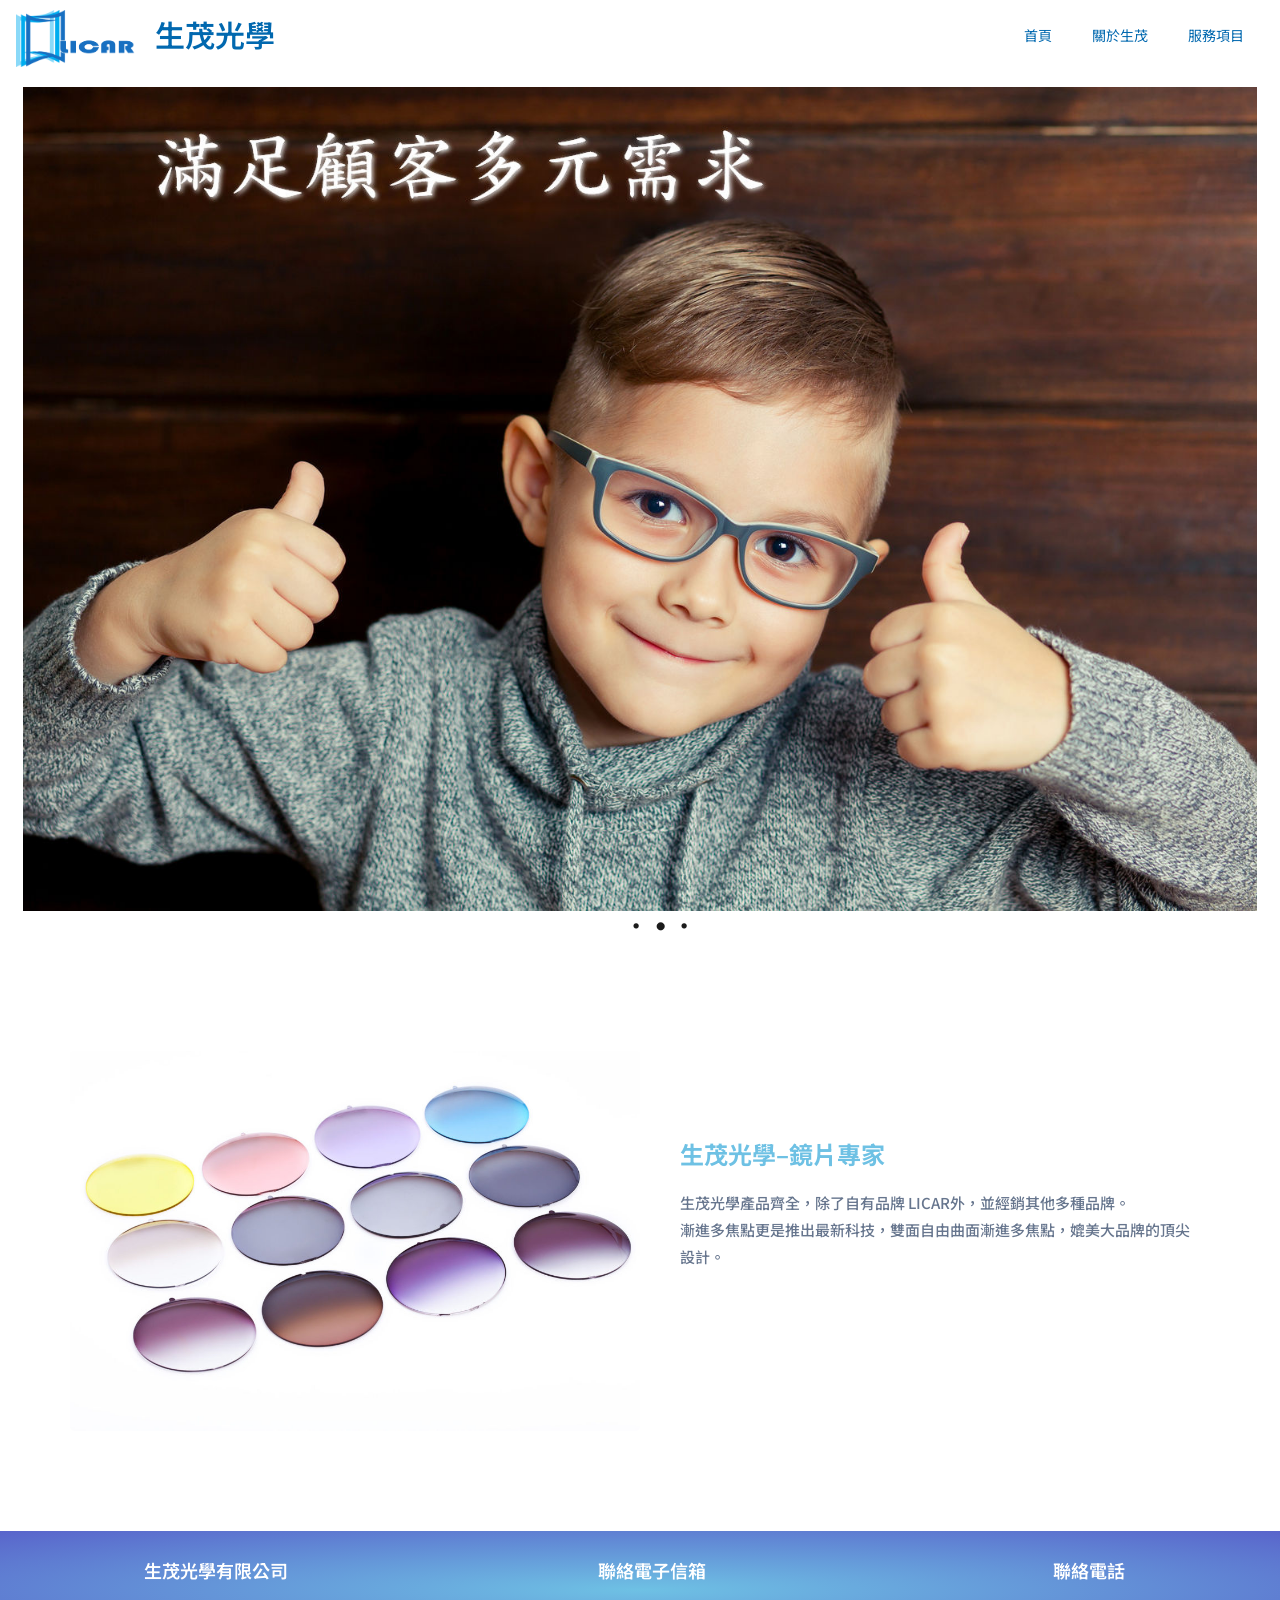
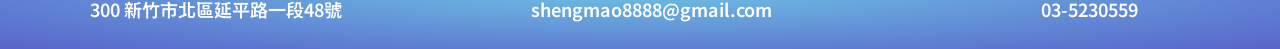
<file: index.html>
<!DOCTYPE html>
<html lang="zh-TW">

<head>
	<meta charset="UTF-8">
	<meta name="viewport" content="width=device-width, initial-scale=1">
	<link rel="profile" href="https://gmpg.org/xfn/11">
	<title>生茂光學</title>
	<meta name='robots' content='noindex, nofollow' />
	<style>
		img:is([sizes="auto" i], [sizes^="auto," i]) {
			contain-intrinsic-size: 3000px 1500px
		}
	</style>
	<link rel='dns-prefetch' href='https://fonts.googleapis.com/' />
	<link rel="alternate" type="application/rss+xml" title="訂閱《生茂光學》&raquo; 資訊提供" href="feed/index.html" />
	<link rel="alternate" type="application/rss+xml" title="訂閱《生茂光學》&raquo; 留言的資訊提供" href="comments/feed/index.html" />
	<script>
		window._wpemojiSettings = { "baseUrl": "https:\/\/s.w.org\/images\/core\/emoji\/16.0.1\/72x72\/", "ext": ".png", "svgUrl": "https:\/\/s.w.org\/images\/core\/emoji\/16.0.1\/svg\/", "svgExt": ".svg", "source": { "concatemoji": "https:\/\/www2.smolens.co\/wp-includes\/js\/wp-emoji-release.min.js?ver=6.8.2" } };
		/*! This file is auto-generated */
		!function (s, n) { var o, i, e; function c(e) { try { var t = { supportTests: e, timestamp: (new Date).valueOf() }; sessionStorage.setItem(o, JSON.stringify(t)) } catch (e) { } } function p(e, t, n) { e.clearRect(0, 0, e.canvas.width, e.canvas.height), e.fillText(t, 0, 0); var t = new Uint32Array(e.getImageData(0, 0, e.canvas.width, e.canvas.height).data), a = (e.clearRect(0, 0, e.canvas.width, e.canvas.height), e.fillText(n, 0, 0), new Uint32Array(e.getImageData(0, 0, e.canvas.width, e.canvas.height).data)); return t.every(function (e, t) { return e === a[t] }) } function u(e, t) { e.clearRect(0, 0, e.canvas.width, e.canvas.height), e.fillText(t, 0, 0); for (var n = e.getImageData(16, 16, 1, 1), a = 0; a < n.data.length; a++)if (0 !== n.data[a]) return !1; return !0 } function f(e, t, n, a) { switch (t) { case "flag": return n(e, "\ud83c\udff3\ufe0f\u200d\u26a7\ufe0f", "\ud83c\udff3\ufe0f\u200b\u26a7\ufe0f") ? !1 : !n(e, "\ud83c\udde8\ud83c\uddf6", "\ud83c\udde8\u200b\ud83c\uddf6") && !n(e, "\ud83c\udff4\udb40\udc67\udb40\udc62\udb40\udc65\udb40\udc6e\udb40\udc67\udb40\udc7f", "\ud83c\udff4\u200b\udb40\udc67\u200b\udb40\udc62\u200b\udb40\udc65\u200b\udb40\udc6e\u200b\udb40\udc67\u200b\udb40\udc7f"); case "emoji": return !a(e, "\ud83e\udedf") }return !1 } function g(e, t, n, a) { var r = "undefined" != typeof WorkerGlobalScope && self instanceof WorkerGlobalScope ? new OffscreenCanvas(300, 150) : s.createElement("canvas"), o = r.getContext("2d", { willReadFrequently: !0 }), i = (o.textBaseline = "top", o.font = "600 32px Arial", {}); return e.forEach(function (e) { i[e] = t(o, e, n, a) }), i } function t(e) { var t = s.createElement("script"); t.src = e, t.defer = !0, s.head.appendChild(t) } "undefined" != typeof Promise && (o = "wpEmojiSettingsSupports", i = ["flag", "emoji"], n.supports = { everything: !0, everythingExceptFlag: !0 }, e = new Promise(function (e) { s.addEventListener("DOMContentLoaded", e, { once: !0 }) }), new Promise(function (t) { var n = function () { try { var e = JSON.parse(sessionStorage.getItem(o)); if ("object" == typeof e && "number" == typeof e.timestamp && (new Date).valueOf() < e.timestamp + 604800 && "object" == typeof e.supportTests) return e.supportTests } catch (e) { } return null }(); if (!n) { if ("undefined" != typeof Worker && "undefined" != typeof OffscreenCanvas && "undefined" != typeof URL && URL.createObjectURL && "undefined" != typeof Blob) try { var e = "postMessage(" + g.toString() + "(" + [JSON.stringify(i), f.toString(), p.toString(), u.toString()].join(",") + "));", a = new Blob([e], { type: "text/javascript" }), r = new Worker(URL.createObjectURL(a), { name: "wpTestEmojiSupports" }); return void (r.onmessage = function (e) { c(n = e.data), r.terminate(), t(n) }) } catch (e) { } c(n = g(i, f, p, u)) } t(n) }).then(function (e) { for (var t in e) n.supports[t] = e[t], n.supports.everything = n.supports.everything && n.supports[t], "flag" !== t && (n.supports.everythingExceptFlag = n.supports.everythingExceptFlag && n.supports[t]); n.supports.everythingExceptFlag = n.supports.everythingExceptFlag && !n.supports.flag, n.DOMReady = !1, n.readyCallback = function () { n.DOMReady = !0 } }).then(function () { return e }).then(function () { var e; n.supports.everything || (n.readyCallback(), (e = n.source || {}).concatemoji ? t(e.concatemoji) : e.wpemoji && e.twemoji && (t(e.twemoji), t(e.wpemoji))) })) }((window, document), window._wpemojiSettings);
	</script>
	<link rel='stylesheet' id='astra-theme-css-css'
		href='wp-content/themes/astra/assets/css/minified/main.min.css@ver=4.5.2.css' media='all' />
	<style id='astra-theme-css-inline-css'>
		:root {
			--ast-container-default-xlg-padding: 3em;
			--ast-container-default-lg-padding: 3em;
			--ast-container-default-slg-padding: 2em;
			--ast-container-default-md-padding: 3em;
			--ast-container-default-sm-padding: 3em;
			--ast-container-default-xs-padding: 2.4em;
			--ast-container-default-xxs-padding: 1.8em;
			--ast-code-block-background: #ECEFF3;
			--ast-comment-inputs-background: #F9FAFB;
		}

		html {
			font-size: 93.75%;
		}

		a {
			color: var(--ast-global-color-0);
		}

		a:hover,
		a:focus {
			color: var(--ast-global-color-1);
		}

		body,
		button,
		input,
		select,
		textarea,
		.ast-button,
		.ast-custom-button {
			font-family: 'Noto Sans TC', sans-serif;
			font-weight: 500;
			font-size: 15px;
			font-size: 1rem;
			line-height: 1.8em;
		}

		blockquote {
			color: var(--ast-global-color-3);
		}

		h1,
		.entry-content h1,
		h2,
		.entry-content h2,
		h3,
		.entry-content h3,
		h4,
		.entry-content h4,
		h5,
		.entry-content h5,
		h6,
		.entry-content h6,
		.site-title,
		.site-title a {
			font-family: 'Noto Sans TC', sans-serif;
			font-weight: 600;
		}

		.ast-site-identity .site-title a {
			color: #286cb0;
		}

		.site-title {
			font-size: 34px;
			font-size: 2.2666666666667rem;
			display: block;
		}

		header .custom-logo-link img {
			max-width: 128px;
		}

		.astra-logo-svg {
			width: 128px;
		}

		.site-header .site-description {
			font-size: 15px;
			font-size: 1rem;
			display: none;
		}

		.entry-title {
			font-size: 30px;
			font-size: 2rem;
		}

		h1,
		.entry-content h1 {
			font-size: 64px;
			font-size: 4.2666666666667rem;
			font-weight: 600;
			font-family: 'Noto Sans TC', sans-serif;
		}

		h2,
		.entry-content h2 {
			font-size: 48px;
			font-size: 3.2rem;
			font-weight: 600;
			font-family: 'Noto Sans TC', sans-serif;
		}

		h3,
		.entry-content h3 {
			font-size: 24px;
			font-size: 1.6rem;
			font-weight: 600;
			font-family: 'Noto Sans TC', sans-serif;
		}

		h4,
		.entry-content h4 {
			font-size: 20px;
			font-size: 1.3333333333333rem;
			font-weight: 600;
			font-family: 'Noto Sans TC', sans-serif;
		}

		h5,
		.entry-content h5 {
			font-size: 18px;
			font-size: 1.2rem;
			font-weight: 600;
			font-family: 'Noto Sans TC', sans-serif;
		}

		h6,
		.entry-content h6 {
			font-size: 15px;
			font-size: 1rem;
			font-weight: 600;
			font-family: 'Noto Sans TC', sans-serif;
		}

		::selection {
			background-color: var(--ast-global-color-0);
			color: #ffffff;
		}

		body,
		h1,
		.entry-title a,
		.entry-content h1,
		h2,
		.entry-content h2,
		h3,
		.entry-content h3,
		h4,
		.entry-content h4,
		h5,
		.entry-content h5,
		h6,
		.entry-content h6 {
			color: var(--ast-global-color-3);
		}

		.tagcloud a:hover,
		.tagcloud a:focus,
		.tagcloud a.current-item {
			color: #ffffff;
			border-color: var(--ast-global-color-0);
			background-color: var(--ast-global-color-0);
		}

		input:focus,
		input[type="text"]:focus,
		input[type="email"]:focus,
		input[type="url"]:focus,
		input[type="password"]:focus,
		input[type="reset"]:focus,
		input[type="search"]:focus,
		textarea:focus {
			border-color: var(--ast-global-color-0);
		}

		input[type="radio"]:checked,
		input[type=reset],
		input[type="checkbox"]:checked,
		input[type="checkbox"]:hover:checked,
		input[type="checkbox"]:focus:checked,
		input[type=range]::-webkit-slider-thumb {
			border-color: var(--ast-global-color-0);
			background-color: var(--ast-global-color-0);
			box-shadow: none;
		}

		.site-footer a:hover+.post-count,
		.site-footer a:focus+.post-count {
			background: var(--ast-global-color-0);
			border-color: var(--ast-global-color-0);
		}

		.single .nav-links .nav-previous,
		.single .nav-links .nav-next {
			color: var(--ast-global-color-0);
		}

		.entry-meta,
		.entry-meta * {
			line-height: 1.45;
			color: var(--ast-global-color-0);
		}

		.entry-meta a:hover,
		.entry-meta a:hover *,
		.entry-meta a:focus,
		.entry-meta a:focus *,
		.page-links>.page-link,
		.page-links .page-link:hover,
		.post-navigation a:hover {
			color: var(--ast-global-color-1);
		}

		#cat option,
		.secondary .calendar_wrap thead a,
		.secondary .calendar_wrap thead a:visited {
			color: var(--ast-global-color-0);
		}

		.secondary .calendar_wrap #today,
		.ast-progress-val span {
			background: var(--ast-global-color-0);
		}

		.secondary a:hover+.post-count,
		.secondary a:focus+.post-count {
			background: var(--ast-global-color-0);
			border-color: var(--ast-global-color-0);
		}

		.calendar_wrap #today>a {
			color: #ffffff;
		}

		.page-links .page-link,
		.single .post-navigation a {
			color: var(--ast-global-color-0);
		}

		.ast-search-menu-icon .search-form button.search-submit {
			padding: 0 4px;
		}

		.ast-search-menu-icon form.search-form {
			padding-right: 0;
		}

		.ast-search-menu-icon.slide-search input.search-field {
			width: 0;
		}

		.ast-header-search .ast-search-menu-icon.ast-dropdown-active .search-form,
		.ast-header-search .ast-search-menu-icon.ast-dropdown-active .search-field:focus {
			border-color: var(--ast-global-color-0);
			transition: all 0.2s;
		}

		.search-form input.search-field:focus {
			outline: none;
		}

		.ast-search-menu-icon .search-form button.search-submit:focus,
		.ast-theme-transparent-header .ast-header-search .ast-dropdown-active .ast-icon,
		.ast-theme-transparent-header .ast-inline-search .search-field:focus .ast-icon {
			color: var(--ast-global-color-1);
		}

		.ast-header-search .slide-search .search-form {
			border: 2px solid var(--ast-global-color-0);
		}

		.ast-header-search .slide-search .search-field {
			background-color: #fff;
		}

		.ast-archive-title {
			color: var(--ast-global-color-2);
		}

		.widget-title,
		.widget .wp-block-heading {
			font-size: 21px;
			font-size: 1.4rem;
			color: var(--ast-global-color-2);
		}

		.ast-single-post .entry-content a,
		.ast-comment-content a:not(.ast-comment-edit-reply-wrap a) {
			text-decoration: underline;
		}

		.ast-single-post .wp-block-button .wp-block-button__link,
		.ast-single-post .elementor-button-wrapper .elementor-button,
		.ast-single-post .entry-content .uagb-tab a,
		.ast-single-post .entry-content .uagb-ifb-cta a,
		.ast-single-post .entry-content .wp-block-uagb-buttons a,
		.ast-single-post .entry-content .uabb-module-content a,
		.ast-single-post .entry-content .uagb-post-grid a,
		.ast-single-post .entry-content .uagb-timeline a,
		.ast-single-post .entry-content .uagb-toc__wrap a,
		.ast-single-post .entry-content .uagb-taxomony-box a,
		.ast-single-post .entry-content .woocommerce a,
		.entry-content .wp-block-latest-posts>li>a,
		.ast-single-post .entry-content .wp-block-file__button,
		li.ast-post-filter-single,
		.ast-single-post .wp-block-buttons .wp-block-button.is-style-outline .wp-block-button__link {
			text-decoration: none;
		}

		a:focus-visible,
		.ast-menu-toggle:focus-visible,
		.site .skip-link:focus-visible,
		.wp-block-loginout input:focus-visible,
		.wp-block-search.wp-block-search__button-inside .wp-block-search__inside-wrapper,
		.ast-header-navigation-arrow:focus-visible,
		.woocommerce .wc-proceed-to-checkout>.checkout-button:focus-visible,
		.woocommerce .woocommerce-MyAccount-navigation ul li a:focus-visible,
		.ast-orders-table__row .ast-orders-table__cell:focus-visible,
		.woocommerce .woocommerce-order-details .order-again>.button:focus-visible,
		.woocommerce .woocommerce-message a.button.wc-forward:focus-visible,
		.woocommerce #minus_qty:focus-visible,
		.woocommerce #plus_qty:focus-visible,
		a#ast-apply-coupon:focus-visible,
		.woocommerce .woocommerce-info a:focus-visible,
		.woocommerce .astra-shop-summary-wrap a:focus-visible,
		.woocommerce a.wc-forward:focus-visible,
		#ast-apply-coupon:focus-visible,
		.woocommerce-js .woocommerce-mini-cart-item a.remove:focus-visible {
			outline-style: dotted;
			outline-color: inherit;
			outline-width: thin;
		}

		input:focus,
		input[type="text"]:focus,
		input[type="email"]:focus,
		input[type="url"]:focus,
		input[type="password"]:focus,
		input[type="reset"]:focus,
		input[type="number"]:focus,
		textarea:focus,
		.wp-block-search__input:focus,
		[data-section="section-header-mobile-trigger"] .ast-button-wrap .ast-mobile-menu-trigger-minimal:focus,
		.ast-mobile-popup-drawer.active .menu-toggle-close:focus,
		.woocommerce-ordering select.orderby:focus,
		#ast-scroll-top:focus,
		#coupon_code:focus,
		.woocommerce-page #comment:focus,
		.woocommerce #reviews #respond input#submit:focus,
		.woocommerce a.add_to_cart_button:focus,
		.woocommerce .button.single_add_to_cart_button:focus,
		.woocommerce .woocommerce-cart-form button:focus,
		.woocommerce .woocommerce-cart-form__cart-item .quantity .qty:focus,
		.woocommerce .woocommerce-billing-fields .woocommerce-billing-fields__field-wrapper .woocommerce-input-wrapper>.input-text:focus,
		.woocommerce #order_comments:focus,
		.woocommerce #place_order:focus,
		.woocommerce .woocommerce-address-fields .woocommerce-address-fields__field-wrapper .woocommerce-input-wrapper>.input-text:focus,
		.woocommerce .woocommerce-MyAccount-content form button:focus,
		.woocommerce .woocommerce-MyAccount-content .woocommerce-EditAccountForm .woocommerce-form-row .woocommerce-Input.input-text:focus,
		.woocommerce .ast-woocommerce-container .woocommerce-pagination ul.page-numbers li a:focus,
		body #content .woocommerce form .form-row .select2-container--default .select2-selection--single:focus,
		#ast-coupon-code:focus,
		.woocommerce.woocommerce-js .quantity input[type=number]:focus,
		.woocommerce-js .woocommerce-mini-cart-item .quantity input[type=number]:focus,
		.woocommerce p#ast-coupon-trigger:focus {
			border-style: dotted;
			border-color: inherit;
			border-width: thin;
		}

		input {
			outline: none;
		}

		.ast-logo-title-inline .site-logo-img {
			padding-right: 1em;
		}

		body .ast-oembed-container * {
			position: absolute;
			top: 0;
			width: 100%;
			height: 100%;
			left: 0;
		}

		.ast-page-builder-template .hentry {
			margin: 0;
		}

		.ast-page-builder-template .site-content>.ast-container {
			max-width: 100%;
			padding: 0;
		}

		.ast-page-builder-template .site-content #primary {
			padding: 0;
			margin: 0;
		}

		.ast-page-builder-template .no-results {
			text-align: center;
			margin: 4em auto;
		}

		.ast-page-builder-template .ast-pagination {
			padding: 2em;
		}

		.ast-page-builder-template .entry-header.ast-no-title.ast-no-thumbnail {
			margin-top: 0;
		}

		.ast-page-builder-template .entry-header.ast-header-without-markup {
			margin-top: 0;
			margin-bottom: 0;
		}

		.ast-page-builder-template .entry-header.ast-no-title.ast-no-meta {
			margin-bottom: 0;
		}

		.ast-page-builder-template.single .post-navigation {
			padding-bottom: 2em;
		}

		.ast-page-builder-template.single-post .site-content>.ast-container {
			max-width: 100%;
		}

		.ast-page-builder-template .entry-header {
			margin-top: 2em;
			margin-left: auto;
			margin-right: auto;
		}

		.ast-page-builder-template .ast-archive-description {
			margin: 2em auto 0;
			padding-left: 20px;
			padding-right: 20px;
		}

		.ast-page-builder-template .ast-row {
			margin-left: 0;
			margin-right: 0;
		}

		.single.ast-page-builder-template .entry-header+.entry-content {
			margin-bottom: 2em;
		}

		@media(min-width: 921px) {

			.ast-page-builder-template.archive.ast-right-sidebar .ast-row article,
			.ast-page-builder-template.archive.ast-left-sidebar .ast-row article {
				padding-left: 0;
				padding-right: 0;
			}
		}

		@media (max-width:921px) {
			#ast-desktop-header {
				display: none;
			}
		}

		@media (min-width:922px) {
			#ast-mobile-header {
				display: none;
			}
		}

		.wp-block-buttons.aligncenter {
			justify-content: center;
		}

		@media (max-width:921px) {

			.ast-theme-transparent-header #primary,
			.ast-theme-transparent-header #secondary {
				padding: 0;
			}
		}

		@media (max-width:921px) {
			.ast-plain-container.ast-no-sidebar #primary {
				padding: 0;
			}
		}

		.ast-plain-container.ast-no-sidebar #primary {
			margin-top: 0;
			margin-bottom: 0;
		}

		.wp-block-button.is-style-outline .wp-block-button__link {
			border-color: var(--ast-global-color-7);
		}

		div.wp-block-button.is-style-outline>.wp-block-button__link:not(.has-text-color),
		div.wp-block-button.wp-block-button__link.is-style-outline:not(.has-text-color) {
			color: var(--ast-global-color-7);
		}

		.wp-block-button.is-style-outline .wp-block-button__link:hover,
		.wp-block-buttons .wp-block-button.is-style-outline .wp-block-button__link:focus,
		.wp-block-buttons .wp-block-button.is-style-outline>.wp-block-button__link:not(.has-text-color):hover,
		.wp-block-buttons .wp-block-button.wp-block-button__link.is-style-outline:not(.has-text-color):hover {
			color: var(--ast-global-color-2);
			background-color: var(--ast-global-color-7);
			border-color: var(--ast-global-color-7);
		}

		.post-page-numbers.current .page-link,
		.ast-pagination .page-numbers.current {
			color: #ffffff;
			border-color: var(--ast-global-color-0);
			background-color: var(--ast-global-color-0);
			border-radius: 2px;
		}

		.wp-block-buttons .wp-block-button.is-style-outline .wp-block-button__link.wp-element-button,
		.ast-outline-button {
			border-color: var(--ast-global-color-7);
			font-family: inherit;
			font-weight: 600;
			font-size: 20px;
			font-size: 1.3333333333333rem;
			line-height: 1em;
			padding-top: 20px;
			padding-right: 40px;
			padding-bottom: 20px;
			padding-left: 40px;
			border-top-left-radius: 50px;
			border-top-right-radius: 50px;
			border-bottom-right-radius: 50px;
			border-bottom-left-radius: 50px;
		}

		.wp-block-buttons .wp-block-button.is-style-outline>.wp-block-button__link:not(.has-text-color),
		.wp-block-buttons .wp-block-button.wp-block-button__link.is-style-outline:not(.has-text-color),
		.ast-outline-button {
			color: var(--ast-global-color-2);
		}

		.wp-block-button.is-style-outline .wp-block-button__link:hover,
		.wp-block-buttons .wp-block-button.is-style-outline .wp-block-button__link:focus,
		.wp-block-buttons .wp-block-button.is-style-outline>.wp-block-button__link:not(.has-text-color):hover,
		.wp-block-buttons .wp-block-button.wp-block-button__link.is-style-outline:not(.has-text-color):hover,
		.ast-outline-button:hover,
		.ast-outline-button:focus {
			color: var(--ast-global-color-2);
			background-color: var(--ast-global-color-7);
			border-color: var(--ast-global-color-7);
		}

		.wp-block-button .wp-block-button__link.wp-element-button.is-style-outline:not(.has-background),
		.wp-block-button.is-style-outline>.wp-block-button__link.wp-element-button:not(.has-background) {
			background-color: var(--ast-global-color-7);
		}

		@media (max-width:921px) {

			.wp-block-buttons .wp-block-button.is-style-outline .wp-block-button__link.wp-element-button,
			.ast-outline-button {
				padding-top: 18px;
				padding-right: 32px;
				padding-bottom: 18px;
				padding-left: 32px;
			}
		}

		@media (max-width:544px) {

			.wp-block-buttons .wp-block-button.is-style-outline .wp-block-button__link.wp-element-button,
			.ast-outline-button {
				padding-top: 15px;
				padding-right: 28px;
				padding-bottom: 15px;
				padding-left: 28px;
			}
		}

		.entry-content[ast-blocks-layout]>figure {
			margin-bottom: 1em;
		}

		h1.widget-title {
			font-weight: 600;
		}

		h2.widget-title {
			font-weight: 600;
		}

		h3.widget-title {
			font-weight: 600;
		}

		#page {
			display: flex;
			flex-direction: column;
			min-height: 100vh;
		}

		.ast-404-layout-1 h1.page-title {
			color: var(--ast-global-color-2);
		}

		.single .post-navigation a {
			line-height: 1em;
			height: inherit;
		}

		.error-404 .page-sub-title {
			font-size: 1.5rem;
			font-weight: inherit;
		}

		.search .site-content .content-area .search-form {
			margin-bottom: 0;
		}

		#page .site-content {
			flex-grow: 1;
		}

		.widget {
			margin-bottom: 1.25em;
		}

		#secondary li {
			line-height: 1.5em;
		}

		#secondary .wp-block-group h2 {
			margin-bottom: 0.7em;
		}

		#secondary h2 {
			font-size: 1.7rem;
		}

		.ast-separate-container .ast-article-post,
		.ast-separate-container .ast-article-single,
		.ast-separate-container .ast-comment-list li.depth-1,
		.ast-separate-container .comment-respond {
			padding: 3em;
		}

		.ast-separate-container .ast-article-single .ast-article-single {
			padding: 0;
		}

		.ast-article-single .wp-block-post-template-is-layout-grid {
			padding-left: 0;
		}

		.ast-separate-container .ast-comment-list li.depth-1,
		.hentry {
			margin-bottom: 2em;
		}

		.ast-separate-container .ast-archive-description,
		.ast-separate-container .ast-author-box {
			border-bottom: 1px solid var(--ast-border-color);
		}

		.ast-separate-container .comments-title {
			padding: 2em 2em 0 2em;
		}

		.ast-page-builder-template .comment-form-textarea,
		.ast-comment-formwrap .ast-grid-common-col {
			padding: 0;
		}

		.ast-comment-formwrap {
			padding: 0;
			display: inline-flex;
			column-gap: 20px;
			width: 100%;
			margin-left: 0;
			margin-right: 0;
		}

		.comments-area textarea#comment:focus,
		.comments-area textarea#comment:active,
		.comments-area .ast-comment-formwrap input[type="text"]:focus,
		.comments-area .ast-comment-formwrap input[type="text"]:active {
			box-shadow: none;
			outline: none;
		}

		.archive.ast-page-builder-template .entry-header {
			margin-top: 2em;
		}

		.ast-page-builder-template .ast-comment-formwrap {
			width: 100%;
		}

		.entry-title {
			margin-bottom: 0.5em;
		}

		.ast-archive-description p {
			font-size: inherit;
			font-weight: inherit;
			line-height: inherit;
		}

		@media (min-width:921px) {

			.ast-left-sidebar.ast-page-builder-template #secondary,
			.archive.ast-right-sidebar.ast-page-builder-template .site-main {
				padding-left: 20px;
				padding-right: 20px;
			}
		}

		@media (max-width:544px) {
			.ast-comment-formwrap.ast-row {
				column-gap: 10px;
				display: inline-block;
			}

			#ast-commentform .ast-grid-common-col {
				position: relative;
				width: 100%;
			}
		}

		@media (min-width:1201px) {

			.ast-separate-container .ast-article-post,
			.ast-separate-container .ast-article-single,
			.ast-separate-container .ast-author-box,
			.ast-separate-container .ast-404-layout-1,
			.ast-separate-container .no-results {
				padding: 3em;
			}
		}

		@media (max-width:921px) {

			.ast-separate-container #primary,
			.ast-separate-container #secondary {
				padding: 1.5em 0;
			}

			#primary,
			#secondary {
				padding: 1.5em 0;
				margin: 0;
			}

			.ast-left-sidebar #content>.ast-container {
				display: flex;
				flex-direction: column-reverse;
				width: 100%;
			}
		}

		@media (min-width:922px) {

			.ast-separate-container.ast-right-sidebar #primary,
			.ast-separate-container.ast-left-sidebar #primary {
				border: 0;
			}

			.search-no-results.ast-separate-container #primary {
				margin-bottom: 4em;
			}
		}

		.elementor-button-wrapper .elementor-button {
			border-style: solid;
			text-decoration: none;
			border-top-width: 0px;
			border-right-width: 0px;
			border-left-width: 0px;
			border-bottom-width: 0px;
		}

		body .elementor-button.elementor-size-sm,
		body .elementor-button.elementor-size-xs,
		body .elementor-button.elementor-size-md,
		body .elementor-button.elementor-size-lg,
		body .elementor-button.elementor-size-xl,
		body .elementor-button {
			border-top-left-radius: 50px;
			border-top-right-radius: 50px;
			border-bottom-right-radius: 50px;
			border-bottom-left-radius: 50px;
			padding-top: 20px;
			padding-right: 40px;
			padding-bottom: 20px;
			padding-left: 40px;
		}

		@media (max-width:921px) {

			.elementor-button-wrapper .elementor-button.elementor-size-sm,
			.elementor-button-wrapper .elementor-button.elementor-size-xs,
			.elementor-button-wrapper .elementor-button.elementor-size-md,
			.elementor-button-wrapper .elementor-button.elementor-size-lg,
			.elementor-button-wrapper .elementor-button.elementor-size-xl,
			.elementor-button-wrapper .elementor-button {
				padding-top: 18px;
				padding-right: 32px;
				padding-bottom: 18px;
				padding-left: 32px;
			}
		}

		@media (max-width:544px) {

			.elementor-button-wrapper .elementor-button.elementor-size-sm,
			.elementor-button-wrapper .elementor-button.elementor-size-xs,
			.elementor-button-wrapper .elementor-button.elementor-size-md,
			.elementor-button-wrapper .elementor-button.elementor-size-lg,
			.elementor-button-wrapper .elementor-button.elementor-size-xl,
			.elementor-button-wrapper .elementor-button {
				padding-top: 15px;
				padding-right: 28px;
				padding-bottom: 15px;
				padding-left: 28px;
			}
		}

		.elementor-button-wrapper .elementor-button {
			border-color: var(--ast-global-color-7);
			background-color: var(--ast-global-color-7);
		}

		.elementor-button-wrapper .elementor-button:hover,
		.elementor-button-wrapper .elementor-button:focus {
			color: var(--ast-global-color-2);
			background-color: var(--ast-global-color-7);
			border-color: var(--ast-global-color-7);
		}

		.wp-block-button .wp-block-button__link,
		.elementor-button-wrapper .elementor-button,
		.elementor-button-wrapper .elementor-button:visited {
			color: var(--ast-global-color-2);
		}

		.elementor-button-wrapper .elementor-button {
			font-weight: 600;
			font-size: 20px;
			font-size: 1.3333333333333rem;
			line-height: 1em;
		}

		body .elementor-button.elementor-size-sm,
		body .elementor-button.elementor-size-xs,
		body .elementor-button.elementor-size-md,
		body .elementor-button.elementor-size-lg,
		body .elementor-button.elementor-size-xl,
		body .elementor-button {
			font-size: 20px;
			font-size: 1.3333333333333rem;
		}

		.wp-block-button .wp-block-button__link:hover,
		.wp-block-button .wp-block-button__link:focus {
			color: var(--ast-global-color-2);
			background-color: var(--ast-global-color-7);
			border-color: var(--ast-global-color-7);
		}

		.wp-block-button .wp-block-button__link,
		.wp-block-search .wp-block-search__button,
		body .wp-block-file .wp-block-file__button {
			border-style: solid;
			border-top-width: 0px;
			border-right-width: 0px;
			border-left-width: 0px;
			border-bottom-width: 0px;
			border-color: var(--ast-global-color-7);
			background-color: var(--ast-global-color-7);
			color: var(--ast-global-color-2);
			font-family: inherit;
			font-weight: 600;
			line-height: 1em;
			font-size: 20px;
			font-size: 1.3333333333333rem;
			border-top-left-radius: 50px;
			border-top-right-radius: 50px;
			border-bottom-right-radius: 50px;
			border-bottom-left-radius: 50px;
			padding-top: 20px;
			padding-right: 40px;
			padding-bottom: 20px;
			padding-left: 40px;
		}

		@media (max-width:921px) {

			.wp-block-button .wp-block-button__link,
			.wp-block-search .wp-block-search__button,
			body .wp-block-file .wp-block-file__button {
				padding-top: 18px;
				padding-right: 32px;
				padding-bottom: 18px;
				padding-left: 32px;
			}
		}

		@media (max-width:544px) {

			.wp-block-button .wp-block-button__link,
			.wp-block-search .wp-block-search__button,
			body .wp-block-file .wp-block-file__button {
				padding-top: 15px;
				padding-right: 28px;
				padding-bottom: 15px;
				padding-left: 28px;
			}
		}

		.menu-toggle,
		button,
		.ast-button,
		.ast-custom-button,
		.button,
		input#submit,
		input[type="button"],
		input[type="submit"],
		input[type="reset"],
		#comments .submit,
		.search .search-submit,
		form[CLASS*="wp-block-search__"].wp-block-search .wp-block-search__inside-wrapper .wp-block-search__button,
		body .wp-block-file .wp-block-file__button,
		.search .search-submit,
		.woocommerce-js a.button,
		.woocommerce button.button,
		.woocommerce .woocommerce-message a.button,
		.woocommerce #respond input#submit.alt,
		.woocommerce input.button.alt,
		.woocommerce input.button,
		.woocommerce input.button:disabled,
		.woocommerce input.button:disabled[disabled],
		.woocommerce input.button:disabled:hover,
		.woocommerce input.button:disabled[disabled]:hover,
		.woocommerce #respond input#submit,
		.woocommerce button.button.alt.disabled,
		.wc-block-grid__products .wc-block-grid__product .wp-block-button__link,
		.wc-block-grid__product-onsale,
		[CLASS*="wc-block"] button,
		.woocommerce-js .astra-cart-drawer .astra-cart-drawer-content .woocommerce-mini-cart__buttons .button:not(.checkout):not(.ast-continue-shopping),
		.woocommerce-js .astra-cart-drawer .astra-cart-drawer-content .woocommerce-mini-cart__buttons a.checkout,
		.woocommerce button.button.alt.disabled.wc-variation-selection-needed {
			border-style: solid;
			border-top-width: 0px;
			border-right-width: 0px;
			border-left-width: 0px;
			border-bottom-width: 0px;
			color: var(--ast-global-color-2);
			border-color: var(--ast-global-color-7);
			background-color: var(--ast-global-color-7);
			padding-top: 20px;
			padding-right: 40px;
			padding-bottom: 20px;
			padding-left: 40px;
			font-family: inherit;
			font-weight: 600;
			font-size: 20px;
			font-size: 1.3333333333333rem;
			line-height: 1em;
			border-top-left-radius: 50px;
			border-top-right-radius: 50px;
			border-bottom-right-radius: 50px;
			border-bottom-left-radius: 50px;
		}

		button:focus,
		.menu-toggle:hover,
		button:hover,
		.ast-button:hover,
		.ast-custom-button:hover .button:hover,
		.ast-custom-button:hover,
		input[type=reset]:hover,
		input[type=reset]:focus,
		input#submit:hover,
		input#submit:focus,
		input[type="button"]:hover,
		input[type="button"]:focus,
		input[type="submit"]:hover,
		input[type="submit"]:focus,
		form[CLASS*="wp-block-search__"].wp-block-search .wp-block-search__inside-wrapper .wp-block-search__button:hover,
		form[CLASS*="wp-block-search__"].wp-block-search .wp-block-search__inside-wrapper .wp-block-search__button:focus,
		body .wp-block-file .wp-block-file__button:hover,
		body .wp-block-file .wp-block-file__button:focus,
		.woocommerce-js a.button:hover,
		.woocommerce button.button:hover,
		.woocommerce .woocommerce-message a.button:hover,
		.woocommerce #respond input#submit:hover,
		.woocommerce #respond input#submit.alt:hover,
		.woocommerce input.button.alt:hover,
		.woocommerce input.button:hover,
		.woocommerce button.button.alt.disabled:hover,
		.wc-block-grid__products .wc-block-grid__product .wp-block-button__link:hover,
		[CLASS*="wc-block"] button:hover,
		.woocommerce-js .astra-cart-drawer .astra-cart-drawer-content .woocommerce-mini-cart__buttons .button:not(.checkout):not(.ast-continue-shopping):hover,
		.woocommerce-js .astra-cart-drawer .astra-cart-drawer-content .woocommerce-mini-cart__buttons a.checkout:hover,
		.woocommerce button.button.alt.disabled.wc-variation-selection-needed:hover {
			color: var(--ast-global-color-2);
			background-color: var(--ast-global-color-7);
			border-color: var(--ast-global-color-7);
		}

		form[CLASS*="wp-block-search__"].wp-block-search .wp-block-search__inside-wrapper .wp-block-search__button.has-icon {
			padding-top: calc(20px - 3px);
			padding-right: calc(40px - 3px);
			padding-bottom: calc(20px - 3px);
			padding-left: calc(40px - 3px);
		}

		@media (max-width:921px) {

			.menu-toggle,
			button,
			.ast-button,
			.ast-custom-button,
			.button,
			input#submit,
			input[type="button"],
			input[type="submit"],
			input[type="reset"],
			#comments .submit,
			.search .search-submit,
			form[CLASS*="wp-block-search__"].wp-block-search .wp-block-search__inside-wrapper .wp-block-search__button,
			body .wp-block-file .wp-block-file__button,
			.search .search-submit,
			.woocommerce-js a.button,
			.woocommerce button.button,
			.woocommerce .woocommerce-message a.button,
			.woocommerce #respond input#submit.alt,
			.woocommerce input.button.alt,
			.woocommerce input.button,
			.woocommerce input.button:disabled,
			.woocommerce input.button:disabled[disabled],
			.woocommerce input.button:disabled:hover,
			.woocommerce input.button:disabled[disabled]:hover,
			.woocommerce #respond input#submit,
			.woocommerce button.button.alt.disabled,
			.wc-block-grid__products .wc-block-grid__product .wp-block-button__link,
			.wc-block-grid__product-onsale,
			[CLASS*="wc-block"] button,
			.woocommerce-js .astra-cart-drawer .astra-cart-drawer-content .woocommerce-mini-cart__buttons .button:not(.checkout):not(.ast-continue-shopping),
			.woocommerce-js .astra-cart-drawer .astra-cart-drawer-content .woocommerce-mini-cart__buttons a.checkout,
			.woocommerce button.button.alt.disabled.wc-variation-selection-needed {
				padding-top: 18px;
				padding-right: 32px;
				padding-bottom: 18px;
				padding-left: 32px;
			}
		}

		@media (max-width:544px) {

			.menu-toggle,
			button,
			.ast-button,
			.ast-custom-button,
			.button,
			input#submit,
			input[type="button"],
			input[type="submit"],
			input[type="reset"],
			#comments .submit,
			.search .search-submit,
			form[CLASS*="wp-block-search__"].wp-block-search .wp-block-search__inside-wrapper .wp-block-search__button,
			body .wp-block-file .wp-block-file__button,
			.search .search-submit,
			.woocommerce-js a.button,
			.woocommerce button.button,
			.woocommerce .woocommerce-message a.button,
			.woocommerce #respond input#submit.alt,
			.woocommerce input.button.alt,
			.woocommerce input.button,
			.woocommerce input.button:disabled,
			.woocommerce input.button:disabled[disabled],
			.woocommerce input.button:disabled:hover,
			.woocommerce input.button:disabled[disabled]:hover,
			.woocommerce #respond input#submit,
			.woocommerce button.button.alt.disabled,
			.wc-block-grid__products .wc-block-grid__product .wp-block-button__link,
			.wc-block-grid__product-onsale,
			[CLASS*="wc-block"] button,
			.woocommerce-js .astra-cart-drawer .astra-cart-drawer-content .woocommerce-mini-cart__buttons .button:not(.checkout):not(.ast-continue-shopping),
			.woocommerce-js .astra-cart-drawer .astra-cart-drawer-content .woocommerce-mini-cart__buttons a.checkout,
			.woocommerce button.button.alt.disabled.wc-variation-selection-needed {
				padding-top: 15px;
				padding-right: 28px;
				padding-bottom: 15px;
				padding-left: 28px;
			}
		}

		@media (max-width:921px) {
			.ast-mobile-header-stack .main-header-bar .ast-search-menu-icon {
				display: inline-block;
			}

			.ast-header-break-point.ast-header-custom-item-outside .ast-mobile-header-stack .main-header-bar .ast-search-icon {
				margin: 0;
			}

			.ast-comment-avatar-wrap img {
				max-width: 2.5em;
			}

			.ast-separate-container .ast-comment-list li.depth-1 {
				padding: 1.5em 2.14em;
			}

			.ast-separate-container .comment-respond {
				padding: 2em 2.14em;
			}

			.ast-comment-meta {
				padding: 0 1.8888em 1.3333em;
			}
		}

		@media (min-width:544px) {
			.ast-container {
				max-width: 100%;
			}
		}

		@media (max-width:544px) {

			.ast-separate-container .ast-article-post,
			.ast-separate-container .ast-article-single,
			.ast-separate-container .comments-title,
			.ast-separate-container .ast-archive-description {
				padding: 1.5em 1em;
			}

			.ast-separate-container #content .ast-container {
				padding-left: 0.54em;
				padding-right: 0.54em;
			}

			.ast-separate-container .ast-comment-list li.depth-1 {
				padding: 1.5em 1em;
				margin-bottom: 1.5em;
			}

			.ast-separate-container .ast-comment-list .bypostauthor {
				padding: .5em;
			}

			.ast-search-menu-icon.ast-dropdown-active .search-field {
				width: 170px;
			}
		}

		@media (max-width:921px) {
			.site-title {
				display: block;
			}

			.site-header .site-description {
				display: none;
			}

			.entry-title {
				font-size: 30px;
			}

			h1,
			.entry-content h1 {
				font-size: 30px;
			}

			h2,
			.entry-content h2 {
				font-size: 25px;
			}

			h3,
			.entry-content h3 {
				font-size: 20px;
			}
		}

		@media (max-width:544px) {
			.site-title {
				display: block;
			}

			.site-header .site-description {
				display: none;
			}

			.entry-title {
				font-size: 30px;
			}

			h1,
			.entry-content h1 {
				font-size: 30px;
			}

			h2,
			.entry-content h2 {
				font-size: 25px;
			}

			h3,
			.entry-content h3 {
				font-size: 20px;
			}
		}

		@media (max-width:921px) {
			html {
				font-size: 85.5%;
			}
		}

		@media (max-width:544px) {
			html {
				font-size: 85.5%;
			}
		}

		@media (min-width:922px) {
			.ast-container {
				max-width: 1240px;
			}
		}

		@media (min-width:922px) {
			.site-content .ast-container {
				display: flex;
			}
		}

		@media (max-width:921px) {
			.site-content .ast-container {
				flex-direction: column;
			}
		}

		@media (min-width:922px) {

			.main-header-menu .sub-menu .menu-item.ast-left-align-sub-menu:hover>.sub-menu,
			.main-header-menu .sub-menu .menu-item.ast-left-align-sub-menu.focus>.sub-menu {
				margin-left: -0px;
			}
		}

		.entry-content li>p {
			margin-bottom: 0;
		}

		blockquote,
		cite {
			font-style: initial;
		}

		.wp-block-file {
			display: flex;
			align-items: center;
			flex-wrap: wrap;
			justify-content: space-between;
		}

		.wp-block-pullquote {
			border: none;
		}

		.wp-block-pullquote blockquote::before {
			content: "\201D";
			font-family: "Helvetica", sans-serif;
			display: flex;
			transform: rotate(180deg);
			font-size: 6rem;
			font-style: normal;
			line-height: 1;
			font-weight: bold;
			align-items: center;
			justify-content: center;
		}

		.has-text-align-right>blockquote::before {
			justify-content: flex-start;
		}

		.has-text-align-left>blockquote::before {
			justify-content: flex-end;
		}

		figure.wp-block-pullquote.is-style-solid-color blockquote {
			max-width: 100%;
			text-align: inherit;
		}

		html body {
			--wp--custom--ast-default-block-top-padding: 100px;
			--wp--custom--ast-default-block-right-padding: 80px;
			--wp--custom--ast-default-block-bottom-padding: 100px;
			--wp--custom--ast-default-block-left-padding: 80px;
			--wp--custom--ast-container-width: 1200px;
			--wp--custom--ast-content-width-size: 1200px;
			--wp--custom--ast-wide-width-size: calc(1200px + var(--wp--custom--ast-default-block-left-padding) + var(--wp--custom--ast-default-block-right-padding));
		}

		.ast-narrow-container {
			--wp--custom--ast-content-width-size: 750px;
			--wp--custom--ast-wide-width-size: 750px;
		}

		@media(max-width: 921px) {
			html body {
				--wp--custom--ast-default-block-top-padding: 50px;
				--wp--custom--ast-default-block-right-padding: 50px;
				--wp--custom--ast-default-block-bottom-padding: 50px;
				--wp--custom--ast-default-block-left-padding: 50px;
			}
		}

		@media(max-width: 544px) {
			html body {
				--wp--custom--ast-default-block-top-padding: 50px;
				--wp--custom--ast-default-block-right-padding: 30px;
				--wp--custom--ast-default-block-bottom-padding: 50px;
				--wp--custom--ast-default-block-left-padding: 30px;
			}
		}

		.entry-content>.wp-block-group,
		.entry-content>.wp-block-cover,
		.entry-content>.wp-block-columns {
			padding-top: var(--wp--custom--ast-default-block-top-padding);
			padding-right: var(--wp--custom--ast-default-block-right-padding);
			padding-bottom: var(--wp--custom--ast-default-block-bottom-padding);
			padding-left: var(--wp--custom--ast-default-block-left-padding);
		}

		.ast-plain-container.ast-no-sidebar .entry-content>.alignfull,
		.ast-page-builder-template .ast-no-sidebar .entry-content>.alignfull {
			margin-left: calc(-50vw + 50%);
			margin-right: calc(-50vw + 50%);
			max-width: 100vw;
			width: 100vw;
		}

		.ast-plain-container.ast-no-sidebar .entry-content .alignfull .alignfull,
		.ast-page-builder-template.ast-no-sidebar .entry-content .alignfull .alignfull,
		.ast-plain-container.ast-no-sidebar .entry-content .alignfull .alignwide,
		.ast-page-builder-template.ast-no-sidebar .entry-content .alignfull .alignwide,
		.ast-plain-container.ast-no-sidebar .entry-content .alignwide .alignfull,
		.ast-page-builder-template.ast-no-sidebar .entry-content .alignwide .alignfull,
		.ast-plain-container.ast-no-sidebar .entry-content .alignwide .alignwide,
		.ast-page-builder-template.ast-no-sidebar .entry-content .alignwide .alignwide,
		.ast-plain-container.ast-no-sidebar .entry-content .wp-block-column .alignfull,
		.ast-page-builder-template.ast-no-sidebar .entry-content .wp-block-column .alignfull,
		.ast-plain-container.ast-no-sidebar .entry-content .wp-block-column .alignwide,
		.ast-page-builder-template.ast-no-sidebar .entry-content .wp-block-column .alignwide {
			margin-left: auto;
			margin-right: auto;
			width: 100%;
		}

		[ast-blocks-layout] .wp-block-separator:not(.is-style-dots) {
			height: 0;
		}

		[ast-blocks-layout] .wp-block-separator {
			margin: 20px auto;
		}

		[ast-blocks-layout] .wp-block-separator:not(.is-style-wide):not(.is-style-dots) {
			max-width: 100px;
		}

		[ast-blocks-layout] .wp-block-separator.has-background {
			padding: 0;
		}

		.entry-content[ast-blocks-layout]>* {
			max-width: var(--wp--custom--ast-content-width-size);
			margin-left: auto;
			margin-right: auto;
		}

		.entry-content[ast-blocks-layout]>.alignwide {
			max-width: var(--wp--custom--ast-wide-width-size);
		}

		.entry-content[ast-blocks-layout] .alignfull {
			max-width: none;
		}

		.entry-content .wp-block-columns {
			margin-bottom: 0;
		}

		blockquote {
			margin: 1.5em;
			border: none;
		}

		.wp-block-quote:not(.has-text-align-right):not(.has-text-align-center) {
			border-left: 5px solid rgba(0, 0, 0, 0.05);
		}

		.has-text-align-right>blockquote,
		blockquote.has-text-align-right {
			border-right: 5px solid rgba(0, 0, 0, 0.05);
		}

		.has-text-align-left>blockquote,
		blockquote.has-text-align-left {
			border-left: 5px solid rgba(0, 0, 0, 0.05);
		}

		.wp-block-site-tagline,
		.wp-block-latest-posts .read-more {
			margin-top: 15px;
		}

		.wp-block-loginout p label {
			display: block;
		}

		.wp-block-loginout p:not(.login-remember):not(.login-submit) input {
			width: 100%;
		}

		.wp-block-loginout input:focus {
			border-color: transparent;
		}

		.wp-block-loginout input:focus {
			outline: thin dotted;
		}

		.entry-content .wp-block-media-text .wp-block-media-text__content {
			padding: 0 0 0 8%;
		}

		.entry-content .wp-block-media-text.has-media-on-the-right .wp-block-media-text__content {
			padding: 0 8% 0 0;
		}

		.entry-content .wp-block-media-text.has-background .wp-block-media-text__content {
			padding: 8%;
		}

		.entry-content .wp-block-cover:not([class*="background-color"]) .wp-block-cover__inner-container,
		.entry-content .wp-block-cover:not([class*="background-color"]) .wp-block-cover-image-text,
		.entry-content .wp-block-cover:not([class*="background-color"]) .wp-block-cover-text,
		.entry-content .wp-block-cover-image:not([class*="background-color"]) .wp-block-cover__inner-container,
		.entry-content .wp-block-cover-image:not([class*="background-color"]) .wp-block-cover-image-text,
		.entry-content .wp-block-cover-image:not([class*="background-color"]) .wp-block-cover-text {
			color: var(--ast-global-color-5);
		}

		.wp-block-loginout .login-remember input {
			width: 1.1rem;
			height: 1.1rem;
			margin: 0 5px 4px 0;
			vertical-align: middle;
		}

		.wp-block-latest-posts>li>*:first-child,
		.wp-block-latest-posts:not(.is-grid)>li:first-child {
			margin-top: 0;
		}

		.wp-block-search__inside-wrapper .wp-block-search__input {
			padding: 0 10px;
			color: var(--ast-global-color-3);
			background: var(--ast-global-color-5);
			border-color: var(--ast-border-color);
		}

		.wp-block-latest-posts .read-more {
			margin-bottom: 1.5em;
		}

		.wp-block-search__no-button .wp-block-search__inside-wrapper .wp-block-search__input {
			padding-top: 5px;
			padding-bottom: 5px;
		}

		.wp-block-latest-posts .wp-block-latest-posts__post-date,
		.wp-block-latest-posts .wp-block-latest-posts__post-author {
			font-size: 1rem;
		}

		.wp-block-latest-posts>li>*,
		.wp-block-latest-posts:not(.is-grid)>li {
			margin-top: 12px;
			margin-bottom: 12px;
		}

		.ast-page-builder-template .entry-content[ast-blocks-layout]>*,
		.ast-page-builder-template .entry-content[ast-blocks-layout]>.alignfull>* {
			max-width: none;
		}

		.ast-page-builder-template .entry-content[ast-blocks-layout]>.alignwide>* {
			max-width: var(--wp--custom--ast-wide-width-size);
		}

		.ast-page-builder-template .entry-content[ast-blocks-layout]>.inherit-container-width>*,
		.ast-page-builder-template .entry-content[ast-blocks-layout]>*>*,
		.entry-content[ast-blocks-layout]>.wp-block-cover .wp-block-cover__inner-container {
			max-width: var(--wp--custom--ast-content-width-size);
			margin-left: auto;
			margin-right: auto;
		}

		.entry-content[ast-blocks-layout] .wp-block-cover:not(.alignleft):not(.alignright) {
			width: auto;
		}

		@media(max-width: 1200px) {

			.ast-separate-container .entry-content>.alignfull,
			.ast-separate-container .entry-content[ast-blocks-layout]>.alignwide,
			.ast-plain-container .entry-content[ast-blocks-layout]>.alignwide,
			.ast-plain-container .entry-content .alignfull {
				margin-left: calc(-1 * min(var(--ast-container-default-xlg-padding), 20px));
				margin-right: calc(-1 * min(var(--ast-container-default-xlg-padding), 20px));
			}
		}

		@media(min-width: 1201px) {
			.ast-separate-container .entry-content>.alignfull {
				margin-left: calc(-1 * var(--ast-container-default-xlg-padding));
				margin-right: calc(-1 * var(--ast-container-default-xlg-padding));
			}

			.ast-separate-container .entry-content[ast-blocks-layout]>.alignwide,
			.ast-plain-container .entry-content[ast-blocks-layout]>.alignwide {
				margin-left: calc(-1 * var(--wp--custom--ast-default-block-left-padding));
				margin-right: calc(-1 * var(--wp--custom--ast-default-block-right-padding));
			}
		}

		@media(min-width: 921px) {

			.ast-separate-container .entry-content .wp-block-group.alignwide:not(.inherit-container-width)> :where(:not(.alignleft):not(.alignright)),
			.ast-plain-container .entry-content .wp-block-group.alignwide:not(.inherit-container-width)> :where(:not(.alignleft):not(.alignright)) {
				max-width: calc(var(--wp--custom--ast-content-width-size) + 80px);
			}

			.ast-plain-container.ast-right-sidebar .entry-content[ast-blocks-layout] .alignfull,
			.ast-plain-container.ast-left-sidebar .entry-content[ast-blocks-layout] .alignfull {
				margin-left: -60px;
				margin-right: -60px;
			}
		}

		@media(min-width: 544px) {
			.entry-content>.alignleft {
				margin-right: 20px;
			}

			.entry-content>.alignright {
				margin-left: 20px;
			}
		}

		@media (max-width:544px) {
			.wp-block-columns .wp-block-column:not(:last-child) {
				margin-bottom: 20px;
			}

			.wp-block-latest-posts {
				margin: 0;
			}
		}

		@media(max-width: 600px) {

			.entry-content .wp-block-media-text .wp-block-media-text__content,
			.entry-content .wp-block-media-text.has-media-on-the-right .wp-block-media-text__content {
				padding: 8% 0 0;
			}

			.entry-content .wp-block-media-text.has-background .wp-block-media-text__content {
				padding: 8%;
			}
		}

		.ast-narrow-container .site-content .wp-block-uagb-image--align-full .wp-block-uagb-image__figure {
			max-width: 100%;
			margin-left: auto;
			margin-right: auto;
		}

		.entry-content ul,
		.entry-content ol {
			padding: revert;
			margin: revert;
		}

		:root .has-ast-global-color-0-color {
			color: var(--ast-global-color-0);
		}

		:root .has-ast-global-color-0-background-color {
			background-color: var(--ast-global-color-0);
		}

		:root .wp-block-button .has-ast-global-color-0-color {
			color: var(--ast-global-color-0);
		}

		:root .wp-block-button .has-ast-global-color-0-background-color {
			background-color: var(--ast-global-color-0);
		}

		:root .has-ast-global-color-1-color {
			color: var(--ast-global-color-1);
		}

		:root .has-ast-global-color-1-background-color {
			background-color: var(--ast-global-color-1);
		}

		:root .wp-block-button .has-ast-global-color-1-color {
			color: var(--ast-global-color-1);
		}

		:root .wp-block-button .has-ast-global-color-1-background-color {
			background-color: var(--ast-global-color-1);
		}

		:root .has-ast-global-color-2-color {
			color: var(--ast-global-color-2);
		}

		:root .has-ast-global-color-2-background-color {
			background-color: var(--ast-global-color-2);
		}

		:root .wp-block-button .has-ast-global-color-2-color {
			color: var(--ast-global-color-2);
		}

		:root .wp-block-button .has-ast-global-color-2-background-color {
			background-color: var(--ast-global-color-2);
		}

		:root .has-ast-global-color-3-color {
			color: var(--ast-global-color-3);
		}

		:root .has-ast-global-color-3-background-color {
			background-color: var(--ast-global-color-3);
		}

		:root .wp-block-button .has-ast-global-color-3-color {
			color: var(--ast-global-color-3);
		}

		:root .wp-block-button .has-ast-global-color-3-background-color {
			background-color: var(--ast-global-color-3);
		}

		:root .has-ast-global-color-4-color {
			color: var(--ast-global-color-4);
		}

		:root .has-ast-global-color-4-background-color {
			background-color: var(--ast-global-color-4);
		}

		:root .wp-block-button .has-ast-global-color-4-color {
			color: var(--ast-global-color-4);
		}

		:root .wp-block-button .has-ast-global-color-4-background-color {
			background-color: var(--ast-global-color-4);
		}

		:root .has-ast-global-color-5-color {
			color: var(--ast-global-color-5);
		}

		:root .has-ast-global-color-5-background-color {
			background-color: var(--ast-global-color-5);
		}

		:root .wp-block-button .has-ast-global-color-5-color {
			color: var(--ast-global-color-5);
		}

		:root .wp-block-button .has-ast-global-color-5-background-color {
			background-color: var(--ast-global-color-5);
		}

		:root .has-ast-global-color-6-color {
			color: var(--ast-global-color-6);
		}

		:root .has-ast-global-color-6-background-color {
			background-color: var(--ast-global-color-6);
		}

		:root .wp-block-button .has-ast-global-color-6-color {
			color: var(--ast-global-color-6);
		}

		:root .wp-block-button .has-ast-global-color-6-background-color {
			background-color: var(--ast-global-color-6);
		}

		:root .has-ast-global-color-7-color {
			color: var(--ast-global-color-7);
		}

		:root .has-ast-global-color-7-background-color {
			background-color: var(--ast-global-color-7);
		}

		:root .wp-block-button .has-ast-global-color-7-color {
			color: var(--ast-global-color-7);
		}

		:root .wp-block-button .has-ast-global-color-7-background-color {
			background-color: var(--ast-global-color-7);
		}

		:root .has-ast-global-color-8-color {
			color: var(--ast-global-color-8);
		}

		:root .has-ast-global-color-8-background-color {
			background-color: var(--ast-global-color-8);
		}

		:root .wp-block-button .has-ast-global-color-8-color {
			color: var(--ast-global-color-8);
		}

		:root .wp-block-button .has-ast-global-color-8-background-color {
			background-color: var(--ast-global-color-8);
		}

		:root {
			--ast-global-color-0: #060097;
			--ast-global-color-1: #c10fff;
			--ast-global-color-2: #1e293b;
			--ast-global-color-3: #67768e;
			--ast-global-color-4: #f9f6fe;
			--ast-global-color-5: #FFFFFF;
			--ast-global-color-6: #F2F5F7;
			--ast-global-color-7: #ffcd57;
			--ast-global-color-8: #000000;
		}

		:root {
			--ast-border-color: var(--ast-global-color-6);
		}

		.ast-single-entry-banner {
			-js-display: flex;
			display: flex;
			flex-direction: column;
			justify-content: center;
			text-align: center;
			position: relative;
			background: #eeeeee;
		}

		.ast-single-entry-banner[data-banner-layout="layout-1"] {
			max-width: 1200px;
			background: inherit;
			padding: 20px 0;
		}

		.ast-single-entry-banner[data-banner-width-type="custom"] {
			margin: 0 auto;
			width: 100%;
		}

		.ast-single-entry-banner+.site-content .entry-header {
			margin-bottom: 0;
		}

		header.entry-header .entry-title {
			font-weight: 600;
			font-size: 32px;
			font-size: 2.1333333333333rem;
		}

		header.entry-header>*:not(:last-child) {
			margin-bottom: 10px;
		}

		header.entry-header .post-thumb-img-content {
			text-align: center;
		}

		header.entry-header .post-thumb img,
		.ast-single-post-featured-section.post-thumb img {
			aspect-ratio: 16/9;
		}

		.ast-archive-entry-banner {
			-js-display: flex;
			display: flex;
			flex-direction: column;
			justify-content: center;
			text-align: center;
			position: relative;
			background: #eeeeee;
		}

		.ast-archive-entry-banner[data-banner-width-type="custom"] {
			margin: 0 auto;
			width: 100%;
		}

		.ast-archive-entry-banner[data-banner-layout="layout-1"] {
			background: inherit;
			padding: 20px 0;
			text-align: left;
		}

		body.archive .ast-archive-description {
			max-width: 1200px;
			width: 100%;
			text-align: left;
			padding-top: 3em;
			padding-right: 3em;
			padding-bottom: 3em;
			padding-left: 3em;
		}

		body.archive .ast-archive-description .ast-archive-title,
		body.archive .ast-archive-description .ast-archive-title * {
			font-weight: 600;
			font-size: 32px;
			font-size: 2.1333333333333rem;
		}

		body.archive .ast-archive-description>*:not(:last-child) {
			margin-bottom: 10px;
		}

		@media (max-width:921px) {
			body.archive .ast-archive-description {
				text-align: left;
			}
		}

		@media (max-width:544px) {
			body.archive .ast-archive-description {
				text-align: left;
			}
		}

		.ast-breadcrumbs .trail-browse,
		.ast-breadcrumbs .trail-items,
		.ast-breadcrumbs .trail-items li {
			display: inline-block;
			margin: 0;
			padding: 0;
			border: none;
			background: inherit;
			text-indent: 0;
			text-decoration: none;
		}

		.ast-breadcrumbs .trail-browse {
			font-size: inherit;
			font-style: inherit;
			font-weight: inherit;
			color: inherit;
		}

		.ast-breadcrumbs .trail-items {
			list-style: none;
		}

		.trail-items li::after {
			padding: 0 0.3em;
			content: "\00bb";
		}

		.trail-items li:last-of-type::after {
			display: none;
		}

		.trail-items li::after {
			content: "\003E";
		}

		@media (max-width:921px) {
			.ast-breadcrumbs-wrapper .trail-items .trail-end {
				color: var(--ast-global-color-0);
			}
		}

		.ast-default-menu-enable.ast-main-header-nav-open.ast-header-break-point .main-header-bar.ast-header-breadcrumb,
		.ast-main-header-nav-open .main-header-bar.ast-header-breadcrumb {
			padding-top: 1em;
			padding-bottom: 1em;
		}

		.ast-header-break-point .main-header-bar.ast-header-breadcrumb {
			border-bottom-width: 1px;
			border-bottom-color: #eaeaea;
			border-bottom-style: solid;
		}

		.ast-breadcrumbs-wrapper {
			line-height: 1.4;
		}

		.ast-breadcrumbs-wrapper .rank-math-breadcrumb p {
			margin-bottom: 0px;
		}

		.ast-breadcrumbs-wrapper {
			display: block;
			width: 100%;
		}

		h1,
		.entry-content h1,
		h2,
		.entry-content h2,
		h3,
		.entry-content h3,
		h4,
		.entry-content h4,
		h5,
		.entry-content h5,
		h6,
		.entry-content h6 {
			color: var(--ast-global-color-2);
		}

		.entry-title a {
			color: var(--ast-global-color-2);
		}

		@media (max-width:921px) {

			.ast-builder-grid-row-container.ast-builder-grid-row-tablet-3-firstrow .ast-builder-grid-row>*:first-child,
			.ast-builder-grid-row-container.ast-builder-grid-row-tablet-3-lastrow .ast-builder-grid-row>*:last-child {
				grid-column: 1 / -1;
			}
		}

		@media (max-width:544px) {

			.ast-builder-grid-row-container.ast-builder-grid-row-mobile-3-firstrow .ast-builder-grid-row>*:first-child,
			.ast-builder-grid-row-container.ast-builder-grid-row-mobile-3-lastrow .ast-builder-grid-row>*:last-child {
				grid-column: 1 / -1;
			}
		}

		.ast-builder-layout-element[data-section="title_tagline"] {
			display: flex;
		}

		@media (max-width:921px) {
			.ast-header-break-point .ast-builder-layout-element[data-section="title_tagline"] {
				display: flex;
			}
		}

		@media (max-width:544px) {
			.ast-header-break-point .ast-builder-layout-element[data-section="title_tagline"] {
				display: flex;
			}
		}

		.ast-builder-menu-1 {
			font-family: inherit;
			font-weight: inherit;
		}

		.ast-builder-menu-1 .menu-item>.menu-link {
			font-size: 20px;
			font-size: 1.3333333333333rem;
			color: #045cb4;
		}

		.ast-builder-menu-1 .menu-item>.ast-menu-toggle {
			color: #045cb4;
		}

		.ast-builder-menu-1 .menu-item:hover>.menu-link,
		.ast-builder-menu-1 .inline-on-mobile .menu-item:hover>.ast-menu-toggle {
			color: #045cb4;
		}

		.ast-builder-menu-1 .menu-item:hover>.ast-menu-toggle {
			color: #045cb4;
		}

		.ast-builder-menu-1 .menu-item.current-menu-item>.menu-link,
		.ast-builder-menu-1 .inline-on-mobile .menu-item.current-menu-item>.ast-menu-toggle,
		.ast-builder-menu-1 .current-menu-ancestor>.menu-link {
			color: #045cb4;
		}

		.ast-builder-menu-1 .menu-item.current-menu-item>.ast-menu-toggle {
			color: #045cb4;
		}

		.ast-builder-menu-1 .sub-menu,
		.ast-builder-menu-1 .inline-on-mobile .sub-menu {
			border-top-width: 2px;
			border-bottom-width: 0px;
			border-right-width: 0px;
			border-left-width: 0px;
			border-color: var(--ast-global-color-0);
			border-style: solid;
		}

		.ast-builder-menu-1 .main-header-menu>.menu-item>.sub-menu,
		.ast-builder-menu-1 .main-header-menu>.menu-item>.astra-full-megamenu-wrapper {
			margin-top: 0px;
		}

		.ast-desktop .ast-builder-menu-1 .main-header-menu>.menu-item>.sub-menu:before,
		.ast-desktop .ast-builder-menu-1 .main-header-menu>.menu-item>.astra-full-megamenu-wrapper:before {
			height: calc(0px + 5px);
		}

		.ast-desktop .ast-builder-menu-1 .menu-item .sub-menu .menu-link {
			border-style: none;
		}

		@media (max-width:921px) {
			.ast-header-break-point .ast-builder-menu-1 .menu-item.menu-item-has-children>.ast-menu-toggle {
				top: 0;
			}

			.ast-builder-menu-1 .inline-on-mobile .menu-item.menu-item-has-children>.ast-menu-toggle {
				right: -15px;
			}

			.ast-builder-menu-1 .menu-item-has-children>.menu-link:after {
				content: unset;
			}

			.ast-builder-menu-1 .main-header-menu>.menu-item>.sub-menu,
			.ast-builder-menu-1 .main-header-menu>.menu-item>.astra-full-megamenu-wrapper {
				margin-top: 0;
			}
		}

		@media (max-width:544px) {
			.ast-header-break-point .ast-builder-menu-1 .menu-item.menu-item-has-children>.ast-menu-toggle {
				top: 0;
			}

			.ast-builder-menu-1 .main-header-menu>.menu-item>.sub-menu,
			.ast-builder-menu-1 .main-header-menu>.menu-item>.astra-full-megamenu-wrapper {
				margin-top: 0;
			}
		}

		.ast-builder-menu-1 {
			display: flex;
		}

		@media (max-width:921px) {
			.ast-header-break-point .ast-builder-menu-1 {
				display: flex;
			}
		}

		@media (max-width:544px) {
			.ast-header-break-point .ast-builder-menu-1 {
				display: flex;
			}
		}

		.site-above-footer-wrap {
			padding-top: 20px;
			padding-bottom: 20px;
		}

		.site-above-footer-wrap[data-section="section-above-footer-builder"] {
			background-image: linear-gradient(135deg, rgb(6, 147, 227) 0%, rgb(155, 81, 224) 86%);
			;
			min-height: 60px;
		}

		.site-above-footer-wrap[data-section="section-above-footer-builder"] .ast-builder-grid-row {
			max-width: 1200px;
			min-height: 60px;
			margin-left: auto;
			margin-right: auto;
		}

		.site-above-footer-wrap[data-section="section-above-footer-builder"] .ast-builder-grid-row,
		.site-above-footer-wrap[data-section="section-above-footer-builder"] .site-footer-section {
			align-items: flex-start;
		}

		.site-above-footer-wrap[data-section="section-above-footer-builder"].ast-footer-row-inline .site-footer-section {
			display: flex;
			margin-bottom: 0;
		}

		.ast-builder-grid-row-3-equal .ast-builder-grid-row {
			grid-template-columns: repeat(3, 1fr);
		}

		@media (max-width:921px) {
			.site-above-footer-wrap[data-section="section-above-footer-builder"].ast-footer-row-tablet-inline .site-footer-section {
				display: flex;
				margin-bottom: 0;
			}

			.site-above-footer-wrap[data-section="section-above-footer-builder"].ast-footer-row-tablet-stack .site-footer-section {
				display: block;
				margin-bottom: 10px;
			}

			.ast-builder-grid-row-container.ast-builder-grid-row-tablet-3-equal .ast-builder-grid-row {
				grid-template-columns: repeat(3, 1fr);
			}
		}

		@media (max-width:544px) {
			.site-above-footer-wrap[data-section="section-above-footer-builder"].ast-footer-row-mobile-inline .site-footer-section {
				display: flex;
				margin-bottom: 0;
			}

			.site-above-footer-wrap[data-section="section-above-footer-builder"].ast-footer-row-mobile-stack .site-footer-section {
				display: block;
				margin-bottom: 10px;
			}

			.ast-builder-grid-row-container.ast-builder-grid-row-mobile-full .ast-builder-grid-row {
				grid-template-columns: 1fr;
			}
		}

		.site-above-footer-wrap[data-section="section-above-footer-builder"] {
			display: grid;
		}

		@media (max-width:921px) {
			.ast-header-break-point .site-above-footer-wrap[data-section="section-above-footer-builder"] {
				display: grid;
			}
		}

		@media (max-width:544px) {
			.ast-header-break-point .site-above-footer-wrap[data-section="section-above-footer-builder"] {
				display: grid;
			}
		}

		.footer-widget-area[data-section="sidebar-widgets-footer-widget-1"].footer-widget-area-inner {
			text-align: left;
		}

		@media (max-width:921px) {
			.footer-widget-area[data-section="sidebar-widgets-footer-widget-1"].footer-widget-area-inner {
				text-align: center;
			}
		}

		@media (max-width:544px) {
			.footer-widget-area[data-section="sidebar-widgets-footer-widget-1"].footer-widget-area-inner {
				text-align: center;
			}
		}

		.footer-widget-area[data-section="sidebar-widgets-footer-widget-2"].footer-widget-area-inner {
			text-align: left;
		}

		@media (max-width:921px) {
			.footer-widget-area[data-section="sidebar-widgets-footer-widget-2"].footer-widget-area-inner {
				text-align: center;
			}
		}

		@media (max-width:544px) {
			.footer-widget-area[data-section="sidebar-widgets-footer-widget-2"].footer-widget-area-inner {
				text-align: center;
			}
		}

		.footer-widget-area[data-section="sidebar-widgets-footer-widget-3"].footer-widget-area-inner {
			text-align: left;
		}

		@media (max-width:921px) {
			.footer-widget-area[data-section="sidebar-widgets-footer-widget-3"].footer-widget-area-inner {
				text-align: center;
			}
		}

		@media (max-width:544px) {
			.footer-widget-area[data-section="sidebar-widgets-footer-widget-3"].footer-widget-area-inner {
				text-align: center;
			}
		}

		.footer-widget-area.widget-area.site-footer-focus-item {
			width: auto;
		}

		.footer-widget-area[data-section="sidebar-widgets-footer-widget-1"] {
			display: block;
		}

		@media (max-width:921px) {
			.ast-header-break-point .footer-widget-area[data-section="sidebar-widgets-footer-widget-1"] {
				display: block;
			}
		}

		@media (max-width:544px) {
			.ast-header-break-point .footer-widget-area[data-section="sidebar-widgets-footer-widget-1"] {
				display: block;
			}
		}

		.footer-widget-area[data-section="sidebar-widgets-footer-widget-2"] {
			display: block;
		}

		@media (max-width:921px) {
			.ast-header-break-point .footer-widget-area[data-section="sidebar-widgets-footer-widget-2"] {
				display: block;
			}
		}

		@media (max-width:544px) {
			.ast-header-break-point .footer-widget-area[data-section="sidebar-widgets-footer-widget-2"] {
				display: block;
			}
		}

		.footer-widget-area[data-section="sidebar-widgets-footer-widget-3"] {
			display: block;
		}

		@media (max-width:921px) {
			.ast-header-break-point .footer-widget-area[data-section="sidebar-widgets-footer-widget-3"] {
				display: block;
			}
		}

		@media (max-width:544px) {
			.ast-header-break-point .footer-widget-area[data-section="sidebar-widgets-footer-widget-3"] {
				display: block;
			}
		}

		.elementor-widget-heading .elementor-heading-title {
			margin: 0;
		}

		.elementor-page .ast-menu-toggle {
			color: unset !important;
			background: unset !important;
		}

		.elementor-post.elementor-grid-item.hentry {
			margin-bottom: 0;
		}

		.woocommerce div.product .elementor-element.elementor-products-grid .related.products ul.products li.product,
		.elementor-element .elementor-wc-products .woocommerce[class*='columns-'] ul.products li.product {
			width: auto;
			margin: 0;
			float: none;
		}

		.elementor-toc__list-wrapper {
			margin: 0;
		}

		body .elementor hr {
			background-color: #ccc;
			margin: 0;
		}

		.ast-left-sidebar .elementor-section.elementor-section-stretched,
		.ast-right-sidebar .elementor-section.elementor-section-stretched {
			max-width: 100%;
			left: 0 !important;
		}

		.elementor-template-full-width .ast-container {
			display: block;
		}

		.elementor-screen-only,
		.screen-reader-text,
		.screen-reader-text span,
		.ui-helper-hidden-accessible {
			top: 0 !important;
		}

		@media (max-width:544px) {
			.elementor-element .elementor-wc-products .woocommerce[class*="columns-"] ul.products li.product {
				width: auto;
				margin: 0;
			}

			.elementor-element .woocommerce .woocommerce-result-count {
				float: none;
			}
		}

		.ast-header-break-point .main-header-bar {
			border-bottom-width: 1px;
		}

		@media (min-width:922px) {
			.main-header-bar {
				border-bottom-width: 1px;
			}
		}

		.main-header-menu .menu-item,
		#astra-footer-menu .menu-item,
		.main-header-bar .ast-masthead-custom-menu-items {
			-js-display: flex;
			display: flex;
			-webkit-box-pack: center;
			-webkit-justify-content: center;
			-moz-box-pack: center;
			-ms-flex-pack: center;
			justify-content: center;
			-webkit-box-orient: vertical;
			-webkit-box-direction: normal;
			-webkit-flex-direction: column;
			-moz-box-orient: vertical;
			-moz-box-direction: normal;
			-ms-flex-direction: column;
			flex-direction: column;
		}

		.main-header-menu>.menu-item>.menu-link,
		#astra-footer-menu>.menu-item>.menu-link {
			height: 100%;
			-webkit-box-align: center;
			-webkit-align-items: center;
			-moz-box-align: center;
			-ms-flex-align: center;
			align-items: center;
			-js-display: flex;
			display: flex;
		}

		.ast-header-break-point .main-navigation ul .menu-item .menu-link .icon-arrow:first-of-type svg {
			top: .2em;
			margin-top: 0px;
			margin-left: 0px;
			width: .65em;
			transform: translate(0, -2px) rotateZ(270deg);
		}

		.ast-mobile-popup-content .ast-submenu-expanded>.ast-menu-toggle {
			transform: rotateX(180deg);
			overflow-y: auto;
		}

		.ast-separate-container .blog-layout-1,
		.ast-separate-container .blog-layout-2,
		.ast-separate-container .blog-layout-3 {
			background-color: transparent;
			background-image: none;
		}

		.ast-separate-container .ast-article-post {
			background-color: var(--ast-global-color-5);
			;
			background-image: none;
			;
		}

		@media (max-width:921px) {
			.ast-separate-container .ast-article-post {
				background-color: var(--ast-global-color-5);
				;
				background-image: none;
				;
			}
		}

		@media (max-width:544px) {
			.ast-separate-container .ast-article-post {
				background-color: var(--ast-global-color-5);
				;
				background-image: none;
				;
			}
		}

		.ast-separate-container .ast-article-single:not(.ast-related-post),
		.ast-separate-container .comments-area .comment-respond,
		.ast-separate-container .comments-area .ast-comment-list li,
		.woocommerce.ast-separate-container .ast-woocommerce-container,
		.ast-separate-container .error-404,
		.ast-separate-container .no-results,
		.single.ast-separate-container .site-main .ast-author-meta,
		.ast-separate-container .related-posts-title-wrapper,
		.ast-separate-container .comments-count-wrapper,
		.ast-box-layout.ast-plain-container .site-content,
		.ast-padded-layout.ast-plain-container .site-content,
		.ast-separate-container .comments-area .comments-title,
		.ast-separate-container .ast-archive-description {
			background-color: var(--ast-global-color-5);
			;
			background-image: none;
			;
		}

		@media (max-width:921px) {

			.ast-separate-container .ast-article-single:not(.ast-related-post),
			.ast-separate-container .comments-area .comment-respond,
			.ast-separate-container .comments-area .ast-comment-list li,
			.woocommerce.ast-separate-container .ast-woocommerce-container,
			.ast-separate-container .error-404,
			.ast-separate-container .no-results,
			.single.ast-separate-container .site-main .ast-author-meta,
			.ast-separate-container .related-posts-title-wrapper,
			.ast-separate-container .comments-count-wrapper,
			.ast-box-layout.ast-plain-container .site-content,
			.ast-padded-layout.ast-plain-container .site-content,
			.ast-separate-container .comments-area .comments-title,
			.ast-separate-container .ast-archive-description {
				background-color: var(--ast-global-color-5);
				;
				background-image: none;
				;
			}
		}

		@media (max-width:544px) {

			.ast-separate-container .ast-article-single:not(.ast-related-post),
			.ast-separate-container .comments-area .comment-respond,
			.ast-separate-container .comments-area .ast-comment-list li,
			.woocommerce.ast-separate-container .ast-woocommerce-container,
			.ast-separate-container .error-404,
			.ast-separate-container .no-results,
			.single.ast-separate-container .site-main .ast-author-meta,
			.ast-separate-container .related-posts-title-wrapper,
			.ast-separate-container .comments-count-wrapper,
			.ast-box-layout.ast-plain-container .site-content,
			.ast-padded-layout.ast-plain-container .site-content,
			.ast-separate-container .comments-area .comments-title,
			.ast-separate-container .ast-archive-description {
				background-color: var(--ast-global-color-5);
				;
				background-image: none;
				;
			}
		}

		.ast-separate-container.ast-two-container #secondary .widget {
			background-color: var(--ast-global-color-5);
			;
			background-image: none;
			;
		}

		@media (max-width:921px) {
			.ast-separate-container.ast-two-container #secondary .widget {
				background-color: var(--ast-global-color-5);
				;
				background-image: none;
				;
			}
		}

		@media (max-width:544px) {
			.ast-separate-container.ast-two-container #secondary .widget {
				background-color: var(--ast-global-color-5);
				;
				background-image: none;
				;
			}
		}

		.ast-plain-container,
		.ast-page-builder-template {
			background-color: var(--ast-global-color-5);
			;
			background-image: none;
			;
		}

		@media (max-width:921px) {

			.ast-plain-container,
			.ast-page-builder-template {
				background-color: var(--ast-global-color-5);
				;
				background-image: none;
				;
			}
		}

		@media (max-width:544px) {

			.ast-plain-container,
			.ast-page-builder-template {
				background-color: var(--ast-global-color-5);
				;
				background-image: none;
				;
			}
		}

		#ast-scroll-top {
			display: none;
			position: fixed;
			text-align: center;
			cursor: pointer;
			z-index: 99;
			width: 2.1em;
			height: 2.1em;
			line-height: 2.1;
			color: #ffffff;
			border-radius: 2px;
			content: "";
			outline: inherit;
		}

		@media (min-width: 769px) {
			#ast-scroll-top {
				content: "769";
			}
		}

		#ast-scroll-top .ast-icon.icon-arrow svg {
			margin-left: 0px;
			vertical-align: middle;
			transform: translate(0, -20%) rotate(180deg);
			width: 1.6em;
		}

		.ast-scroll-to-top-right {
			right: 30px;
			bottom: 30px;
		}

		.ast-scroll-to-top-left {
			left: 30px;
			bottom: 30px;
		}

		#ast-scroll-top {
			background-color: var(--ast-global-color-0);
			font-size: 15px;
			font-size: 1rem;
		}

		@media (max-width:921px) {
			#ast-scroll-top .ast-icon.icon-arrow svg {
				width: 1em;
			}
		}

		.ast-mobile-header-content>*,
		.ast-desktop-header-content>* {
			padding: 10px 0;
			height: auto;
		}

		.ast-mobile-header-content>*:first-child,
		.ast-desktop-header-content>*:first-child {
			padding-top: 10px;
		}

		.ast-mobile-header-content>.ast-builder-menu,
		.ast-desktop-header-content>.ast-builder-menu {
			padding-top: 0;
		}

		.ast-mobile-header-content>*:last-child,
		.ast-desktop-header-content>*:last-child {
			padding-bottom: 0;
		}

		.ast-mobile-header-content .ast-search-menu-icon.ast-inline-search label,
		.ast-desktop-header-content .ast-search-menu-icon.ast-inline-search label {
			width: 100%;
		}

		.ast-desktop-header-content .main-header-bar-navigation .ast-submenu-expanded>.ast-menu-toggle::before {
			transform: rotateX(180deg);
		}

		#ast-desktop-header .ast-desktop-header-content,
		.ast-mobile-header-content .ast-search-icon,
		.ast-desktop-header-content .ast-search-icon,
		.ast-mobile-header-wrap .ast-mobile-header-content,
		.ast-main-header-nav-open.ast-popup-nav-open .ast-mobile-header-wrap .ast-mobile-header-content,
		.ast-main-header-nav-open.ast-popup-nav-open .ast-desktop-header-content {
			display: none;
		}

		.ast-main-header-nav-open.ast-header-break-point #ast-desktop-header .ast-desktop-header-content,
		.ast-main-header-nav-open.ast-header-break-point .ast-mobile-header-wrap .ast-mobile-header-content {
			display: block;
		}

		.ast-desktop .ast-desktop-header-content .astra-menu-animation-slide-up>.menu-item>.sub-menu,
		.ast-desktop .ast-desktop-header-content .astra-menu-animation-slide-up>.menu-item .menu-item>.sub-menu,
		.ast-desktop .ast-desktop-header-content .astra-menu-animation-slide-down>.menu-item>.sub-menu,
		.ast-desktop .ast-desktop-header-content .astra-menu-animation-slide-down>.menu-item .menu-item>.sub-menu,
		.ast-desktop .ast-desktop-header-content .astra-menu-animation-fade>.menu-item>.sub-menu,
		.ast-desktop .ast-desktop-header-content .astra-menu-animation-fade>.menu-item .menu-item>.sub-menu {
			opacity: 1;
			visibility: visible;
		}

		.ast-hfb-header.ast-default-menu-enable.ast-header-break-point .ast-mobile-header-wrap .ast-mobile-header-content .main-header-bar-navigation {
			width: unset;
			margin: unset;
		}

		.ast-mobile-header-content.content-align-flex-end .main-header-bar-navigation .menu-item-has-children>.ast-menu-toggle,
		.ast-desktop-header-content.content-align-flex-end .main-header-bar-navigation .menu-item-has-children>.ast-menu-toggle {
			left: calc(20px - 0.907em);
			right: auto;
		}

		.ast-mobile-header-content .ast-search-menu-icon,
		.ast-mobile-header-content .ast-search-menu-icon.slide-search,
		.ast-desktop-header-content .ast-search-menu-icon,
		.ast-desktop-header-content .ast-search-menu-icon.slide-search {
			width: 100%;
			position: relative;
			display: block;
			right: auto;
			transform: none;
		}

		.ast-mobile-header-content .ast-search-menu-icon.slide-search .search-form,
		.ast-mobile-header-content .ast-search-menu-icon .search-form,
		.ast-desktop-header-content .ast-search-menu-icon.slide-search .search-form,
		.ast-desktop-header-content .ast-search-menu-icon .search-form {
			right: 0;
			visibility: visible;
			opacity: 1;
			position: relative;
			top: auto;
			transform: none;
			padding: 0;
			display: block;
			overflow: hidden;
		}

		.ast-mobile-header-content .ast-search-menu-icon.ast-inline-search .search-field,
		.ast-mobile-header-content .ast-search-menu-icon .search-field,
		.ast-desktop-header-content .ast-search-menu-icon.ast-inline-search .search-field,
		.ast-desktop-header-content .ast-search-menu-icon .search-field {
			width: 100%;
			padding-right: 5.5em;
		}

		.ast-mobile-header-content .ast-search-menu-icon .search-submit,
		.ast-desktop-header-content .ast-search-menu-icon .search-submit {
			display: block;
			position: absolute;
			height: 100%;
			top: 0;
			right: 0;
			padding: 0 1em;
			border-radius: 0;
		}

		.ast-hfb-header.ast-default-menu-enable.ast-header-break-point .ast-mobile-header-wrap .ast-mobile-header-content .main-header-bar-navigation ul .sub-menu .menu-link {
			padding-left: 30px;
		}

		.ast-hfb-header.ast-default-menu-enable.ast-header-break-point .ast-mobile-header-wrap .ast-mobile-header-content .main-header-bar-navigation .sub-menu .menu-item .menu-item .menu-link {
			padding-left: 40px;
		}

		.ast-mobile-popup-drawer.active .ast-mobile-popup-inner {
			background-color: #ffffff;
			;
		}

		.ast-mobile-header-wrap .ast-mobile-header-content,
		.ast-desktop-header-content {
			background-color: #ffffff;
			;
		}

		.ast-mobile-popup-content>*,
		.ast-mobile-header-content>*,
		.ast-desktop-popup-content>*,
		.ast-desktop-header-content>* {
			padding-top: 0px;
			padding-bottom: 0px;
		}

		.content-align-flex-start .ast-builder-layout-element {
			justify-content: flex-start;
		}

		.content-align-flex-start .main-header-menu {
			text-align: left;
		}

		.ast-mobile-popup-drawer.active .menu-toggle-close {
			color: #3a3a3a;
		}

		.ast-mobile-header-wrap .ast-primary-header-bar,
		.ast-primary-header-bar .site-primary-header-wrap {
			min-height: 110px;
		}

		.ast-desktop .ast-primary-header-bar .main-header-menu>.menu-item {
			line-height: 110px;
		}

		.ast-header-break-point #masthead .ast-mobile-header-wrap .ast-primary-header-bar,
		.ast-header-break-point #masthead .ast-mobile-header-wrap .ast-below-header-bar,
		.ast-header-break-point #masthead .ast-mobile-header-wrap .ast-above-header-bar {
			padding-left: 20px;
			padding-right: 20px;
		}

		.ast-header-break-point .ast-primary-header-bar {
			border-bottom-width: 0px;
			border-bottom-color: #eaeaea;
			border-bottom-style: solid;
		}

		@media (min-width:922px) {
			.ast-primary-header-bar {
				border-bottom-width: 0px;
				border-bottom-color: #eaeaea;
				border-bottom-style: solid;
			}
		}

		.ast-primary-header-bar {
			background-color: var(--ast-global-color-5);
			;
			background-image: none;
			;
		}

		@media (max-width:921px) {

			.ast-mobile-header-wrap .ast-primary-header-bar,
			.ast-primary-header-bar .site-primary-header-wrap {
				min-height: 100px;
			}
		}

		@media (max-width:544px) {

			.ast-mobile-header-wrap .ast-primary-header-bar,
			.ast-primary-header-bar .site-primary-header-wrap {
				min-height: 80px;
			}
		}

		.ast-primary-header-bar {
			display: block;
		}

		@media (max-width:921px) {
			.ast-header-break-point .ast-primary-header-bar {
				display: grid;
			}
		}

		@media (max-width:544px) {
			.ast-header-break-point .ast-primary-header-bar {
				display: grid;
			}
		}

		[data-section="section-header-mobile-trigger"] .ast-button-wrap .ast-mobile-menu-trigger-minimal {
			color: var(--ast-global-color-5);
			border: none;
			background: transparent;
		}

		[data-section="section-header-mobile-trigger"] .ast-button-wrap .mobile-menu-toggle-icon .ast-mobile-svg {
			width: 20px;
			height: 20px;
			fill: var(--ast-global-color-5);
		}

		[data-section="section-header-mobile-trigger"] .ast-button-wrap .mobile-menu-wrap .mobile-menu {
			color: var(--ast-global-color-5);
		}

		.ast-builder-menu-mobile .main-navigation .menu-item.menu-item-has-children>.ast-menu-toggle {
			top: 0;
		}

		.ast-builder-menu-mobile .main-navigation .menu-item-has-children>.menu-link:after {
			content: unset;
		}

		.ast-hfb-header .ast-builder-menu-mobile .main-navigation .main-header-menu,
		.ast-hfb-header .ast-builder-menu-mobile .main-navigation .main-header-menu,
		.ast-hfb-header .ast-mobile-header-content .ast-builder-menu-mobile .main-navigation .main-header-menu,
		.ast-hfb-header .ast-mobile-popup-content .ast-builder-menu-mobile .main-navigation .main-header-menu {
			border-top-width: 1px;
			border-color: #eaeaea;
		}

		.ast-hfb-header .ast-builder-menu-mobile .main-navigation .menu-item .sub-menu .menu-link,
		.ast-hfb-header .ast-builder-menu-mobile .main-navigation .menu-item .menu-link,
		.ast-hfb-header .ast-builder-menu-mobile .main-navigation .menu-item .sub-menu .menu-link,
		.ast-hfb-header .ast-builder-menu-mobile .main-navigation .menu-item .menu-link,
		.ast-hfb-header .ast-mobile-header-content .ast-builder-menu-mobile .main-navigation .menu-item .sub-menu .menu-link,
		.ast-hfb-header .ast-mobile-header-content .ast-builder-menu-mobile .main-navigation .menu-item .menu-link,
		.ast-hfb-header .ast-mobile-popup-content .ast-builder-menu-mobile .main-navigation .menu-item .sub-menu .menu-link,
		.ast-hfb-header .ast-mobile-popup-content .ast-builder-menu-mobile .main-navigation .menu-item .menu-link {
			border-bottom-width: 1px;
			border-color: #eaeaea;
			border-style: solid;
		}

		.ast-builder-menu-mobile .main-navigation .menu-item.menu-item-has-children>.ast-menu-toggle {
			top: 0;
		}

		@media (max-width:921px) {
			.ast-builder-menu-mobile .main-navigation .main-header-menu .menu-item>.menu-link {
				color: var(--ast-global-color-2);
				padding-top: 10px;
				padding-bottom: 10px;
				padding-left: 15px;
				padding-right: 15px;
			}

			.ast-builder-menu-mobile .main-navigation .menu-item>.ast-menu-toggle {
				color: var(--ast-global-color-2);
			}

			.ast-builder-menu-mobile .main-navigation .menu-item:hover>.menu-link,
			.ast-builder-menu-mobile .main-navigation .inline-on-mobile .menu-item:hover>.ast-menu-toggle {
				color: var(--ast-global-color-2);
			}

			.ast-builder-menu-mobile .main-navigation .menu-item:hover>.ast-menu-toggle {
				color: var(--ast-global-color-2);
			}

			.ast-builder-menu-mobile .main-navigation .menu-item.current-menu-item>.menu-link,
			.ast-builder-menu-mobile .main-navigation .inline-on-mobile .menu-item.current-menu-item>.ast-menu-toggle,
			.ast-builder-menu-mobile .main-navigation .menu-item.current-menu-ancestor>.menu-link,
			.ast-builder-menu-mobile .main-navigation .menu-item.current-menu-ancestor>.ast-menu-toggle {
				color: var(--ast-global-color-0);
			}

			.ast-builder-menu-mobile .main-navigation .menu-item.current-menu-item>.ast-menu-toggle {
				color: var(--ast-global-color-0);
			}

			.ast-builder-menu-mobile .main-navigation .menu-item.menu-item-has-children>.ast-menu-toggle {
				top: 10px;
				right: calc(15px - 0.907em);
			}

			.ast-builder-menu-mobile .main-navigation .menu-item-has-children>.menu-link:after {
				content: unset;
			}
		}

		@media (max-width:544px) {
			.ast-builder-menu-mobile .main-navigation .menu-item.menu-item-has-children>.ast-menu-toggle {
				top: 10px;
			}
		}

		.ast-builder-menu-mobile .main-navigation {
			display: block;
		}

		@media (max-width:921px) {
			.ast-header-break-point .ast-builder-menu-mobile .main-navigation {
				display: block;
			}
		}

		@media (max-width:544px) {
			.ast-header-break-point .ast-builder-menu-mobile .main-navigation {
				display: block;
			}
		}

		:root {
			--e-global-color-astglobalcolor0: #060097;
			--e-global-color-astglobalcolor1: #c10fff;
			--e-global-color-astglobalcolor2: #1e293b;
			--e-global-color-astglobalcolor3: #67768e;
			--e-global-color-astglobalcolor4: #f9f6fe;
			--e-global-color-astglobalcolor5: #FFFFFF;
			--e-global-color-astglobalcolor6: #F2F5F7;
			--e-global-color-astglobalcolor7: #ffcd57;
			--e-global-color-astglobalcolor8: #000000;
		}
	</style>
	<link rel='stylesheet' id='astra-google-fonts-css'
		href='https://fonts.googleapis.com/css?family=Noto+Sans+TC%3A500%2C600&#038;display=fallback&#038;ver=4.5.2'
		media='all' />
	<link rel='stylesheet' id='hfe-widgets-style-css'
		href='wp-content/plugins/header-footer-elementor/inc/widgets-css/frontend.css@ver=1.6.47.css' media='all' />
	<style id='wp-emoji-styles-inline-css'>
		img.wp-smiley,
		img.emoji {
			display: inline !important;
			border: none !important;
			box-shadow: none !important;
			height: 1em !important;
			width: 1em !important;
			margin: 0 0.07em !important;
			vertical-align: -0.1em !important;
			background: none !important;
			padding: 0 !important;
		}
	</style>
	<style id='global-styles-inline-css'>
		:root {
			--wp--preset--aspect-ratio--square: 1;
			--wp--preset--aspect-ratio--4-3: 4/3;
			--wp--preset--aspect-ratio--3-4: 3/4;
			--wp--preset--aspect-ratio--3-2: 3/2;
			--wp--preset--aspect-ratio--2-3: 2/3;
			--wp--preset--aspect-ratio--16-9: 16/9;
			--wp--preset--aspect-ratio--9-16: 9/16;
			--wp--preset--color--black: #000000;
			--wp--preset--color--cyan-bluish-gray: #abb8c3;
			--wp--preset--color--white: #ffffff;
			--wp--preset--color--pale-pink: #f78da7;
			--wp--preset--color--vivid-red: #cf2e2e;
			--wp--preset--color--luminous-vivid-orange: #ff6900;
			--wp--preset--color--luminous-vivid-amber: #fcb900;
			--wp--preset--color--light-green-cyan: #7bdcb5;
			--wp--preset--color--vivid-green-cyan: #00d084;
			--wp--preset--color--pale-cyan-blue: #8ed1fc;
			--wp--preset--color--vivid-cyan-blue: #0693e3;
			--wp--preset--color--vivid-purple: #9b51e0;
			--wp--preset--color--ast-global-color-0: var(--ast-global-color-0);
			--wp--preset--color--ast-global-color-1: var(--ast-global-color-1);
			--wp--preset--color--ast-global-color-2: var(--ast-global-color-2);
			--wp--preset--color--ast-global-color-3: var(--ast-global-color-3);
			--wp--preset--color--ast-global-color-4: var(--ast-global-color-4);
			--wp--preset--color--ast-global-color-5: var(--ast-global-color-5);
			--wp--preset--color--ast-global-color-6: var(--ast-global-color-6);
			--wp--preset--color--ast-global-color-7: var(--ast-global-color-7);
			--wp--preset--color--ast-global-color-8: var(--ast-global-color-8);
			--wp--preset--gradient--vivid-cyan-blue-to-vivid-purple: linear-gradient(135deg, rgba(6, 147, 227, 1) 0%, rgb(155, 81, 224) 100%);
			--wp--preset--gradient--light-green-cyan-to-vivid-green-cyan: linear-gradient(135deg, rgb(122, 220, 180) 0%, rgb(0, 208, 130) 100%);
			--wp--preset--gradient--luminous-vivid-amber-to-luminous-vivid-orange: linear-gradient(135deg, rgba(252, 185, 0, 1) 0%, rgba(255, 105, 0, 1) 100%);
			--wp--preset--gradient--luminous-vivid-orange-to-vivid-red: linear-gradient(135deg, rgba(255, 105, 0, 1) 0%, rgb(207, 46, 46) 100%);
			--wp--preset--gradient--very-light-gray-to-cyan-bluish-gray: linear-gradient(135deg, rgb(238, 238, 238) 0%, rgb(169, 184, 195) 100%);
			--wp--preset--gradient--cool-to-warm-spectrum: linear-gradient(135deg, rgb(74, 234, 220) 0%, rgb(151, 120, 209) 20%, rgb(207, 42, 186) 40%, rgb(238, 44, 130) 60%, rgb(251, 105, 98) 80%, rgb(254, 248, 76) 100%);
			--wp--preset--gradient--blush-light-purple: linear-gradient(135deg, rgb(255, 206, 236) 0%, rgb(152, 150, 240) 100%);
			--wp--preset--gradient--blush-bordeaux: linear-gradient(135deg, rgb(254, 205, 165) 0%, rgb(254, 45, 45) 50%, rgb(107, 0, 62) 100%);
			--wp--preset--gradient--luminous-dusk: linear-gradient(135deg, rgb(255, 203, 112) 0%, rgb(199, 81, 192) 50%, rgb(65, 88, 208) 100%);
			--wp--preset--gradient--pale-ocean: linear-gradient(135deg, rgb(255, 245, 203) 0%, rgb(182, 227, 212) 50%, rgb(51, 167, 181) 100%);
			--wp--preset--gradient--electric-grass: linear-gradient(135deg, rgb(202, 248, 128) 0%, rgb(113, 206, 126) 100%);
			--wp--preset--gradient--midnight: linear-gradient(135deg, rgb(2, 3, 129) 0%, rgb(40, 116, 252) 100%);
			--wp--preset--font-size--small: 13px;
			--wp--preset--font-size--medium: 20px;
			--wp--preset--font-size--large: 36px;
			--wp--preset--font-size--x-large: 42px;
			--wp--preset--spacing--20: 0.44rem;
			--wp--preset--spacing--30: 0.67rem;
			--wp--preset--spacing--40: 1rem;
			--wp--preset--spacing--50: 1.5rem;
			--wp--preset--spacing--60: 2.25rem;
			--wp--preset--spacing--70: 3.38rem;
			--wp--preset--spacing--80: 5.06rem;
			--wp--preset--shadow--natural: 6px 6px 9px rgba(0, 0, 0, 0.2);
			--wp--preset--shadow--deep: 12px 12px 50px rgba(0, 0, 0, 0.4);
			--wp--preset--shadow--sharp: 6px 6px 0px rgba(0, 0, 0, 0.2);
			--wp--preset--shadow--outlined: 6px 6px 0px -3px rgba(255, 255, 255, 1), 6px 6px rgba(0, 0, 0, 1);
			--wp--preset--shadow--crisp: 6px 6px 0px rgba(0, 0, 0, 1);
		}

		:root {
			--wp--style--global--content-size: var(--wp--custom--ast-content-width-size);
			--wp--style--global--wide-size: var(--wp--custom--ast-wide-width-size);
		}

		:where(body) {
			margin: 0;
		}

		.wp-site-blocks>.alignleft {
			float: left;
			margin-right: 2em;
		}

		.wp-site-blocks>.alignright {
			float: right;
			margin-left: 2em;
		}

		.wp-site-blocks>.aligncenter {
			justify-content: center;
			margin-left: auto;
			margin-right: auto;
		}

		:where(.wp-site-blocks)>* {
			margin-block-start: 24px;
			margin-block-end: 0;
		}

		:where(.wp-site-blocks)> :first-child {
			margin-block-start: 0;
		}

		:where(.wp-site-blocks)> :last-child {
			margin-block-end: 0;
		}

		:root {
			--wp--style--block-gap: 24px;
		}

		:root :where(.is-layout-flow)> :first-child {
			margin-block-start: 0;
		}

		:root :where(.is-layout-flow)> :last-child {
			margin-block-end: 0;
		}

		:root :where(.is-layout-flow)>* {
			margin-block-start: 24px;
			margin-block-end: 0;
		}

		:root :where(.is-layout-constrained)> :first-child {
			margin-block-start: 0;
		}

		:root :where(.is-layout-constrained)> :last-child {
			margin-block-end: 0;
		}

		:root :where(.is-layout-constrained)>* {
			margin-block-start: 24px;
			margin-block-end: 0;
		}

		:root :where(.is-layout-flex) {
			gap: 24px;
		}

		:root :where(.is-layout-grid) {
			gap: 24px;
		}

		.is-layout-flow>.alignleft {
			float: left;
			margin-inline-start: 0;
			margin-inline-end: 2em;
		}

		.is-layout-flow>.alignright {
			float: right;
			margin-inline-start: 2em;
			margin-inline-end: 0;
		}

		.is-layout-flow>.aligncenter {
			margin-left: auto !important;
			margin-right: auto !important;
		}

		.is-layout-constrained>.alignleft {
			float: left;
			margin-inline-start: 0;
			margin-inline-end: 2em;
		}

		.is-layout-constrained>.alignright {
			float: right;
			margin-inline-start: 2em;
			margin-inline-end: 0;
		}

		.is-layout-constrained>.aligncenter {
			margin-left: auto !important;
			margin-right: auto !important;
		}

		.is-layout-constrained> :where(:not(.alignleft):not(.alignright):not(.alignfull)) {
			max-width: var(--wp--style--global--content-size);
			margin-left: auto !important;
			margin-right: auto !important;
		}

		.is-layout-constrained>.alignwide {
			max-width: var(--wp--style--global--wide-size);
		}

		body .is-layout-flex {
			display: flex;
		}

		.is-layout-flex {
			flex-wrap: wrap;
			align-items: center;
		}

		.is-layout-flex> :is(*, div) {
			margin: 0;
		}

		body .is-layout-grid {
			display: grid;
		}

		.is-layout-grid> :is(*, div) {
			margin: 0;
		}

		body {
			padding-top: 0px;
			padding-right: 0px;
			padding-bottom: 0px;
			padding-left: 0px;
		}

		a:where(:not(.wp-element-button)) {
			text-decoration: none;
		}

		:root :where(.wp-element-button, .wp-block-button__link) {
			background-color: #32373c;
			border-width: 0;
			color: #fff;
			font-family: inherit;
			font-size: inherit;
			line-height: inherit;
			padding: calc(0.667em + 2px) calc(1.333em + 2px);
			text-decoration: none;
		}

		.has-black-color {
			color: var(--wp--preset--color--black) !important;
		}

		.has-cyan-bluish-gray-color {
			color: var(--wp--preset--color--cyan-bluish-gray) !important;
		}

		.has-white-color {
			color: var(--wp--preset--color--white) !important;
		}

		.has-pale-pink-color {
			color: var(--wp--preset--color--pale-pink) !important;
		}

		.has-vivid-red-color {
			color: var(--wp--preset--color--vivid-red) !important;
		}

		.has-luminous-vivid-orange-color {
			color: var(--wp--preset--color--luminous-vivid-orange) !important;
		}

		.has-luminous-vivid-amber-color {
			color: var(--wp--preset--color--luminous-vivid-amber) !important;
		}

		.has-light-green-cyan-color {
			color: var(--wp--preset--color--light-green-cyan) !important;
		}

		.has-vivid-green-cyan-color {
			color: var(--wp--preset--color--vivid-green-cyan) !important;
		}

		.has-pale-cyan-blue-color {
			color: var(--wp--preset--color--pale-cyan-blue) !important;
		}

		.has-vivid-cyan-blue-color {
			color: var(--wp--preset--color--vivid-cyan-blue) !important;
		}

		.has-vivid-purple-color {
			color: var(--wp--preset--color--vivid-purple) !important;
		}

		.has-ast-global-color-0-color {
			color: var(--wp--preset--color--ast-global-color-0) !important;
		}

		.has-ast-global-color-1-color {
			color: var(--wp--preset--color--ast-global-color-1) !important;
		}

		.has-ast-global-color-2-color {
			color: var(--wp--preset--color--ast-global-color-2) !important;
		}

		.has-ast-global-color-3-color {
			color: var(--wp--preset--color--ast-global-color-3) !important;
		}

		.has-ast-global-color-4-color {
			color: var(--wp--preset--color--ast-global-color-4) !important;
		}

		.has-ast-global-color-5-color {
			color: var(--wp--preset--color--ast-global-color-5) !important;
		}

		.has-ast-global-color-6-color {
			color: var(--wp--preset--color--ast-global-color-6) !important;
		}

		.has-ast-global-color-7-color {
			color: var(--wp--preset--color--ast-global-color-7) !important;
		}

		.has-ast-global-color-8-color {
			color: var(--wp--preset--color--ast-global-color-8) !important;
		}

		.has-black-background-color {
			background-color: var(--wp--preset--color--black) !important;
		}

		.has-cyan-bluish-gray-background-color {
			background-color: var(--wp--preset--color--cyan-bluish-gray) !important;
		}

		.has-white-background-color {
			background-color: var(--wp--preset--color--white) !important;
		}

		.has-pale-pink-background-color {
			background-color: var(--wp--preset--color--pale-pink) !important;
		}

		.has-vivid-red-background-color {
			background-color: var(--wp--preset--color--vivid-red) !important;
		}

		.has-luminous-vivid-orange-background-color {
			background-color: var(--wp--preset--color--luminous-vivid-orange) !important;
		}

		.has-luminous-vivid-amber-background-color {
			background-color: var(--wp--preset--color--luminous-vivid-amber) !important;
		}

		.has-light-green-cyan-background-color {
			background-color: var(--wp--preset--color--light-green-cyan) !important;
		}

		.has-vivid-green-cyan-background-color {
			background-color: var(--wp--preset--color--vivid-green-cyan) !important;
		}

		.has-pale-cyan-blue-background-color {
			background-color: var(--wp--preset--color--pale-cyan-blue) !important;
		}

		.has-vivid-cyan-blue-background-color {
			background-color: var(--wp--preset--color--vivid-cyan-blue) !important;
		}

		.has-vivid-purple-background-color {
			background-color: var(--wp--preset--color--vivid-purple) !important;
		}

		.has-ast-global-color-0-background-color {
			background-color: var(--wp--preset--color--ast-global-color-0) !important;
		}

		.has-ast-global-color-1-background-color {
			background-color: var(--wp--preset--color--ast-global-color-1) !important;
		}

		.has-ast-global-color-2-background-color {
			background-color: var(--wp--preset--color--ast-global-color-2) !important;
		}

		.has-ast-global-color-3-background-color {
			background-color: var(--wp--preset--color--ast-global-color-3) !important;
		}

		.has-ast-global-color-4-background-color {
			background-color: var(--wp--preset--color--ast-global-color-4) !important;
		}

		.has-ast-global-color-5-background-color {
			background-color: var(--wp--preset--color--ast-global-color-5) !important;
		}

		.has-ast-global-color-6-background-color {
			background-color: var(--wp--preset--color--ast-global-color-6) !important;
		}

		.has-ast-global-color-7-background-color {
			background-color: var(--wp--preset--color--ast-global-color-7) !important;
		}

		.has-ast-global-color-8-background-color {
			background-color: var(--wp--preset--color--ast-global-color-8) !important;
		}

		.has-black-border-color {
			border-color: var(--wp--preset--color--black) !important;
		}

		.has-cyan-bluish-gray-border-color {
			border-color: var(--wp--preset--color--cyan-bluish-gray) !important;
		}

		.has-white-border-color {
			border-color: var(--wp--preset--color--white) !important;
		}

		.has-pale-pink-border-color {
			border-color: var(--wp--preset--color--pale-pink) !important;
		}

		.has-vivid-red-border-color {
			border-color: var(--wp--preset--color--vivid-red) !important;
		}

		.has-luminous-vivid-orange-border-color {
			border-color: var(--wp--preset--color--luminous-vivid-orange) !important;
		}

		.has-luminous-vivid-amber-border-color {
			border-color: var(--wp--preset--color--luminous-vivid-amber) !important;
		}

		.has-light-green-cyan-border-color {
			border-color: var(--wp--preset--color--light-green-cyan) !important;
		}

		.has-vivid-green-cyan-border-color {
			border-color: var(--wp--preset--color--vivid-green-cyan) !important;
		}

		.has-pale-cyan-blue-border-color {
			border-color: var(--wp--preset--color--pale-cyan-blue) !important;
		}

		.has-vivid-cyan-blue-border-color {
			border-color: var(--wp--preset--color--vivid-cyan-blue) !important;
		}

		.has-vivid-purple-border-color {
			border-color: var(--wp--preset--color--vivid-purple) !important;
		}

		.has-ast-global-color-0-border-color {
			border-color: var(--wp--preset--color--ast-global-color-0) !important;
		}

		.has-ast-global-color-1-border-color {
			border-color: var(--wp--preset--color--ast-global-color-1) !important;
		}

		.has-ast-global-color-2-border-color {
			border-color: var(--wp--preset--color--ast-global-color-2) !important;
		}

		.has-ast-global-color-3-border-color {
			border-color: var(--wp--preset--color--ast-global-color-3) !important;
		}

		.has-ast-global-color-4-border-color {
			border-color: var(--wp--preset--color--ast-global-color-4) !important;
		}

		.has-ast-global-color-5-border-color {
			border-color: var(--wp--preset--color--ast-global-color-5) !important;
		}

		.has-ast-global-color-6-border-color {
			border-color: var(--wp--preset--color--ast-global-color-6) !important;
		}

		.has-ast-global-color-7-border-color {
			border-color: var(--wp--preset--color--ast-global-color-7) !important;
		}

		.has-ast-global-color-8-border-color {
			border-color: var(--wp--preset--color--ast-global-color-8) !important;
		}

		.has-vivid-cyan-blue-to-vivid-purple-gradient-background {
			background: var(--wp--preset--gradient--vivid-cyan-blue-to-vivid-purple) !important;
		}

		.has-light-green-cyan-to-vivid-green-cyan-gradient-background {
			background: var(--wp--preset--gradient--light-green-cyan-to-vivid-green-cyan) !important;
		}

		.has-luminous-vivid-amber-to-luminous-vivid-orange-gradient-background {
			background: var(--wp--preset--gradient--luminous-vivid-amber-to-luminous-vivid-orange) !important;
		}

		.has-luminous-vivid-orange-to-vivid-red-gradient-background {
			background: var(--wp--preset--gradient--luminous-vivid-orange-to-vivid-red) !important;
		}

		.has-very-light-gray-to-cyan-bluish-gray-gradient-background {
			background: var(--wp--preset--gradient--very-light-gray-to-cyan-bluish-gray) !important;
		}

		.has-cool-to-warm-spectrum-gradient-background {
			background: var(--wp--preset--gradient--cool-to-warm-spectrum) !important;
		}

		.has-blush-light-purple-gradient-background {
			background: var(--wp--preset--gradient--blush-light-purple) !important;
		}

		.has-blush-bordeaux-gradient-background {
			background: var(--wp--preset--gradient--blush-bordeaux) !important;
		}

		.has-luminous-dusk-gradient-background {
			background: var(--wp--preset--gradient--luminous-dusk) !important;
		}

		.has-pale-ocean-gradient-background {
			background: var(--wp--preset--gradient--pale-ocean) !important;
		}

		.has-electric-grass-gradient-background {
			background: var(--wp--preset--gradient--electric-grass) !important;
		}

		.has-midnight-gradient-background {
			background: var(--wp--preset--gradient--midnight) !important;
		}

		.has-small-font-size {
			font-size: var(--wp--preset--font-size--small) !important;
		}

		.has-medium-font-size {
			font-size: var(--wp--preset--font-size--medium) !important;
		}

		.has-large-font-size {
			font-size: var(--wp--preset--font-size--large) !important;
		}

		.has-x-large-font-size {
			font-size: var(--wp--preset--font-size--x-large) !important;
		}

		:root :where(.wp-block-pullquote) {
			font-size: 1.5em;
			line-height: 1.6;
		}
	</style>
	<link rel='stylesheet' id='hfe-style-css'
		href='wp-content/plugins/header-footer-elementor/assets/css/header-footer-elementor.css@ver=1.6.47.css'
		media='all' />
	<link rel='stylesheet' id='elementor-frontend-css'
		href='wp-content/plugins/elementor/assets/css/frontend.min.css@ver=3.27.5.css' media='all' />
	<style id='elementor-frontend-inline-css'>
		@-webkit-keyframes ha_fadeIn {
			0% {
				opacity: 0
			}

			to {
				opacity: 1
			}
		}

		@keyframes ha_fadeIn {
			0% {
				opacity: 0
			}

			to {
				opacity: 1
			}
		}

		@-webkit-keyframes ha_zoomIn {
			0% {
				opacity: 0;
				-webkit-transform: scale3d(.3, .3, .3);
				transform: scale3d(.3, .3, .3)
			}

			50% {
				opacity: 1
			}
		}

		@keyframes ha_zoomIn {
			0% {
				opacity: 0;
				-webkit-transform: scale3d(.3, .3, .3);
				transform: scale3d(.3, .3, .3)
			}

			50% {
				opacity: 1
			}
		}

		@-webkit-keyframes ha_rollIn {
			0% {
				opacity: 0;
				-webkit-transform: translate3d(-100%, 0, 0) rotate3d(0, 0, 1, -120deg);
				transform: translate3d(-100%, 0, 0) rotate3d(0, 0, 1, -120deg)
			}

			to {
				opacity: 1
			}
		}

		@keyframes ha_rollIn {
			0% {
				opacity: 0;
				-webkit-transform: translate3d(-100%, 0, 0) rotate3d(0, 0, 1, -120deg);
				transform: translate3d(-100%, 0, 0) rotate3d(0, 0, 1, -120deg)
			}

			to {
				opacity: 1
			}
		}

		@-webkit-keyframes ha_bounce {

			0%,
			20%,
			53%,
			to {
				-webkit-animation-timing-function: cubic-bezier(.215, .61, .355, 1);
				animation-timing-function: cubic-bezier(.215, .61, .355, 1)
			}

			40%,
			43% {
				-webkit-transform: translate3d(0, -30px, 0) scaleY(1.1);
				transform: translate3d(0, -30px, 0) scaleY(1.1);
				-webkit-animation-timing-function: cubic-bezier(.755, .05, .855, .06);
				animation-timing-function: cubic-bezier(.755, .05, .855, .06)
			}

			70% {
				-webkit-transform: translate3d(0, -15px, 0) scaleY(1.05);
				transform: translate3d(0, -15px, 0) scaleY(1.05);
				-webkit-animation-timing-function: cubic-bezier(.755, .05, .855, .06);
				animation-timing-function: cubic-bezier(.755, .05, .855, .06)
			}

			80% {
				-webkit-transition-timing-function: cubic-bezier(.215, .61, .355, 1);
				transition-timing-function: cubic-bezier(.215, .61, .355, 1);
				-webkit-transform: translate3d(0, 0, 0) scaleY(.95);
				transform: translate3d(0, 0, 0) scaleY(.95)
			}

			90% {
				-webkit-transform: translate3d(0, -4px, 0) scaleY(1.02);
				transform: translate3d(0, -4px, 0) scaleY(1.02)
			}
		}

		@keyframes ha_bounce {

			0%,
			20%,
			53%,
			to {
				-webkit-animation-timing-function: cubic-bezier(.215, .61, .355, 1);
				animation-timing-function: cubic-bezier(.215, .61, .355, 1)
			}

			40%,
			43% {
				-webkit-transform: translate3d(0, -30px, 0) scaleY(1.1);
				transform: translate3d(0, -30px, 0) scaleY(1.1);
				-webkit-animation-timing-function: cubic-bezier(.755, .05, .855, .06);
				animation-timing-function: cubic-bezier(.755, .05, .855, .06)
			}

			70% {
				-webkit-transform: translate3d(0, -15px, 0) scaleY(1.05);
				transform: translate3d(0, -15px, 0) scaleY(1.05);
				-webkit-animation-timing-function: cubic-bezier(.755, .05, .855, .06);
				animation-timing-function: cubic-bezier(.755, .05, .855, .06)
			}

			80% {
				-webkit-transition-timing-function: cubic-bezier(.215, .61, .355, 1);
				transition-timing-function: cubic-bezier(.215, .61, .355, 1);
				-webkit-transform: translate3d(0, 0, 0) scaleY(.95);
				transform: translate3d(0, 0, 0) scaleY(.95)
			}

			90% {
				-webkit-transform: translate3d(0, -4px, 0) scaleY(1.02);
				transform: translate3d(0, -4px, 0) scaleY(1.02)
			}
		}

		@-webkit-keyframes ha_bounceIn {

			0%,
			20%,
			40%,
			60%,
			80%,
			to {
				-webkit-animation-timing-function: cubic-bezier(.215, .61, .355, 1);
				animation-timing-function: cubic-bezier(.215, .61, .355, 1)
			}

			0% {
				opacity: 0;
				-webkit-transform: scale3d(.3, .3, .3);
				transform: scale3d(.3, .3, .3)
			}

			20% {
				-webkit-transform: scale3d(1.1, 1.1, 1.1);
				transform: scale3d(1.1, 1.1, 1.1)
			}

			40% {
				-webkit-transform: scale3d(.9, .9, .9);
				transform: scale3d(.9, .9, .9)
			}

			60% {
				opacity: 1;
				-webkit-transform: scale3d(1.03, 1.03, 1.03);
				transform: scale3d(1.03, 1.03, 1.03)
			}

			80% {
				-webkit-transform: scale3d(.97, .97, .97);
				transform: scale3d(.97, .97, .97)
			}

			to {
				opacity: 1
			}
		}

		@keyframes ha_bounceIn {

			0%,
			20%,
			40%,
			60%,
			80%,
			to {
				-webkit-animation-timing-function: cubic-bezier(.215, .61, .355, 1);
				animation-timing-function: cubic-bezier(.215, .61, .355, 1)
			}

			0% {
				opacity: 0;
				-webkit-transform: scale3d(.3, .3, .3);
				transform: scale3d(.3, .3, .3)
			}

			20% {
				-webkit-transform: scale3d(1.1, 1.1, 1.1);
				transform: scale3d(1.1, 1.1, 1.1)
			}

			40% {
				-webkit-transform: scale3d(.9, .9, .9);
				transform: scale3d(.9, .9, .9)
			}

			60% {
				opacity: 1;
				-webkit-transform: scale3d(1.03, 1.03, 1.03);
				transform: scale3d(1.03, 1.03, 1.03)
			}

			80% {
				-webkit-transform: scale3d(.97, .97, .97);
				transform: scale3d(.97, .97, .97)
			}

			to {
				opacity: 1
			}
		}

		@-webkit-keyframes ha_flipInX {
			0% {
				opacity: 0;
				-webkit-transform: perspective(400px) rotate3d(1, 0, 0, 90deg);
				transform: perspective(400px) rotate3d(1, 0, 0, 90deg);
				-webkit-animation-timing-function: ease-in;
				animation-timing-function: ease-in
			}

			40% {
				-webkit-transform: perspective(400px) rotate3d(1, 0, 0, -20deg);
				transform: perspective(400px) rotate3d(1, 0, 0, -20deg);
				-webkit-animation-timing-function: ease-in;
				animation-timing-function: ease-in
			}

			60% {
				opacity: 1;
				-webkit-transform: perspective(400px) rotate3d(1, 0, 0, 10deg);
				transform: perspective(400px) rotate3d(1, 0, 0, 10deg)
			}

			80% {
				-webkit-transform: perspective(400px) rotate3d(1, 0, 0, -5deg);
				transform: perspective(400px) rotate3d(1, 0, 0, -5deg)
			}
		}

		@keyframes ha_flipInX {
			0% {
				opacity: 0;
				-webkit-transform: perspective(400px) rotate3d(1, 0, 0, 90deg);
				transform: perspective(400px) rotate3d(1, 0, 0, 90deg);
				-webkit-animation-timing-function: ease-in;
				animation-timing-function: ease-in
			}

			40% {
				-webkit-transform: perspective(400px) rotate3d(1, 0, 0, -20deg);
				transform: perspective(400px) rotate3d(1, 0, 0, -20deg);
				-webkit-animation-timing-function: ease-in;
				animation-timing-function: ease-in
			}

			60% {
				opacity: 1;
				-webkit-transform: perspective(400px) rotate3d(1, 0, 0, 10deg);
				transform: perspective(400px) rotate3d(1, 0, 0, 10deg)
			}

			80% {
				-webkit-transform: perspective(400px) rotate3d(1, 0, 0, -5deg);
				transform: perspective(400px) rotate3d(1, 0, 0, -5deg)
			}
		}

		@-webkit-keyframes ha_flipInY {
			0% {
				opacity: 0;
				-webkit-transform: perspective(400px) rotate3d(0, 1, 0, 90deg);
				transform: perspective(400px) rotate3d(0, 1, 0, 90deg);
				-webkit-animation-timing-function: ease-in;
				animation-timing-function: ease-in
			}

			40% {
				-webkit-transform: perspective(400px) rotate3d(0, 1, 0, -20deg);
				transform: perspective(400px) rotate3d(0, 1, 0, -20deg);
				-webkit-animation-timing-function: ease-in;
				animation-timing-function: ease-in
			}

			60% {
				opacity: 1;
				-webkit-transform: perspective(400px) rotate3d(0, 1, 0, 10deg);
				transform: perspective(400px) rotate3d(0, 1, 0, 10deg)
			}

			80% {
				-webkit-transform: perspective(400px) rotate3d(0, 1, 0, -5deg);
				transform: perspective(400px) rotate3d(0, 1, 0, -5deg)
			}
		}

		@keyframes ha_flipInY {
			0% {
				opacity: 0;
				-webkit-transform: perspective(400px) rotate3d(0, 1, 0, 90deg);
				transform: perspective(400px) rotate3d(0, 1, 0, 90deg);
				-webkit-animation-timing-function: ease-in;
				animation-timing-function: ease-in
			}

			40% {
				-webkit-transform: perspective(400px) rotate3d(0, 1, 0, -20deg);
				transform: perspective(400px) rotate3d(0, 1, 0, -20deg);
				-webkit-animation-timing-function: ease-in;
				animation-timing-function: ease-in
			}

			60% {
				opacity: 1;
				-webkit-transform: perspective(400px) rotate3d(0, 1, 0, 10deg);
				transform: perspective(400px) rotate3d(0, 1, 0, 10deg)
			}

			80% {
				-webkit-transform: perspective(400px) rotate3d(0, 1, 0, -5deg);
				transform: perspective(400px) rotate3d(0, 1, 0, -5deg)
			}
		}

		@-webkit-keyframes ha_swing {
			20% {
				-webkit-transform: rotate3d(0, 0, 1, 15deg);
				transform: rotate3d(0, 0, 1, 15deg)
			}

			40% {
				-webkit-transform: rotate3d(0, 0, 1, -10deg);
				transform: rotate3d(0, 0, 1, -10deg)
			}

			60% {
				-webkit-transform: rotate3d(0, 0, 1, 5deg);
				transform: rotate3d(0, 0, 1, 5deg)
			}

			80% {
				-webkit-transform: rotate3d(0, 0, 1, -5deg);
				transform: rotate3d(0, 0, 1, -5deg)
			}
		}

		@keyframes ha_swing {
			20% {
				-webkit-transform: rotate3d(0, 0, 1, 15deg);
				transform: rotate3d(0, 0, 1, 15deg)
			}

			40% {
				-webkit-transform: rotate3d(0, 0, 1, -10deg);
				transform: rotate3d(0, 0, 1, -10deg)
			}

			60% {
				-webkit-transform: rotate3d(0, 0, 1, 5deg);
				transform: rotate3d(0, 0, 1, 5deg)
			}

			80% {
				-webkit-transform: rotate3d(0, 0, 1, -5deg);
				transform: rotate3d(0, 0, 1, -5deg)
			}
		}

		@-webkit-keyframes ha_slideInDown {
			0% {
				visibility: visible;
				-webkit-transform: translate3d(0, -100%, 0);
				transform: translate3d(0, -100%, 0)
			}
		}

		@keyframes ha_slideInDown {
			0% {
				visibility: visible;
				-webkit-transform: translate3d(0, -100%, 0);
				transform: translate3d(0, -100%, 0)
			}
		}

		@-webkit-keyframes ha_slideInUp {
			0% {
				visibility: visible;
				-webkit-transform: translate3d(0, 100%, 0);
				transform: translate3d(0, 100%, 0)
			}
		}

		@keyframes ha_slideInUp {
			0% {
				visibility: visible;
				-webkit-transform: translate3d(0, 100%, 0);
				transform: translate3d(0, 100%, 0)
			}
		}

		@-webkit-keyframes ha_slideInLeft {
			0% {
				visibility: visible;
				-webkit-transform: translate3d(-100%, 0, 0);
				transform: translate3d(-100%, 0, 0)
			}
		}

		@keyframes ha_slideInLeft {
			0% {
				visibility: visible;
				-webkit-transform: translate3d(-100%, 0, 0);
				transform: translate3d(-100%, 0, 0)
			}
		}

		@-webkit-keyframes ha_slideInRight {
			0% {
				visibility: visible;
				-webkit-transform: translate3d(100%, 0, 0);
				transform: translate3d(100%, 0, 0)
			}
		}

		@keyframes ha_slideInRight {
			0% {
				visibility: visible;
				-webkit-transform: translate3d(100%, 0, 0);
				transform: translate3d(100%, 0, 0)
			}
		}

		.ha_fadeIn {
			-webkit-animation-name: ha_fadeIn;
			animation-name: ha_fadeIn
		}

		.ha_zoomIn {
			-webkit-animation-name: ha_zoomIn;
			animation-name: ha_zoomIn
		}

		.ha_rollIn {
			-webkit-animation-name: ha_rollIn;
			animation-name: ha_rollIn
		}

		.ha_bounce {
			-webkit-transform-origin: center bottom;
			-ms-transform-origin: center bottom;
			transform-origin: center bottom;
			-webkit-animation-name: ha_bounce;
			animation-name: ha_bounce
		}

		.ha_bounceIn {
			-webkit-animation-name: ha_bounceIn;
			animation-name: ha_bounceIn;
			-webkit-animation-duration: .75s;
			-webkit-animation-duration: calc(var(--animate-duration)*.75);
			animation-duration: .75s;
			animation-duration: calc(var(--animate-duration)*.75)
		}

		.ha_flipInX,
		.ha_flipInY {
			-webkit-animation-name: ha_flipInX;
			animation-name: ha_flipInX;
			-webkit-backface-visibility: visible !important;
			backface-visibility: visible !important
		}

		.ha_flipInY {
			-webkit-animation-name: ha_flipInY;
			animation-name: ha_flipInY
		}

		.ha_swing {
			-webkit-transform-origin: top center;
			-ms-transform-origin: top center;
			transform-origin: top center;
			-webkit-animation-name: ha_swing;
			animation-name: ha_swing
		}

		.ha_slideInDown {
			-webkit-animation-name: ha_slideInDown;
			animation-name: ha_slideInDown
		}

		.ha_slideInUp {
			-webkit-animation-name: ha_slideInUp;
			animation-name: ha_slideInUp
		}

		.ha_slideInLeft {
			-webkit-animation-name: ha_slideInLeft;
			animation-name: ha_slideInLeft
		}

		.ha_slideInRight {
			-webkit-animation-name: ha_slideInRight;
			animation-name: ha_slideInRight
		}

		.ha-css-transform-yes {
			-webkit-transition-duration: var(--ha-tfx-transition-duration, .2s);
			transition-duration: var(--ha-tfx-transition-duration, .2s);
			-webkit-transition-property: -webkit-transform;
			transition-property: transform;
			transition-property: transform, -webkit-transform;
			-webkit-transform: translate(var(--ha-tfx-translate-x, 0), var(--ha-tfx-translate-y, 0)) scale(var(--ha-tfx-scale-x, 1), var(--ha-tfx-scale-y, 1)) skew(var(--ha-tfx-skew-x, 0), var(--ha-tfx-skew-y, 0)) rotateX(var(--ha-tfx-rotate-x, 0)) rotateY(var(--ha-tfx-rotate-y, 0)) rotateZ(var(--ha-tfx-rotate-z, 0));
			transform: translate(var(--ha-tfx-translate-x, 0), var(--ha-tfx-translate-y, 0)) scale(var(--ha-tfx-scale-x, 1), var(--ha-tfx-scale-y, 1)) skew(var(--ha-tfx-skew-x, 0), var(--ha-tfx-skew-y, 0)) rotateX(var(--ha-tfx-rotate-x, 0)) rotateY(var(--ha-tfx-rotate-y, 0)) rotateZ(var(--ha-tfx-rotate-z, 0))
		}

		.ha-css-transform-yes:hover {
			-webkit-transform: translate(var(--ha-tfx-translate-x-hover, var(--ha-tfx-translate-x, 0)), var(--ha-tfx-translate-y-hover, var(--ha-tfx-translate-y, 0))) scale(var(--ha-tfx-scale-x-hover, var(--ha-tfx-scale-x, 1)), var(--ha-tfx-scale-y-hover, var(--ha-tfx-scale-y, 1))) skew(var(--ha-tfx-skew-x-hover, var(--ha-tfx-skew-x, 0)), var(--ha-tfx-skew-y-hover, var(--ha-tfx-skew-y, 0))) rotateX(var(--ha-tfx-rotate-x-hover, var(--ha-tfx-rotate-x, 0))) rotateY(var(--ha-tfx-rotate-y-hover, var(--ha-tfx-rotate-y, 0))) rotateZ(var(--ha-tfx-rotate-z-hover, var(--ha-tfx-rotate-z, 0)));
			transform: translate(var(--ha-tfx-translate-x-hover, var(--ha-tfx-translate-x, 0)), var(--ha-tfx-translate-y-hover, var(--ha-tfx-translate-y, 0))) scale(var(--ha-tfx-scale-x-hover, var(--ha-tfx-scale-x, 1)), var(--ha-tfx-scale-y-hover, var(--ha-tfx-scale-y, 1))) skew(var(--ha-tfx-skew-x-hover, var(--ha-tfx-skew-x, 0)), var(--ha-tfx-skew-y-hover, var(--ha-tfx-skew-y, 0))) rotateX(var(--ha-tfx-rotate-x-hover, var(--ha-tfx-rotate-x, 0))) rotateY(var(--ha-tfx-rotate-y-hover, var(--ha-tfx-rotate-y, 0))) rotateZ(var(--ha-tfx-rotate-z-hover, var(--ha-tfx-rotate-z, 0)))
		}

		.happy-addon>.elementor-widget-container {
			word-wrap: break-word;
			overflow-wrap: break-word
		}

		.happy-addon>.elementor-widget-container,
		.happy-addon>.elementor-widget-container * {
			-webkit-box-sizing: border-box;
			box-sizing: border-box
		}

		.happy-addon p:empty {
			display: none
		}

		.happy-addon .elementor-inline-editing {
			min-height: auto !important
		}

		.happy-addon-pro img {
			max-width: 100%;
			height: auto;
			-o-object-fit: cover;
			object-fit: cover
		}

		.ha-screen-reader-text {
			position: absolute;
			overflow: hidden;
			clip: rect(1px, 1px, 1px, 1px);
			margin: -1px;
			padding: 0;
			width: 1px;
			height: 1px;
			border: 0;
			word-wrap: normal !important;
			-webkit-clip-path: inset(50%);
			clip-path: inset(50%)
		}

		.ha-has-bg-overlay>.elementor-widget-container {
			position: relative;
			z-index: 1
		}

		.ha-has-bg-overlay>.elementor-widget-container:before {
			position: absolute;
			top: 0;
			left: 0;
			z-index: -1;
			width: 100%;
			height: 100%;
			content: ""
		}

		.ha-popup--is-enabled .ha-js-popup,
		.ha-popup--is-enabled .ha-js-popup img {
			cursor: -webkit-zoom-in !important;
			cursor: zoom-in !important
		}

		.mfp-wrap .mfp-arrow,
		.mfp-wrap .mfp-close {
			background-color: transparent
		}

		.mfp-wrap .mfp-arrow:focus,
		.mfp-wrap .mfp-close:focus {
			outline-width: thin
		}

		.ha-advanced-tooltip-enable {
			position: relative;
			cursor: pointer;
			--ha-tooltip-arrow-color: black;
			--ha-tooltip-arrow-distance: 0
		}

		.ha-advanced-tooltip-enable .ha-advanced-tooltip-content {
			position: absolute;
			z-index: 999;
			display: none;
			padding: 5px 0;
			width: 120px;
			height: auto;
			border-radius: 6px;
			background-color: #000;
			color: #fff;
			text-align: center;
			opacity: 0
		}

		.ha-advanced-tooltip-enable .ha-advanced-tooltip-content::after {
			position: absolute;
			border-width: 5px;
			border-style: solid;
			content: ""
		}

		.ha-advanced-tooltip-enable .ha-advanced-tooltip-content.no-arrow::after {
			visibility: hidden
		}

		.ha-advanced-tooltip-enable .ha-advanced-tooltip-content.show {
			display: inline-block;
			opacity: 1
		}

		.ha-advanced-tooltip-enable.ha-advanced-tooltip-top .ha-advanced-tooltip-content,
		body[data-elementor-device-mode=tablet] .ha-advanced-tooltip-enable.ha-advanced-tooltip-tablet-top .ha-advanced-tooltip-content {
			top: unset;
			right: 0;
			bottom: calc(101% + var(--ha-tooltip-arrow-distance));
			left: 0;
			margin: 0 auto
		}

		.ha-advanced-tooltip-enable.ha-advanced-tooltip-top .ha-advanced-tooltip-content::after,
		body[data-elementor-device-mode=tablet] .ha-advanced-tooltip-enable.ha-advanced-tooltip-tablet-top .ha-advanced-tooltip-content::after {
			top: 100%;
			right: unset;
			bottom: unset;
			left: 50%;
			border-color: var(--ha-tooltip-arrow-color) transparent transparent transparent;
			-webkit-transform: translateX(-50%);
			-ms-transform: translateX(-50%);
			transform: translateX(-50%)
		}

		.ha-advanced-tooltip-enable.ha-advanced-tooltip-bottom .ha-advanced-tooltip-content,
		body[data-elementor-device-mode=tablet] .ha-advanced-tooltip-enable.ha-advanced-tooltip-tablet-bottom .ha-advanced-tooltip-content {
			top: calc(101% + var(--ha-tooltip-arrow-distance));
			right: 0;
			bottom: unset;
			left: 0;
			margin: 0 auto
		}

		.ha-advanced-tooltip-enable.ha-advanced-tooltip-bottom .ha-advanced-tooltip-content::after,
		body[data-elementor-device-mode=tablet] .ha-advanced-tooltip-enable.ha-advanced-tooltip-tablet-bottom .ha-advanced-tooltip-content::after {
			top: unset;
			right: unset;
			bottom: 100%;
			left: 50%;
			border-color: transparent transparent var(--ha-tooltip-arrow-color) transparent;
			-webkit-transform: translateX(-50%);
			-ms-transform: translateX(-50%);
			transform: translateX(-50%)
		}

		.ha-advanced-tooltip-enable.ha-advanced-tooltip-left .ha-advanced-tooltip-content,
		body[data-elementor-device-mode=tablet] .ha-advanced-tooltip-enable.ha-advanced-tooltip-tablet-left .ha-advanced-tooltip-content {
			top: 50%;
			right: calc(101% + var(--ha-tooltip-arrow-distance));
			bottom: unset;
			left: unset;
			-webkit-transform: translateY(-50%);
			-ms-transform: translateY(-50%);
			transform: translateY(-50%)
		}

		.ha-advanced-tooltip-enable.ha-advanced-tooltip-left .ha-advanced-tooltip-content::after,
		body[data-elementor-device-mode=tablet] .ha-advanced-tooltip-enable.ha-advanced-tooltip-tablet-left .ha-advanced-tooltip-content::after {
			top: 50%;
			right: unset;
			bottom: unset;
			left: 100%;
			border-color: transparent transparent transparent var(--ha-tooltip-arrow-color);
			-webkit-transform: translateY(-50%);
			-ms-transform: translateY(-50%);
			transform: translateY(-50%)
		}

		.ha-advanced-tooltip-enable.ha-advanced-tooltip-right .ha-advanced-tooltip-content,
		body[data-elementor-device-mode=tablet] .ha-advanced-tooltip-enable.ha-advanced-tooltip-tablet-right .ha-advanced-tooltip-content {
			top: 50%;
			right: unset;
			bottom: unset;
			left: calc(101% + var(--ha-tooltip-arrow-distance));
			-webkit-transform: translateY(-50%);
			-ms-transform: translateY(-50%);
			transform: translateY(-50%)
		}

		.ha-advanced-tooltip-enable.ha-advanced-tooltip-right .ha-advanced-tooltip-content::after,
		body[data-elementor-device-mode=tablet] .ha-advanced-tooltip-enable.ha-advanced-tooltip-tablet-right .ha-advanced-tooltip-content::after {
			top: 50%;
			right: 100%;
			bottom: unset;
			left: unset;
			border-color: transparent var(--ha-tooltip-arrow-color) transparent transparent;
			-webkit-transform: translateY(-50%);
			-ms-transform: translateY(-50%);
			transform: translateY(-50%)
		}

		body[data-elementor-device-mode=mobile] .ha-advanced-tooltip-enable.ha-advanced-tooltip-mobile-top .ha-advanced-tooltip-content {
			top: unset;
			right: 0;
			bottom: calc(101% + var(--ha-tooltip-arrow-distance));
			left: 0;
			margin: 0 auto
		}

		body[data-elementor-device-mode=mobile] .ha-advanced-tooltip-enable.ha-advanced-tooltip-mobile-top .ha-advanced-tooltip-content::after {
			top: 100%;
			right: unset;
			bottom: unset;
			left: 50%;
			border-color: var(--ha-tooltip-arrow-color) transparent transparent transparent;
			-webkit-transform: translateX(-50%);
			-ms-transform: translateX(-50%);
			transform: translateX(-50%)
		}

		body[data-elementor-device-mode=mobile] .ha-advanced-tooltip-enable.ha-advanced-tooltip-mobile-bottom .ha-advanced-tooltip-content {
			top: calc(101% + var(--ha-tooltip-arrow-distance));
			right: 0;
			bottom: unset;
			left: 0;
			margin: 0 auto
		}

		body[data-elementor-device-mode=mobile] .ha-advanced-tooltip-enable.ha-advanced-tooltip-mobile-bottom .ha-advanced-tooltip-content::after {
			top: unset;
			right: unset;
			bottom: 100%;
			left: 50%;
			border-color: transparent transparent var(--ha-tooltip-arrow-color) transparent;
			-webkit-transform: translateX(-50%);
			-ms-transform: translateX(-50%);
			transform: translateX(-50%)
		}

		body[data-elementor-device-mode=mobile] .ha-advanced-tooltip-enable.ha-advanced-tooltip-mobile-left .ha-advanced-tooltip-content {
			top: 50%;
			right: calc(101% + var(--ha-tooltip-arrow-distance));
			bottom: unset;
			left: unset;
			-webkit-transform: translateY(-50%);
			-ms-transform: translateY(-50%);
			transform: translateY(-50%)
		}

		body[data-elementor-device-mode=mobile] .ha-advanced-tooltip-enable.ha-advanced-tooltip-mobile-left .ha-advanced-tooltip-content::after {
			top: 50%;
			right: unset;
			bottom: unset;
			left: 100%;
			border-color: transparent transparent transparent var(--ha-tooltip-arrow-color);
			-webkit-transform: translateY(-50%);
			-ms-transform: translateY(-50%);
			transform: translateY(-50%)
		}

		body[data-elementor-device-mode=mobile] .ha-advanced-tooltip-enable.ha-advanced-tooltip-mobile-right .ha-advanced-tooltip-content {
			top: 50%;
			right: unset;
			bottom: unset;
			left: calc(101% + var(--ha-tooltip-arrow-distance));
			-webkit-transform: translateY(-50%);
			-ms-transform: translateY(-50%);
			transform: translateY(-50%)
		}

		body[data-elementor-device-mode=mobile] .ha-advanced-tooltip-enable.ha-advanced-tooltip-mobile-right .ha-advanced-tooltip-content::after {
			top: 50%;
			right: 100%;
			bottom: unset;
			left: unset;
			border-color: transparent var(--ha-tooltip-arrow-color) transparent transparent;
			-webkit-transform: translateY(-50%);
			-ms-transform: translateY(-50%);
			transform: translateY(-50%)
		}

		body.elementor-editor-active .happy-addon.ha-gravityforms .gform_wrapper {
			display: block !important
		}

		.ha-scroll-to-top-wrap.ha-scroll-to-top-hide {
			display: none
		}

		.ha-scroll-to-top-wrap.edit-mode,
		.ha-scroll-to-top-wrap.single-page-off {
			display: none !important
		}

		.ha-scroll-to-top-button {
			position: fixed;
			right: 15px;
			bottom: 15px;
			z-index: 9999;
			display: -webkit-box;
			display: -webkit-flex;
			display: -ms-flexbox;
			display: flex;
			-webkit-box-align: center;
			-webkit-align-items: center;
			align-items: center;
			-ms-flex-align: center;
			-webkit-box-pack: center;
			-ms-flex-pack: center;
			-webkit-justify-content: center;
			justify-content: center;
			width: 50px;
			height: 50px;
			border-radius: 50px;
			background-color: #5636d1;
			color: #fff;
			text-align: center;
			opacity: 1;
			cursor: pointer;
			-webkit-transition: all .3s;
			transition: all .3s
		}

		.ha-scroll-to-top-button i {
			color: #fff;
			font-size: 16px
		}

		.ha-scroll-to-top-button:hover {
			background-color: #e2498a
		}
	</style>
	<link rel='stylesheet' id='elementor-post-23-css'
		href='wp-content/uploads/elementor/css/post-23.css@ver=1724963104.css' media='all' />
	<link rel='stylesheet' id='font-awesome-5-all-css'
		href='wp-content/plugins/elementor/assets/lib/font-awesome/css/all.min.css@ver=3.27.5.css' media='all' />
	<link rel='stylesheet' id='font-awesome-4-shim-css'
		href='wp-content/plugins/elementor/assets/lib/font-awesome/css/v4-shims.min.css@ver=3.27.5.css' media='all' />
	<link rel='stylesheet' id='elementor-post-42-css'
		href='wp-content/uploads/elementor/css/post-42.css@ver=1724963105.css' media='all' />
	<link rel='stylesheet' id='eael-general-css'
		href='wp-content/plugins/essential-addons-for-elementor-lite/assets/front-end/css/view/general.min.css@ver=6.1.20.css'
		media='all' />
	<link rel='stylesheet' id='eael-70-css'
		href='wp-content/uploads/essential-addons-elementor/eael-70.css@ver=1701875264.css' media='all' />
	<link rel='stylesheet' id='elementor-post-70-css'
		href='wp-content/uploads/elementor/css/post-70.css@ver=1724963105.css' media='all' />
	<link rel='stylesheet' id='happy-icons-css'
		href='wp-content/plugins/happy-elementor-addons/assets/fonts/style.min.css@ver=3.9.1.1.css' media='all' />
	<link rel='stylesheet' id='font-awesome-css'
		href='wp-content/plugins/elementor/assets/lib/font-awesome/css/font-awesome.min.css@ver=4.7.0.css'
		media='all' />
	<link rel='stylesheet' id='elementor-post-126-css'
		href='wp-content/uploads/elementor/css/post-126.css@ver=1724963105.css' media='all' />
	<link rel='stylesheet' id='hfe-icons-list-css'
		href='wp-content/plugins/elementor/assets/css/widget-icon-list.min.css@ver=3.24.3.css' media='all' />
	<link rel='stylesheet' id='hfe-social-icons-css'
		href='wp-content/plugins/elementor/assets/css/widget-social-icons.min.css@ver=3.24.0.css' media='all' />
	<link rel='stylesheet' id='hfe-social-share-icons-brands-css'
		href='wp-content/plugins/elementor/assets/lib/font-awesome/css/brands.css@ver=5.15.3.css' media='all' />
	<link rel='stylesheet' id='hfe-social-share-icons-fontawesome-css'
		href='wp-content/plugins/elementor/assets/lib/font-awesome/css/fontawesome.css@ver=5.15.3.css' media='all' />
	<link rel='stylesheet' id='hfe-nav-menu-icons-css'
		href='wp-content/plugins/elementor/assets/lib/font-awesome/css/solid.css@ver=5.15.3.css' media='all' />
	<link rel='stylesheet' id='slick-css'
		href='wp-content/plugins/happy-elementor-addons/assets/vendor/slick/slick.css@ver=3.9.1.1.css' media='all' />
	<link rel='stylesheet' id='slick-theme-css'
		href='wp-content/plugins/happy-elementor-addons/assets/vendor/slick/slick-theme.css@ver=3.9.1.1.css'
		media='all' />
	<link rel='stylesheet' id='happy-elementor-addons-42-css'
		href='wp-content/uploads/happyaddons/css/ha-42.css@ver=3.9.1.1.1701875264.css' media='all' />
	<link rel='stylesheet' id='google-fonts-1-css'
		href='https://fonts.googleapis.com/css?family=Noto+Sans+TC%3A100%2C100italic%2C200%2C200italic%2C300%2C300italic%2C400%2C400italic%2C500%2C500italic%2C600%2C600italic%2C700%2C700italic%2C800%2C800italic%2C900%2C900italic%7CRoboto+Slab%3A100%2C100italic%2C200%2C200italic%2C300%2C300italic%2C400%2C400italic%2C500%2C500italic%2C600%2C600italic%2C700%2C700italic%2C800%2C800italic%2C900%2C900italic%7CRoboto%3A100%2C100italic%2C200%2C200italic%2C300%2C300italic%2C400%2C400italic%2C500%2C500italic%2C600%2C600italic%2C700%2C700italic%2C800%2C800italic%2C900%2C900italic&#038;display=swap&#038;ver=6.8.2'
		media='all' />
	<link rel='stylesheet' id='elementor-icons-shared-0-css'
		href='wp-content/plugins/happy-elementor-addons/assets/fonts/style.min.css@ver=3.9.1.1.css' media='all' />
	<link rel='stylesheet' id='elementor-icons-happy-icons-css'
		href='wp-content/plugins/happy-elementor-addons/assets/fonts/style.min.css@ver=3.9.1.1.css' media='all' />
	<link rel="preconnect" href="https://fonts.gstatic.com/" crossorigin><!--[if IE]>
<script src="https://www2.smolens.co/wp-content/themes/astra/assets/js/minified/flexibility.min.js?ver=4.5.2" id="astra-flexibility-js"></script>
<script id="astra-flexibility-js-after">
flexibility(document.documentElement);
</script>
<![endif]-->
	<script src="wp-content/plugins/elementor/assets/lib/font-awesome/js/v4-shims.min.js@ver=3.27.5"
		id="font-awesome-4-shim-js"></script>
	<script src="wp-includes/js/jquery/jquery.min.js@ver=3.7.1" id="jquery-core-js"></script>
	<script src="wp-includes/js/jquery/jquery-migrate.min.js@ver=3.4.1" id="jquery-migrate-js"></script>
	<link rel="https://api.w.org/" href="wp-json/index.html" />
	<link rel="alternate" title="JSON" type="application/json" href="wp-json/wp/v2/pages/42" />
	<link rel="EditURI" type="application/rsd+xml" title="RSD" href="xmlrpc.php@rsd" />
	<meta name="generator" content="WordPress 6.8.2" />
	<link rel="canonical" href="index.html" />
	<link rel='shortlink' href='index.html' />
	<link rel="alternate" title="oEmbed (JSON)" type="application/json+oembed"
		href="wp-json/oembed/1.0/embed@url=https%253A%252F%252Fwww2.smolens.co%252F" />
	<link rel="alternate" title="oEmbed (XML)" type="text/xml+oembed"
		href="wp-json/oembed/1.0/embed@url=https%253A%252F%252Fwww2.smolens.co%252F&amp;format=xml" />
	<meta name="generator"
		content="Elementor 3.27.5; features: e_font_icon_svg, additional_custom_breakpoints; settings: css_print_method-external, google_font-enabled, font_display-swap">
	<style>
		.e-con.e-parent:nth-of-type(n+4):not(.e-lazyloaded):not(.e-no-lazyload),
		.e-con.e-parent:nth-of-type(n+4):not(.e-lazyloaded):not(.e-no-lazyload) * {
			background-image: none !important;
		}

		@media screen and (max-height: 1024px) {

			.e-con.e-parent:nth-of-type(n+3):not(.e-lazyloaded):not(.e-no-lazyload),
			.e-con.e-parent:nth-of-type(n+3):not(.e-lazyloaded):not(.e-no-lazyload) * {
				background-image: none !important;
			}
		}

		@media screen and (max-height: 640px) {

			.e-con.e-parent:nth-of-type(n+2):not(.e-lazyloaded):not(.e-no-lazyload),
			.e-con.e-parent:nth-of-type(n+2):not(.e-lazyloaded):not(.e-no-lazyload) * {
				background-image: none !important;
			}
		}
	</style>
	<link rel="icon" href="wp-content/uploads/2023/11/icon1.jpg" sizes="32x32" />
	<link rel="icon" href="wp-content/uploads/2023/11/icon1.jpg" sizes="192x192" />
	<link rel="apple-touch-icon" href="wp-content/uploads/2023/11/icon1.jpg" />
	<meta name="msapplication-TileImage" content="https://www2.smolens.co/wp-content/uploads/2023/11/icon1.jpg" />
</head>

<body itemtype='https://schema.org/WebPage' itemscope='itemscope'
	class="home wp-singular page-template-default page page-id-42 wp-theme-astra ehf-header ehf-footer ehf-template-astra ehf-stylesheet-astra ast-desktop ast-page-builder-template ast-no-sidebar astra-4.5.2 ast-single-post ast-inherit-site-logo-transparent ast-hfb-header elementor-default elementor-kit-23 elementor-page elementor-page-42">

	<a class="skip-link screen-reader-text" href="index.html#content" role="link" title="跳至主要內容">
		跳至主要內容</a>

	<div class="hfeed site" id="page">
		<header id="masthead" itemscope="itemscope" itemtype="https://schema.org/WPHeader">
			<p class="main-title bhf-hidden" itemprop="headline"><a href="index.html" title="生茂光學" rel="home">生茂光學</a>
			</p>
			<div data-elementor-type="wp-post" data-elementor-id="70" class="elementor elementor-70">
				<div class="elementor-element elementor-element-2692c9c e-con-full e-flex e-con e-parent"
					data-id="2692c9c" data-element_type="container">
					<div class="elementor-element elementor-element-fb5c5ef elementor-widget__width-initial elementor-widget elementor-widget-site-logo"
						data-id="fb5c5ef" data-element_type="widget"
						data-settings="{&quot;width&quot;:{&quot;unit&quot;:&quot;%&quot;,&quot;size&quot;:100,&quot;sizes&quot;:[]},&quot;space_mobile&quot;:{&quot;unit&quot;:&quot;%&quot;,&quot;size&quot;:100,&quot;sizes&quot;:[]},&quot;width_tablet&quot;:{&quot;unit&quot;:&quot;%&quot;,&quot;size&quot;:100,&quot;sizes&quot;:[]},&quot;width_mobile&quot;:{&quot;unit&quot;:&quot;%&quot;,&quot;size&quot;:89,&quot;sizes&quot;:[]},&quot;space&quot;:{&quot;unit&quot;:&quot;%&quot;,&quot;size&quot;:100,&quot;sizes&quot;:[]},&quot;space_tablet&quot;:{&quot;unit&quot;:&quot;%&quot;,&quot;size&quot;:100,&quot;sizes&quot;:[]},&quot;align&quot;:&quot;left&quot;,&quot;image_border_radius&quot;:{&quot;unit&quot;:&quot;px&quot;,&quot;top&quot;:&quot;&quot;,&quot;right&quot;:&quot;&quot;,&quot;bottom&quot;:&quot;&quot;,&quot;left&quot;:&quot;&quot;,&quot;isLinked&quot;:true},&quot;image_border_radius_tablet&quot;:{&quot;unit&quot;:&quot;px&quot;,&quot;top&quot;:&quot;&quot;,&quot;right&quot;:&quot;&quot;,&quot;bottom&quot;:&quot;&quot;,&quot;left&quot;:&quot;&quot;,&quot;isLinked&quot;:true},&quot;image_border_radius_mobile&quot;:{&quot;unit&quot;:&quot;px&quot;,&quot;top&quot;:&quot;&quot;,&quot;right&quot;:&quot;&quot;,&quot;bottom&quot;:&quot;&quot;,&quot;left&quot;:&quot;&quot;,&quot;isLinked&quot;:true},&quot;caption_padding&quot;:{&quot;unit&quot;:&quot;px&quot;,&quot;top&quot;:&quot;&quot;,&quot;right&quot;:&quot;&quot;,&quot;bottom&quot;:&quot;&quot;,&quot;left&quot;:&quot;&quot;,&quot;isLinked&quot;:true},&quot;caption_padding_tablet&quot;:{&quot;unit&quot;:&quot;px&quot;,&quot;top&quot;:&quot;&quot;,&quot;right&quot;:&quot;&quot;,&quot;bottom&quot;:&quot;&quot;,&quot;left&quot;:&quot;&quot;,&quot;isLinked&quot;:true},&quot;caption_padding_mobile&quot;:{&quot;unit&quot;:&quot;px&quot;,&quot;top&quot;:&quot;&quot;,&quot;right&quot;:&quot;&quot;,&quot;bottom&quot;:&quot;&quot;,&quot;left&quot;:&quot;&quot;,&quot;isLinked&quot;:true},&quot;caption_space&quot;:{&quot;unit&quot;:&quot;px&quot;,&quot;size&quot;:0,&quot;sizes&quot;:[]},&quot;caption_space_tablet&quot;:{&quot;unit&quot;:&quot;px&quot;,&quot;size&quot;:&quot;&quot;,&quot;sizes&quot;:[]},&quot;caption_space_mobile&quot;:{&quot;unit&quot;:&quot;px&quot;,&quot;size&quot;:&quot;&quot;,&quot;sizes&quot;:[]}}"
						data-widget_type="site-logo.default">
						<div class="elementor-widget-container">
							<div class="hfe-site-logo">
								<a data-elementor-open-lightbox="" class='elementor-clickable' href="index.html">
									<div class="hfe-site-logo-set">
										<div class="hfe-site-logo-container">
											<img class="hfe-site-logo-img elementor-animation-"
												src="wp-content/uploads/2023/12/LOGO.png" alt="LOGO" />
										</div>
									</div>
								</a>
							</div>
						</div>
					</div>
					<div class="elementor-element elementor-element-ac2c9d7 elementor-widget-mobile__width-initial elementor-widget elementor-widget-heading"
						data-id="ac2c9d7" data-element_type="widget" data-widget_type="heading.default">
						<div class="elementor-widget-container">
							<h2 class="elementor-heading-title elementor-size-default">生茂光學</h2>
						</div>
					</div>
					<div class="elementor-element elementor-element-41af382 eael_simple_menu_hamburger_disable_selected_menu_hide eael-hamburger--mobile elementor-widget__width-initial elementor-widget-mobile__width-initial eael-simple-menu-hamburger-align-right elementor-widget elementor-widget-eael-simple-menu"
						data-id="41af382" data-element_type="widget" data-widget_type="eael-simple-menu.default">
						<div class="elementor-widget-container">
							<style>
								@media screen and (max-width: 767px) {
									.eael-hamburger--mobile {

										.eael-simple-menu-horizontal,
										.eael-simple-menu-vertical {
											display: none;
										}
									}

									.eael-hamburger--mobile {
										.eael-simple-menu-container .eael-simple-menu-toggle {
											display: block;
										}
									}
								}
							</style>
							<div data-hamburger-icon="&lt;svg aria-hidden=&quot;true&quot; class=&quot;e-font-icon-svg e-fas-bars&quot; viewBox=&quot;0 0 448 512&quot; xmlns=&quot;http://www.w3.org/2000/svg&quot;&gt;&lt;path d=&quot;M16 132h416c8.837 0 16-7.163 16-16V76c0-8.837-7.163-16-16-16H16C7.163 60 0 67.163 0 76v40c0 8.837 7.163 16 16 16zm0 160h416c8.837 0 16-7.163 16-16v-40c0-8.837-7.163-16-16-16H16c-8.837 0-16 7.163-16 16v40c0 8.837 7.163 16 16 16zm0 160h416c8.837 0 16-7.163 16-16v-40c0-8.837-7.163-16-16-16H16c-8.837 0-16 7.163-16 16v40c0 8.837 7.163 16 16 16z&quot;&gt;&lt;/path&gt;&lt;/svg&gt;"
								data-indicator-icon="&lt;svg aria-hidden=&quot;true&quot; class=&quot;e-font-icon-svg e-fas-angle-down&quot; viewBox=&quot;0 0 320 512&quot; xmlns=&quot;http://www.w3.org/2000/svg&quot;&gt;&lt;path d=&quot;M143 352.3L7 216.3c-9.4-9.4-9.4-24.6 0-33.9l22.6-22.6c9.4-9.4 24.6-9.4 33.9 0l96.4 96.4 96.4-96.4c9.4-9.4 24.6-9.4 33.9 0l22.6 22.6c9.4 9.4 9.4 24.6 0 33.9l-136 136c-9.2 9.4-24.4 9.4-33.8 0z&quot;&gt;&lt;/path&gt;&lt;/svg&gt;"
								data-dropdown-indicator-icon="&lt;svg class=&quot;e-font-icon-svg e-fas-angle-down&quot; viewBox=&quot;0 0 320 512&quot; xmlns=&quot;http://www.w3.org/2000/svg&quot;&gt;&lt;path d=&quot;M143 352.3L7 216.3c-9.4-9.4-9.4-24.6 0-33.9l22.6-22.6c9.4-9.4 24.6-9.4 33.9 0l96.4 96.4 96.4-96.4c9.4-9.4 24.6-9.4 33.9 0l22.6 22.6c9.4 9.4 9.4 24.6 0 33.9l-136 136c-9.2 9.4-24.4 9.4-33.8 0z&quot;&gt;&lt;/path&gt;&lt;/svg&gt;"
								class="eael-simple-menu-container eael-simple-menu-align-right eael-simple-menu-dropdown-align-left preset-1"
								data-hamburger-breakpoints="{&quot;mobile&quot;:&quot;\u884c\u52d5\u88dd\u7f6e (&gt; 767px)&quot;,&quot;tablet&quot;:&quot;Tablet Portrait (&gt; 1024px)&quot;,&quot;desktop&quot;:&quot;Desktop (&gt; 2400px)&quot;,&quot;none&quot;:&quot;None&quot;}"
								data-hamburger-device="mobile">
								<ul id="menu-primary"
									class="eael-simple-menu eael-simple-menu-dropdown-animate-to-top eael-simple-menu-indicator eael-simple-menu-horizontal">
									<li id="menu-item-309"
										class="menu-item menu-item-type-post_type menu-item-object-page menu-item-home current-menu-item page_item page-item-42 current_page_item menu-item-309">
										<a href="index.html" aria-current="page" class="menu-link">首頁</a></li>
									<li id="menu-item-235"
										class="menu-item menu-item-type-post_type menu-item-object-page menu-item-235">
										<a href="about.html" class="menu-link">關於生茂</a></li>
									<li id="menu-item-253"
										class="menu-item menu-item-type-post_type menu-item-object-page menu-item-253">
										<a href="service.html" class="menu-link">服務項目</a></li>
	
								</ul> <button class="eael-simple-menu-toggle">
									<span class="sr-only ">Hamburger Toggle Menu</span>
									<svg aria-hidden="true" class="e-font-icon-svg e-fas-bars" viewBox="0 0 448 512"
										xmlns="http://www.w3.org/2000/svg">
										<path
											d="M16 132h416c8.837 0 16-7.163 16-16V76c0-8.837-7.163-16-16-16H16C7.163 60 0 67.163 0 76v40c0 8.837 7.163 16 16 16zm0 160h416c8.837 0 16-7.163 16-16v-40c0-8.837-7.163-16-16-16H16c-8.837 0-16 7.163-16 16v40c0 8.837 7.163 16 16 16zm0 160h416c8.837 0 16-7.163 16-16v-40c0-8.837-7.163-16-16-16H16c-8.837 0-16 7.163-16 16v40c0 8.837 7.163 16 16 16z">
										</path>
									</svg> </button>
							</div>
						</div>
					</div>
				</div>
			</div>
		</header>

		<div id="content" class="site-content">
			<div class="ast-container">


				<div id="primary" class="content-area primary">


					<main id="main" class="site-main">
						<article class="post-42 page type-page status-publish ast-article-single" id="post-42"
							itemtype="https://schema.org/CreativeWork" itemscope="itemscope">


							<header class="entry-header ast-no-thumbnail ast-no-title ast-header-without-markup">
							</header> <!-- .entry-header -->


							<div class="entry-content clear" itemprop="text">


								<div data-elementor-type="wp-page" data-elementor-id="42"
									class="elementor elementor-42">
									<div class="elementor-element elementor-element-085a7ba e-con-full e-flex e-con e-parent"
										data-id="085a7ba" data-element_type="container">
										<div class="elementor-element elementor-element-00fb750 elementor-widget elementor-widget-ha-slider happy-addon ha-slider"
											data-id="00fb750" data-element_type="widget"
											data-settings="{&quot;navigation&quot;:&quot;dots&quot;,&quot;animation_speed&quot;:300,&quot;autoplay&quot;:&quot;yes&quot;,&quot;autoplay_speed&quot;:3000,&quot;loop&quot;:&quot;yes&quot;}"
											data-widget_type="ha-slider.default">
											<div class="elementor-widget-container">

												<div class="hajs-slick ha-slick ha-slick--slider">


													<div class="ha-slick-slide slick-slide">
														<div class="ha-slick-item">
															<img decoding="async" class="ha-slick-img"
																src="wp-content/uploads/2023/11/slide1.jpg" alt="">

														</div>
													</div>


													<div class="ha-slick-slide slick-slide">
														<div class="ha-slick-item">
															<img decoding="async" class="ha-slick-img"
																src="wp-content/uploads/2023/11/slide2.jpg" alt="">

														</div>
													</div>


													<div class="ha-slick-slide slick-slide">
														<div class="ha-slick-item">
															<img decoding="async" class="ha-slick-img"
																src="wp-content/uploads/2023/12/slide4.jpg" alt="">

														</div>
													</div>


												</div>



											</div>
										</div>
									</div>
									<section
										class="elementor-section elementor-top-section elementor-element elementor-element-31c47eae elementor-section-height-min-height elementor-section-content-middle elementor-section-boxed elementor-section-height-default elementor-section-items-middle"
										data-id="31c47eae" data-element_type="section"
										data-settings="{&quot;background_background&quot;:&quot;classic&quot;,&quot;_ha_eqh_enable&quot;:false}">
										<div class="elementor-background-overlay"></div>
										<div class="elementor-container elementor-column-gap-default">
											<div class="elementor-column elementor-col-100 elementor-top-column elementor-element elementor-element-145afa54"
												data-id="145afa54" data-element_type="column">
												<div class="elementor-widget-wrap elementor-element-populated">
													<section
														class="elementor-section elementor-top-section elementor-element elementor-element-670894a0 elementor-section-full_width elementor-section-height-default elementor-section-height-default"
														data-id="670894a0" data-element_type="section"
														data-settings="{&quot;background_background&quot;:&quot;classic&quot;,&quot;shape_divider_top&quot;:&quot;pyramids&quot;,&quot;_ha_eqh_enable&quot;:false}">
														
														<div class="elementor-container elementor-column-gap-default">
															<div class="elementor-column elementor-col-50 elementor-top-column elementor-element elementor-element-349042c"
																data-id="349042c" data-element_type="column">
																<div
																	class="elementor-widget-wrap elementor-element-populated">
																	<div class="elementor-element elementor-element-3e09eb5a elementor-widget elementor-widget-image"
																		data-id="3e09eb5a" data-element_type="widget"
																		data-widget_type="image.default">
																		<div class="elementor-widget-container">
																			<img fetchpriority="high" decoding="async"
																				width="1024" height="683"
																				src="wp-content/uploads/2023/12/hc1-1024x683.jpg"
																				class="attachment-large size-large wp-image-227"
																				alt=""
																				srcset="wp-content/uploads/2023/12/hc1-1024x683.jpg 1024w, wp-content/uploads/2023/12/hc1-300x200.jpg 300w, wp-content/uploads/2023/12/hc1-768x512.jpg 768w, wp-content/uploads/2023/12/hc1-1536x1024.jpg 1536w, wp-content/uploads/2023/12/hc1-2048x1365.jpg 2048w"
																				sizes="(max-width: 1024px) 100vw, 1024px" />
																		</div>
																	</div>
																</div>
															</div>
															<div class="elementor-column elementor-col-50 elementor-top-column elementor-element elementor-element-992ff9d"
																data-id="992ff9d" data-element_type="column">
																<div
																	class="elementor-widget-wrap elementor-element-populated">
																	<section
																		class="elementor-section elementor-top-section elementor-element elementor-element-2c2ad31a elementor-section-boxed elementor-section-height-default elementor-section-height-default"
																		data-id="2c2ad31a" data-element_type="section"
																		data-settings="{&quot;_ha_eqh_enable&quot;:false}">
																		<div
																			class="elementor-container elementor-column-gap-default">
																			<div class="elementor-column elementor-col-100 elementor-top-column elementor-element elementor-element-625fc5bb"
																				data-id="625fc5bb"
																				data-element_type="column">
																				<div
																					class="elementor-widget-wrap elementor-element-populated">
																					<div class="elementor-element elementor-element-5ccc49eb elementor-widget elementor-widget-heading"
																						data-id="5ccc49eb"
																						data-element_type="widget"
																						data-widget_type="heading.default">
																						<div
																							class="elementor-widget-container">
																							<h2
																								class="elementor-heading-title elementor-size-default">
																								生茂光學–鏡片專家
																							</h2>
																						</div>
																					</div>
																					<div class="elementor-element elementor-element-476c1022 elementor-widget elementor-widget-text-editor"
																						data-id="476c1022"
																						data-element_type="widget"
																						data-widget_type="text-editor.default">
																						<div
																							class="elementor-widget-container">
																							<p>生茂光學產品齊全，除了自有品牌
																								LICAR外，並經銷其他多種品牌。<br />漸進多焦點更是推出最新科技，雙面自由曲面漸進多焦點，媲美大品牌的頂尖設計。
																							</p>
																						</div>
																					</div>
																					<div class="elementor-element elementor-element-3abf5eda elementor-widget elementor-widget-button"
																						data-id="3abf5eda"
																						data-element_type="widget"
																						data-widget_type="button.default">
																						<div
																							class="elementor-widget-container">
																							
																						</div>
																					</div>
																				</div>
																			</div>
																		</div>
																	</section>
																</div>
															</div>
														</div>
													</section>
												</div>
											</div>
										</div>
									</section>
								</div>



							</div><!-- .entry-content .clear -->



						</article><!-- #post-## -->

					</main><!-- #main -->


				</div><!-- #primary -->


			</div> <!-- ast-container -->
		</div><!-- #content -->
		<footer itemtype="https://schema.org/WPFooter" itemscope="itemscope" id="colophon" role="contentinfo">
			<div class='footer-width-fixer'>
				<div data-elementor-type="wp-post" data-elementor-id="126" class="elementor elementor-126">
					<div class="elementor-element elementor-element-069b4de e-con-full e-flex e-con e-parent"
						data-id="069b4de" data-element_type="container"
						data-settings="{&quot;background_background&quot;:&quot;gradient&quot;}">
						<div class="elementor-element elementor-element-b03855e e-con-full e-flex e-con e-child"
							data-id="b03855e" data-element_type="container">
							<div class="elementor-element elementor-element-68b6cb1 elementor-widget elementor-widget-heading"
								data-id="68b6cb1" data-element_type="widget" data-widget_type="heading.default">
								<div class="elementor-widget-container">
									<h5 class="elementor-heading-title elementor-size-medium">生茂光學有限公司<br>
										300 新竹市北區延平路一段48號</h5>
								</div>
							</div>
						</div>
						<div class="elementor-element elementor-element-4b9f7ff e-con-full e-flex e-con e-child"
							data-id="4b9f7ff" data-element_type="container">
							<div class="elementor-element elementor-element-d8af045 elementor-widget elementor-widget-heading"
								data-id="d8af045" data-element_type="widget" data-widget_type="heading.default">
								<div class="elementor-widget-container">
									<h5 class="elementor-heading-title elementor-size-default">聯絡電子信箱<br>
										shengmao8888@gmail.com</h5>
								</div>
							</div>
						</div>
						<div class="elementor-element elementor-element-a04b82b e-con-full e-flex e-con e-child"
							data-id="a04b82b" data-element_type="container">
							<div class="elementor-element elementor-element-3b57f6a elementor-widget elementor-widget-heading"
								data-id="3b57f6a" data-element_type="widget" data-widget_type="heading.default">
								<div class="elementor-widget-container">
									<h5 class="elementor-heading-title elementor-size-default">聯絡電話<br>
										03-5230559</h5>
								</div>
							</div>
						</div>
					</div>
				</div>
			</div>
		</footer>
	</div><!-- #page -->
	<script type="speculationrules">
{"prefetch":[{"source":"document","where":{"and":[{"href_matches":"\/*"},{"not":{"href_matches":["\/wp-*.php","\/wp-admin\/*","\/wp-content\/uploads\/*","\/wp-content\/*","\/wp-content\/plugins\/*","\/wp-content\/themes\/astra\/*","\/*\\?(.+)"]}},{"not":{"selector_matches":"a[rel~=\"nofollow\"]"}},{"not":{"selector_matches":".no-prefetch, .no-prefetch a"}}]},"eagerness":"conservative"}]}
</script>

	<div id="ast-scroll-top" tabindex="0" class="ast-scroll-top-icon ast-scroll-to-top-right" data-on-devices="both">
		<span class="ast-icon icon-arrow"><svg class="ast-arrow-svg" xmlns="http://www.w3.org/2000/svg"
				xmlns:xlink="http://www.w3.org/1999/xlink" version="1.1" x="0px" y="0px" width="26px" height="16.043px"
				viewBox="57 35.171 26 16.043" enable-background="new 57 35.171 26 16.043" xml:space="preserve">
				<path d="M57.5,38.193l12.5,12.5l12.5-12.5l-2.5-2.5l-10,10l-10-10L57.5,38.193z" />
			</svg></span> <span class="screen-reader-text">Scroll to Top</span>
	</div>
	<script>
		const lazyloadRunObserver = () => {
			const lazyloadBackgrounds = document.querySelectorAll(`.e-con.e-parent:not(.e-lazyloaded)`);
			const lazyloadBackgroundObserver = new IntersectionObserver((entries) => {
				entries.forEach((entry) => {
					if (entry.isIntersecting) {
						let lazyloadBackground = entry.target;
						if (lazyloadBackground) {
							lazyloadBackground.classList.add('e-lazyloaded');
						}
						lazyloadBackgroundObserver.unobserve(entry.target);
					}
				});
			}, { rootMargin: '200px 0px 200px 0px' });
			lazyloadBackgrounds.forEach((lazyloadBackground) => {
				lazyloadBackgroundObserver.observe(lazyloadBackground);
			});
		};
		const events = [
			'DOMContentLoaded',
			'elementor/lazyload/observe',
		];
		events.forEach((event) => {
			document.addEventListener(event, lazyloadRunObserver);
		});
	</script>
	<link rel='stylesheet' id='widget-heading-css'
		href='wp-content/plugins/elementor/assets/css/widget-heading.min.css@ver=3.27.5.css' media='all' />
	<link rel='stylesheet' id='elementor-icons-css'
		href='wp-content/plugins/elementor/assets/lib/eicons/css/elementor-icons.min.css@ver=5.35.0.css' media='all' />
	<style id='elementor-icons-inline-css'>
		.elementor-add-new-section .elementor-add-templately-promo-button {
			background-color: #5d4fff;
			background-image: url(wp-content/plugins/essential-addons-for-elementor-lite/assets/admin/images/templately/logo-icon.svg);
			background-repeat: no-repeat;
			background-position: center center;
			position: relative;
		}

		.elementor-add-new-section .elementor-add-templately-promo-button>i {
			height: 12px;
		}

		body .elementor-add-new-section .elementor-add-section-area-button {
			margin-left: 0;
		}

		.elementor-add-new-section .elementor-add-templately-promo-button {
			background-color: #5d4fff;
			background-image: url(wp-content/plugins/essential-addons-for-elementor-lite/assets/admin/images/templately/logo-icon.svg);
			background-repeat: no-repeat;
			background-position: center center;
			position: relative;
		}

		.elementor-add-new-section .elementor-add-templately-promo-button>i {
			height: 12px;
		}

		body .elementor-add-new-section .elementor-add-section-area-button {
			margin-left: 0;
		}

		.elementor-add-new-section .elementor-add-templately-promo-button {
			background-color: #5d4fff;
			background-image: url(wp-content/plugins/essential-addons-for-elementor-lite/assets/admin/images/templately/logo-icon.svg);
			background-repeat: no-repeat;
			background-position: center center;
			position: relative;
		}

		.elementor-add-new-section .elementor-add-templately-promo-button>i {
			height: 12px;
		}

		body .elementor-add-new-section .elementor-add-section-area-button {
			margin-left: 0;
		}

		.elementor-add-new-section .elementor-add-templately-promo-button {
			background-color: #5d4fff;
			background-image: url(wp-content/plugins/essential-addons-for-elementor-lite/assets/admin/images/templately/logo-icon.svg);
			background-repeat: no-repeat;
			background-position: center center;
			position: relative;
		}

		.elementor-add-new-section .elementor-add-templately-promo-button>i {
			height: 12px;
		}

		body .elementor-add-new-section .elementor-add-section-area-button {
			margin-left: 0;
		}
	</style>
	<link rel='stylesheet' id='widget-image-css'
		href='wp-content/plugins/elementor/assets/css/widget-image.min.css@ver=3.27.5.css' media='all' />
	<link rel='stylesheet' id='widget-text-editor-css'
		href='wp-content/plugins/elementor/assets/css/widget-text-editor.min.css@ver=3.27.5.css' media='all' />
	<script id="astra-theme-js-js-extra">
		var astra = { "break_point": "921", "isRtl": "", "is_scroll_to_id": "1", "is_scroll_to_top": "1", "is_header_footer_builder_active": "1" };
	</script>
	<script src="wp-content/themes/astra/assets/js/minified/frontend.min.js@ver=4.5.2" id="astra-theme-js-js"></script>
	<script src="wp-includes/js/dist/dom-ready.min.js@ver=f77871ff7694fffea381" id="wp-dom-ready-js"></script>
	<script id="starter-templates-zip-preview-js-extra">
		var starter_templates_zip_preview = { "AstColorPaletteVarPrefix": "--ast-global-color-", "AstEleColorPaletteVarPrefix": ["ast-global-color-0", "ast-global-color-1", "ast-global-color-2", "ast-global-color-3", "ast-global-color-4", "ast-global-color-5", "ast-global-color-6", "ast-global-color-7", "ast-global-color-8"] };
	</script>
	<script
		src="wp-content/plugins/astra-sites/inc/lib/onboarding/assets/dist/template-preview/main.js@ver=06758d4d807d9d22c6ea"
		id="starter-templates-zip-preview-js"></script>
	<script id="eael-general-js-extra">
		var localize = { "ajaxurl": "https:\/\/www2.smolens.co\/wp-admin\/admin-ajax.php", "nonce": "fa15297d0f", "i18n": { "added": "Added ", "compare": "Compare", "loading": "Loading..." }, "eael_translate_text": { "required_text": "is a required field", "invalid_text": "Invalid", "billing_text": "Billing", "shipping_text": "Shipping", "fg_mfp_counter_text": "of" }, "page_permalink": "https:\/\/www2.smolens.co\/", "cart_redirectition": "no", "cart_page_url": "", "el_breakpoints": { "mobile": { "label": "\u884c\u52d5\u88dd\u7f6e", "value": 767, "default_value": 767, "direction": "max", "is_enabled": true }, "mobile_extra": { "label": "Mobile Landscape", "value": 880, "default_value": 880, "direction": "max", "is_enabled": false }, "tablet": { "label": "Tablet Portrait", "value": 1024, "default_value": 1024, "direction": "max", "is_enabled": true }, "tablet_extra": { "label": "Tablet Landscape", "value": 1200, "default_value": 1200, "direction": "max", "is_enabled": false }, "laptop": { "label": "Laptop", "value": 1366, "default_value": 1366, "direction": "max", "is_enabled": false }, "widescreen": { "label": "Widescreen", "value": 2400, "default_value": 2400, "direction": "min", "is_enabled": false } } };
	</script>
	<script
		src="wp-content/plugins/essential-addons-for-elementor-lite/assets/front-end/js/view/general.min.js@ver=6.1.20"
		id="eael-general-js"></script>
	<script src="wp-content/uploads/essential-addons-elementor/eael-70.js@ver=1701875264" id="eael-70-js"></script>
	<script id="happy-elementor-addons-js-extra">
		var HappyLocalize = { "ajax_url": "https:\/\/www2.smolens.co\/wp-admin\/admin-ajax.php", "nonce": "1d4998289b", "pdf_js_lib": "https:\/\/www2.smolens.co\/wp-content\/plugins\/happy-elementor-addons\/assets\/vendor\/pdfjs\/lib" };
	</script>
	<script src="wp-content/plugins/happy-elementor-addons/assets/js/happy-addons.min.js@ver=3.9.1.1"
		id="happy-elementor-addons-js"></script>
	<script src="wp-content/plugins/happy-elementor-addons/assets/vendor/slick/slick.min.js@ver=3.9.1.1"
		id="jquery-slick-js"></script>
	<script src="wp-content/plugins/elementor/assets/js/webpack.runtime.min.js@ver=3.27.5"
		id="elementor-webpack-runtime-js"></script>
	<script src="wp-content/plugins/elementor/assets/js/frontend-modules.min.js@ver=3.27.5"
		id="elementor-frontend-modules-js"></script>
	<script src="wp-includes/js/jquery/ui/core.min.js@ver=1.13.3" id="jquery-ui-core-js"></script>
	<script id="elementor-frontend-js-before">
		var elementorFrontendConfig = { "environmentMode": { "edit": false, "wpPreview": false, "isScriptDebug": false }, "i18n": { "shareOnFacebook": "\u5206\u4eab\u5230 Facebook", "shareOnTwitter": "\u5206\u4eab\u5230 Twitter", "pinIt": "\u91d8\u4e0a", "download": "Download", "downloadImage": "\u4e0b\u8f09\u5716\u7247", "fullscreen": "\u5168\u87a2\u5e55", "zoom": "\u653e\u5927", "share": "\u5206\u4eab", "playVideo": "\u64ad\u653e\u5f71\u97f3", "previous": "\u4e0a\u4e00\u5f35", "next": "\u4e0b\u4e00\u5f35", "close": "\u95dc\u9589", "a11yCarouselPrevSlideMessage": "Previous slide", "a11yCarouselNextSlideMessage": "Next slide", "a11yCarouselFirstSlideMessage": "This is the first slide", "a11yCarouselLastSlideMessage": "This is the last slide", "a11yCarouselPaginationBulletMessage": "Go to slide" }, "is_rtl": false, "breakpoints": { "xs": 0, "sm": 480, "md": 768, "lg": 1025, "xl": 1440, "xxl": 1600 }, "responsive": { "breakpoints": { "mobile": { "label": "\u884c\u52d5\u88dd\u7f6e", "value": 767, "default_value": 767, "direction": "max", "is_enabled": true }, "mobile_extra": { "label": "Mobile Landscape", "value": 880, "default_value": 880, "direction": "max", "is_enabled": false }, "tablet": { "label": "Tablet Portrait", "value": 1024, "default_value": 1024, "direction": "max", "is_enabled": true }, "tablet_extra": { "label": "Tablet Landscape", "value": 1200, "default_value": 1200, "direction": "max", "is_enabled": false }, "laptop": { "label": "Laptop", "value": 1366, "default_value": 1366, "direction": "max", "is_enabled": false }, "widescreen": { "label": "Widescreen", "value": 2400, "default_value": 2400, "direction": "min", "is_enabled": false } }, "hasCustomBreakpoints": false }, "version": "3.27.5", "is_static": false, "experimentalFeatures": { "e_font_icon_svg": true, "additional_custom_breakpoints": true, "container": true, "e_swiper_latest": true, "e_onboarding": true, "home_screen": true, "landing-pages": true, "nested-elements": true, "editor_v2": true, "link-in-bio": true, "floating-buttons": true }, "urls": { "assets": "https:\/\/www2.smolens.co\/wp-content\/plugins\/elementor\/assets\/", "ajaxurl": "https:\/\/www2.smolens.co\/wp-admin\/admin-ajax.php", "uploadUrl": "https:\/\/www2.smolens.co\/wp-content\/uploads" }, "nonces": { "floatingButtonsClickTracking": "d60140cc41" }, "swiperClass": "swiper", "settings": { "page": [], "editorPreferences": [] }, "kit": { "active_breakpoints": ["viewport_mobile", "viewport_tablet"], "global_image_lightbox": "yes", "lightbox_enable_counter": "yes", "lightbox_enable_fullscreen": "yes", "lightbox_enable_zoom": "yes", "lightbox_enable_share": "yes", "lightbox_title_src": "title", "lightbox_description_src": "description" }, "post": { "id": 42, "title": "%E7%94%9F%E8%8C%82%E5%85%89%E5%AD%B8", "excerpt": "", "featuredImage": false } };
	</script>
	<script src="wp-content/plugins/elementor/assets/js/frontend.min.js@ver=3.27.5" id="elementor-frontend-js"></script>
	<script>
		/(trident|msie)/i.test(navigator.userAgent) && document.getElementById && window.addEventListener && window.addEventListener("hashchange", function () { var t, e = location.hash.substring(1); /^[A-z0-9_-]+$/.test(e) && (t = document.getElementById(e)) && (/^(?:a|select|input|button|textarea)$/i.test(t.tagName) || (t.tabIndex = -1), t.focus()) }, !1);
	</script>
</body>

</html>
</file>
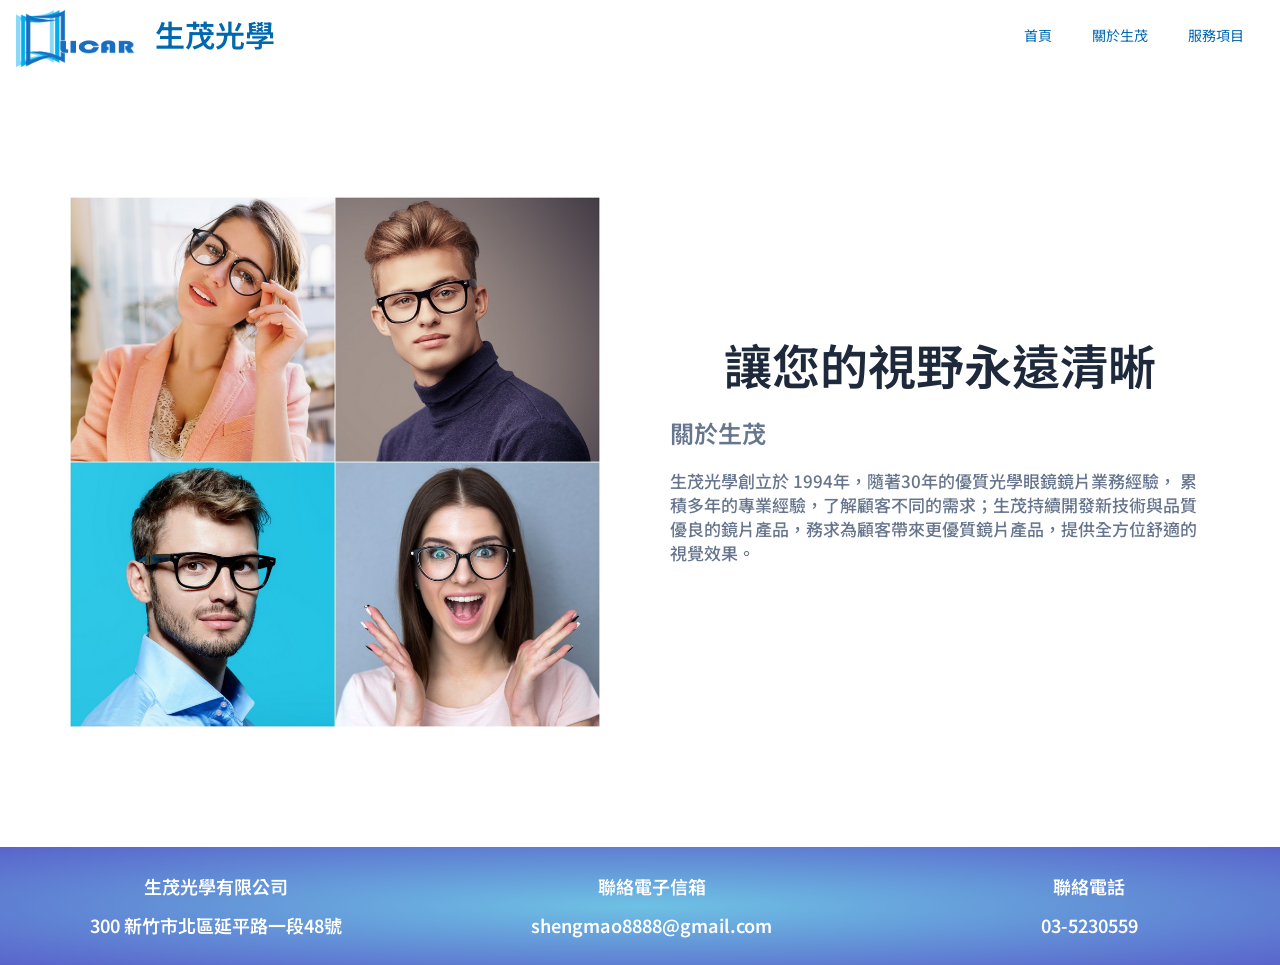
<file: about.html>
<!DOCTYPE html>
<html lang="zh-TW">
<head>
<meta charset="UTF-8">
<meta name="viewport" content="width=device-width, initial-scale=1">
	 <link rel="profile" href="https://gmpg.org/xfn/11"> 
	 <title>關於生茂 &#8211; 生茂光學</title>
<meta name='robots' content='noindex, nofollow' />
	<style>img:is([sizes="auto" i], [sizes^="auto," i]) { contain-intrinsic-size: 3000px 1500px }</style>
	<link rel='dns-prefetch' href='https://fonts.googleapis.com/' />
<link rel="alternate" type="application/rss+xml" title="訂閱《生茂光學》&raquo; 資訊提供" href="feed/index.html" />
<link rel="alternate" type="application/rss+xml" title="訂閱《生茂光學》&raquo; 留言的資訊提供" href="comments/feed/index.html" />
<script>
window._wpemojiSettings = {"baseUrl":"https:\/\/s.w.org\/images\/core\/emoji\/16.0.1\/72x72\/","ext":".png","svgUrl":"https:\/\/s.w.org\/images\/core\/emoji\/16.0.1\/svg\/","svgExt":".svg","source":{"concatemoji":"https:\/\/www2.smolens.co\/wp-includes\/js\/wp-emoji-release.min.js?ver=6.8.2"}};
/*! This file is auto-generated */
!function(s,n){var o,i,e;function c(e){try{var t={supportTests:e,timestamp:(new Date).valueOf()};sessionStorage.setItem(o,JSON.stringify(t))}catch(e){}}function p(e,t,n){e.clearRect(0,0,e.canvas.width,e.canvas.height),e.fillText(t,0,0);var t=new Uint32Array(e.getImageData(0,0,e.canvas.width,e.canvas.height).data),a=(e.clearRect(0,0,e.canvas.width,e.canvas.height),e.fillText(n,0,0),new Uint32Array(e.getImageData(0,0,e.canvas.width,e.canvas.height).data));return t.every(function(e,t){return e===a[t]})}function u(e,t){e.clearRect(0,0,e.canvas.width,e.canvas.height),e.fillText(t,0,0);for(var n=e.getImageData(16,16,1,1),a=0;a<n.data.length;a++)if(0!==n.data[a])return!1;return!0}function f(e,t,n,a){switch(t){case"flag":return n(e,"\ud83c\udff3\ufe0f\u200d\u26a7\ufe0f","\ud83c\udff3\ufe0f\u200b\u26a7\ufe0f")?!1:!n(e,"\ud83c\udde8\ud83c\uddf6","\ud83c\udde8\u200b\ud83c\uddf6")&&!n(e,"\ud83c\udff4\udb40\udc67\udb40\udc62\udb40\udc65\udb40\udc6e\udb40\udc67\udb40\udc7f","\ud83c\udff4\u200b\udb40\udc67\u200b\udb40\udc62\u200b\udb40\udc65\u200b\udb40\udc6e\u200b\udb40\udc67\u200b\udb40\udc7f");case"emoji":return!a(e,"\ud83e\udedf")}return!1}function g(e,t,n,a){var r="undefined"!=typeof WorkerGlobalScope&&self instanceof WorkerGlobalScope?new OffscreenCanvas(300,150):s.createElement("canvas"),o=r.getContext("2d",{willReadFrequently:!0}),i=(o.textBaseline="top",o.font="600 32px Arial",{});return e.forEach(function(e){i[e]=t(o,e,n,a)}),i}function t(e){var t=s.createElement("script");t.src=e,t.defer=!0,s.head.appendChild(t)}"undefined"!=typeof Promise&&(o="wpEmojiSettingsSupports",i=["flag","emoji"],n.supports={everything:!0,everythingExceptFlag:!0},e=new Promise(function(e){s.addEventListener("DOMContentLoaded",e,{once:!0})}),new Promise(function(t){var n=function(){try{var e=JSON.parse(sessionStorage.getItem(o));if("object"==typeof e&&"number"==typeof e.timestamp&&(new Date).valueOf()<e.timestamp+604800&&"object"==typeof e.supportTests)return e.supportTests}catch(e){}return null}();if(!n){if("undefined"!=typeof Worker&&"undefined"!=typeof OffscreenCanvas&&"undefined"!=typeof URL&&URL.createObjectURL&&"undefined"!=typeof Blob)try{var e="postMessage("+g.toString()+"("+[JSON.stringify(i),f.toString(),p.toString(),u.toString()].join(",")+"));",a=new Blob([e],{type:"text/javascript"}),r=new Worker(URL.createObjectURL(a),{name:"wpTestEmojiSupports"});return void(r.onmessage=function(e){c(n=e.data),r.terminate(),t(n)})}catch(e){}c(n=g(i,f,p,u))}t(n)}).then(function(e){for(var t in e)n.supports[t]=e[t],n.supports.everything=n.supports.everything&&n.supports[t],"flag"!==t&&(n.supports.everythingExceptFlag=n.supports.everythingExceptFlag&&n.supports[t]);n.supports.everythingExceptFlag=n.supports.everythingExceptFlag&&!n.supports.flag,n.DOMReady=!1,n.readyCallback=function(){n.DOMReady=!0}}).then(function(){return e}).then(function(){var e;n.supports.everything||(n.readyCallback(),(e=n.source||{}).concatemoji?t(e.concatemoji):e.wpemoji&&e.twemoji&&(t(e.twemoji),t(e.wpemoji)))}))}((window,document),window._wpemojiSettings);
</script>
<link rel='stylesheet' id='astra-theme-css-css' href='wp-content/themes/astra/assets/css/minified/main.min.css@ver=4.5.2.css' media='all' />
<style id='astra-theme-css-inline-css'>
:root{--ast-container-default-xlg-padding:3em;--ast-container-default-lg-padding:3em;--ast-container-default-slg-padding:2em;--ast-container-default-md-padding:3em;--ast-container-default-sm-padding:3em;--ast-container-default-xs-padding:2.4em;--ast-container-default-xxs-padding:1.8em;--ast-code-block-background:#ECEFF3;--ast-comment-inputs-background:#F9FAFB;}html{font-size:93.75%;}a{color:var(--ast-global-color-0);}a:hover,a:focus{color:var(--ast-global-color-1);}body,button,input,select,textarea,.ast-button,.ast-custom-button{font-family:'Noto Sans TC',sans-serif;font-weight:500;font-size:15px;font-size:1rem;line-height:1.8em;}blockquote{color:var(--ast-global-color-3);}h1,.entry-content h1,h2,.entry-content h2,h3,.entry-content h3,h4,.entry-content h4,h5,.entry-content h5,h6,.entry-content h6,.site-title,.site-title a{font-family:'Noto Sans TC',sans-serif;font-weight:600;}.ast-site-identity .site-title a{color:#286cb0;}.site-title{font-size:34px;font-size:2.2666666666667rem;display:block;}header .custom-logo-link img{max-width:128px;}.astra-logo-svg{width:128px;}.site-header .site-description{font-size:15px;font-size:1rem;display:none;}.entry-title{font-size:30px;font-size:2rem;}h1,.entry-content h1{font-size:64px;font-size:4.2666666666667rem;font-weight:600;font-family:'Noto Sans TC',sans-serif;}h2,.entry-content h2{font-size:48px;font-size:3.2rem;font-weight:600;font-family:'Noto Sans TC',sans-serif;}h3,.entry-content h3{font-size:24px;font-size:1.6rem;font-weight:600;font-family:'Noto Sans TC',sans-serif;}h4,.entry-content h4{font-size:20px;font-size:1.3333333333333rem;font-weight:600;font-family:'Noto Sans TC',sans-serif;}h5,.entry-content h5{font-size:18px;font-size:1.2rem;font-weight:600;font-family:'Noto Sans TC',sans-serif;}h6,.entry-content h6{font-size:15px;font-size:1rem;font-weight:600;font-family:'Noto Sans TC',sans-serif;}::selection{background-color:var(--ast-global-color-0);color:#ffffff;}body,h1,.entry-title a,.entry-content h1,h2,.entry-content h2,h3,.entry-content h3,h4,.entry-content h4,h5,.entry-content h5,h6,.entry-content h6{color:var(--ast-global-color-3);}.tagcloud a:hover,.tagcloud a:focus,.tagcloud a.current-item{color:#ffffff;border-color:var(--ast-global-color-0);background-color:var(--ast-global-color-0);}input:focus,input[type="text"]:focus,input[type="email"]:focus,input[type="url"]:focus,input[type="password"]:focus,input[type="reset"]:focus,input[type="search"]:focus,textarea:focus{border-color:var(--ast-global-color-0);}input[type="radio"]:checked,input[type=reset],input[type="checkbox"]:checked,input[type="checkbox"]:hover:checked,input[type="checkbox"]:focus:checked,input[type=range]::-webkit-slider-thumb{border-color:var(--ast-global-color-0);background-color:var(--ast-global-color-0);box-shadow:none;}.site-footer a:hover + .post-count,.site-footer a:focus + .post-count{background:var(--ast-global-color-0);border-color:var(--ast-global-color-0);}.single .nav-links .nav-previous,.single .nav-links .nav-next{color:var(--ast-global-color-0);}.entry-meta,.entry-meta *{line-height:1.45;color:var(--ast-global-color-0);}.entry-meta a:hover,.entry-meta a:hover *,.entry-meta a:focus,.entry-meta a:focus *,.page-links > .page-link,.page-links .page-link:hover,.post-navigation a:hover{color:var(--ast-global-color-1);}#cat option,.secondary .calendar_wrap thead a,.secondary .calendar_wrap thead a:visited{color:var(--ast-global-color-0);}.secondary .calendar_wrap #today,.ast-progress-val span{background:var(--ast-global-color-0);}.secondary a:hover + .post-count,.secondary a:focus + .post-count{background:var(--ast-global-color-0);border-color:var(--ast-global-color-0);}.calendar_wrap #today > a{color:#ffffff;}.page-links .page-link,.single .post-navigation a{color:var(--ast-global-color-0);}.ast-search-menu-icon .search-form button.search-submit{padding:0 4px;}.ast-search-menu-icon form.search-form{padding-right:0;}.ast-search-menu-icon.slide-search input.search-field{width:0;}.ast-header-search .ast-search-menu-icon.ast-dropdown-active .search-form,.ast-header-search .ast-search-menu-icon.ast-dropdown-active .search-field:focus{border-color:var(--ast-global-color-0);transition:all 0.2s;}.search-form input.search-field:focus{outline:none;}.ast-search-menu-icon .search-form button.search-submit:focus,.ast-theme-transparent-header .ast-header-search .ast-dropdown-active .ast-icon,.ast-theme-transparent-header .ast-inline-search .search-field:focus .ast-icon{color:var(--ast-global-color-1);}.ast-header-search .slide-search .search-form{border:2px solid var(--ast-global-color-0);}.ast-header-search .slide-search .search-field{background-color:#fff;}.ast-archive-title{color:var(--ast-global-color-2);}.widget-title,.widget .wp-block-heading{font-size:21px;font-size:1.4rem;color:var(--ast-global-color-2);}.ast-single-post .entry-content a,.ast-comment-content a:not(.ast-comment-edit-reply-wrap a){text-decoration:underline;}.ast-single-post .wp-block-button .wp-block-button__link,.ast-single-post .elementor-button-wrapper .elementor-button,.ast-single-post .entry-content .uagb-tab a,.ast-single-post .entry-content .uagb-ifb-cta a,.ast-single-post .entry-content .wp-block-uagb-buttons a,.ast-single-post .entry-content .uabb-module-content a,.ast-single-post .entry-content .uagb-post-grid a,.ast-single-post .entry-content .uagb-timeline a,.ast-single-post .entry-content .uagb-toc__wrap a,.ast-single-post .entry-content .uagb-taxomony-box a,.ast-single-post .entry-content .woocommerce a,.entry-content .wp-block-latest-posts > li > a,.ast-single-post .entry-content .wp-block-file__button,li.ast-post-filter-single,.ast-single-post .wp-block-buttons .wp-block-button.is-style-outline .wp-block-button__link{text-decoration:none;}a:focus-visible,.ast-menu-toggle:focus-visible,.site .skip-link:focus-visible,.wp-block-loginout input:focus-visible,.wp-block-search.wp-block-search__button-inside .wp-block-search__inside-wrapper,.ast-header-navigation-arrow:focus-visible,.woocommerce .wc-proceed-to-checkout > .checkout-button:focus-visible,.woocommerce .woocommerce-MyAccount-navigation ul li a:focus-visible,.ast-orders-table__row .ast-orders-table__cell:focus-visible,.woocommerce .woocommerce-order-details .order-again > .button:focus-visible,.woocommerce .woocommerce-message a.button.wc-forward:focus-visible,.woocommerce #minus_qty:focus-visible,.woocommerce #plus_qty:focus-visible,a#ast-apply-coupon:focus-visible,.woocommerce .woocommerce-info a:focus-visible,.woocommerce .astra-shop-summary-wrap a:focus-visible,.woocommerce a.wc-forward:focus-visible,#ast-apply-coupon:focus-visible,.woocommerce-js .woocommerce-mini-cart-item a.remove:focus-visible{outline-style:dotted;outline-color:inherit;outline-width:thin;}input:focus,input[type="text"]:focus,input[type="email"]:focus,input[type="url"]:focus,input[type="password"]:focus,input[type="reset"]:focus,input[type="number"]:focus,textarea:focus,.wp-block-search__input:focus,[data-section="section-header-mobile-trigger"] .ast-button-wrap .ast-mobile-menu-trigger-minimal:focus,.ast-mobile-popup-drawer.active .menu-toggle-close:focus,.woocommerce-ordering select.orderby:focus,#ast-scroll-top:focus,#coupon_code:focus,.woocommerce-page #comment:focus,.woocommerce #reviews #respond input#submit:focus,.woocommerce a.add_to_cart_button:focus,.woocommerce .button.single_add_to_cart_button:focus,.woocommerce .woocommerce-cart-form button:focus,.woocommerce .woocommerce-cart-form__cart-item .quantity .qty:focus,.woocommerce .woocommerce-billing-fields .woocommerce-billing-fields__field-wrapper .woocommerce-input-wrapper > .input-text:focus,.woocommerce #order_comments:focus,.woocommerce #place_order:focus,.woocommerce .woocommerce-address-fields .woocommerce-address-fields__field-wrapper .woocommerce-input-wrapper > .input-text:focus,.woocommerce .woocommerce-MyAccount-content form button:focus,.woocommerce .woocommerce-MyAccount-content .woocommerce-EditAccountForm .woocommerce-form-row .woocommerce-Input.input-text:focus,.woocommerce .ast-woocommerce-container .woocommerce-pagination ul.page-numbers li a:focus,body #content .woocommerce form .form-row .select2-container--default .select2-selection--single:focus,#ast-coupon-code:focus,.woocommerce.woocommerce-js .quantity input[type=number]:focus,.woocommerce-js .woocommerce-mini-cart-item .quantity input[type=number]:focus,.woocommerce p#ast-coupon-trigger:focus{border-style:dotted;border-color:inherit;border-width:thin;}input{outline:none;}.ast-logo-title-inline .site-logo-img{padding-right:1em;}body .ast-oembed-container *{position:absolute;top:0;width:100%;height:100%;left:0;}.ast-page-builder-template .hentry {margin: 0;}.ast-page-builder-template .site-content > .ast-container {max-width: 100%;padding: 0;}.ast-page-builder-template .site-content #primary {padding: 0;margin: 0;}.ast-page-builder-template .no-results {text-align: center;margin: 4em auto;}.ast-page-builder-template .ast-pagination {padding: 2em;}.ast-page-builder-template .entry-header.ast-no-title.ast-no-thumbnail {margin-top: 0;}.ast-page-builder-template .entry-header.ast-header-without-markup {margin-top: 0;margin-bottom: 0;}.ast-page-builder-template .entry-header.ast-no-title.ast-no-meta {margin-bottom: 0;}.ast-page-builder-template.single .post-navigation {padding-bottom: 2em;}.ast-page-builder-template.single-post .site-content > .ast-container {max-width: 100%;}.ast-page-builder-template .entry-header {margin-top: 2em;margin-left: auto;margin-right: auto;}.ast-page-builder-template .ast-archive-description {margin: 2em auto 0;padding-left: 20px;padding-right: 20px;}.ast-page-builder-template .ast-row {margin-left: 0;margin-right: 0;}.single.ast-page-builder-template .entry-header + .entry-content {margin-bottom: 2em;}@media(min-width: 921px) {.ast-page-builder-template.archive.ast-right-sidebar .ast-row article,.ast-page-builder-template.archive.ast-left-sidebar .ast-row article {padding-left: 0;padding-right: 0;}}@media (max-width:921px){#ast-desktop-header{display:none;}}@media (min-width:922px){#ast-mobile-header{display:none;}}.wp-block-buttons.aligncenter{justify-content:center;}@media (max-width:921px){.ast-theme-transparent-header #primary,.ast-theme-transparent-header #secondary{padding:0;}}@media (max-width:921px){.ast-plain-container.ast-no-sidebar #primary{padding:0;}}.ast-plain-container.ast-no-sidebar #primary{margin-top:0;margin-bottom:0;}.wp-block-button.is-style-outline .wp-block-button__link{border-color:var(--ast-global-color-7);}div.wp-block-button.is-style-outline > .wp-block-button__link:not(.has-text-color),div.wp-block-button.wp-block-button__link.is-style-outline:not(.has-text-color){color:var(--ast-global-color-7);}.wp-block-button.is-style-outline .wp-block-button__link:hover,.wp-block-buttons .wp-block-button.is-style-outline .wp-block-button__link:focus,.wp-block-buttons .wp-block-button.is-style-outline > .wp-block-button__link:not(.has-text-color):hover,.wp-block-buttons .wp-block-button.wp-block-button__link.is-style-outline:not(.has-text-color):hover{color:var(--ast-global-color-2);background-color:var(--ast-global-color-7);border-color:var(--ast-global-color-7);}.post-page-numbers.current .page-link,.ast-pagination .page-numbers.current{color:#ffffff;border-color:var(--ast-global-color-0);background-color:var(--ast-global-color-0);border-radius:2px;}.wp-block-buttons .wp-block-button.is-style-outline .wp-block-button__link.wp-element-button,.ast-outline-button{border-color:var(--ast-global-color-7);font-family:inherit;font-weight:600;font-size:20px;font-size:1.3333333333333rem;line-height:1em;padding-top:20px;padding-right:40px;padding-bottom:20px;padding-left:40px;border-top-left-radius:50px;border-top-right-radius:50px;border-bottom-right-radius:50px;border-bottom-left-radius:50px;}.wp-block-buttons .wp-block-button.is-style-outline > .wp-block-button__link:not(.has-text-color),.wp-block-buttons .wp-block-button.wp-block-button__link.is-style-outline:not(.has-text-color),.ast-outline-button{color:var(--ast-global-color-2);}.wp-block-button.is-style-outline .wp-block-button__link:hover,.wp-block-buttons .wp-block-button.is-style-outline .wp-block-button__link:focus,.wp-block-buttons .wp-block-button.is-style-outline > .wp-block-button__link:not(.has-text-color):hover,.wp-block-buttons .wp-block-button.wp-block-button__link.is-style-outline:not(.has-text-color):hover,.ast-outline-button:hover,.ast-outline-button:focus{color:var(--ast-global-color-2);background-color:var(--ast-global-color-7);border-color:var(--ast-global-color-7);}.wp-block-button .wp-block-button__link.wp-element-button.is-style-outline:not(.has-background),.wp-block-button.is-style-outline>.wp-block-button__link.wp-element-button:not(.has-background){background-color:var(--ast-global-color-7);}@media (max-width:921px){.wp-block-buttons .wp-block-button.is-style-outline .wp-block-button__link.wp-element-button,.ast-outline-button{padding-top:18px;padding-right:32px;padding-bottom:18px;padding-left:32px;}}@media (max-width:544px){.wp-block-buttons .wp-block-button.is-style-outline .wp-block-button__link.wp-element-button,.ast-outline-button{padding-top:15px;padding-right:28px;padding-bottom:15px;padding-left:28px;}}.entry-content[ast-blocks-layout] > figure{margin-bottom:1em;}h1.widget-title{font-weight:600;}h2.widget-title{font-weight:600;}h3.widget-title{font-weight:600;}#page{display:flex;flex-direction:column;min-height:100vh;}.ast-404-layout-1 h1.page-title{color:var(--ast-global-color-2);}.single .post-navigation a{line-height:1em;height:inherit;}.error-404 .page-sub-title{font-size:1.5rem;font-weight:inherit;}.search .site-content .content-area .search-form{margin-bottom:0;}#page .site-content{flex-grow:1;}.widget{margin-bottom:1.25em;}#secondary li{line-height:1.5em;}#secondary .wp-block-group h2{margin-bottom:0.7em;}#secondary h2{font-size:1.7rem;}.ast-separate-container .ast-article-post,.ast-separate-container .ast-article-single,.ast-separate-container .ast-comment-list li.depth-1,.ast-separate-container .comment-respond{padding:3em;}.ast-separate-container .ast-article-single .ast-article-single{padding:0;}.ast-article-single .wp-block-post-template-is-layout-grid{padding-left:0;}.ast-separate-container .ast-comment-list li.depth-1,.hentry{margin-bottom:2em;}.ast-separate-container .ast-archive-description,.ast-separate-container .ast-author-box{border-bottom:1px solid var(--ast-border-color);}.ast-separate-container .comments-title{padding:2em 2em 0 2em;}.ast-page-builder-template .comment-form-textarea,.ast-comment-formwrap .ast-grid-common-col{padding:0;}.ast-comment-formwrap{padding:0;display:inline-flex;column-gap:20px;width:100%;margin-left:0;margin-right:0;}.comments-area textarea#comment:focus,.comments-area textarea#comment:active,.comments-area .ast-comment-formwrap input[type="text"]:focus,.comments-area .ast-comment-formwrap input[type="text"]:active {box-shadow:none;outline:none;}.archive.ast-page-builder-template .entry-header{margin-top:2em;}.ast-page-builder-template .ast-comment-formwrap{width:100%;}.entry-title{margin-bottom:0.5em;}.ast-archive-description p{font-size:inherit;font-weight:inherit;line-height:inherit;}@media (min-width:921px){.ast-left-sidebar.ast-page-builder-template #secondary,.archive.ast-right-sidebar.ast-page-builder-template .site-main{padding-left:20px;padding-right:20px;}}@media (max-width:544px){.ast-comment-formwrap.ast-row{column-gap:10px;display:inline-block;}#ast-commentform .ast-grid-common-col{position:relative;width:100%;}}@media (min-width:1201px){.ast-separate-container .ast-article-post,.ast-separate-container .ast-article-single,.ast-separate-container .ast-author-box,.ast-separate-container .ast-404-layout-1,.ast-separate-container .no-results{padding:3em;}}@media (max-width:921px){.ast-separate-container #primary,.ast-separate-container #secondary{padding:1.5em 0;}#primary,#secondary{padding:1.5em 0;margin:0;}.ast-left-sidebar #content > .ast-container{display:flex;flex-direction:column-reverse;width:100%;}}@media (min-width:922px){.ast-separate-container.ast-right-sidebar #primary,.ast-separate-container.ast-left-sidebar #primary{border:0;}.search-no-results.ast-separate-container #primary{margin-bottom:4em;}}.elementor-button-wrapper .elementor-button{border-style:solid;text-decoration:none;border-top-width:0px;border-right-width:0px;border-left-width:0px;border-bottom-width:0px;}body .elementor-button.elementor-size-sm,body .elementor-button.elementor-size-xs,body .elementor-button.elementor-size-md,body .elementor-button.elementor-size-lg,body .elementor-button.elementor-size-xl,body .elementor-button{border-top-left-radius:50px;border-top-right-radius:50px;border-bottom-right-radius:50px;border-bottom-left-radius:50px;padding-top:20px;padding-right:40px;padding-bottom:20px;padding-left:40px;}@media (max-width:921px){.elementor-button-wrapper .elementor-button.elementor-size-sm,.elementor-button-wrapper .elementor-button.elementor-size-xs,.elementor-button-wrapper .elementor-button.elementor-size-md,.elementor-button-wrapper .elementor-button.elementor-size-lg,.elementor-button-wrapper .elementor-button.elementor-size-xl,.elementor-button-wrapper .elementor-button{padding-top:18px;padding-right:32px;padding-bottom:18px;padding-left:32px;}}@media (max-width:544px){.elementor-button-wrapper .elementor-button.elementor-size-sm,.elementor-button-wrapper .elementor-button.elementor-size-xs,.elementor-button-wrapper .elementor-button.elementor-size-md,.elementor-button-wrapper .elementor-button.elementor-size-lg,.elementor-button-wrapper .elementor-button.elementor-size-xl,.elementor-button-wrapper .elementor-button{padding-top:15px;padding-right:28px;padding-bottom:15px;padding-left:28px;}}.elementor-button-wrapper .elementor-button{border-color:var(--ast-global-color-7);background-color:var(--ast-global-color-7);}.elementor-button-wrapper .elementor-button:hover,.elementor-button-wrapper .elementor-button:focus{color:var(--ast-global-color-2);background-color:var(--ast-global-color-7);border-color:var(--ast-global-color-7);}.wp-block-button .wp-block-button__link ,.elementor-button-wrapper .elementor-button,.elementor-button-wrapper .elementor-button:visited{color:var(--ast-global-color-2);}.elementor-button-wrapper .elementor-button{font-weight:600;font-size:20px;font-size:1.3333333333333rem;line-height:1em;}body .elementor-button.elementor-size-sm,body .elementor-button.elementor-size-xs,body .elementor-button.elementor-size-md,body .elementor-button.elementor-size-lg,body .elementor-button.elementor-size-xl,body .elementor-button{font-size:20px;font-size:1.3333333333333rem;}.wp-block-button .wp-block-button__link:hover,.wp-block-button .wp-block-button__link:focus{color:var(--ast-global-color-2);background-color:var(--ast-global-color-7);border-color:var(--ast-global-color-7);}.wp-block-button .wp-block-button__link,.wp-block-search .wp-block-search__button,body .wp-block-file .wp-block-file__button{border-style:solid;border-top-width:0px;border-right-width:0px;border-left-width:0px;border-bottom-width:0px;border-color:var(--ast-global-color-7);background-color:var(--ast-global-color-7);color:var(--ast-global-color-2);font-family:inherit;font-weight:600;line-height:1em;font-size:20px;font-size:1.3333333333333rem;border-top-left-radius:50px;border-top-right-radius:50px;border-bottom-right-radius:50px;border-bottom-left-radius:50px;padding-top:20px;padding-right:40px;padding-bottom:20px;padding-left:40px;}@media (max-width:921px){.wp-block-button .wp-block-button__link,.wp-block-search .wp-block-search__button,body .wp-block-file .wp-block-file__button{padding-top:18px;padding-right:32px;padding-bottom:18px;padding-left:32px;}}@media (max-width:544px){.wp-block-button .wp-block-button__link,.wp-block-search .wp-block-search__button,body .wp-block-file .wp-block-file__button{padding-top:15px;padding-right:28px;padding-bottom:15px;padding-left:28px;}}.menu-toggle,button,.ast-button,.ast-custom-button,.button,input#submit,input[type="button"],input[type="submit"],input[type="reset"],#comments .submit,.search .search-submit,form[CLASS*="wp-block-search__"].wp-block-search .wp-block-search__inside-wrapper .wp-block-search__button,body .wp-block-file .wp-block-file__button,.search .search-submit,.woocommerce-js a.button,.woocommerce button.button,.woocommerce .woocommerce-message a.button,.woocommerce #respond input#submit.alt,.woocommerce input.button.alt,.woocommerce input.button,.woocommerce input.button:disabled,.woocommerce input.button:disabled[disabled],.woocommerce input.button:disabled:hover,.woocommerce input.button:disabled[disabled]:hover,.woocommerce #respond input#submit,.woocommerce button.button.alt.disabled,.wc-block-grid__products .wc-block-grid__product .wp-block-button__link,.wc-block-grid__product-onsale,[CLASS*="wc-block"] button,.woocommerce-js .astra-cart-drawer .astra-cart-drawer-content .woocommerce-mini-cart__buttons .button:not(.checkout):not(.ast-continue-shopping),.woocommerce-js .astra-cart-drawer .astra-cart-drawer-content .woocommerce-mini-cart__buttons a.checkout,.woocommerce button.button.alt.disabled.wc-variation-selection-needed{border-style:solid;border-top-width:0px;border-right-width:0px;border-left-width:0px;border-bottom-width:0px;color:var(--ast-global-color-2);border-color:var(--ast-global-color-7);background-color:var(--ast-global-color-7);padding-top:20px;padding-right:40px;padding-bottom:20px;padding-left:40px;font-family:inherit;font-weight:600;font-size:20px;font-size:1.3333333333333rem;line-height:1em;border-top-left-radius:50px;border-top-right-radius:50px;border-bottom-right-radius:50px;border-bottom-left-radius:50px;}button:focus,.menu-toggle:hover,button:hover,.ast-button:hover,.ast-custom-button:hover .button:hover,.ast-custom-button:hover ,input[type=reset]:hover,input[type=reset]:focus,input#submit:hover,input#submit:focus,input[type="button"]:hover,input[type="button"]:focus,input[type="submit"]:hover,input[type="submit"]:focus,form[CLASS*="wp-block-search__"].wp-block-search .wp-block-search__inside-wrapper .wp-block-search__button:hover,form[CLASS*="wp-block-search__"].wp-block-search .wp-block-search__inside-wrapper .wp-block-search__button:focus,body .wp-block-file .wp-block-file__button:hover,body .wp-block-file .wp-block-file__button:focus,.woocommerce-js a.button:hover,.woocommerce button.button:hover,.woocommerce .woocommerce-message a.button:hover,.woocommerce #respond input#submit:hover,.woocommerce #respond input#submit.alt:hover,.woocommerce input.button.alt:hover,.woocommerce input.button:hover,.woocommerce button.button.alt.disabled:hover,.wc-block-grid__products .wc-block-grid__product .wp-block-button__link:hover,[CLASS*="wc-block"] button:hover,.woocommerce-js .astra-cart-drawer .astra-cart-drawer-content .woocommerce-mini-cart__buttons .button:not(.checkout):not(.ast-continue-shopping):hover,.woocommerce-js .astra-cart-drawer .astra-cart-drawer-content .woocommerce-mini-cart__buttons a.checkout:hover,.woocommerce button.button.alt.disabled.wc-variation-selection-needed:hover{color:var(--ast-global-color-2);background-color:var(--ast-global-color-7);border-color:var(--ast-global-color-7);}form[CLASS*="wp-block-search__"].wp-block-search .wp-block-search__inside-wrapper .wp-block-search__button.has-icon{padding-top:calc(20px - 3px);padding-right:calc(40px - 3px);padding-bottom:calc(20px - 3px);padding-left:calc(40px - 3px);}@media (max-width:921px){.menu-toggle,button,.ast-button,.ast-custom-button,.button,input#submit,input[type="button"],input[type="submit"],input[type="reset"],#comments .submit,.search .search-submit,form[CLASS*="wp-block-search__"].wp-block-search .wp-block-search__inside-wrapper .wp-block-search__button,body .wp-block-file .wp-block-file__button,.search .search-submit,.woocommerce-js a.button,.woocommerce button.button,.woocommerce .woocommerce-message a.button,.woocommerce #respond input#submit.alt,.woocommerce input.button.alt,.woocommerce input.button,.woocommerce input.button:disabled,.woocommerce input.button:disabled[disabled],.woocommerce input.button:disabled:hover,.woocommerce input.button:disabled[disabled]:hover,.woocommerce #respond input#submit,.woocommerce button.button.alt.disabled,.wc-block-grid__products .wc-block-grid__product .wp-block-button__link,.wc-block-grid__product-onsale,[CLASS*="wc-block"] button,.woocommerce-js .astra-cart-drawer .astra-cart-drawer-content .woocommerce-mini-cart__buttons .button:not(.checkout):not(.ast-continue-shopping),.woocommerce-js .astra-cart-drawer .astra-cart-drawer-content .woocommerce-mini-cart__buttons a.checkout,.woocommerce button.button.alt.disabled.wc-variation-selection-needed{padding-top:18px;padding-right:32px;padding-bottom:18px;padding-left:32px;}}@media (max-width:544px){.menu-toggle,button,.ast-button,.ast-custom-button,.button,input#submit,input[type="button"],input[type="submit"],input[type="reset"],#comments .submit,.search .search-submit,form[CLASS*="wp-block-search__"].wp-block-search .wp-block-search__inside-wrapper .wp-block-search__button,body .wp-block-file .wp-block-file__button,.search .search-submit,.woocommerce-js a.button,.woocommerce button.button,.woocommerce .woocommerce-message a.button,.woocommerce #respond input#submit.alt,.woocommerce input.button.alt,.woocommerce input.button,.woocommerce input.button:disabled,.woocommerce input.button:disabled[disabled],.woocommerce input.button:disabled:hover,.woocommerce input.button:disabled[disabled]:hover,.woocommerce #respond input#submit,.woocommerce button.button.alt.disabled,.wc-block-grid__products .wc-block-grid__product .wp-block-button__link,.wc-block-grid__product-onsale,[CLASS*="wc-block"] button,.woocommerce-js .astra-cart-drawer .astra-cart-drawer-content .woocommerce-mini-cart__buttons .button:not(.checkout):not(.ast-continue-shopping),.woocommerce-js .astra-cart-drawer .astra-cart-drawer-content .woocommerce-mini-cart__buttons a.checkout,.woocommerce button.button.alt.disabled.wc-variation-selection-needed{padding-top:15px;padding-right:28px;padding-bottom:15px;padding-left:28px;}}@media (max-width:921px){.ast-mobile-header-stack .main-header-bar .ast-search-menu-icon{display:inline-block;}.ast-header-break-point.ast-header-custom-item-outside .ast-mobile-header-stack .main-header-bar .ast-search-icon{margin:0;}.ast-comment-avatar-wrap img{max-width:2.5em;}.ast-separate-container .ast-comment-list li.depth-1{padding:1.5em 2.14em;}.ast-separate-container .comment-respond{padding:2em 2.14em;}.ast-comment-meta{padding:0 1.8888em 1.3333em;}}@media (min-width:544px){.ast-container{max-width:100%;}}@media (max-width:544px){.ast-separate-container .ast-article-post,.ast-separate-container .ast-article-single,.ast-separate-container .comments-title,.ast-separate-container .ast-archive-description{padding:1.5em 1em;}.ast-separate-container #content .ast-container{padding-left:0.54em;padding-right:0.54em;}.ast-separate-container .ast-comment-list li.depth-1{padding:1.5em 1em;margin-bottom:1.5em;}.ast-separate-container .ast-comment-list .bypostauthor{padding:.5em;}.ast-search-menu-icon.ast-dropdown-active .search-field{width:170px;}}@media (max-width:921px){.site-title{display:block;}.site-header .site-description{display:none;}.entry-title{font-size:30px;}h1,.entry-content h1{font-size:30px;}h2,.entry-content h2{font-size:25px;}h3,.entry-content h3{font-size:20px;}}@media (max-width:544px){.site-title{display:block;}.site-header .site-description{display:none;}.entry-title{font-size:30px;}h1,.entry-content h1{font-size:30px;}h2,.entry-content h2{font-size:25px;}h3,.entry-content h3{font-size:20px;}}@media (max-width:921px){html{font-size:85.5%;}}@media (max-width:544px){html{font-size:85.5%;}}@media (min-width:922px){.ast-container{max-width:1240px;}}@media (min-width:922px){.site-content .ast-container{display:flex;}}@media (max-width:921px){.site-content .ast-container{flex-direction:column;}}@media (min-width:922px){.main-header-menu .sub-menu .menu-item.ast-left-align-sub-menu:hover > .sub-menu,.main-header-menu .sub-menu .menu-item.ast-left-align-sub-menu.focus > .sub-menu{margin-left:-0px;}}.entry-content li > p{margin-bottom:0;}blockquote,cite {font-style: initial;}.wp-block-file {display: flex;align-items: center;flex-wrap: wrap;justify-content: space-between;}.wp-block-pullquote {border: none;}.wp-block-pullquote blockquote::before {content: "\201D";font-family: "Helvetica",sans-serif;display: flex;transform: rotate( 180deg );font-size: 6rem;font-style: normal;line-height: 1;font-weight: bold;align-items: center;justify-content: center;}.has-text-align-right > blockquote::before {justify-content: flex-start;}.has-text-align-left > blockquote::before {justify-content: flex-end;}figure.wp-block-pullquote.is-style-solid-color blockquote {max-width: 100%;text-align: inherit;}html body {--wp--custom--ast-default-block-top-padding: 100px;--wp--custom--ast-default-block-right-padding: 80px;--wp--custom--ast-default-block-bottom-padding: 100px;--wp--custom--ast-default-block-left-padding: 80px;--wp--custom--ast-container-width: 1200px;--wp--custom--ast-content-width-size: 1200px;--wp--custom--ast-wide-width-size: calc(1200px + var(--wp--custom--ast-default-block-left-padding) + var(--wp--custom--ast-default-block-right-padding));}.ast-narrow-container {--wp--custom--ast-content-width-size: 750px;--wp--custom--ast-wide-width-size: 750px;}@media(max-width: 921px) {html body {--wp--custom--ast-default-block-top-padding: 50px;--wp--custom--ast-default-block-right-padding: 50px;--wp--custom--ast-default-block-bottom-padding: 50px;--wp--custom--ast-default-block-left-padding: 50px;}}@media(max-width: 544px) {html body {--wp--custom--ast-default-block-top-padding: 50px;--wp--custom--ast-default-block-right-padding: 30px;--wp--custom--ast-default-block-bottom-padding: 50px;--wp--custom--ast-default-block-left-padding: 30px;}}.entry-content > .wp-block-group,.entry-content > .wp-block-cover,.entry-content > .wp-block-columns {padding-top: var(--wp--custom--ast-default-block-top-padding);padding-right: var(--wp--custom--ast-default-block-right-padding);padding-bottom: var(--wp--custom--ast-default-block-bottom-padding);padding-left: var(--wp--custom--ast-default-block-left-padding);}.ast-plain-container.ast-no-sidebar .entry-content > .alignfull,.ast-page-builder-template .ast-no-sidebar .entry-content > .alignfull {margin-left: calc( -50vw + 50%);margin-right: calc( -50vw + 50%);max-width: 100vw;width: 100vw;}.ast-plain-container.ast-no-sidebar .entry-content .alignfull .alignfull,.ast-page-builder-template.ast-no-sidebar .entry-content .alignfull .alignfull,.ast-plain-container.ast-no-sidebar .entry-content .alignfull .alignwide,.ast-page-builder-template.ast-no-sidebar .entry-content .alignfull .alignwide,.ast-plain-container.ast-no-sidebar .entry-content .alignwide .alignfull,.ast-page-builder-template.ast-no-sidebar .entry-content .alignwide .alignfull,.ast-plain-container.ast-no-sidebar .entry-content .alignwide .alignwide,.ast-page-builder-template.ast-no-sidebar .entry-content .alignwide .alignwide,.ast-plain-container.ast-no-sidebar .entry-content .wp-block-column .alignfull,.ast-page-builder-template.ast-no-sidebar .entry-content .wp-block-column .alignfull,.ast-plain-container.ast-no-sidebar .entry-content .wp-block-column .alignwide,.ast-page-builder-template.ast-no-sidebar .entry-content .wp-block-column .alignwide {margin-left: auto;margin-right: auto;width: 100%;}[ast-blocks-layout] .wp-block-separator:not(.is-style-dots) {height: 0;}[ast-blocks-layout] .wp-block-separator {margin: 20px auto;}[ast-blocks-layout] .wp-block-separator:not(.is-style-wide):not(.is-style-dots) {max-width: 100px;}[ast-blocks-layout] .wp-block-separator.has-background {padding: 0;}.entry-content[ast-blocks-layout] > * {max-width: var(--wp--custom--ast-content-width-size);margin-left: auto;margin-right: auto;}.entry-content[ast-blocks-layout] > .alignwide {max-width: var(--wp--custom--ast-wide-width-size);}.entry-content[ast-blocks-layout] .alignfull {max-width: none;}.entry-content .wp-block-columns {margin-bottom: 0;}blockquote {margin: 1.5em;border: none;}.wp-block-quote:not(.has-text-align-right):not(.has-text-align-center) {border-left: 5px solid rgba(0,0,0,0.05);}.has-text-align-right > blockquote,blockquote.has-text-align-right {border-right: 5px solid rgba(0,0,0,0.05);}.has-text-align-left > blockquote,blockquote.has-text-align-left {border-left: 5px solid rgba(0,0,0,0.05);}.wp-block-site-tagline,.wp-block-latest-posts .read-more {margin-top: 15px;}.wp-block-loginout p label {display: block;}.wp-block-loginout p:not(.login-remember):not(.login-submit) input {width: 100%;}.wp-block-loginout input:focus {border-color: transparent;}.wp-block-loginout input:focus {outline: thin dotted;}.entry-content .wp-block-media-text .wp-block-media-text__content {padding: 0 0 0 8%;}.entry-content .wp-block-media-text.has-media-on-the-right .wp-block-media-text__content {padding: 0 8% 0 0;}.entry-content .wp-block-media-text.has-background .wp-block-media-text__content {padding: 8%;}.entry-content .wp-block-cover:not([class*="background-color"]) .wp-block-cover__inner-container,.entry-content .wp-block-cover:not([class*="background-color"]) .wp-block-cover-image-text,.entry-content .wp-block-cover:not([class*="background-color"]) .wp-block-cover-text,.entry-content .wp-block-cover-image:not([class*="background-color"]) .wp-block-cover__inner-container,.entry-content .wp-block-cover-image:not([class*="background-color"]) .wp-block-cover-image-text,.entry-content .wp-block-cover-image:not([class*="background-color"]) .wp-block-cover-text {color: var(--ast-global-color-5);}.wp-block-loginout .login-remember input {width: 1.1rem;height: 1.1rem;margin: 0 5px 4px 0;vertical-align: middle;}.wp-block-latest-posts > li > *:first-child,.wp-block-latest-posts:not(.is-grid) > li:first-child {margin-top: 0;}.wp-block-search__inside-wrapper .wp-block-search__input {padding: 0 10px;color: var(--ast-global-color-3);background: var(--ast-global-color-5);border-color: var(--ast-border-color);}.wp-block-latest-posts .read-more {margin-bottom: 1.5em;}.wp-block-search__no-button .wp-block-search__inside-wrapper .wp-block-search__input {padding-top: 5px;padding-bottom: 5px;}.wp-block-latest-posts .wp-block-latest-posts__post-date,.wp-block-latest-posts .wp-block-latest-posts__post-author {font-size: 1rem;}.wp-block-latest-posts > li > *,.wp-block-latest-posts:not(.is-grid) > li {margin-top: 12px;margin-bottom: 12px;}.ast-page-builder-template .entry-content[ast-blocks-layout] > *,.ast-page-builder-template .entry-content[ast-blocks-layout] > .alignfull > * {max-width: none;}.ast-page-builder-template .entry-content[ast-blocks-layout] > .alignwide > * {max-width: var(--wp--custom--ast-wide-width-size);}.ast-page-builder-template .entry-content[ast-blocks-layout] > .inherit-container-width > *,.ast-page-builder-template .entry-content[ast-blocks-layout] > * > *,.entry-content[ast-blocks-layout] > .wp-block-cover .wp-block-cover__inner-container {max-width: var(--wp--custom--ast-content-width-size);margin-left: auto;margin-right: auto;}.entry-content[ast-blocks-layout] .wp-block-cover:not(.alignleft):not(.alignright) {width: auto;}@media(max-width: 1200px) {.ast-separate-container .entry-content > .alignfull,.ast-separate-container .entry-content[ast-blocks-layout] > .alignwide,.ast-plain-container .entry-content[ast-blocks-layout] > .alignwide,.ast-plain-container .entry-content .alignfull {margin-left: calc(-1 * min(var(--ast-container-default-xlg-padding),20px)) ;margin-right: calc(-1 * min(var(--ast-container-default-xlg-padding),20px));}}@media(min-width: 1201px) {.ast-separate-container .entry-content > .alignfull {margin-left: calc(-1 * var(--ast-container-default-xlg-padding) );margin-right: calc(-1 * var(--ast-container-default-xlg-padding) );}.ast-separate-container .entry-content[ast-blocks-layout] > .alignwide,.ast-plain-container .entry-content[ast-blocks-layout] > .alignwide {margin-left: calc(-1 * var(--wp--custom--ast-default-block-left-padding) );margin-right: calc(-1 * var(--wp--custom--ast-default-block-right-padding) );}}@media(min-width: 921px) {.ast-separate-container .entry-content .wp-block-group.alignwide:not(.inherit-container-width) > :where(:not(.alignleft):not(.alignright)),.ast-plain-container .entry-content .wp-block-group.alignwide:not(.inherit-container-width) > :where(:not(.alignleft):not(.alignright)) {max-width: calc( var(--wp--custom--ast-content-width-size) + 80px );}.ast-plain-container.ast-right-sidebar .entry-content[ast-blocks-layout] .alignfull,.ast-plain-container.ast-left-sidebar .entry-content[ast-blocks-layout] .alignfull {margin-left: -60px;margin-right: -60px;}}@media(min-width: 544px) {.entry-content > .alignleft {margin-right: 20px;}.entry-content > .alignright {margin-left: 20px;}}@media (max-width:544px){.wp-block-columns .wp-block-column:not(:last-child){margin-bottom:20px;}.wp-block-latest-posts{margin:0;}}@media( max-width: 600px ) {.entry-content .wp-block-media-text .wp-block-media-text__content,.entry-content .wp-block-media-text.has-media-on-the-right .wp-block-media-text__content {padding: 8% 0 0;}.entry-content .wp-block-media-text.has-background .wp-block-media-text__content {padding: 8%;}}.ast-narrow-container .site-content .wp-block-uagb-image--align-full .wp-block-uagb-image__figure {max-width: 100%;margin-left: auto;margin-right: auto;}.entry-content ul,.entry-content ol {padding: revert;margin: revert;}:root .has-ast-global-color-0-color{color:var(--ast-global-color-0);}:root .has-ast-global-color-0-background-color{background-color:var(--ast-global-color-0);}:root .wp-block-button .has-ast-global-color-0-color{color:var(--ast-global-color-0);}:root .wp-block-button .has-ast-global-color-0-background-color{background-color:var(--ast-global-color-0);}:root .has-ast-global-color-1-color{color:var(--ast-global-color-1);}:root .has-ast-global-color-1-background-color{background-color:var(--ast-global-color-1);}:root .wp-block-button .has-ast-global-color-1-color{color:var(--ast-global-color-1);}:root .wp-block-button .has-ast-global-color-1-background-color{background-color:var(--ast-global-color-1);}:root .has-ast-global-color-2-color{color:var(--ast-global-color-2);}:root .has-ast-global-color-2-background-color{background-color:var(--ast-global-color-2);}:root .wp-block-button .has-ast-global-color-2-color{color:var(--ast-global-color-2);}:root .wp-block-button .has-ast-global-color-2-background-color{background-color:var(--ast-global-color-2);}:root .has-ast-global-color-3-color{color:var(--ast-global-color-3);}:root .has-ast-global-color-3-background-color{background-color:var(--ast-global-color-3);}:root .wp-block-button .has-ast-global-color-3-color{color:var(--ast-global-color-3);}:root .wp-block-button .has-ast-global-color-3-background-color{background-color:var(--ast-global-color-3);}:root .has-ast-global-color-4-color{color:var(--ast-global-color-4);}:root .has-ast-global-color-4-background-color{background-color:var(--ast-global-color-4);}:root .wp-block-button .has-ast-global-color-4-color{color:var(--ast-global-color-4);}:root .wp-block-button .has-ast-global-color-4-background-color{background-color:var(--ast-global-color-4);}:root .has-ast-global-color-5-color{color:var(--ast-global-color-5);}:root .has-ast-global-color-5-background-color{background-color:var(--ast-global-color-5);}:root .wp-block-button .has-ast-global-color-5-color{color:var(--ast-global-color-5);}:root .wp-block-button .has-ast-global-color-5-background-color{background-color:var(--ast-global-color-5);}:root .has-ast-global-color-6-color{color:var(--ast-global-color-6);}:root .has-ast-global-color-6-background-color{background-color:var(--ast-global-color-6);}:root .wp-block-button .has-ast-global-color-6-color{color:var(--ast-global-color-6);}:root .wp-block-button .has-ast-global-color-6-background-color{background-color:var(--ast-global-color-6);}:root .has-ast-global-color-7-color{color:var(--ast-global-color-7);}:root .has-ast-global-color-7-background-color{background-color:var(--ast-global-color-7);}:root .wp-block-button .has-ast-global-color-7-color{color:var(--ast-global-color-7);}:root .wp-block-button .has-ast-global-color-7-background-color{background-color:var(--ast-global-color-7);}:root .has-ast-global-color-8-color{color:var(--ast-global-color-8);}:root .has-ast-global-color-8-background-color{background-color:var(--ast-global-color-8);}:root .wp-block-button .has-ast-global-color-8-color{color:var(--ast-global-color-8);}:root .wp-block-button .has-ast-global-color-8-background-color{background-color:var(--ast-global-color-8);}:root{--ast-global-color-0:#060097;--ast-global-color-1:#c10fff;--ast-global-color-2:#1e293b;--ast-global-color-3:#67768e;--ast-global-color-4:#f9f6fe;--ast-global-color-5:#FFFFFF;--ast-global-color-6:#F2F5F7;--ast-global-color-7:#ffcd57;--ast-global-color-8:#000000;}:root {--ast-border-color : var(--ast-global-color-6);}.ast-single-entry-banner {-js-display: flex;display: flex;flex-direction: column;justify-content: center;text-align: center;position: relative;background: #eeeeee;}.ast-single-entry-banner[data-banner-layout="layout-1"] {max-width: 1200px;background: inherit;padding: 20px 0;}.ast-single-entry-banner[data-banner-width-type="custom"] {margin: 0 auto;width: 100%;}.ast-single-entry-banner + .site-content .entry-header {margin-bottom: 0;}header.entry-header .entry-title{font-weight:600;font-size:32px;font-size:2.1333333333333rem;}header.entry-header > *:not(:last-child){margin-bottom:10px;}header.entry-header .post-thumb-img-content{text-align:center;}header.entry-header .post-thumb img,.ast-single-post-featured-section.post-thumb img{aspect-ratio:16/9;}.ast-archive-entry-banner {-js-display: flex;display: flex;flex-direction: column;justify-content: center;text-align: center;position: relative;background: #eeeeee;}.ast-archive-entry-banner[data-banner-width-type="custom"] {margin: 0 auto;width: 100%;}.ast-archive-entry-banner[data-banner-layout="layout-1"] {background: inherit;padding: 20px 0;text-align: left;}body.archive .ast-archive-description{max-width:1200px;width:100%;text-align:left;padding-top:3em;padding-right:3em;padding-bottom:3em;padding-left:3em;}body.archive .ast-archive-description .ast-archive-title,body.archive .ast-archive-description .ast-archive-title *{font-weight:600;font-size:32px;font-size:2.1333333333333rem;}body.archive .ast-archive-description > *:not(:last-child){margin-bottom:10px;}@media (max-width:921px){body.archive .ast-archive-description{text-align:left;}}@media (max-width:544px){body.archive .ast-archive-description{text-align:left;}}.ast-breadcrumbs .trail-browse,.ast-breadcrumbs .trail-items,.ast-breadcrumbs .trail-items li{display:inline-block;margin:0;padding:0;border:none;background:inherit;text-indent:0;text-decoration:none;}.ast-breadcrumbs .trail-browse{font-size:inherit;font-style:inherit;font-weight:inherit;color:inherit;}.ast-breadcrumbs .trail-items{list-style:none;}.trail-items li::after{padding:0 0.3em;content:"\00bb";}.trail-items li:last-of-type::after{display:none;}.trail-items li::after{content:"\003E";}@media (max-width:921px){.ast-breadcrumbs-wrapper .trail-items .trail-end{color:var(--ast-global-color-0);}}.ast-default-menu-enable.ast-main-header-nav-open.ast-header-break-point .main-header-bar.ast-header-breadcrumb,.ast-main-header-nav-open .main-header-bar.ast-header-breadcrumb{padding-top:1em;padding-bottom:1em;}.ast-header-break-point .main-header-bar.ast-header-breadcrumb{border-bottom-width:1px;border-bottom-color:#eaeaea;border-bottom-style:solid;}.ast-breadcrumbs-wrapper{line-height:1.4;}.ast-breadcrumbs-wrapper .rank-math-breadcrumb p{margin-bottom:0px;}.ast-breadcrumbs-wrapper{display:block;width:100%;}h1,.entry-content h1,h2,.entry-content h2,h3,.entry-content h3,h4,.entry-content h4,h5,.entry-content h5,h6,.entry-content h6{color:var(--ast-global-color-2);}.entry-title a{color:var(--ast-global-color-2);}@media (max-width:921px){.ast-builder-grid-row-container.ast-builder-grid-row-tablet-3-firstrow .ast-builder-grid-row > *:first-child,.ast-builder-grid-row-container.ast-builder-grid-row-tablet-3-lastrow .ast-builder-grid-row > *:last-child{grid-column:1 / -1;}}@media (max-width:544px){.ast-builder-grid-row-container.ast-builder-grid-row-mobile-3-firstrow .ast-builder-grid-row > *:first-child,.ast-builder-grid-row-container.ast-builder-grid-row-mobile-3-lastrow .ast-builder-grid-row > *:last-child{grid-column:1 / -1;}}.ast-builder-layout-element[data-section="title_tagline"]{display:flex;}@media (max-width:921px){.ast-header-break-point .ast-builder-layout-element[data-section="title_tagline"]{display:flex;}}@media (max-width:544px){.ast-header-break-point .ast-builder-layout-element[data-section="title_tagline"]{display:flex;}}.ast-builder-menu-1{font-family:inherit;font-weight:inherit;}.ast-builder-menu-1 .menu-item > .menu-link{font-size:20px;font-size:1.3333333333333rem;color:#045cb4;}.ast-builder-menu-1 .menu-item > .ast-menu-toggle{color:#045cb4;}.ast-builder-menu-1 .menu-item:hover > .menu-link,.ast-builder-menu-1 .inline-on-mobile .menu-item:hover > .ast-menu-toggle{color:#045cb4;}.ast-builder-menu-1 .menu-item:hover > .ast-menu-toggle{color:#045cb4;}.ast-builder-menu-1 .menu-item.current-menu-item > .menu-link,.ast-builder-menu-1 .inline-on-mobile .menu-item.current-menu-item > .ast-menu-toggle,.ast-builder-menu-1 .current-menu-ancestor > .menu-link{color:#045cb4;}.ast-builder-menu-1 .menu-item.current-menu-item > .ast-menu-toggle{color:#045cb4;}.ast-builder-menu-1 .sub-menu,.ast-builder-menu-1 .inline-on-mobile .sub-menu{border-top-width:2px;border-bottom-width:0px;border-right-width:0px;border-left-width:0px;border-color:var(--ast-global-color-0);border-style:solid;}.ast-builder-menu-1 .main-header-menu > .menu-item > .sub-menu,.ast-builder-menu-1 .main-header-menu > .menu-item > .astra-full-megamenu-wrapper{margin-top:0px;}.ast-desktop .ast-builder-menu-1 .main-header-menu > .menu-item > .sub-menu:before,.ast-desktop .ast-builder-menu-1 .main-header-menu > .menu-item > .astra-full-megamenu-wrapper:before{height:calc( 0px + 5px );}.ast-desktop .ast-builder-menu-1 .menu-item .sub-menu .menu-link{border-style:none;}@media (max-width:921px){.ast-header-break-point .ast-builder-menu-1 .menu-item.menu-item-has-children > .ast-menu-toggle{top:0;}.ast-builder-menu-1 .inline-on-mobile .menu-item.menu-item-has-children > .ast-menu-toggle{right:-15px;}.ast-builder-menu-1 .menu-item-has-children > .menu-link:after{content:unset;}.ast-builder-menu-1 .main-header-menu > .menu-item > .sub-menu,.ast-builder-menu-1 .main-header-menu > .menu-item > .astra-full-megamenu-wrapper{margin-top:0;}}@media (max-width:544px){.ast-header-break-point .ast-builder-menu-1 .menu-item.menu-item-has-children > .ast-menu-toggle{top:0;}.ast-builder-menu-1 .main-header-menu > .menu-item > .sub-menu,.ast-builder-menu-1 .main-header-menu > .menu-item > .astra-full-megamenu-wrapper{margin-top:0;}}.ast-builder-menu-1{display:flex;}@media (max-width:921px){.ast-header-break-point .ast-builder-menu-1{display:flex;}}@media (max-width:544px){.ast-header-break-point .ast-builder-menu-1{display:flex;}}.site-above-footer-wrap{padding-top:20px;padding-bottom:20px;}.site-above-footer-wrap[data-section="section-above-footer-builder"]{background-image:linear-gradient(135deg,rgb(6,147,227) 0%,rgb(155,81,224) 86%);;min-height:60px;}.site-above-footer-wrap[data-section="section-above-footer-builder"] .ast-builder-grid-row{max-width:1200px;min-height:60px;margin-left:auto;margin-right:auto;}.site-above-footer-wrap[data-section="section-above-footer-builder"] .ast-builder-grid-row,.site-above-footer-wrap[data-section="section-above-footer-builder"] .site-footer-section{align-items:flex-start;}.site-above-footer-wrap[data-section="section-above-footer-builder"].ast-footer-row-inline .site-footer-section{display:flex;margin-bottom:0;}.ast-builder-grid-row-3-equal .ast-builder-grid-row{grid-template-columns:repeat( 3,1fr );}@media (max-width:921px){.site-above-footer-wrap[data-section="section-above-footer-builder"].ast-footer-row-tablet-inline .site-footer-section{display:flex;margin-bottom:0;}.site-above-footer-wrap[data-section="section-above-footer-builder"].ast-footer-row-tablet-stack .site-footer-section{display:block;margin-bottom:10px;}.ast-builder-grid-row-container.ast-builder-grid-row-tablet-3-equal .ast-builder-grid-row{grid-template-columns:repeat( 3,1fr );}}@media (max-width:544px){.site-above-footer-wrap[data-section="section-above-footer-builder"].ast-footer-row-mobile-inline .site-footer-section{display:flex;margin-bottom:0;}.site-above-footer-wrap[data-section="section-above-footer-builder"].ast-footer-row-mobile-stack .site-footer-section{display:block;margin-bottom:10px;}.ast-builder-grid-row-container.ast-builder-grid-row-mobile-full .ast-builder-grid-row{grid-template-columns:1fr;}}.site-above-footer-wrap[data-section="section-above-footer-builder"]{display:grid;}@media (max-width:921px){.ast-header-break-point .site-above-footer-wrap[data-section="section-above-footer-builder"]{display:grid;}}@media (max-width:544px){.ast-header-break-point .site-above-footer-wrap[data-section="section-above-footer-builder"]{display:grid;}}.footer-widget-area[data-section="sidebar-widgets-footer-widget-1"].footer-widget-area-inner{text-align:left;}@media (max-width:921px){.footer-widget-area[data-section="sidebar-widgets-footer-widget-1"].footer-widget-area-inner{text-align:center;}}@media (max-width:544px){.footer-widget-area[data-section="sidebar-widgets-footer-widget-1"].footer-widget-area-inner{text-align:center;}}.footer-widget-area[data-section="sidebar-widgets-footer-widget-2"].footer-widget-area-inner{text-align:left;}@media (max-width:921px){.footer-widget-area[data-section="sidebar-widgets-footer-widget-2"].footer-widget-area-inner{text-align:center;}}@media (max-width:544px){.footer-widget-area[data-section="sidebar-widgets-footer-widget-2"].footer-widget-area-inner{text-align:center;}}.footer-widget-area[data-section="sidebar-widgets-footer-widget-3"].footer-widget-area-inner{text-align:left;}@media (max-width:921px){.footer-widget-area[data-section="sidebar-widgets-footer-widget-3"].footer-widget-area-inner{text-align:center;}}@media (max-width:544px){.footer-widget-area[data-section="sidebar-widgets-footer-widget-3"].footer-widget-area-inner{text-align:center;}}.footer-widget-area.widget-area.site-footer-focus-item{width:auto;}.footer-widget-area[data-section="sidebar-widgets-footer-widget-1"]{display:block;}@media (max-width:921px){.ast-header-break-point .footer-widget-area[data-section="sidebar-widgets-footer-widget-1"]{display:block;}}@media (max-width:544px){.ast-header-break-point .footer-widget-area[data-section="sidebar-widgets-footer-widget-1"]{display:block;}}.footer-widget-area[data-section="sidebar-widgets-footer-widget-2"]{display:block;}@media (max-width:921px){.ast-header-break-point .footer-widget-area[data-section="sidebar-widgets-footer-widget-2"]{display:block;}}@media (max-width:544px){.ast-header-break-point .footer-widget-area[data-section="sidebar-widgets-footer-widget-2"]{display:block;}}.footer-widget-area[data-section="sidebar-widgets-footer-widget-3"]{display:block;}@media (max-width:921px){.ast-header-break-point .footer-widget-area[data-section="sidebar-widgets-footer-widget-3"]{display:block;}}@media (max-width:544px){.ast-header-break-point .footer-widget-area[data-section="sidebar-widgets-footer-widget-3"]{display:block;}}.elementor-widget-heading .elementor-heading-title{margin:0;}.elementor-page .ast-menu-toggle{color:unset !important;background:unset !important;}.elementor-post.elementor-grid-item.hentry{margin-bottom:0;}.woocommerce div.product .elementor-element.elementor-products-grid .related.products ul.products li.product,.elementor-element .elementor-wc-products .woocommerce[class*='columns-'] ul.products li.product{width:auto;margin:0;float:none;}.elementor-toc__list-wrapper{margin:0;}body .elementor hr{background-color:#ccc;margin:0;}.ast-left-sidebar .elementor-section.elementor-section-stretched,.ast-right-sidebar .elementor-section.elementor-section-stretched{max-width:100%;left:0 !important;}.elementor-template-full-width .ast-container{display:block;}.elementor-screen-only,.screen-reader-text,.screen-reader-text span,.ui-helper-hidden-accessible{top:0 !important;}@media (max-width:544px){.elementor-element .elementor-wc-products .woocommerce[class*="columns-"] ul.products li.product{width:auto;margin:0;}.elementor-element .woocommerce .woocommerce-result-count{float:none;}}.ast-header-break-point .main-header-bar{border-bottom-width:1px;}@media (min-width:922px){.main-header-bar{border-bottom-width:1px;}}.main-header-menu .menu-item, #astra-footer-menu .menu-item, .main-header-bar .ast-masthead-custom-menu-items{-js-display:flex;display:flex;-webkit-box-pack:center;-webkit-justify-content:center;-moz-box-pack:center;-ms-flex-pack:center;justify-content:center;-webkit-box-orient:vertical;-webkit-box-direction:normal;-webkit-flex-direction:column;-moz-box-orient:vertical;-moz-box-direction:normal;-ms-flex-direction:column;flex-direction:column;}.main-header-menu > .menu-item > .menu-link, #astra-footer-menu > .menu-item > .menu-link{height:100%;-webkit-box-align:center;-webkit-align-items:center;-moz-box-align:center;-ms-flex-align:center;align-items:center;-js-display:flex;display:flex;}.ast-header-break-point .main-navigation ul .menu-item .menu-link .icon-arrow:first-of-type svg{top:.2em;margin-top:0px;margin-left:0px;width:.65em;transform:translate(0, -2px) rotateZ(270deg);}.ast-mobile-popup-content .ast-submenu-expanded > .ast-menu-toggle{transform:rotateX(180deg);overflow-y:auto;}.ast-separate-container .blog-layout-1, .ast-separate-container .blog-layout-2, .ast-separate-container .blog-layout-3{background-color:transparent;background-image:none;}.ast-separate-container .ast-article-post{background-color:var(--ast-global-color-5);;background-image:none;;}@media (max-width:921px){.ast-separate-container .ast-article-post{background-color:var(--ast-global-color-5);;background-image:none;;}}@media (max-width:544px){.ast-separate-container .ast-article-post{background-color:var(--ast-global-color-5);;background-image:none;;}}.ast-separate-container .ast-article-single:not(.ast-related-post), .ast-separate-container .comments-area .comment-respond,.ast-separate-container .comments-area .ast-comment-list li, .woocommerce.ast-separate-container .ast-woocommerce-container, .ast-separate-container .error-404, .ast-separate-container .no-results, .single.ast-separate-container .site-main .ast-author-meta, .ast-separate-container .related-posts-title-wrapper,.ast-separate-container .comments-count-wrapper, .ast-box-layout.ast-plain-container .site-content,.ast-padded-layout.ast-plain-container .site-content, .ast-separate-container .comments-area .comments-title, .ast-separate-container .ast-archive-description{background-color:var(--ast-global-color-5);;background-image:none;;}@media (max-width:921px){.ast-separate-container .ast-article-single:not(.ast-related-post), .ast-separate-container .comments-area .comment-respond,.ast-separate-container .comments-area .ast-comment-list li, .woocommerce.ast-separate-container .ast-woocommerce-container, .ast-separate-container .error-404, .ast-separate-container .no-results, .single.ast-separate-container .site-main .ast-author-meta, .ast-separate-container .related-posts-title-wrapper,.ast-separate-container .comments-count-wrapper, .ast-box-layout.ast-plain-container .site-content,.ast-padded-layout.ast-plain-container .site-content, .ast-separate-container .comments-area .comments-title, .ast-separate-container .ast-archive-description{background-color:var(--ast-global-color-5);;background-image:none;;}}@media (max-width:544px){.ast-separate-container .ast-article-single:not(.ast-related-post), .ast-separate-container .comments-area .comment-respond,.ast-separate-container .comments-area .ast-comment-list li, .woocommerce.ast-separate-container .ast-woocommerce-container, .ast-separate-container .error-404, .ast-separate-container .no-results, .single.ast-separate-container .site-main .ast-author-meta, .ast-separate-container .related-posts-title-wrapper,.ast-separate-container .comments-count-wrapper, .ast-box-layout.ast-plain-container .site-content,.ast-padded-layout.ast-plain-container .site-content, .ast-separate-container .comments-area .comments-title, .ast-separate-container .ast-archive-description{background-color:var(--ast-global-color-5);;background-image:none;;}}.ast-separate-container.ast-two-container #secondary .widget{background-color:var(--ast-global-color-5);;background-image:none;;}@media (max-width:921px){.ast-separate-container.ast-two-container #secondary .widget{background-color:var(--ast-global-color-5);;background-image:none;;}}@media (max-width:544px){.ast-separate-container.ast-two-container #secondary .widget{background-color:var(--ast-global-color-5);;background-image:none;;}}.ast-plain-container, .ast-page-builder-template{background-color:var(--ast-global-color-5);;background-image:none;;}@media (max-width:921px){.ast-plain-container, .ast-page-builder-template{background-color:var(--ast-global-color-5);;background-image:none;;}}@media (max-width:544px){.ast-plain-container, .ast-page-builder-template{background-color:var(--ast-global-color-5);;background-image:none;;}}
		#ast-scroll-top {
			display: none;
			position: fixed;
			text-align: center;
			cursor: pointer;
			z-index: 99;
			width: 2.1em;
			height: 2.1em;
			line-height: 2.1;
			color: #ffffff;
			border-radius: 2px;
			content: "";
			outline: inherit;
		}
		@media (min-width: 769px) {
			#ast-scroll-top {
				content: "769";
			}
		}
		#ast-scroll-top .ast-icon.icon-arrow svg {
			margin-left: 0px;
			vertical-align: middle;
			transform: translate(0, -20%) rotate(180deg);
			width: 1.6em;
		}
		.ast-scroll-to-top-right {
			right: 30px;
			bottom: 30px;
		}
		.ast-scroll-to-top-left {
			left: 30px;
			bottom: 30px;
		}
	#ast-scroll-top{background-color:var(--ast-global-color-0);font-size:15px;font-size:1rem;}@media (max-width:921px){#ast-scroll-top .ast-icon.icon-arrow svg{width:1em;}}.ast-mobile-header-content > *,.ast-desktop-header-content > * {padding: 10px 0;height: auto;}.ast-mobile-header-content > *:first-child,.ast-desktop-header-content > *:first-child {padding-top: 10px;}.ast-mobile-header-content > .ast-builder-menu,.ast-desktop-header-content > .ast-builder-menu {padding-top: 0;}.ast-mobile-header-content > *:last-child,.ast-desktop-header-content > *:last-child {padding-bottom: 0;}.ast-mobile-header-content .ast-search-menu-icon.ast-inline-search label,.ast-desktop-header-content .ast-search-menu-icon.ast-inline-search label {width: 100%;}.ast-desktop-header-content .main-header-bar-navigation .ast-submenu-expanded > .ast-menu-toggle::before {transform: rotateX(180deg);}#ast-desktop-header .ast-desktop-header-content,.ast-mobile-header-content .ast-search-icon,.ast-desktop-header-content .ast-search-icon,.ast-mobile-header-wrap .ast-mobile-header-content,.ast-main-header-nav-open.ast-popup-nav-open .ast-mobile-header-wrap .ast-mobile-header-content,.ast-main-header-nav-open.ast-popup-nav-open .ast-desktop-header-content {display: none;}.ast-main-header-nav-open.ast-header-break-point #ast-desktop-header .ast-desktop-header-content,.ast-main-header-nav-open.ast-header-break-point .ast-mobile-header-wrap .ast-mobile-header-content {display: block;}.ast-desktop .ast-desktop-header-content .astra-menu-animation-slide-up > .menu-item > .sub-menu,.ast-desktop .ast-desktop-header-content .astra-menu-animation-slide-up > .menu-item .menu-item > .sub-menu,.ast-desktop .ast-desktop-header-content .astra-menu-animation-slide-down > .menu-item > .sub-menu,.ast-desktop .ast-desktop-header-content .astra-menu-animation-slide-down > .menu-item .menu-item > .sub-menu,.ast-desktop .ast-desktop-header-content .astra-menu-animation-fade > .menu-item > .sub-menu,.ast-desktop .ast-desktop-header-content .astra-menu-animation-fade > .menu-item .menu-item > .sub-menu {opacity: 1;visibility: visible;}.ast-hfb-header.ast-default-menu-enable.ast-header-break-point .ast-mobile-header-wrap .ast-mobile-header-content .main-header-bar-navigation {width: unset;margin: unset;}.ast-mobile-header-content.content-align-flex-end .main-header-bar-navigation .menu-item-has-children > .ast-menu-toggle,.ast-desktop-header-content.content-align-flex-end .main-header-bar-navigation .menu-item-has-children > .ast-menu-toggle {left: calc( 20px - 0.907em);right: auto;}.ast-mobile-header-content .ast-search-menu-icon,.ast-mobile-header-content .ast-search-menu-icon.slide-search,.ast-desktop-header-content .ast-search-menu-icon,.ast-desktop-header-content .ast-search-menu-icon.slide-search {width: 100%;position: relative;display: block;right: auto;transform: none;}.ast-mobile-header-content .ast-search-menu-icon.slide-search .search-form,.ast-mobile-header-content .ast-search-menu-icon .search-form,.ast-desktop-header-content .ast-search-menu-icon.slide-search .search-form,.ast-desktop-header-content .ast-search-menu-icon .search-form {right: 0;visibility: visible;opacity: 1;position: relative;top: auto;transform: none;padding: 0;display: block;overflow: hidden;}.ast-mobile-header-content .ast-search-menu-icon.ast-inline-search .search-field,.ast-mobile-header-content .ast-search-menu-icon .search-field,.ast-desktop-header-content .ast-search-menu-icon.ast-inline-search .search-field,.ast-desktop-header-content .ast-search-menu-icon .search-field {width: 100%;padding-right: 5.5em;}.ast-mobile-header-content .ast-search-menu-icon .search-submit,.ast-desktop-header-content .ast-search-menu-icon .search-submit {display: block;position: absolute;height: 100%;top: 0;right: 0;padding: 0 1em;border-radius: 0;}.ast-hfb-header.ast-default-menu-enable.ast-header-break-point .ast-mobile-header-wrap .ast-mobile-header-content .main-header-bar-navigation ul .sub-menu .menu-link {padding-left: 30px;}.ast-hfb-header.ast-default-menu-enable.ast-header-break-point .ast-mobile-header-wrap .ast-mobile-header-content .main-header-bar-navigation .sub-menu .menu-item .menu-item .menu-link {padding-left: 40px;}.ast-mobile-popup-drawer.active .ast-mobile-popup-inner{background-color:#ffffff;;}.ast-mobile-header-wrap .ast-mobile-header-content, .ast-desktop-header-content{background-color:#ffffff;;}.ast-mobile-popup-content > *, .ast-mobile-header-content > *, .ast-desktop-popup-content > *, .ast-desktop-header-content > *{padding-top:0px;padding-bottom:0px;}.content-align-flex-start .ast-builder-layout-element{justify-content:flex-start;}.content-align-flex-start .main-header-menu{text-align:left;}.ast-mobile-popup-drawer.active .menu-toggle-close{color:#3a3a3a;}.ast-mobile-header-wrap .ast-primary-header-bar,.ast-primary-header-bar .site-primary-header-wrap{min-height:110px;}.ast-desktop .ast-primary-header-bar .main-header-menu > .menu-item{line-height:110px;}.ast-header-break-point #masthead .ast-mobile-header-wrap .ast-primary-header-bar,.ast-header-break-point #masthead .ast-mobile-header-wrap .ast-below-header-bar,.ast-header-break-point #masthead .ast-mobile-header-wrap .ast-above-header-bar{padding-left:20px;padding-right:20px;}.ast-header-break-point .ast-primary-header-bar{border-bottom-width:0px;border-bottom-color:#eaeaea;border-bottom-style:solid;}@media (min-width:922px){.ast-primary-header-bar{border-bottom-width:0px;border-bottom-color:#eaeaea;border-bottom-style:solid;}}.ast-primary-header-bar{background-color:var(--ast-global-color-5);;background-image:none;;}@media (max-width:921px){.ast-mobile-header-wrap .ast-primary-header-bar,.ast-primary-header-bar .site-primary-header-wrap{min-height:100px;}}@media (max-width:544px){.ast-mobile-header-wrap .ast-primary-header-bar ,.ast-primary-header-bar .site-primary-header-wrap{min-height:80px;}}.ast-primary-header-bar{display:block;}@media (max-width:921px){.ast-header-break-point .ast-primary-header-bar{display:grid;}}@media (max-width:544px){.ast-header-break-point .ast-primary-header-bar{display:grid;}}[data-section="section-header-mobile-trigger"] .ast-button-wrap .ast-mobile-menu-trigger-minimal{color:var(--ast-global-color-5);border:none;background:transparent;}[data-section="section-header-mobile-trigger"] .ast-button-wrap .mobile-menu-toggle-icon .ast-mobile-svg{width:20px;height:20px;fill:var(--ast-global-color-5);}[data-section="section-header-mobile-trigger"] .ast-button-wrap .mobile-menu-wrap .mobile-menu{color:var(--ast-global-color-5);}.ast-builder-menu-mobile .main-navigation .menu-item.menu-item-has-children > .ast-menu-toggle{top:0;}.ast-builder-menu-mobile .main-navigation .menu-item-has-children > .menu-link:after{content:unset;}.ast-hfb-header .ast-builder-menu-mobile .main-navigation .main-header-menu, .ast-hfb-header .ast-builder-menu-mobile .main-navigation .main-header-menu, .ast-hfb-header .ast-mobile-header-content .ast-builder-menu-mobile .main-navigation .main-header-menu, .ast-hfb-header .ast-mobile-popup-content .ast-builder-menu-mobile .main-navigation .main-header-menu{border-top-width:1px;border-color:#eaeaea;}.ast-hfb-header .ast-builder-menu-mobile .main-navigation .menu-item .sub-menu .menu-link, .ast-hfb-header .ast-builder-menu-mobile .main-navigation .menu-item .menu-link, .ast-hfb-header .ast-builder-menu-mobile .main-navigation .menu-item .sub-menu .menu-link, .ast-hfb-header .ast-builder-menu-mobile .main-navigation .menu-item .menu-link, .ast-hfb-header .ast-mobile-header-content .ast-builder-menu-mobile .main-navigation .menu-item .sub-menu .menu-link, .ast-hfb-header .ast-mobile-header-content .ast-builder-menu-mobile .main-navigation .menu-item .menu-link, .ast-hfb-header .ast-mobile-popup-content .ast-builder-menu-mobile .main-navigation .menu-item .sub-menu .menu-link, .ast-hfb-header .ast-mobile-popup-content .ast-builder-menu-mobile .main-navigation .menu-item .menu-link{border-bottom-width:1px;border-color:#eaeaea;border-style:solid;}.ast-builder-menu-mobile .main-navigation .menu-item.menu-item-has-children > .ast-menu-toggle{top:0;}@media (max-width:921px){.ast-builder-menu-mobile .main-navigation .main-header-menu .menu-item > .menu-link{color:var(--ast-global-color-2);padding-top:10px;padding-bottom:10px;padding-left:15px;padding-right:15px;}.ast-builder-menu-mobile .main-navigation .menu-item > .ast-menu-toggle{color:var(--ast-global-color-2);}.ast-builder-menu-mobile .main-navigation .menu-item:hover > .menu-link, .ast-builder-menu-mobile .main-navigation .inline-on-mobile .menu-item:hover > .ast-menu-toggle{color:var(--ast-global-color-2);}.ast-builder-menu-mobile .main-navigation .menu-item:hover > .ast-menu-toggle{color:var(--ast-global-color-2);}.ast-builder-menu-mobile .main-navigation .menu-item.current-menu-item > .menu-link, .ast-builder-menu-mobile .main-navigation .inline-on-mobile .menu-item.current-menu-item > .ast-menu-toggle, .ast-builder-menu-mobile .main-navigation .menu-item.current-menu-ancestor > .menu-link, .ast-builder-menu-mobile .main-navigation .menu-item.current-menu-ancestor > .ast-menu-toggle{color:var(--ast-global-color-0);}.ast-builder-menu-mobile .main-navigation .menu-item.current-menu-item > .ast-menu-toggle{color:var(--ast-global-color-0);}.ast-builder-menu-mobile .main-navigation .menu-item.menu-item-has-children > .ast-menu-toggle{top:10px;right:calc( 15px - 0.907em );}.ast-builder-menu-mobile .main-navigation .menu-item-has-children > .menu-link:after{content:unset;}}@media (max-width:544px){.ast-builder-menu-mobile .main-navigation .menu-item.menu-item-has-children > .ast-menu-toggle{top:10px;}}.ast-builder-menu-mobile .main-navigation{display:block;}@media (max-width:921px){.ast-header-break-point .ast-builder-menu-mobile .main-navigation{display:block;}}@media (max-width:544px){.ast-header-break-point .ast-builder-menu-mobile .main-navigation{display:block;}}:root{--e-global-color-astglobalcolor0:#060097;--e-global-color-astglobalcolor1:#c10fff;--e-global-color-astglobalcolor2:#1e293b;--e-global-color-astglobalcolor3:#67768e;--e-global-color-astglobalcolor4:#f9f6fe;--e-global-color-astglobalcolor5:#FFFFFF;--e-global-color-astglobalcolor6:#F2F5F7;--e-global-color-astglobalcolor7:#ffcd57;--e-global-color-astglobalcolor8:#000000;}
</style>
<link rel='stylesheet' id='astra-google-fonts-css' href='https://fonts.googleapis.com/css?family=Noto+Sans+TC%3A500%2C600&#038;display=fallback&#038;ver=4.5.2' media='all' />
<link rel='stylesheet' id='hfe-widgets-style-css' href='wp-content/plugins/header-footer-elementor/inc/widgets-css/frontend.css@ver=1.6.47.css' media='all' />
<style id='wp-emoji-styles-inline-css'>

	img.wp-smiley, img.emoji {
		display: inline !important;
		border: none !important;
		box-shadow: none !important;
		height: 1em !important;
		width: 1em !important;
		margin: 0 0.07em !important;
		vertical-align: -0.1em !important;
		background: none !important;
		padding: 0 !important;
	}
</style>
<style id='global-styles-inline-css'>
:root{--wp--preset--aspect-ratio--square: 1;--wp--preset--aspect-ratio--4-3: 4/3;--wp--preset--aspect-ratio--3-4: 3/4;--wp--preset--aspect-ratio--3-2: 3/2;--wp--preset--aspect-ratio--2-3: 2/3;--wp--preset--aspect-ratio--16-9: 16/9;--wp--preset--aspect-ratio--9-16: 9/16;--wp--preset--color--black: #000000;--wp--preset--color--cyan-bluish-gray: #abb8c3;--wp--preset--color--white: #ffffff;--wp--preset--color--pale-pink: #f78da7;--wp--preset--color--vivid-red: #cf2e2e;--wp--preset--color--luminous-vivid-orange: #ff6900;--wp--preset--color--luminous-vivid-amber: #fcb900;--wp--preset--color--light-green-cyan: #7bdcb5;--wp--preset--color--vivid-green-cyan: #00d084;--wp--preset--color--pale-cyan-blue: #8ed1fc;--wp--preset--color--vivid-cyan-blue: #0693e3;--wp--preset--color--vivid-purple: #9b51e0;--wp--preset--color--ast-global-color-0: var(--ast-global-color-0);--wp--preset--color--ast-global-color-1: var(--ast-global-color-1);--wp--preset--color--ast-global-color-2: var(--ast-global-color-2);--wp--preset--color--ast-global-color-3: var(--ast-global-color-3);--wp--preset--color--ast-global-color-4: var(--ast-global-color-4);--wp--preset--color--ast-global-color-5: var(--ast-global-color-5);--wp--preset--color--ast-global-color-6: var(--ast-global-color-6);--wp--preset--color--ast-global-color-7: var(--ast-global-color-7);--wp--preset--color--ast-global-color-8: var(--ast-global-color-8);--wp--preset--gradient--vivid-cyan-blue-to-vivid-purple: linear-gradient(135deg,rgba(6,147,227,1) 0%,rgb(155,81,224) 100%);--wp--preset--gradient--light-green-cyan-to-vivid-green-cyan: linear-gradient(135deg,rgb(122,220,180) 0%,rgb(0,208,130) 100%);--wp--preset--gradient--luminous-vivid-amber-to-luminous-vivid-orange: linear-gradient(135deg,rgba(252,185,0,1) 0%,rgba(255,105,0,1) 100%);--wp--preset--gradient--luminous-vivid-orange-to-vivid-red: linear-gradient(135deg,rgba(255,105,0,1) 0%,rgb(207,46,46) 100%);--wp--preset--gradient--very-light-gray-to-cyan-bluish-gray: linear-gradient(135deg,rgb(238,238,238) 0%,rgb(169,184,195) 100%);--wp--preset--gradient--cool-to-warm-spectrum: linear-gradient(135deg,rgb(74,234,220) 0%,rgb(151,120,209) 20%,rgb(207,42,186) 40%,rgb(238,44,130) 60%,rgb(251,105,98) 80%,rgb(254,248,76) 100%);--wp--preset--gradient--blush-light-purple: linear-gradient(135deg,rgb(255,206,236) 0%,rgb(152,150,240) 100%);--wp--preset--gradient--blush-bordeaux: linear-gradient(135deg,rgb(254,205,165) 0%,rgb(254,45,45) 50%,rgb(107,0,62) 100%);--wp--preset--gradient--luminous-dusk: linear-gradient(135deg,rgb(255,203,112) 0%,rgb(199,81,192) 50%,rgb(65,88,208) 100%);--wp--preset--gradient--pale-ocean: linear-gradient(135deg,rgb(255,245,203) 0%,rgb(182,227,212) 50%,rgb(51,167,181) 100%);--wp--preset--gradient--electric-grass: linear-gradient(135deg,rgb(202,248,128) 0%,rgb(113,206,126) 100%);--wp--preset--gradient--midnight: linear-gradient(135deg,rgb(2,3,129) 0%,rgb(40,116,252) 100%);--wp--preset--font-size--small: 13px;--wp--preset--font-size--medium: 20px;--wp--preset--font-size--large: 36px;--wp--preset--font-size--x-large: 42px;--wp--preset--spacing--20: 0.44rem;--wp--preset--spacing--30: 0.67rem;--wp--preset--spacing--40: 1rem;--wp--preset--spacing--50: 1.5rem;--wp--preset--spacing--60: 2.25rem;--wp--preset--spacing--70: 3.38rem;--wp--preset--spacing--80: 5.06rem;--wp--preset--shadow--natural: 6px 6px 9px rgba(0, 0, 0, 0.2);--wp--preset--shadow--deep: 12px 12px 50px rgba(0, 0, 0, 0.4);--wp--preset--shadow--sharp: 6px 6px 0px rgba(0, 0, 0, 0.2);--wp--preset--shadow--outlined: 6px 6px 0px -3px rgba(255, 255, 255, 1), 6px 6px rgba(0, 0, 0, 1);--wp--preset--shadow--crisp: 6px 6px 0px rgba(0, 0, 0, 1);}:root { --wp--style--global--content-size: var(--wp--custom--ast-content-width-size);--wp--style--global--wide-size: var(--wp--custom--ast-wide-width-size); }:where(body) { margin: 0; }.wp-site-blocks > .alignleft { float: left; margin-right: 2em; }.wp-site-blocks > .alignright { float: right; margin-left: 2em; }.wp-site-blocks > .aligncenter { justify-content: center; margin-left: auto; margin-right: auto; }:where(.wp-site-blocks) > * { margin-block-start: 24px; margin-block-end: 0; }:where(.wp-site-blocks) > :first-child { margin-block-start: 0; }:where(.wp-site-blocks) > :last-child { margin-block-end: 0; }:root { --wp--style--block-gap: 24px; }:root :where(.is-layout-flow) > :first-child{margin-block-start: 0;}:root :where(.is-layout-flow) > :last-child{margin-block-end: 0;}:root :where(.is-layout-flow) > *{margin-block-start: 24px;margin-block-end: 0;}:root :where(.is-layout-constrained) > :first-child{margin-block-start: 0;}:root :where(.is-layout-constrained) > :last-child{margin-block-end: 0;}:root :where(.is-layout-constrained) > *{margin-block-start: 24px;margin-block-end: 0;}:root :where(.is-layout-flex){gap: 24px;}:root :where(.is-layout-grid){gap: 24px;}.is-layout-flow > .alignleft{float: left;margin-inline-start: 0;margin-inline-end: 2em;}.is-layout-flow > .alignright{float: right;margin-inline-start: 2em;margin-inline-end: 0;}.is-layout-flow > .aligncenter{margin-left: auto !important;margin-right: auto !important;}.is-layout-constrained > .alignleft{float: left;margin-inline-start: 0;margin-inline-end: 2em;}.is-layout-constrained > .alignright{float: right;margin-inline-start: 2em;margin-inline-end: 0;}.is-layout-constrained > .aligncenter{margin-left: auto !important;margin-right: auto !important;}.is-layout-constrained > :where(:not(.alignleft):not(.alignright):not(.alignfull)){max-width: var(--wp--style--global--content-size);margin-left: auto !important;margin-right: auto !important;}.is-layout-constrained > .alignwide{max-width: var(--wp--style--global--wide-size);}body .is-layout-flex{display: flex;}.is-layout-flex{flex-wrap: wrap;align-items: center;}.is-layout-flex > :is(*, div){margin: 0;}body .is-layout-grid{display: grid;}.is-layout-grid > :is(*, div){margin: 0;}body{padding-top: 0px;padding-right: 0px;padding-bottom: 0px;padding-left: 0px;}a:where(:not(.wp-element-button)){text-decoration: none;}:root :where(.wp-element-button, .wp-block-button__link){background-color: #32373c;border-width: 0;color: #fff;font-family: inherit;font-size: inherit;line-height: inherit;padding: calc(0.667em + 2px) calc(1.333em + 2px);text-decoration: none;}.has-black-color{color: var(--wp--preset--color--black) !important;}.has-cyan-bluish-gray-color{color: var(--wp--preset--color--cyan-bluish-gray) !important;}.has-white-color{color: var(--wp--preset--color--white) !important;}.has-pale-pink-color{color: var(--wp--preset--color--pale-pink) !important;}.has-vivid-red-color{color: var(--wp--preset--color--vivid-red) !important;}.has-luminous-vivid-orange-color{color: var(--wp--preset--color--luminous-vivid-orange) !important;}.has-luminous-vivid-amber-color{color: var(--wp--preset--color--luminous-vivid-amber) !important;}.has-light-green-cyan-color{color: var(--wp--preset--color--light-green-cyan) !important;}.has-vivid-green-cyan-color{color: var(--wp--preset--color--vivid-green-cyan) !important;}.has-pale-cyan-blue-color{color: var(--wp--preset--color--pale-cyan-blue) !important;}.has-vivid-cyan-blue-color{color: var(--wp--preset--color--vivid-cyan-blue) !important;}.has-vivid-purple-color{color: var(--wp--preset--color--vivid-purple) !important;}.has-ast-global-color-0-color{color: var(--wp--preset--color--ast-global-color-0) !important;}.has-ast-global-color-1-color{color: var(--wp--preset--color--ast-global-color-1) !important;}.has-ast-global-color-2-color{color: var(--wp--preset--color--ast-global-color-2) !important;}.has-ast-global-color-3-color{color: var(--wp--preset--color--ast-global-color-3) !important;}.has-ast-global-color-4-color{color: var(--wp--preset--color--ast-global-color-4) !important;}.has-ast-global-color-5-color{color: var(--wp--preset--color--ast-global-color-5) !important;}.has-ast-global-color-6-color{color: var(--wp--preset--color--ast-global-color-6) !important;}.has-ast-global-color-7-color{color: var(--wp--preset--color--ast-global-color-7) !important;}.has-ast-global-color-8-color{color: var(--wp--preset--color--ast-global-color-8) !important;}.has-black-background-color{background-color: var(--wp--preset--color--black) !important;}.has-cyan-bluish-gray-background-color{background-color: var(--wp--preset--color--cyan-bluish-gray) !important;}.has-white-background-color{background-color: var(--wp--preset--color--white) !important;}.has-pale-pink-background-color{background-color: var(--wp--preset--color--pale-pink) !important;}.has-vivid-red-background-color{background-color: var(--wp--preset--color--vivid-red) !important;}.has-luminous-vivid-orange-background-color{background-color: var(--wp--preset--color--luminous-vivid-orange) !important;}.has-luminous-vivid-amber-background-color{background-color: var(--wp--preset--color--luminous-vivid-amber) !important;}.has-light-green-cyan-background-color{background-color: var(--wp--preset--color--light-green-cyan) !important;}.has-vivid-green-cyan-background-color{background-color: var(--wp--preset--color--vivid-green-cyan) !important;}.has-pale-cyan-blue-background-color{background-color: var(--wp--preset--color--pale-cyan-blue) !important;}.has-vivid-cyan-blue-background-color{background-color: var(--wp--preset--color--vivid-cyan-blue) !important;}.has-vivid-purple-background-color{background-color: var(--wp--preset--color--vivid-purple) !important;}.has-ast-global-color-0-background-color{background-color: var(--wp--preset--color--ast-global-color-0) !important;}.has-ast-global-color-1-background-color{background-color: var(--wp--preset--color--ast-global-color-1) !important;}.has-ast-global-color-2-background-color{background-color: var(--wp--preset--color--ast-global-color-2) !important;}.has-ast-global-color-3-background-color{background-color: var(--wp--preset--color--ast-global-color-3) !important;}.has-ast-global-color-4-background-color{background-color: var(--wp--preset--color--ast-global-color-4) !important;}.has-ast-global-color-5-background-color{background-color: var(--wp--preset--color--ast-global-color-5) !important;}.has-ast-global-color-6-background-color{background-color: var(--wp--preset--color--ast-global-color-6) !important;}.has-ast-global-color-7-background-color{background-color: var(--wp--preset--color--ast-global-color-7) !important;}.has-ast-global-color-8-background-color{background-color: var(--wp--preset--color--ast-global-color-8) !important;}.has-black-border-color{border-color: var(--wp--preset--color--black) !important;}.has-cyan-bluish-gray-border-color{border-color: var(--wp--preset--color--cyan-bluish-gray) !important;}.has-white-border-color{border-color: var(--wp--preset--color--white) !important;}.has-pale-pink-border-color{border-color: var(--wp--preset--color--pale-pink) !important;}.has-vivid-red-border-color{border-color: var(--wp--preset--color--vivid-red) !important;}.has-luminous-vivid-orange-border-color{border-color: var(--wp--preset--color--luminous-vivid-orange) !important;}.has-luminous-vivid-amber-border-color{border-color: var(--wp--preset--color--luminous-vivid-amber) !important;}.has-light-green-cyan-border-color{border-color: var(--wp--preset--color--light-green-cyan) !important;}.has-vivid-green-cyan-border-color{border-color: var(--wp--preset--color--vivid-green-cyan) !important;}.has-pale-cyan-blue-border-color{border-color: var(--wp--preset--color--pale-cyan-blue) !important;}.has-vivid-cyan-blue-border-color{border-color: var(--wp--preset--color--vivid-cyan-blue) !important;}.has-vivid-purple-border-color{border-color: var(--wp--preset--color--vivid-purple) !important;}.has-ast-global-color-0-border-color{border-color: var(--wp--preset--color--ast-global-color-0) !important;}.has-ast-global-color-1-border-color{border-color: var(--wp--preset--color--ast-global-color-1) !important;}.has-ast-global-color-2-border-color{border-color: var(--wp--preset--color--ast-global-color-2) !important;}.has-ast-global-color-3-border-color{border-color: var(--wp--preset--color--ast-global-color-3) !important;}.has-ast-global-color-4-border-color{border-color: var(--wp--preset--color--ast-global-color-4) !important;}.has-ast-global-color-5-border-color{border-color: var(--wp--preset--color--ast-global-color-5) !important;}.has-ast-global-color-6-border-color{border-color: var(--wp--preset--color--ast-global-color-6) !important;}.has-ast-global-color-7-border-color{border-color: var(--wp--preset--color--ast-global-color-7) !important;}.has-ast-global-color-8-border-color{border-color: var(--wp--preset--color--ast-global-color-8) !important;}.has-vivid-cyan-blue-to-vivid-purple-gradient-background{background: var(--wp--preset--gradient--vivid-cyan-blue-to-vivid-purple) !important;}.has-light-green-cyan-to-vivid-green-cyan-gradient-background{background: var(--wp--preset--gradient--light-green-cyan-to-vivid-green-cyan) !important;}.has-luminous-vivid-amber-to-luminous-vivid-orange-gradient-background{background: var(--wp--preset--gradient--luminous-vivid-amber-to-luminous-vivid-orange) !important;}.has-luminous-vivid-orange-to-vivid-red-gradient-background{background: var(--wp--preset--gradient--luminous-vivid-orange-to-vivid-red) !important;}.has-very-light-gray-to-cyan-bluish-gray-gradient-background{background: var(--wp--preset--gradient--very-light-gray-to-cyan-bluish-gray) !important;}.has-cool-to-warm-spectrum-gradient-background{background: var(--wp--preset--gradient--cool-to-warm-spectrum) !important;}.has-blush-light-purple-gradient-background{background: var(--wp--preset--gradient--blush-light-purple) !important;}.has-blush-bordeaux-gradient-background{background: var(--wp--preset--gradient--blush-bordeaux) !important;}.has-luminous-dusk-gradient-background{background: var(--wp--preset--gradient--luminous-dusk) !important;}.has-pale-ocean-gradient-background{background: var(--wp--preset--gradient--pale-ocean) !important;}.has-electric-grass-gradient-background{background: var(--wp--preset--gradient--electric-grass) !important;}.has-midnight-gradient-background{background: var(--wp--preset--gradient--midnight) !important;}.has-small-font-size{font-size: var(--wp--preset--font-size--small) !important;}.has-medium-font-size{font-size: var(--wp--preset--font-size--medium) !important;}.has-large-font-size{font-size: var(--wp--preset--font-size--large) !important;}.has-x-large-font-size{font-size: var(--wp--preset--font-size--x-large) !important;}
:root :where(.wp-block-pullquote){font-size: 1.5em;line-height: 1.6;}
</style>
<link rel='stylesheet' id='hfe-style-css' href='wp-content/plugins/header-footer-elementor/assets/css/header-footer-elementor.css@ver=1.6.47.css' media='all' />
<link rel='stylesheet' id='elementor-frontend-css' href='wp-content/plugins/elementor/assets/css/frontend.min.css@ver=3.27.5.css' media='all' />
<style id='elementor-frontend-inline-css'>
@-webkit-keyframes ha_fadeIn{0%{opacity:0}to{opacity:1}}@keyframes ha_fadeIn{0%{opacity:0}to{opacity:1}}@-webkit-keyframes ha_zoomIn{0%{opacity:0;-webkit-transform:scale3d(.3,.3,.3);transform:scale3d(.3,.3,.3)}50%{opacity:1}}@keyframes ha_zoomIn{0%{opacity:0;-webkit-transform:scale3d(.3,.3,.3);transform:scale3d(.3,.3,.3)}50%{opacity:1}}@-webkit-keyframes ha_rollIn{0%{opacity:0;-webkit-transform:translate3d(-100%,0,0) rotate3d(0,0,1,-120deg);transform:translate3d(-100%,0,0) rotate3d(0,0,1,-120deg)}to{opacity:1}}@keyframes ha_rollIn{0%{opacity:0;-webkit-transform:translate3d(-100%,0,0) rotate3d(0,0,1,-120deg);transform:translate3d(-100%,0,0) rotate3d(0,0,1,-120deg)}to{opacity:1}}@-webkit-keyframes ha_bounce{0%,20%,53%,to{-webkit-animation-timing-function:cubic-bezier(.215,.61,.355,1);animation-timing-function:cubic-bezier(.215,.61,.355,1)}40%,43%{-webkit-transform:translate3d(0,-30px,0) scaleY(1.1);transform:translate3d(0,-30px,0) scaleY(1.1);-webkit-animation-timing-function:cubic-bezier(.755,.05,.855,.06);animation-timing-function:cubic-bezier(.755,.05,.855,.06)}70%{-webkit-transform:translate3d(0,-15px,0) scaleY(1.05);transform:translate3d(0,-15px,0) scaleY(1.05);-webkit-animation-timing-function:cubic-bezier(.755,.05,.855,.06);animation-timing-function:cubic-bezier(.755,.05,.855,.06)}80%{-webkit-transition-timing-function:cubic-bezier(.215,.61,.355,1);transition-timing-function:cubic-bezier(.215,.61,.355,1);-webkit-transform:translate3d(0,0,0) scaleY(.95);transform:translate3d(0,0,0) scaleY(.95)}90%{-webkit-transform:translate3d(0,-4px,0) scaleY(1.02);transform:translate3d(0,-4px,0) scaleY(1.02)}}@keyframes ha_bounce{0%,20%,53%,to{-webkit-animation-timing-function:cubic-bezier(.215,.61,.355,1);animation-timing-function:cubic-bezier(.215,.61,.355,1)}40%,43%{-webkit-transform:translate3d(0,-30px,0) scaleY(1.1);transform:translate3d(0,-30px,0) scaleY(1.1);-webkit-animation-timing-function:cubic-bezier(.755,.05,.855,.06);animation-timing-function:cubic-bezier(.755,.05,.855,.06)}70%{-webkit-transform:translate3d(0,-15px,0) scaleY(1.05);transform:translate3d(0,-15px,0) scaleY(1.05);-webkit-animation-timing-function:cubic-bezier(.755,.05,.855,.06);animation-timing-function:cubic-bezier(.755,.05,.855,.06)}80%{-webkit-transition-timing-function:cubic-bezier(.215,.61,.355,1);transition-timing-function:cubic-bezier(.215,.61,.355,1);-webkit-transform:translate3d(0,0,0) scaleY(.95);transform:translate3d(0,0,0) scaleY(.95)}90%{-webkit-transform:translate3d(0,-4px,0) scaleY(1.02);transform:translate3d(0,-4px,0) scaleY(1.02)}}@-webkit-keyframes ha_bounceIn{0%,20%,40%,60%,80%,to{-webkit-animation-timing-function:cubic-bezier(.215,.61,.355,1);animation-timing-function:cubic-bezier(.215,.61,.355,1)}0%{opacity:0;-webkit-transform:scale3d(.3,.3,.3);transform:scale3d(.3,.3,.3)}20%{-webkit-transform:scale3d(1.1,1.1,1.1);transform:scale3d(1.1,1.1,1.1)}40%{-webkit-transform:scale3d(.9,.9,.9);transform:scale3d(.9,.9,.9)}60%{opacity:1;-webkit-transform:scale3d(1.03,1.03,1.03);transform:scale3d(1.03,1.03,1.03)}80%{-webkit-transform:scale3d(.97,.97,.97);transform:scale3d(.97,.97,.97)}to{opacity:1}}@keyframes ha_bounceIn{0%,20%,40%,60%,80%,to{-webkit-animation-timing-function:cubic-bezier(.215,.61,.355,1);animation-timing-function:cubic-bezier(.215,.61,.355,1)}0%{opacity:0;-webkit-transform:scale3d(.3,.3,.3);transform:scale3d(.3,.3,.3)}20%{-webkit-transform:scale3d(1.1,1.1,1.1);transform:scale3d(1.1,1.1,1.1)}40%{-webkit-transform:scale3d(.9,.9,.9);transform:scale3d(.9,.9,.9)}60%{opacity:1;-webkit-transform:scale3d(1.03,1.03,1.03);transform:scale3d(1.03,1.03,1.03)}80%{-webkit-transform:scale3d(.97,.97,.97);transform:scale3d(.97,.97,.97)}to{opacity:1}}@-webkit-keyframes ha_flipInX{0%{opacity:0;-webkit-transform:perspective(400px) rotate3d(1,0,0,90deg);transform:perspective(400px) rotate3d(1,0,0,90deg);-webkit-animation-timing-function:ease-in;animation-timing-function:ease-in}40%{-webkit-transform:perspective(400px) rotate3d(1,0,0,-20deg);transform:perspective(400px) rotate3d(1,0,0,-20deg);-webkit-animation-timing-function:ease-in;animation-timing-function:ease-in}60%{opacity:1;-webkit-transform:perspective(400px) rotate3d(1,0,0,10deg);transform:perspective(400px) rotate3d(1,0,0,10deg)}80%{-webkit-transform:perspective(400px) rotate3d(1,0,0,-5deg);transform:perspective(400px) rotate3d(1,0,0,-5deg)}}@keyframes ha_flipInX{0%{opacity:0;-webkit-transform:perspective(400px) rotate3d(1,0,0,90deg);transform:perspective(400px) rotate3d(1,0,0,90deg);-webkit-animation-timing-function:ease-in;animation-timing-function:ease-in}40%{-webkit-transform:perspective(400px) rotate3d(1,0,0,-20deg);transform:perspective(400px) rotate3d(1,0,0,-20deg);-webkit-animation-timing-function:ease-in;animation-timing-function:ease-in}60%{opacity:1;-webkit-transform:perspective(400px) rotate3d(1,0,0,10deg);transform:perspective(400px) rotate3d(1,0,0,10deg)}80%{-webkit-transform:perspective(400px) rotate3d(1,0,0,-5deg);transform:perspective(400px) rotate3d(1,0,0,-5deg)}}@-webkit-keyframes ha_flipInY{0%{opacity:0;-webkit-transform:perspective(400px) rotate3d(0,1,0,90deg);transform:perspective(400px) rotate3d(0,1,0,90deg);-webkit-animation-timing-function:ease-in;animation-timing-function:ease-in}40%{-webkit-transform:perspective(400px) rotate3d(0,1,0,-20deg);transform:perspective(400px) rotate3d(0,1,0,-20deg);-webkit-animation-timing-function:ease-in;animation-timing-function:ease-in}60%{opacity:1;-webkit-transform:perspective(400px) rotate3d(0,1,0,10deg);transform:perspective(400px) rotate3d(0,1,0,10deg)}80%{-webkit-transform:perspective(400px) rotate3d(0,1,0,-5deg);transform:perspective(400px) rotate3d(0,1,0,-5deg)}}@keyframes ha_flipInY{0%{opacity:0;-webkit-transform:perspective(400px) rotate3d(0,1,0,90deg);transform:perspective(400px) rotate3d(0,1,0,90deg);-webkit-animation-timing-function:ease-in;animation-timing-function:ease-in}40%{-webkit-transform:perspective(400px) rotate3d(0,1,0,-20deg);transform:perspective(400px) rotate3d(0,1,0,-20deg);-webkit-animation-timing-function:ease-in;animation-timing-function:ease-in}60%{opacity:1;-webkit-transform:perspective(400px) rotate3d(0,1,0,10deg);transform:perspective(400px) rotate3d(0,1,0,10deg)}80%{-webkit-transform:perspective(400px) rotate3d(0,1,0,-5deg);transform:perspective(400px) rotate3d(0,1,0,-5deg)}}@-webkit-keyframes ha_swing{20%{-webkit-transform:rotate3d(0,0,1,15deg);transform:rotate3d(0,0,1,15deg)}40%{-webkit-transform:rotate3d(0,0,1,-10deg);transform:rotate3d(0,0,1,-10deg)}60%{-webkit-transform:rotate3d(0,0,1,5deg);transform:rotate3d(0,0,1,5deg)}80%{-webkit-transform:rotate3d(0,0,1,-5deg);transform:rotate3d(0,0,1,-5deg)}}@keyframes ha_swing{20%{-webkit-transform:rotate3d(0,0,1,15deg);transform:rotate3d(0,0,1,15deg)}40%{-webkit-transform:rotate3d(0,0,1,-10deg);transform:rotate3d(0,0,1,-10deg)}60%{-webkit-transform:rotate3d(0,0,1,5deg);transform:rotate3d(0,0,1,5deg)}80%{-webkit-transform:rotate3d(0,0,1,-5deg);transform:rotate3d(0,0,1,-5deg)}}@-webkit-keyframes ha_slideInDown{0%{visibility:visible;-webkit-transform:translate3d(0,-100%,0);transform:translate3d(0,-100%,0)}}@keyframes ha_slideInDown{0%{visibility:visible;-webkit-transform:translate3d(0,-100%,0);transform:translate3d(0,-100%,0)}}@-webkit-keyframes ha_slideInUp{0%{visibility:visible;-webkit-transform:translate3d(0,100%,0);transform:translate3d(0,100%,0)}}@keyframes ha_slideInUp{0%{visibility:visible;-webkit-transform:translate3d(0,100%,0);transform:translate3d(0,100%,0)}}@-webkit-keyframes ha_slideInLeft{0%{visibility:visible;-webkit-transform:translate3d(-100%,0,0);transform:translate3d(-100%,0,0)}}@keyframes ha_slideInLeft{0%{visibility:visible;-webkit-transform:translate3d(-100%,0,0);transform:translate3d(-100%,0,0)}}@-webkit-keyframes ha_slideInRight{0%{visibility:visible;-webkit-transform:translate3d(100%,0,0);transform:translate3d(100%,0,0)}}@keyframes ha_slideInRight{0%{visibility:visible;-webkit-transform:translate3d(100%,0,0);transform:translate3d(100%,0,0)}}.ha_fadeIn{-webkit-animation-name:ha_fadeIn;animation-name:ha_fadeIn}.ha_zoomIn{-webkit-animation-name:ha_zoomIn;animation-name:ha_zoomIn}.ha_rollIn{-webkit-animation-name:ha_rollIn;animation-name:ha_rollIn}.ha_bounce{-webkit-transform-origin:center bottom;-ms-transform-origin:center bottom;transform-origin:center bottom;-webkit-animation-name:ha_bounce;animation-name:ha_bounce}.ha_bounceIn{-webkit-animation-name:ha_bounceIn;animation-name:ha_bounceIn;-webkit-animation-duration:.75s;-webkit-animation-duration:calc(var(--animate-duration)*.75);animation-duration:.75s;animation-duration:calc(var(--animate-duration)*.75)}.ha_flipInX,.ha_flipInY{-webkit-animation-name:ha_flipInX;animation-name:ha_flipInX;-webkit-backface-visibility:visible!important;backface-visibility:visible!important}.ha_flipInY{-webkit-animation-name:ha_flipInY;animation-name:ha_flipInY}.ha_swing{-webkit-transform-origin:top center;-ms-transform-origin:top center;transform-origin:top center;-webkit-animation-name:ha_swing;animation-name:ha_swing}.ha_slideInDown{-webkit-animation-name:ha_slideInDown;animation-name:ha_slideInDown}.ha_slideInUp{-webkit-animation-name:ha_slideInUp;animation-name:ha_slideInUp}.ha_slideInLeft{-webkit-animation-name:ha_slideInLeft;animation-name:ha_slideInLeft}.ha_slideInRight{-webkit-animation-name:ha_slideInRight;animation-name:ha_slideInRight}.ha-css-transform-yes{-webkit-transition-duration:var(--ha-tfx-transition-duration, .2s);transition-duration:var(--ha-tfx-transition-duration, .2s);-webkit-transition-property:-webkit-transform;transition-property:transform;transition-property:transform,-webkit-transform;-webkit-transform:translate(var(--ha-tfx-translate-x, 0),var(--ha-tfx-translate-y, 0)) scale(var(--ha-tfx-scale-x, 1),var(--ha-tfx-scale-y, 1)) skew(var(--ha-tfx-skew-x, 0),var(--ha-tfx-skew-y, 0)) rotateX(var(--ha-tfx-rotate-x, 0)) rotateY(var(--ha-tfx-rotate-y, 0)) rotateZ(var(--ha-tfx-rotate-z, 0));transform:translate(var(--ha-tfx-translate-x, 0),var(--ha-tfx-translate-y, 0)) scale(var(--ha-tfx-scale-x, 1),var(--ha-tfx-scale-y, 1)) skew(var(--ha-tfx-skew-x, 0),var(--ha-tfx-skew-y, 0)) rotateX(var(--ha-tfx-rotate-x, 0)) rotateY(var(--ha-tfx-rotate-y, 0)) rotateZ(var(--ha-tfx-rotate-z, 0))}.ha-css-transform-yes:hover{-webkit-transform:translate(var(--ha-tfx-translate-x-hover, var(--ha-tfx-translate-x, 0)),var(--ha-tfx-translate-y-hover, var(--ha-tfx-translate-y, 0))) scale(var(--ha-tfx-scale-x-hover, var(--ha-tfx-scale-x, 1)),var(--ha-tfx-scale-y-hover, var(--ha-tfx-scale-y, 1))) skew(var(--ha-tfx-skew-x-hover, var(--ha-tfx-skew-x, 0)),var(--ha-tfx-skew-y-hover, var(--ha-tfx-skew-y, 0))) rotateX(var(--ha-tfx-rotate-x-hover, var(--ha-tfx-rotate-x, 0))) rotateY(var(--ha-tfx-rotate-y-hover, var(--ha-tfx-rotate-y, 0))) rotateZ(var(--ha-tfx-rotate-z-hover, var(--ha-tfx-rotate-z, 0)));transform:translate(var(--ha-tfx-translate-x-hover, var(--ha-tfx-translate-x, 0)),var(--ha-tfx-translate-y-hover, var(--ha-tfx-translate-y, 0))) scale(var(--ha-tfx-scale-x-hover, var(--ha-tfx-scale-x, 1)),var(--ha-tfx-scale-y-hover, var(--ha-tfx-scale-y, 1))) skew(var(--ha-tfx-skew-x-hover, var(--ha-tfx-skew-x, 0)),var(--ha-tfx-skew-y-hover, var(--ha-tfx-skew-y, 0))) rotateX(var(--ha-tfx-rotate-x-hover, var(--ha-tfx-rotate-x, 0))) rotateY(var(--ha-tfx-rotate-y-hover, var(--ha-tfx-rotate-y, 0))) rotateZ(var(--ha-tfx-rotate-z-hover, var(--ha-tfx-rotate-z, 0)))}.happy-addon>.elementor-widget-container{word-wrap:break-word;overflow-wrap:break-word}.happy-addon>.elementor-widget-container,.happy-addon>.elementor-widget-container *{-webkit-box-sizing:border-box;box-sizing:border-box}.happy-addon p:empty{display:none}.happy-addon .elementor-inline-editing{min-height:auto!important}.happy-addon-pro img{max-width:100%;height:auto;-o-object-fit:cover;object-fit:cover}.ha-screen-reader-text{position:absolute;overflow:hidden;clip:rect(1px,1px,1px,1px);margin:-1px;padding:0;width:1px;height:1px;border:0;word-wrap:normal!important;-webkit-clip-path:inset(50%);clip-path:inset(50%)}.ha-has-bg-overlay>.elementor-widget-container{position:relative;z-index:1}.ha-has-bg-overlay>.elementor-widget-container:before{position:absolute;top:0;left:0;z-index:-1;width:100%;height:100%;content:""}.ha-popup--is-enabled .ha-js-popup,.ha-popup--is-enabled .ha-js-popup img{cursor:-webkit-zoom-in!important;cursor:zoom-in!important}.mfp-wrap .mfp-arrow,.mfp-wrap .mfp-close{background-color:transparent}.mfp-wrap .mfp-arrow:focus,.mfp-wrap .mfp-close:focus{outline-width:thin}.ha-advanced-tooltip-enable{position:relative;cursor:pointer;--ha-tooltip-arrow-color:black;--ha-tooltip-arrow-distance:0}.ha-advanced-tooltip-enable .ha-advanced-tooltip-content{position:absolute;z-index:999;display:none;padding:5px 0;width:120px;height:auto;border-radius:6px;background-color:#000;color:#fff;text-align:center;opacity:0}.ha-advanced-tooltip-enable .ha-advanced-tooltip-content::after{position:absolute;border-width:5px;border-style:solid;content:""}.ha-advanced-tooltip-enable .ha-advanced-tooltip-content.no-arrow::after{visibility:hidden}.ha-advanced-tooltip-enable .ha-advanced-tooltip-content.show{display:inline-block;opacity:1}.ha-advanced-tooltip-enable.ha-advanced-tooltip-top .ha-advanced-tooltip-content,body[data-elementor-device-mode=tablet] .ha-advanced-tooltip-enable.ha-advanced-tooltip-tablet-top .ha-advanced-tooltip-content{top:unset;right:0;bottom:calc(101% + var(--ha-tooltip-arrow-distance));left:0;margin:0 auto}.ha-advanced-tooltip-enable.ha-advanced-tooltip-top .ha-advanced-tooltip-content::after,body[data-elementor-device-mode=tablet] .ha-advanced-tooltip-enable.ha-advanced-tooltip-tablet-top .ha-advanced-tooltip-content::after{top:100%;right:unset;bottom:unset;left:50%;border-color:var(--ha-tooltip-arrow-color) transparent transparent transparent;-webkit-transform:translateX(-50%);-ms-transform:translateX(-50%);transform:translateX(-50%)}.ha-advanced-tooltip-enable.ha-advanced-tooltip-bottom .ha-advanced-tooltip-content,body[data-elementor-device-mode=tablet] .ha-advanced-tooltip-enable.ha-advanced-tooltip-tablet-bottom .ha-advanced-tooltip-content{top:calc(101% + var(--ha-tooltip-arrow-distance));right:0;bottom:unset;left:0;margin:0 auto}.ha-advanced-tooltip-enable.ha-advanced-tooltip-bottom .ha-advanced-tooltip-content::after,body[data-elementor-device-mode=tablet] .ha-advanced-tooltip-enable.ha-advanced-tooltip-tablet-bottom .ha-advanced-tooltip-content::after{top:unset;right:unset;bottom:100%;left:50%;border-color:transparent transparent var(--ha-tooltip-arrow-color) transparent;-webkit-transform:translateX(-50%);-ms-transform:translateX(-50%);transform:translateX(-50%)}.ha-advanced-tooltip-enable.ha-advanced-tooltip-left .ha-advanced-tooltip-content,body[data-elementor-device-mode=tablet] .ha-advanced-tooltip-enable.ha-advanced-tooltip-tablet-left .ha-advanced-tooltip-content{top:50%;right:calc(101% + var(--ha-tooltip-arrow-distance));bottom:unset;left:unset;-webkit-transform:translateY(-50%);-ms-transform:translateY(-50%);transform:translateY(-50%)}.ha-advanced-tooltip-enable.ha-advanced-tooltip-left .ha-advanced-tooltip-content::after,body[data-elementor-device-mode=tablet] .ha-advanced-tooltip-enable.ha-advanced-tooltip-tablet-left .ha-advanced-tooltip-content::after{top:50%;right:unset;bottom:unset;left:100%;border-color:transparent transparent transparent var(--ha-tooltip-arrow-color);-webkit-transform:translateY(-50%);-ms-transform:translateY(-50%);transform:translateY(-50%)}.ha-advanced-tooltip-enable.ha-advanced-tooltip-right .ha-advanced-tooltip-content,body[data-elementor-device-mode=tablet] .ha-advanced-tooltip-enable.ha-advanced-tooltip-tablet-right .ha-advanced-tooltip-content{top:50%;right:unset;bottom:unset;left:calc(101% + var(--ha-tooltip-arrow-distance));-webkit-transform:translateY(-50%);-ms-transform:translateY(-50%);transform:translateY(-50%)}.ha-advanced-tooltip-enable.ha-advanced-tooltip-right .ha-advanced-tooltip-content::after,body[data-elementor-device-mode=tablet] .ha-advanced-tooltip-enable.ha-advanced-tooltip-tablet-right .ha-advanced-tooltip-content::after{top:50%;right:100%;bottom:unset;left:unset;border-color:transparent var(--ha-tooltip-arrow-color) transparent transparent;-webkit-transform:translateY(-50%);-ms-transform:translateY(-50%);transform:translateY(-50%)}body[data-elementor-device-mode=mobile] .ha-advanced-tooltip-enable.ha-advanced-tooltip-mobile-top .ha-advanced-tooltip-content{top:unset;right:0;bottom:calc(101% + var(--ha-tooltip-arrow-distance));left:0;margin:0 auto}body[data-elementor-device-mode=mobile] .ha-advanced-tooltip-enable.ha-advanced-tooltip-mobile-top .ha-advanced-tooltip-content::after{top:100%;right:unset;bottom:unset;left:50%;border-color:var(--ha-tooltip-arrow-color) transparent transparent transparent;-webkit-transform:translateX(-50%);-ms-transform:translateX(-50%);transform:translateX(-50%)}body[data-elementor-device-mode=mobile] .ha-advanced-tooltip-enable.ha-advanced-tooltip-mobile-bottom .ha-advanced-tooltip-content{top:calc(101% + var(--ha-tooltip-arrow-distance));right:0;bottom:unset;left:0;margin:0 auto}body[data-elementor-device-mode=mobile] .ha-advanced-tooltip-enable.ha-advanced-tooltip-mobile-bottom .ha-advanced-tooltip-content::after{top:unset;right:unset;bottom:100%;left:50%;border-color:transparent transparent var(--ha-tooltip-arrow-color) transparent;-webkit-transform:translateX(-50%);-ms-transform:translateX(-50%);transform:translateX(-50%)}body[data-elementor-device-mode=mobile] .ha-advanced-tooltip-enable.ha-advanced-tooltip-mobile-left .ha-advanced-tooltip-content{top:50%;right:calc(101% + var(--ha-tooltip-arrow-distance));bottom:unset;left:unset;-webkit-transform:translateY(-50%);-ms-transform:translateY(-50%);transform:translateY(-50%)}body[data-elementor-device-mode=mobile] .ha-advanced-tooltip-enable.ha-advanced-tooltip-mobile-left .ha-advanced-tooltip-content::after{top:50%;right:unset;bottom:unset;left:100%;border-color:transparent transparent transparent var(--ha-tooltip-arrow-color);-webkit-transform:translateY(-50%);-ms-transform:translateY(-50%);transform:translateY(-50%)}body[data-elementor-device-mode=mobile] .ha-advanced-tooltip-enable.ha-advanced-tooltip-mobile-right .ha-advanced-tooltip-content{top:50%;right:unset;bottom:unset;left:calc(101% + var(--ha-tooltip-arrow-distance));-webkit-transform:translateY(-50%);-ms-transform:translateY(-50%);transform:translateY(-50%)}body[data-elementor-device-mode=mobile] .ha-advanced-tooltip-enable.ha-advanced-tooltip-mobile-right .ha-advanced-tooltip-content::after{top:50%;right:100%;bottom:unset;left:unset;border-color:transparent var(--ha-tooltip-arrow-color) transparent transparent;-webkit-transform:translateY(-50%);-ms-transform:translateY(-50%);transform:translateY(-50%)}body.elementor-editor-active .happy-addon.ha-gravityforms .gform_wrapper{display:block!important}.ha-scroll-to-top-wrap.ha-scroll-to-top-hide{display:none}.ha-scroll-to-top-wrap.edit-mode,.ha-scroll-to-top-wrap.single-page-off{display:none!important}.ha-scroll-to-top-button{position:fixed;right:15px;bottom:15px;z-index:9999;display:-webkit-box;display:-webkit-flex;display:-ms-flexbox;display:flex;-webkit-box-align:center;-webkit-align-items:center;align-items:center;-ms-flex-align:center;-webkit-box-pack:center;-ms-flex-pack:center;-webkit-justify-content:center;justify-content:center;width:50px;height:50px;border-radius:50px;background-color:#5636d1;color:#fff;text-align:center;opacity:1;cursor:pointer;-webkit-transition:all .3s;transition:all .3s}.ha-scroll-to-top-button i{color:#fff;font-size:16px}.ha-scroll-to-top-button:hover{background-color:#e2498a}
</style>
<link rel='stylesheet' id='elementor-post-23-css' href='wp-content/uploads/elementor/css/post-23.css@ver=1724963104.css' media='all' />
<link rel='stylesheet' id='font-awesome-5-all-css' href='wp-content/plugins/elementor/assets/lib/font-awesome/css/all.min.css@ver=3.27.5.css' media='all' />
<link rel='stylesheet' id='font-awesome-4-shim-css' href='wp-content/plugins/elementor/assets/lib/font-awesome/css/v4-shims.min.css@ver=3.27.5.css' media='all' />
<link rel='stylesheet' id='elementor-post-231-css' href='wp-content/uploads/elementor/css/post-231.css@ver=1726579696.css' media='all' />
<link rel='stylesheet' id='eael-general-css' href='wp-content/plugins/essential-addons-for-elementor-lite/assets/front-end/css/view/general.min.css@ver=6.1.20.css' media='all' />
<link rel='stylesheet' id='eael-70-css' href='wp-content/uploads/essential-addons-elementor/eael-70.css@ver=1701889752.css' media='all' />
<link rel='stylesheet' id='elementor-post-70-css' href='wp-content/uploads/elementor/css/post-70.css@ver=1724963105.css' media='all' />
<link rel='stylesheet' id='happy-icons-css' href='wp-content/plugins/happy-elementor-addons/assets/fonts/style.min.css@ver=3.9.1.1.css' media='all' />
<link rel='stylesheet' id='font-awesome-css' href='wp-content/plugins/elementor/assets/lib/font-awesome/css/font-awesome.min.css@ver=4.7.0.css' media='all' />
<link rel='stylesheet' id='elementor-post-126-css' href='wp-content/uploads/elementor/css/post-126.css@ver=1724963105.css' media='all' />
<link rel='stylesheet' id='hfe-icons-list-css' href='wp-content/plugins/elementor/assets/css/widget-icon-list.min.css@ver=3.24.3.css' media='all' />
<link rel='stylesheet' id='hfe-social-icons-css' href='wp-content/plugins/elementor/assets/css/widget-social-icons.min.css@ver=3.24.0.css' media='all' />
<link rel='stylesheet' id='hfe-social-share-icons-brands-css' href='wp-content/plugins/elementor/assets/lib/font-awesome/css/brands.css@ver=5.15.3.css' media='all' />
<link rel='stylesheet' id='hfe-social-share-icons-fontawesome-css' href='wp-content/plugins/elementor/assets/lib/font-awesome/css/fontawesome.css@ver=5.15.3.css' media='all' />
<link rel='stylesheet' id='hfe-nav-menu-icons-css' href='wp-content/plugins/elementor/assets/lib/font-awesome/css/solid.css@ver=5.15.3.css' media='all' />
<link rel='stylesheet' id='google-fonts-1-css' href='https://fonts.googleapis.com/css?family=Noto+Sans+TC%3A100%2C100italic%2C200%2C200italic%2C300%2C300italic%2C400%2C400italic%2C500%2C500italic%2C600%2C600italic%2C700%2C700italic%2C800%2C800italic%2C900%2C900italic%7CRoboto+Slab%3A100%2C100italic%2C200%2C200italic%2C300%2C300italic%2C400%2C400italic%2C500%2C500italic%2C600%2C600italic%2C700%2C700italic%2C800%2C800italic%2C900%2C900italic%7CRoboto%3A100%2C100italic%2C200%2C200italic%2C300%2C300italic%2C400%2C400italic%2C500%2C500italic%2C600%2C600italic%2C700%2C700italic%2C800%2C800italic%2C900%2C900italic&#038;display=swap&#038;ver=6.8.2' media='all' />
<link rel="preconnect" href="https://fonts.gstatic.com/" crossorigin><!--[if IE]>
<script src="https://www2.smolens.co/wp-content/themes/astra/assets/js/minified/flexibility.min.js?ver=4.5.2" id="astra-flexibility-js"></script>
<script id="astra-flexibility-js-after">
flexibility(document.documentElement);
</script>
<![endif]-->
<script src="wp-content/plugins/elementor/assets/lib/font-awesome/js/v4-shims.min.js@ver=3.27.5" id="font-awesome-4-shim-js"></script>
<script src="wp-includes/js/jquery/jquery.min.js@ver=3.7.1" id="jquery-core-js"></script>
<script src="wp-includes/js/jquery/jquery-migrate.min.js@ver=3.4.1" id="jquery-migrate-js"></script>
<link rel="https://api.w.org/" href="wp-json/index.html" /><link rel="alternate" title="JSON" type="application/json" href="wp-json/wp/v2/pages/231" /><link rel="EditURI" type="application/rsd+xml" title="RSD" href="xmlrpc.php@rsd" />
<meta name="generator" content="WordPress 6.8.2" />
<link rel="canonical" href="about.html" />
<link rel='shortlink' href='about.html' />
<link rel="alternate" title="oEmbed (JSON)" type="application/json+oembed" href="wp-json/oembed/1.0/embed@url=https%253A%252F%252Fwww2.smolens.co%252Fabout%252F" />
<link rel="alternate" title="oEmbed (XML)" type="text/xml+oembed" href="wp-json/oembed/1.0/embed@url=https%253A%252F%252Fwww2.smolens.co%252Fabout%252F&amp;format=xml" />
<meta name="generator" content="Elementor 3.27.5; features: e_font_icon_svg, additional_custom_breakpoints; settings: css_print_method-external, google_font-enabled, font_display-swap">
			<style>
				.e-con.e-parent:nth-of-type(n+4):not(.e-lazyloaded):not(.e-no-lazyload),
				.e-con.e-parent:nth-of-type(n+4):not(.e-lazyloaded):not(.e-no-lazyload) * {
					background-image: none !important;
				}
				@media screen and (max-height: 1024px) {
					.e-con.e-parent:nth-of-type(n+3):not(.e-lazyloaded):not(.e-no-lazyload),
					.e-con.e-parent:nth-of-type(n+3):not(.e-lazyloaded):not(.e-no-lazyload) * {
						background-image: none !important;
					}
				}
				@media screen and (max-height: 640px) {
					.e-con.e-parent:nth-of-type(n+2):not(.e-lazyloaded):not(.e-no-lazyload),
					.e-con.e-parent:nth-of-type(n+2):not(.e-lazyloaded):not(.e-no-lazyload) * {
						background-image: none !important;
					}
				}
			</style>
			<link rel="icon" href="wp-content/uploads/2023/11/icon1.jpg" sizes="32x32" />
<link rel="icon" href="wp-content/uploads/2023/11/icon1.jpg" sizes="192x192" />
<link rel="apple-touch-icon" href="wp-content/uploads/2023/11/icon1.jpg" />
<meta name="msapplication-TileImage" content="https://www2.smolens.co/wp-content/uploads/2023/11/icon1.jpg" />
</head>

<body itemtype='https://schema.org/WebPage' itemscope='itemscope' class="wp-singular page-template-default page page-id-231 wp-theme-astra ehf-header ehf-footer ehf-template-astra ehf-stylesheet-astra ast-desktop ast-page-builder-template ast-no-sidebar astra-4.5.2 ast-single-post ast-inherit-site-logo-transparent ast-hfb-header elementor-default elementor-kit-23 elementor-page elementor-page-231">

<a
	class="skip-link screen-reader-text"
	href="about.html#content"
	role="link"
	title="跳至主要內容">
		跳至主要內容</a>

<div
class="hfeed site" id="page">
			<header id="masthead" itemscope="itemscope" itemtype="https://schema.org/WPHeader">
			<p class="main-title bhf-hidden" itemprop="headline"><a href="index.html" title="生茂光學" rel="home">生茂光學</a></p>
					<div data-elementor-type="wp-post" data-elementor-id="70" class="elementor elementor-70">
				<div class="elementor-element elementor-element-2692c9c e-con-full e-flex e-con e-parent" data-id="2692c9c" data-element_type="container">
				<div class="elementor-element elementor-element-fb5c5ef elementor-widget__width-initial elementor-widget elementor-widget-site-logo" data-id="fb5c5ef" data-element_type="widget" data-settings="{&quot;width&quot;:{&quot;unit&quot;:&quot;%&quot;,&quot;size&quot;:100,&quot;sizes&quot;:[]},&quot;space_mobile&quot;:{&quot;unit&quot;:&quot;%&quot;,&quot;size&quot;:100,&quot;sizes&quot;:[]},&quot;width_tablet&quot;:{&quot;unit&quot;:&quot;%&quot;,&quot;size&quot;:100,&quot;sizes&quot;:[]},&quot;width_mobile&quot;:{&quot;unit&quot;:&quot;%&quot;,&quot;size&quot;:89,&quot;sizes&quot;:[]},&quot;space&quot;:{&quot;unit&quot;:&quot;%&quot;,&quot;size&quot;:100,&quot;sizes&quot;:[]},&quot;space_tablet&quot;:{&quot;unit&quot;:&quot;%&quot;,&quot;size&quot;:100,&quot;sizes&quot;:[]},&quot;align&quot;:&quot;left&quot;,&quot;image_border_radius&quot;:{&quot;unit&quot;:&quot;px&quot;,&quot;top&quot;:&quot;&quot;,&quot;right&quot;:&quot;&quot;,&quot;bottom&quot;:&quot;&quot;,&quot;left&quot;:&quot;&quot;,&quot;isLinked&quot;:true},&quot;image_border_radius_tablet&quot;:{&quot;unit&quot;:&quot;px&quot;,&quot;top&quot;:&quot;&quot;,&quot;right&quot;:&quot;&quot;,&quot;bottom&quot;:&quot;&quot;,&quot;left&quot;:&quot;&quot;,&quot;isLinked&quot;:true},&quot;image_border_radius_mobile&quot;:{&quot;unit&quot;:&quot;px&quot;,&quot;top&quot;:&quot;&quot;,&quot;right&quot;:&quot;&quot;,&quot;bottom&quot;:&quot;&quot;,&quot;left&quot;:&quot;&quot;,&quot;isLinked&quot;:true},&quot;caption_padding&quot;:{&quot;unit&quot;:&quot;px&quot;,&quot;top&quot;:&quot;&quot;,&quot;right&quot;:&quot;&quot;,&quot;bottom&quot;:&quot;&quot;,&quot;left&quot;:&quot;&quot;,&quot;isLinked&quot;:true},&quot;caption_padding_tablet&quot;:{&quot;unit&quot;:&quot;px&quot;,&quot;top&quot;:&quot;&quot;,&quot;right&quot;:&quot;&quot;,&quot;bottom&quot;:&quot;&quot;,&quot;left&quot;:&quot;&quot;,&quot;isLinked&quot;:true},&quot;caption_padding_mobile&quot;:{&quot;unit&quot;:&quot;px&quot;,&quot;top&quot;:&quot;&quot;,&quot;right&quot;:&quot;&quot;,&quot;bottom&quot;:&quot;&quot;,&quot;left&quot;:&quot;&quot;,&quot;isLinked&quot;:true},&quot;caption_space&quot;:{&quot;unit&quot;:&quot;px&quot;,&quot;size&quot;:0,&quot;sizes&quot;:[]},&quot;caption_space_tablet&quot;:{&quot;unit&quot;:&quot;px&quot;,&quot;size&quot;:&quot;&quot;,&quot;sizes&quot;:[]},&quot;caption_space_mobile&quot;:{&quot;unit&quot;:&quot;px&quot;,&quot;size&quot;:&quot;&quot;,&quot;sizes&quot;:[]}}" data-widget_type="site-logo.default">
				<div class="elementor-widget-container">
							<div class="hfe-site-logo">
													<a data-elementor-open-lightbox=""  class='elementor-clickable' href="index.html">
							<div class="hfe-site-logo-set">           
				<div class="hfe-site-logo-container">
									<img class="hfe-site-logo-img elementor-animation-"  src="wp-content/uploads/2023/12/LOGO.png" alt="LOGO"/>
				</div>
			</div>
							</a>
						</div>  
							</div>
				</div>
				<div class="elementor-element elementor-element-ac2c9d7 elementor-widget-mobile__width-initial elementor-widget elementor-widget-heading" data-id="ac2c9d7" data-element_type="widget" data-widget_type="heading.default">
				<div class="elementor-widget-container">
					<h2 class="elementor-heading-title elementor-size-default">生茂光學</h2>				</div>
				</div>
				<div class="elementor-element elementor-element-41af382 eael_simple_menu_hamburger_disable_selected_menu_hide eael-hamburger--mobile elementor-widget__width-initial elementor-widget-mobile__width-initial eael-simple-menu-hamburger-align-right elementor-widget elementor-widget-eael-simple-menu" data-id="41af382" data-element_type="widget" data-widget_type="eael-simple-menu.default">
				<div class="elementor-widget-container">
					<style>
                        @media screen and (max-width: 767px) {
                            .eael-hamburger--mobile {
                                .eael-simple-menu-horizontal,
                                .eael-simple-menu-vertical {
                                    display: none;
                                }
                            }
                            .eael-hamburger--mobile {
                                .eael-simple-menu-container .eael-simple-menu-toggle {
                                    display: block;
                                }
                            }
                        }
                    </style>            <div data-hamburger-icon="&lt;svg aria-hidden=&quot;true&quot; class=&quot;e-font-icon-svg e-fas-bars&quot; viewBox=&quot;0 0 448 512&quot; xmlns=&quot;http://www.w3.org/2000/svg&quot;&gt;&lt;path d=&quot;M16 132h416c8.837 0 16-7.163 16-16V76c0-8.837-7.163-16-16-16H16C7.163 60 0 67.163 0 76v40c0 8.837 7.163 16 16 16zm0 160h416c8.837 0 16-7.163 16-16v-40c0-8.837-7.163-16-16-16H16c-8.837 0-16 7.163-16 16v40c0 8.837 7.163 16 16 16zm0 160h416c8.837 0 16-7.163 16-16v-40c0-8.837-7.163-16-16-16H16c-8.837 0-16 7.163-16 16v40c0 8.837 7.163 16 16 16z&quot;&gt;&lt;/path&gt;&lt;/svg&gt;" data-indicator-icon="&lt;svg aria-hidden=&quot;true&quot; class=&quot;e-font-icon-svg e-fas-angle-down&quot; viewBox=&quot;0 0 320 512&quot; xmlns=&quot;http://www.w3.org/2000/svg&quot;&gt;&lt;path d=&quot;M143 352.3L7 216.3c-9.4-9.4-9.4-24.6 0-33.9l22.6-22.6c9.4-9.4 24.6-9.4 33.9 0l96.4 96.4 96.4-96.4c9.4-9.4 24.6-9.4 33.9 0l22.6 22.6c9.4 9.4 9.4 24.6 0 33.9l-136 136c-9.2 9.4-24.4 9.4-33.8 0z&quot;&gt;&lt;/path&gt;&lt;/svg&gt;" data-dropdown-indicator-icon="&lt;svg class=&quot;e-font-icon-svg e-fas-angle-down&quot; viewBox=&quot;0 0 320 512&quot; xmlns=&quot;http://www.w3.org/2000/svg&quot;&gt;&lt;path d=&quot;M143 352.3L7 216.3c-9.4-9.4-9.4-24.6 0-33.9l22.6-22.6c9.4-9.4 24.6-9.4 33.9 0l96.4 96.4 96.4-96.4c9.4-9.4 24.6-9.4 33.9 0l22.6 22.6c9.4 9.4 9.4 24.6 0 33.9l-136 136c-9.2 9.4-24.4 9.4-33.8 0z&quot;&gt;&lt;/path&gt;&lt;/svg&gt;" class="eael-simple-menu-container eael-simple-menu-align-right eael-simple-menu-dropdown-align-left preset-1" data-hamburger-breakpoints="{&quot;mobile&quot;:&quot;\u884c\u52d5\u88dd\u7f6e (&gt; 767px)&quot;,&quot;tablet&quot;:&quot;Tablet Portrait (&gt; 1024px)&quot;,&quot;desktop&quot;:&quot;Desktop (&gt; 2400px)&quot;,&quot;none&quot;:&quot;None&quot;}" data-hamburger-device="mobile">
                <ul id="menu-primary" class="eael-simple-menu eael-simple-menu-dropdown-animate-to-top eael-simple-menu-indicator eael-simple-menu-horizontal"><li id="menu-item-309" class="menu-item menu-item-type-post_type menu-item-object-page menu-item-home menu-item-309"><a href="index.html" class="menu-link">首頁</a></li>
<li id="menu-item-235" class="menu-item menu-item-type-post_type menu-item-object-page current-menu-item page_item page-item-231 current_page_item menu-item-235"><a href="about.html" aria-current="page" class="menu-link">關於生茂</a></li>
<li id="menu-item-253" class="menu-item menu-item-type-post_type menu-item-object-page menu-item-253"><a href="service.html" class="menu-link">服務項目</a></li>

</ul>                <button class="eael-simple-menu-toggle">
                    <span class="sr-only ">Hamburger Toggle Menu</span>
                    <svg aria-hidden="true" class="e-font-icon-svg e-fas-bars" viewBox="0 0 448 512" xmlns="http://www.w3.org/2000/svg"><path d="M16 132h416c8.837 0 16-7.163 16-16V76c0-8.837-7.163-16-16-16H16C7.163 60 0 67.163 0 76v40c0 8.837 7.163 16 16 16zm0 160h416c8.837 0 16-7.163 16-16v-40c0-8.837-7.163-16-16-16H16c-8.837 0-16 7.163-16 16v40c0 8.837 7.163 16 16 16zm0 160h416c8.837 0 16-7.163 16-16v-40c0-8.837-7.163-16-16-16H16c-8.837 0-16 7.163-16 16v40c0 8.837 7.163 16 16 16z"></path></svg>                </button>
            </div>
            				</div>
				</div>
				</div>
				</div>
				</header>

		<div id="content" class="site-content">
		<div class="ast-container">
		

	<div id="primary" class="content-area primary">

		
					<main id="main" class="site-main">
				<article
class="post-231 page type-page status-publish ast-article-single" id="post-231" itemtype="https://schema.org/CreativeWork" itemscope="itemscope">
		<div class="ast-breadcrumbs-wrapper">
		<div class="ast-breadcrumbs-inner">
			
	</div>
	
	
	<header class="entry-header ast-no-thumbnail ast-no-title ast-header-without-markup">
			</header> <!-- .entry-header -->


<div class="entry-content clear"
	itemprop="text">

	
			<div data-elementor-type="wp-page" data-elementor-id="231" class="elementor elementor-231">
						<section class="elementor-section elementor-top-section elementor-element elementor-element-w312ody elementor-section-content-middle elementor-section-boxed elementor-section-height-default elementor-section-height-default" data-id="w312ody" data-element_type="section" data-settings="{&quot;background_background&quot;:&quot;classic&quot;,&quot;_ha_eqh_enable&quot;:false}">
							<div class="elementor-background-overlay"></div>
							<div class="elementor-container elementor-column-gap-no">
					<div class="elementor-column elementor-col-50 elementor-top-column elementor-element elementor-element-47d11e6" data-id="47d11e6" data-element_type="column">
			<div class="elementor-widget-wrap elementor-element-populated">
						<div class="elementor-element elementor-element-51240be elementor-widget elementor-widget-image" data-id="51240be" data-element_type="widget" data-widget_type="image.default">
				<div class="elementor-widget-container">
															<img fetchpriority="high" decoding="async" width="1000" height="1000" src="wp-content/uploads/2023/12/a1.jpg" class="attachment-full size-full wp-image-234" alt="" srcset="wp-content/uploads/2023/12/a1.jpg 1000w, wp-content/uploads/2023/12/a1-300x300.jpg 300w, wp-content/uploads/2023/12/a1-150x150.jpg 150w, wp-content/uploads/2023/12/a1-768x768.jpg 768w" sizes="(max-width: 1000px) 100vw, 1000px" />															</div>
				</div>
					</div>
		</div>
				<div class="elementor-column elementor-col-50 elementor-top-column elementor-element elementor-element-e68dcfe" data-id="e68dcfe" data-element_type="column">
			<div class="elementor-widget-wrap elementor-element-populated">
						<div class="elementor-element elementor-element-ff0f137 elementor-widget elementor-widget-heading" data-id="ff0f137" data-element_type="widget" data-widget_type="heading.default">
				<div class="elementor-widget-container">
					<h2 class="elementor-heading-title elementor-size-default">讓您的視野永遠清晰</h2>				</div>
				</div>
				<div class="elementor-element elementor-element-1e1e42b elementor-widget elementor-widget-heading" data-id="1e1e42b" data-element_type="widget" data-widget_type="heading.default">
				<div class="elementor-widget-container">
					<h3 class="elementor-heading-title elementor-size-default">
關於生茂</h3>				</div>
				</div>
				<div class="elementor-element elementor-element-72da1a5 elementor-widget elementor-widget-text-editor" data-id="72da1a5" data-element_type="widget" data-widget_type="text-editor.default">
				<div class="elementor-widget-container">
									<p>生茂光學創立於 1994年，隨著30年的優質光學眼鏡鏡片業務經驗， 累積多年的專業經驗，了解顧客不同的需求；生茂持續開發新技術與品質優良的鏡片產品，務求為顧客帶來更優質鏡片產品，提供全方位舒適的視覺效果。</p>								</div>
				</div>
					</div>
		</div>
					</div>
		</section>
				</div>
		
	
	
</div><!-- .entry-content .clear -->

	
	
</article><!-- #post-## -->

			</main><!-- #main -->
			
		
	</div><!-- #primary -->


	</div> <!-- ast-container -->
	</div><!-- #content -->
		<footer itemtype="https://schema.org/WPFooter" itemscope="itemscope" id="colophon" role="contentinfo">
			<div class='footer-width-fixer'>		<div data-elementor-type="wp-post" data-elementor-id="126" class="elementor elementor-126">
				<div class="elementor-element elementor-element-069b4de e-con-full e-flex e-con e-parent" data-id="069b4de" data-element_type="container" data-settings="{&quot;background_background&quot;:&quot;gradient&quot;}">
		<div class="elementor-element elementor-element-b03855e e-con-full e-flex e-con e-child" data-id="b03855e" data-element_type="container">
				<div class="elementor-element elementor-element-68b6cb1 elementor-widget elementor-widget-heading" data-id="68b6cb1" data-element_type="widget" data-widget_type="heading.default">
				<div class="elementor-widget-container">
					<h5 class="elementor-heading-title elementor-size-medium">生茂光學有限公司<br>
300 新竹市北區延平路一段48號</h5>				</div>
				</div>
				</div>
		<div class="elementor-element elementor-element-4b9f7ff e-con-full e-flex e-con e-child" data-id="4b9f7ff" data-element_type="container">
				<div class="elementor-element elementor-element-d8af045 elementor-widget elementor-widget-heading" data-id="d8af045" data-element_type="widget" data-widget_type="heading.default">
				<div class="elementor-widget-container">
					<h5 class="elementor-heading-title elementor-size-default">聯絡電子信箱<br>
shengmao8888@gmail.com</h5>				</div>
				</div>
				</div>
		<div class="elementor-element elementor-element-a04b82b e-con-full e-flex e-con e-child" data-id="a04b82b" data-element_type="container">
				<div class="elementor-element elementor-element-3b57f6a elementor-widget elementor-widget-heading" data-id="3b57f6a" data-element_type="widget" data-widget_type="heading.default">
				<div class="elementor-widget-container">
					<h5 class="elementor-heading-title elementor-size-default">聯絡電話<br>
03-5230559</h5>				</div>
				</div>
				</div>
				</div>
				</div>
		</div>		</footer>
		</div><!-- #page -->
<script type="speculationrules">
{"prefetch":[{"source":"document","where":{"and":[{"href_matches":"\/*"},{"not":{"href_matches":["\/wp-*.php","\/wp-admin\/*","\/wp-content\/uploads\/*","\/wp-content\/*","\/wp-content\/plugins\/*","\/wp-content\/themes\/astra\/*","\/*\\?(.+)"]}},{"not":{"selector_matches":"a[rel~=\"nofollow\"]"}},{"not":{"selector_matches":".no-prefetch, .no-prefetch a"}}]},"eagerness":"conservative"}]}
</script>

<div id="ast-scroll-top" tabindex="0" class="ast-scroll-top-icon ast-scroll-to-top-right" data-on-devices="both">
	<span class="ast-icon icon-arrow"><svg class="ast-arrow-svg" xmlns="http://www.w3.org/2000/svg" xmlns:xlink="http://www.w3.org/1999/xlink" version="1.1" x="0px" y="0px" width="26px" height="16.043px" viewBox="57 35.171 26 16.043" enable-background="new 57 35.171 26 16.043" xml:space="preserve">
                <path d="M57.5,38.193l12.5,12.5l12.5-12.5l-2.5-2.5l-10,10l-10-10L57.5,38.193z"/>
                </svg></span>	<span class="screen-reader-text">Scroll to Top</span>
</div>
			<script>
				const lazyloadRunObserver = () => {
					const lazyloadBackgrounds = document.querySelectorAll( `.e-con.e-parent:not(.e-lazyloaded)` );
					const lazyloadBackgroundObserver = new IntersectionObserver( ( entries ) => {
						entries.forEach( ( entry ) => {
							if ( entry.isIntersecting ) {
								let lazyloadBackground = entry.target;
								if( lazyloadBackground ) {
									lazyloadBackground.classList.add( 'e-lazyloaded' );
								}
								lazyloadBackgroundObserver.unobserve( entry.target );
							}
						});
					}, { rootMargin: '200px 0px 200px 0px' } );
					lazyloadBackgrounds.forEach( ( lazyloadBackground ) => {
						lazyloadBackgroundObserver.observe( lazyloadBackground );
					} );
				};
				const events = [
					'DOMContentLoaded',
					'elementor/lazyload/observe',
				];
				events.forEach( ( event ) => {
					document.addEventListener( event, lazyloadRunObserver );
				} );
			</script>
			<link rel='stylesheet' id='widget-heading-css' href='wp-content/plugins/elementor/assets/css/widget-heading.min.css@ver=3.27.5.css' media='all' />
<link rel='stylesheet' id='elementor-icons-css' href='wp-content/plugins/elementor/assets/lib/eicons/css/elementor-icons.min.css@ver=5.35.0.css' media='all' />
<style id='elementor-icons-inline-css'>

		.elementor-add-new-section .elementor-add-templately-promo-button{
            background-color: #5d4fff;
            background-image: url(wp-content/plugins/essential-addons-for-elementor-lite/assets/admin/images/templately/logo-icon.svg);
            background-repeat: no-repeat;
            background-position: center center;
            position: relative;
        }
        
		.elementor-add-new-section .elementor-add-templately-promo-button > i{
            height: 12px;
        }
        
        body .elementor-add-new-section .elementor-add-section-area-button {
            margin-left: 0;
        }

		.elementor-add-new-section .elementor-add-templately-promo-button{
            background-color: #5d4fff;
            background-image: url(wp-content/plugins/essential-addons-for-elementor-lite/assets/admin/images/templately/logo-icon.svg);
            background-repeat: no-repeat;
            background-position: center center;
            position: relative;
        }
        
		.elementor-add-new-section .elementor-add-templately-promo-button > i{
            height: 12px;
        }
        
        body .elementor-add-new-section .elementor-add-section-area-button {
            margin-left: 0;
        }

		.elementor-add-new-section .elementor-add-templately-promo-button{
            background-color: #5d4fff;
            background-image: url(wp-content/plugins/essential-addons-for-elementor-lite/assets/admin/images/templately/logo-icon.svg);
            background-repeat: no-repeat;
            background-position: center center;
            position: relative;
        }
        
		.elementor-add-new-section .elementor-add-templately-promo-button > i{
            height: 12px;
        }
        
        body .elementor-add-new-section .elementor-add-section-area-button {
            margin-left: 0;
        }

		.elementor-add-new-section .elementor-add-templately-promo-button{
            background-color: #5d4fff;
            background-image: url(wp-content/plugins/essential-addons-for-elementor-lite/assets/admin/images/templately/logo-icon.svg);
            background-repeat: no-repeat;
            background-position: center center;
            position: relative;
        }
        
		.elementor-add-new-section .elementor-add-templately-promo-button > i{
            height: 12px;
        }
        
        body .elementor-add-new-section .elementor-add-section-area-button {
            margin-left: 0;
        }
</style>
<link rel='stylesheet' id='widget-image-css' href='wp-content/plugins/elementor/assets/css/widget-image.min.css@ver=3.27.5.css' media='all' />
<link rel='stylesheet' id='widget-text-editor-css' href='wp-content/plugins/elementor/assets/css/widget-text-editor.min.css@ver=3.27.5.css' media='all' />
<script id="astra-theme-js-js-extra">
var astra = {"break_point":"921","isRtl":"","is_scroll_to_id":"1","is_scroll_to_top":"1","is_header_footer_builder_active":"1"};
</script>
<script src="wp-content/themes/astra/assets/js/minified/frontend.min.js@ver=4.5.2" id="astra-theme-js-js"></script>
<script src="wp-includes/js/dist/dom-ready.min.js@ver=f77871ff7694fffea381" id="wp-dom-ready-js"></script>
<script id="starter-templates-zip-preview-js-extra">
var starter_templates_zip_preview = {"AstColorPaletteVarPrefix":"--ast-global-color-","AstEleColorPaletteVarPrefix":["ast-global-color-0","ast-global-color-1","ast-global-color-2","ast-global-color-3","ast-global-color-4","ast-global-color-5","ast-global-color-6","ast-global-color-7","ast-global-color-8"]};
</script>
<script src="wp-content/plugins/astra-sites/inc/lib/onboarding/assets/dist/template-preview/main.js@ver=06758d4d807d9d22c6ea" id="starter-templates-zip-preview-js"></script>
<script id="eael-general-js-extra">
var localize = {"ajaxurl":"https:\/\/www2.smolens.co\/wp-admin\/admin-ajax.php","nonce":"fa15297d0f","i18n":{"added":"Added ","compare":"Compare","loading":"Loading..."},"eael_translate_text":{"required_text":"is a required field","invalid_text":"Invalid","billing_text":"Billing","shipping_text":"Shipping","fg_mfp_counter_text":"of"},"page_permalink":"https:\/\/www2.smolens.co\/about\/","cart_redirectition":"no","cart_page_url":"","el_breakpoints":{"mobile":{"label":"\u884c\u52d5\u88dd\u7f6e","value":767,"default_value":767,"direction":"max","is_enabled":true},"mobile_extra":{"label":"Mobile Landscape","value":880,"default_value":880,"direction":"max","is_enabled":false},"tablet":{"label":"Tablet Portrait","value":1024,"default_value":1024,"direction":"max","is_enabled":true},"tablet_extra":{"label":"Tablet Landscape","value":1200,"default_value":1200,"direction":"max","is_enabled":false},"laptop":{"label":"Laptop","value":1366,"default_value":1366,"direction":"max","is_enabled":false},"widescreen":{"label":"Widescreen","value":2400,"default_value":2400,"direction":"min","is_enabled":false}}};
</script>
<script src="wp-content/plugins/essential-addons-for-elementor-lite/assets/front-end/js/view/general.min.js@ver=6.1.20" id="eael-general-js"></script>
<script src="wp-content/uploads/essential-addons-elementor/eael-70.js@ver=1701889752" id="eael-70-js"></script>
<script id="happy-elementor-addons-js-extra">
var HappyLocalize = {"ajax_url":"https:\/\/www2.smolens.co\/wp-admin\/admin-ajax.php","nonce":"1d4998289b","pdf_js_lib":"https:\/\/www2.smolens.co\/wp-content\/plugins\/happy-elementor-addons\/assets\/vendor\/pdfjs\/lib"};
</script>
<script src="wp-content/plugins/happy-elementor-addons/assets/js/happy-addons.min.js@ver=3.9.1.1" id="happy-elementor-addons-js"></script>
<script src="wp-content/plugins/elementor/assets/js/webpack.runtime.min.js@ver=3.27.5" id="elementor-webpack-runtime-js"></script>
<script src="wp-content/plugins/elementor/assets/js/frontend-modules.min.js@ver=3.27.5" id="elementor-frontend-modules-js"></script>
<script src="wp-includes/js/jquery/ui/core.min.js@ver=1.13.3" id="jquery-ui-core-js"></script>
<script id="elementor-frontend-js-before">
var elementorFrontendConfig = {"environmentMode":{"edit":false,"wpPreview":false,"isScriptDebug":false},"i18n":{"shareOnFacebook":"\u5206\u4eab\u5230 Facebook","shareOnTwitter":"\u5206\u4eab\u5230 Twitter","pinIt":"\u91d8\u4e0a","download":"Download","downloadImage":"\u4e0b\u8f09\u5716\u7247","fullscreen":"\u5168\u87a2\u5e55","zoom":"\u653e\u5927","share":"\u5206\u4eab","playVideo":"\u64ad\u653e\u5f71\u97f3","previous":"\u4e0a\u4e00\u5f35","next":"\u4e0b\u4e00\u5f35","close":"\u95dc\u9589","a11yCarouselPrevSlideMessage":"Previous slide","a11yCarouselNextSlideMessage":"Next slide","a11yCarouselFirstSlideMessage":"This is the first slide","a11yCarouselLastSlideMessage":"This is the last slide","a11yCarouselPaginationBulletMessage":"Go to slide"},"is_rtl":false,"breakpoints":{"xs":0,"sm":480,"md":768,"lg":1025,"xl":1440,"xxl":1600},"responsive":{"breakpoints":{"mobile":{"label":"\u884c\u52d5\u88dd\u7f6e","value":767,"default_value":767,"direction":"max","is_enabled":true},"mobile_extra":{"label":"Mobile Landscape","value":880,"default_value":880,"direction":"max","is_enabled":false},"tablet":{"label":"Tablet Portrait","value":1024,"default_value":1024,"direction":"max","is_enabled":true},"tablet_extra":{"label":"Tablet Landscape","value":1200,"default_value":1200,"direction":"max","is_enabled":false},"laptop":{"label":"Laptop","value":1366,"default_value":1366,"direction":"max","is_enabled":false},"widescreen":{"label":"Widescreen","value":2400,"default_value":2400,"direction":"min","is_enabled":false}},"hasCustomBreakpoints":false},"version":"3.27.5","is_static":false,"experimentalFeatures":{"e_font_icon_svg":true,"additional_custom_breakpoints":true,"container":true,"e_swiper_latest":true,"e_onboarding":true,"home_screen":true,"landing-pages":true,"nested-elements":true,"editor_v2":true,"link-in-bio":true,"floating-buttons":true},"urls":{"assets":"https:\/\/www2.smolens.co\/wp-content\/plugins\/elementor\/assets\/","ajaxurl":"https:\/\/www2.smolens.co\/wp-admin\/admin-ajax.php","uploadUrl":"https:\/\/www2.smolens.co\/wp-content\/uploads"},"nonces":{"floatingButtonsClickTracking":"d60140cc41"},"swiperClass":"swiper","settings":{"page":[],"editorPreferences":[]},"kit":{"active_breakpoints":["viewport_mobile","viewport_tablet"],"global_image_lightbox":"yes","lightbox_enable_counter":"yes","lightbox_enable_fullscreen":"yes","lightbox_enable_zoom":"yes","lightbox_enable_share":"yes","lightbox_title_src":"title","lightbox_description_src":"description"},"post":{"id":231,"title":"%E9%97%9C%E6%96%BC%E7%94%9F%E8%8C%82%20%E2%80%93%20%E7%94%9F%E8%8C%82%E5%85%89%E5%AD%B8","excerpt":"","featuredImage":false}};
</script>
<script src="wp-content/plugins/elementor/assets/js/frontend.min.js@ver=3.27.5" id="elementor-frontend-js"></script>
			<script>
			/(trident|msie)/i.test(navigator.userAgent)&&document.getElementById&&window.addEventListener&&window.addEventListener("hashchange",function(){var t,e=location.hash.substring(1);/^[A-z0-9_-]+$/.test(e)&&(t=document.getElementById(e))&&(/^(?:a|select|input|button|textarea)$/i.test(t.tagName)||(t.tabIndex=-1),t.focus())},!1);
			</script>
				</body>
</html>
</file>
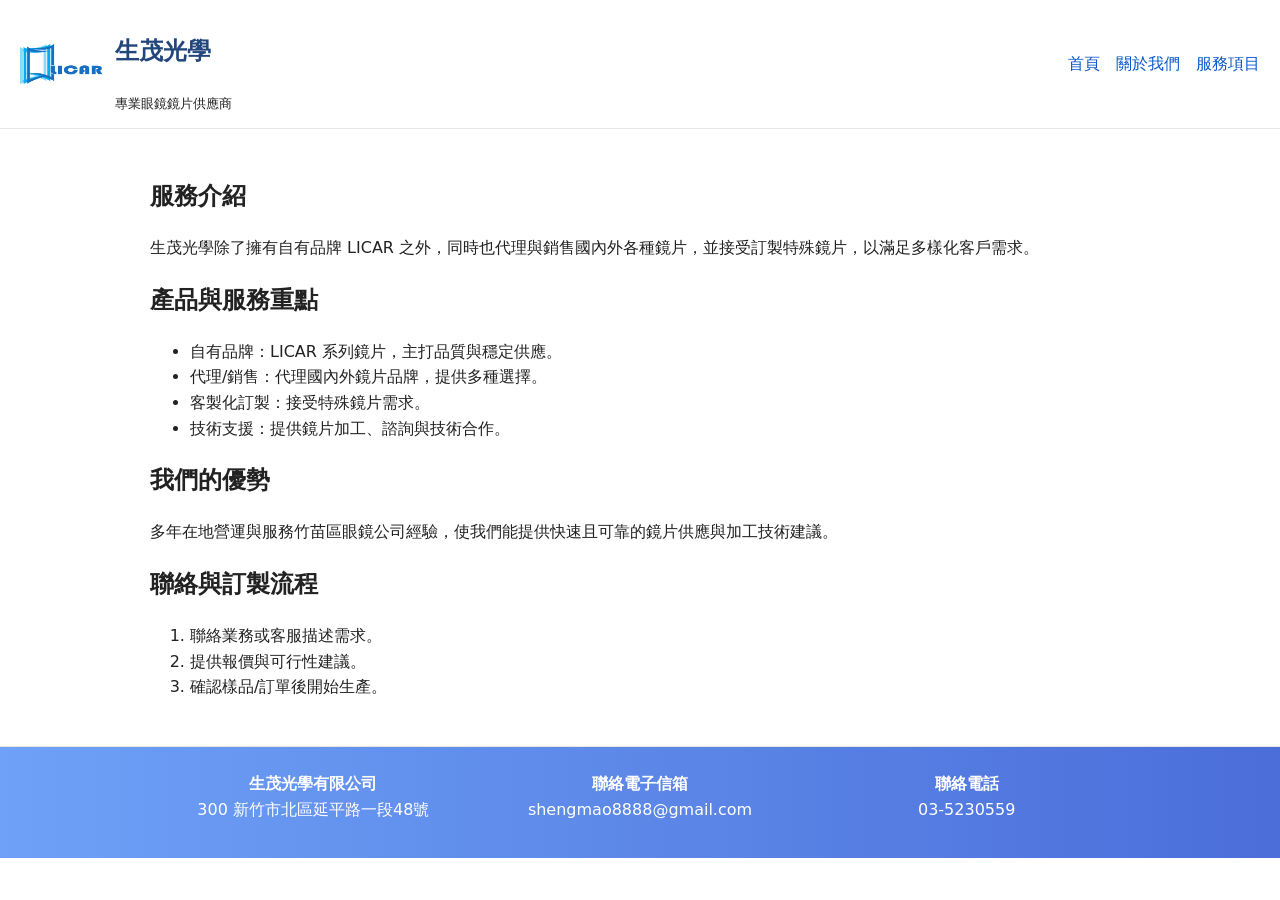
<file: service.html>
<!doctype html>
<html lang="zh-Hant">
<head>
  <meta charset="utf-8" />
  <meta name="viewport" content="width=device-width,initial-scale=1" />
  <title>服務項目-生茂光學</title>
  <meta name="description" content="Combined RWD page: header & footer (about) + body (service)" />
  <style>
    body {
      font-family: system-ui, -apple-system, "Segoe UI", Roboto, "Microsoft JhengHei", "Noto Sans TC", sans-serif;
      line-height: 1.6;
      margin: 0;
      color: #222;
    }
    a { color: #0a58ca; text-decoration: none; }

    /* Header */
    header {
      background: #fff;
      border-bottom: 1px solid #e6e6e6;
      padding: 12px 20px;
      display: flex;
      align-items: center;
      justify-content: space-between;
      flex-wrap: wrap;
    }
    .logo {
      display: flex;
      align-items: center;
      gap: 12px;
    }
    .logo img { height: 40px; width: auto; display: block; }
    nav {
      display: flex;
      align-items: center;
    }
    nav ul {
      list-style: none;
      margin: 0;
      padding: 0;
      display: flex;
      gap: 16px;
    }

    /* 漢堡選單 */
    .menu-toggle {
      display: none;
      font-size: 1.5rem;
      background: none;
      border: none;
      cursor: pointer;
    }
    @media (max-width: 768px) {
      nav ul {
        flex-direction: column;
        gap: 12px;
        display: none;
        width: 100%;
        background: #f9f9f9;
        padding: 12px;
        border-top: 1px solid #ddd;
      }
      nav ul.active {
        display: flex;
      }
      .menu-toggle {
        display: block;
      }
    }

    /* Main */
    main {
      padding: 28px 20px;
      max-width: 980px;
      margin: 0 auto;
    }
    .hero { margin-bottom: 18px; }
    .service-section { margin-bottom: 18px; }

    /* Footer */
    footer {
      background: #f7f7f7;
      border-top: 1px solid #e6e6e6;
      padding: 24px 20px;
      color: #333;
    }
    .container { max-width: 980px; margin: 0 auto; }
    .footer-grid {
      display: grid;
      grid-template-columns: repeat(auto-fit, minmax(220px, 1fr));
      gap: 20px;
    }
    .copyright {
      margin-top: 12px;
      font-size: 0.9rem;
      color: #666;
      text-align: center;
    }
  </style>
</head>
<body>

  <!-- Header -->
  <header role="banner">
    <div class="logo">
      <a href="index.html"><img class="hfe-site-logo-img elementor-animation-" src="wp-content/uploads/2023/12/LOGO.png" alt="LOGO"></a>
      <div>

        <h2 style="color: #23477c;">生茂光學</h2>
        <small>專業眼鏡鏡片供應商</small>
      </div>
    </div>

    <button class="menu-toggle" aria-label="選單">&#9776;</button>

    <nav aria-label="主選單">
      <ul>
        <li><a href="index.html">首頁</a></li>
        <li><a href="about.html">關於我們</a></li>
        <li><a href="service.html">服務項目</a></li>
      </ul>
    </nav>
  </header>

  <!-- Body -->
  <main role="main" class="container">
    <article class="hero">
      <h1>服務介紹</h1>
      <p>生茂光學除了擁有自有品牌 LICAR 之外，同時也代理與銷售國內外各種鏡片，並接受訂製特殊鏡片，以滿足多樣化客戶需求。</p>
    </article>

    <section class="service-section">
      <h2>產品與服務重點</h2>
      <ul>
        <li>自有品牌：LICAR 系列鏡片，主打品質與穩定供應。</li>
        <li>代理/銷售：代理國內外鏡片品牌，提供多種選擇。</li>
        <li>客製化訂製：接受特殊鏡片需求。</li>
        <li>技術支援：提供鏡片加工、諮詢與技術合作。</li>
      </ul>
    </section>

    <section class="service-section">
      <h2>我們的優勢</h2>
      <p>多年在地營運與服務竹苗區眼鏡公司經驗，使我們能提供快速且可靠的鏡片供應與加工技術建議。</p>
    </section>

    <section class="service-section">
      <h2>聯絡與訂製流程</h2>
      <ol>
        <li>聯絡業務或客服描述需求。</li>
        <li>提供報價與可行性建議。</li>
        <li>確認樣品/訂單後開始生產。</li>
      </ol>
    </section>
  </main>

  <!-- Footer -->
  <!-- Footer -->
<footer role="contentinfo" style="background: linear-gradient(90deg, #6ea1f7, #4b6ed9); color: #fff; padding: 24px 20px;">
  <div class="container" style="max-width:980px; margin:0 auto; display:flex; justify-content:space-between; flex-wrap:wrap; text-align:center;">
    <div style="flex:1; min-width:200px; margin-bottom:12px;">
      <strong>生茂光學有限公司</strong><br/>
      300 新竹市北區延平路一段48號
    </div>
    <div style="flex:1; min-width:200px; margin-bottom:12px;">
      <strong>聯絡電子信箱</strong><br/>
      shengmao8888@gmail.com
    </div>
    <div style="flex:1; min-width:200px; margin-bottom:12px;">
      <strong>聯絡電話</strong><br/>
      03-5230559
    </div>
  </div>
</footer>


  <script>


    // 漢堡選單開關
    const toggle = document.querySelector(".menu-toggle");
    const menu = document.querySelector("nav ul");
    toggle.addEventListener("click", () => {
      menu.classList.toggle("active");
    });
  </script>
</body>
</html>
</file>
<file: wp-content/themes/astra/assets/css/minified/main.min.css@ver=4.5.2.css>
@charset "UTF-8";address,blockquote,body,dd,dl,dt,fieldset,figure,h1,h2,h3,h4,h5,h6,hr,html,iframe,legend,li,ol,p,pre,textarea,ul{border:0;font-size:100%;font-style:inherit;font-weight:inherit;margin:0;outline:0;padding:0;vertical-align:baseline}html{-webkit-text-size-adjust:100%;-ms-text-size-adjust:100%}body{margin:0}main,nav{display:block}progress{display:inline-block;vertical-align:baseline}a{background-color:transparent}a:active{outline:0}a,a:focus,a:hover,a:visited{text-decoration:none}abbr[title]{border-bottom:1px dotted}b,strong{font-weight:700}dfn{font-style:italic}mark{background:#ff0;color:#000}small{font-size:80%}sub,sup{font-size:75%;line-height:0;position:relative;vertical-align:baseline}sup{top:-.5em}sub{bottom:-.25em}img{border:0}svg:not(:root){overflow:hidden}figure{margin:0}hr{box-sizing:content-box;height:0}pre{overflow:auto}code,kbd,pre,samp{font-size:1em}button,input,optgroup,select,textarea{color:inherit;font:inherit;margin:0}button{overflow:visible}button,select{text-transform:none}button,html input[type=button],input[type=reset],input[type=submit]{-webkit-appearance:button;cursor:pointer}button[disabled],html input[disabled]{cursor:default}button::-moz-focus-inner,input::-moz-focus-inner{border:0;padding:0}input{line-height:normal}input[type=checkbox],input[type=radio]{box-sizing:border-box;padding:0}input[type=number]::-webkit-inner-spin-button,input[type=number]::-webkit-outer-spin-button{height:auto}input[type=search]{-webkit-appearance:textfield;box-sizing:content-box}#comments .submit,.search .search-submit{padding:10px 15px;border-radius:2px;line-height:1.85714285714286;border:0}.archive .no-results .ast-search-submit,.search .site-main .ast-search-submit{display:none}input[type=search]::-webkit-search-cancel-button,input[type=search]::-webkit-search-decoration{-webkit-appearance:none}fieldset{border:1px solid var(--ast-border-color);margin:0 0;padding:.35em .625em .75em}legend{border:0;padding:0}fieldset legend{margin-bottom:1.5em;padding:0 .5em}textarea{overflow:auto}optgroup{font-weight:700}table{border-collapse:collapse;border-spacing:0}td,th{padding:0}/*!
 * Bootstrap v4.0.0-alpha.2 (https://getbootstrap.com)
 */.ast-container{max-width:100%}.ast-container,.ast-container-fluid{margin-left:auto;margin-right:auto;padding-left:20px;padding-right:20px}.ast-row{margin-left:-20px;margin-right:-20px}@media (min-width:768px) and (max-width:921px){.blog-layout-2 .ast-width-md-6,.blog-layout-3 .ast-width-md-6{float:none;width:100%}}@media (min-width:769px) and (max-width:921px){.blog-layout-2,.blog-layout-3{flex-direction:unset}}@media (max-width:768px){.blog-layout-3{flex-direction:column}}.ast-grid-common-col{position:relative;min-height:1px;padding-left:20px;padding-right:20px}.ast-float{float:left}@media (max-width:992px){.ast-width-sm-25{width:25%}.ast-width-md-50{width:50%}}@media (max-width:768px){.ast-width-md-25{width:25%}}.ast-full-width{width:100%}.ast-width-50{width:50%}@media (min-width:768px){.ast-width-md-4{width:33.3333333333%}.ast-width-md-16{width:16.6666666667%}.ast-width-md-6{width:50%;float:left}.ast-width-md-3{width:25%}.ast-width-md-66{width:66.6666666667%}}@media (min-width:769px){.ast-width-md-20{width:20%}}@media (min-width:992px){.ast-width-lg-33{width:33.3333333333%}.ast-width-lg-16{width:16.6666666667%}.ast-width-lg-50{width:50%}.ast-width-lg-66{width:66.6666666667%}}h1,h2,h3,h4,h5,h6{clear:both}.entry-content h1,h1{color:#808285;font-size:2em;line-height:1.2}.entry-content h2,h2{color:#808285;font-size:1.7em;line-height:1.3}.entry-content h3,h3{color:#808285;font-size:1.5em;line-height:1.4}.entry-content h4,h4{color:#808285;line-height:1.5;font-size:1.3em}.entry-content h5,h5{color:#808285;line-height:1.6;font-size:1.2em}.entry-content h6,h6{color:#808285;line-height:1.7;font-size:1.1em}html{box-sizing:border-box}*,:after,:before{box-sizing:inherit}body{color:#808285;background:#fff;font-style:normal}ol,ul{margin:0 0 1.5em 3em}ul{list-style:disc}ol{list-style:decimal}li>ol,li>ul{margin-bottom:0;margin-left:1.5em}dt{font-weight:700}dd{margin:0 1.5em 1.5em}b,strong{font-weight:700}cite,dfn,em,i{font-style:italic}blockquote,q{quotes:"" ""}blockquote:after,blockquote:before,q:after,q:before{content:""}blockquote{border-left:5px solid var(--ast-border-color);padding:20px;font-size:1.2em;font-style:italic;margin:0 0 1.5em;position:relative}address{margin:0 0 1.5em}abbr,acronym{border-bottom:1px dotted #666;cursor:help}pre{background:var(--ast-code-block-background);font-family:"Courier 10 Pitch",Courier,monospace;margin-bottom:1.6em;overflow:auto;max-width:100%;padding:1.6em}code,kbd,tt,var{font:15px Monaco,Consolas,"Andale Mono","DejaVu Sans Mono",monospace}img{height:auto;max-width:100%}hr{background-color:#ccc;border:0;height:1px;margin-bottom:1.5em}.ast-button,.button,button,input,select,textarea{color:#808285;font-weight:400;font-size:100%;margin:0;vertical-align:baseline}button,input{line-height:normal}big{font-size:125%}ins,mark{background:0 0;text-decoration:none}table,td,th{border:1px solid var(--ast-border-color)}table{border-collapse:separate;border-spacing:0;border-width:1px 0 0 1px;margin:0 0 1.5em;width:100%}th{font-weight:700}td,th{padding:8px;border-width:0 1px 1px 0}.ast-button,.button,button,input[type=button],input[type=reset],input[type=submit]{border:1px solid;border-color:var(--ast-border-color);border-radius:2px;background:#e6e6e6;padding:.6em 1em .4em;color:#fff}.ast-button:focus,.ast-button:hover,.button:focus,.button:hover,button:focus,button:hover,input[type=button]:focus,input[type=button]:hover,input[type=reset]:focus,input[type=reset]:hover,input[type=submit]:focus,input[type=submit]:hover{color:#fff;border-color:var(--ast-border-color)}.ast-button:active,.ast-button:focus,.button:active,.button:focus,button:active,button:focus,input[type=button]:active,input[type=button]:focus,input[type=reset]:active,input[type=reset]:focus,input[type=submit]:active,input[type=submit]:focus{border-color:var(--ast-border-color);outline:0}input[type=email],input[type=password],input[type=search],input[type=tel],input[type=text],input[type=url],textarea{color:#666;border:1px solid var(--ast-border-color);border-radius:2px;-webkit-appearance:none}input[type=email]:focus,input[type=password]:focus,input[type=search]:focus,input[type=tel]:focus,input[type=text]:focus,input[type=url]:focus,textarea:focus{color:#111}textarea{padding-left:3px;width:100%}a{color:#4169e1}a:focus,a:hover{color:#191970}a:focus{outline:thin dotted}a:hover{outline:0}.screen-reader-text{border:0;clip:rect(1px,1px,1px,1px);height:1px;margin:-1px;overflow:hidden;padding:0;position:absolute;width:1px;word-wrap:normal!important}.screen-reader-text:focus{background-color:#f1f1f1;border-radius:2px;box-shadow:0 0 2px 2px rgba(0,0,0,.6);clip:auto!important;color:#21759b;display:block;font-size:12.25px;font-size:.875rem;height:auto;left:5px;line-height:normal;padding:15px 23px 14px;text-decoration:none;top:5px;width:auto;z-index:100000}.alignleft{display:inline;float:left;margin-right:1.5em}.alignright{display:inline;float:right;margin-left:1.5em}.aligncenter{clear:both;text-align:center;display:block;margin-left:auto;margin-right:auto}.entry-content[ast-blocks-layout]>embed,.entry-content[ast-blocks-layout]>iframe,.entry-content[ast-blocks-layout]>object,embed,iframe,object{max-width:100%}.wp-caption{margin-bottom:1.5em;max-width:100%}.wp-caption img[class*=wp-image-]{display:block;margin-left:auto;margin-right:auto}.wp-caption .wp-caption-text{margin:.8075em 0}.wp-caption-text{text-align:center}::selection{color:#fff;background:#0274be}body{-webkit-font-smoothing:antialiased;-moz-osx-font-smoothing:grayscale}body:not(.logged-in){position:relative}#page{position:relative}a,a:focus{text-decoration:none}.secondary a *,.site-footer a *,.site-header a *,a{transition:all .2s linear}.capitalize{text-transform:uppercase}img{vertical-align:middle}.entry-content h1,.entry-content h2,.entry-content h3,.entry-content h4,.entry-content h5,.entry-content h6{margin-bottom:20px}p{margin-bottom:1.75em}blockquote{margin:1.5em 1em 1.5em 3em;font-size:1.1em;line-height:inherit;position:relative}.ast-button,.button,input[type=button],input[type=submit]{border-radius:0;padding:18px 30px;border:0;box-shadow:none;text-shadow:none}.ast-button:hover,.button:hover,input[type=button]:hover,input[type=submit]:hover{box-shadow:none}.ast-button:active,.ast-button:focus,.button:active,.button:focus,input[type=button]:active,input[type=button]:focus,input[type=submit]:active,input[type=submit]:focus{box-shadow:none}.site-title{font-weight:400}.site-description,.site-title{margin-bottom:0}.site-description a,.site-description:focus a,.site-description:hover a,.site-title a,.site-title:focus a,.site-title:hover a{transition:all .2s linear}.site-title a,.site-title a:focus,.site-title a:hover,.site-title a:visited{color:#222}.site-description a,.site-description a:focus,.site-description a:hover,.site-description a:visited{color:#999}.search-form .search-field{outline:0}.ast-search-menu-icon{position:relative;z-index:3}.site .skip-link{background-color:#f1f1f1;box-shadow:0 0 1px 1px rgba(0,0,0,.2);color:#21759b;display:block;font-family:Montserrat,"Helvetica Neue",sans-serif;font-size:14px;font-weight:700;left:-9999em;outline:0;padding:15px 23px 14px;text-decoration:none;text-transform:none;top:-9999em}.site .skip-link:focus{clip:auto;height:auto;left:6px;top:7px;width:auto;z-index:100000;outline:thin dotted}.logged-in .site .skip-link{box-shadow:0 0 2px 2px rgba(0,0,0,.2);font-family:"Open Sans",sans-serif}input,select{line-height:1}.ast-button,.ast-custom-button,body,button,input[type=button],input[type=submit],textarea{line-height:1.85714285714286}.site-title a{line-height:1.2}.site-header .site-description{line-height:1.5}.ast-single-post .entry-title,.ast-single-post .entry-title a{line-height:1.2}.entry-title,.entry-title a{font-weight:400}.ast-oembed-container{position:relative;padding-top:56.25%;height:0;overflow:hidden;max-width:100%;height:auto}.ast-oembed-container embed,.ast-oembed-container iframe,.ast-oembed-container object{position:absolute;top:0;left:0;width:100%;height:100%}.ast-hidden{display:none!important}body{background-color:#fff}#page{display:block}#primary,#secondary{width:100%}#primary{margin:4em 0}.ast-separate-container{background-color:#f5f5f5}.ast-separate-container #primary{padding:4em 0;margin:0;border:0}.ast-separate-container .site-main>.ast-row{margin-left:0;margin-right:0}.ast-separate-container .ast-article-post,.ast-separate-container .ast-article-single:not(.ast-related-post){background-color:#fff}.ast-separate-container .ast-article-post,.ast-separate-container .ast-article-single{border-bottom:1px solid var(--ast-border-color);margin:0;padding:5.34em 6.67em}.ast-separate-container .blog-layout-1{padding:0;border-bottom:0}.ast-separate-container .ast-article-single{border-bottom:0}@media (max-width:1200px){.ast-separate-container .ast-article-post,.ast-separate-container .ast-article-single{margin:0;padding:3.34em 2.4em}}@media (min-width:993px){.ast-separate-container #primary,.ast-separate-container.ast-left-sidebar #primary,.ast-separate-container.ast-right-sidebar #primary{margin:4em 0;padding:0}.ast-right-sidebar #primary{padding-right:60px}.ast-left-sidebar #primary{padding-left:60px}}@media (max-width:992px){.ast-separate-container #primary,.ast-separate-container.ast-left-sidebar #primary,.ast-separate-container.ast-right-sidebar #primary{padding-left:0;padding-right:0}.ast-right-sidebar #primary{padding-right:30px}.ast-left-sidebar #primary{padding-left:30px}}.ast-search-icon .astra-search-icon{font-size:1.3em}.main-navigation{height:100%;-js-display:inline-flex;display:inline-flex}.main-navigation ul{list-style:none;margin:0;padding-left:0;position:relative}.main-header-menu .menu-link,.main-header-menu>a{text-decoration:none;padding:0 1em;display:inline-block;transition:all .2s linear}.main-header-menu .menu-item{position:relative}.main-header-menu .menu-item.focus>.sub-menu,.main-header-menu .menu-item:hover>.sub-menu,.main-header-menu .menu-item>.sub-menu.toggled-on{right:auto;left:0;visibility:visible}.main-header-menu .menu-item.focus>.sub-menu .sub-menu.toggled-on,.main-header-menu .menu-item:hover>.sub-menu .sub-menu.toggled-on,.main-header-menu .menu-item>.sub-menu.toggled-on .sub-menu.toggled-on{left:100%;right:auto;visibility:visible}.main-header-menu .ast-left-align-sub-menu.focus>.sub-menu,.main-header-menu .ast-left-align-sub-menu:hover>.sub-menu{right:0;left:auto}@media (min-width:769px){.main-header-menu .ast-sub-menu-goes-outside.focus>.sub-menu,.main-header-menu .ast-sub-menu-goes-outside:hover>.sub-menu{left:-100%}.main-header-menu .ast-left-align-sub-menu .sub-menu .menu-item.focus>.sub-menu,.main-header-menu .ast-left-align-sub-menu .sub-menu .menu-item:hover>.sub-menu{left:-100%}}.main-header-menu .sub-menu{width:240px;background:#fff;left:-999em;position:absolute;top:100%;z-index:99999;visibility:hidden}@media (min-width:769px){.main-header-menu .sub-menu .menu-item.focus>.sub-menu,.main-header-menu .sub-menu .menu-item:hover>.sub-menu{left:100%;right:auto}.main-header-menu .sub-menu .ast-left-align-sub-menu.focus>.sub-menu,.main-header-menu .sub-menu .ast-left-align-sub-menu:focus * .sub-menu,.main-header-menu .sub-menu .ast-left-align-sub-menu:hover * .sub-menu,.main-header-menu .sub-menu .ast-left-align-sub-menu:hover>.sub-menu{left:-100%}.main-header-menu .sub-menu .main-header-menu .ast-sub-menu-goes-outside.focus>.sub-menu,.main-header-menu .sub-menu .main-header-menu .ast-sub-menu-goes-outside:hover>.sub-menu{left:-100%}}.main-header-menu .sub-menu .menu-link{padding:.9em 1em;display:block;word-wrap:break-word}.main-header-menu .sub-menu .menu-item:not(.menu-item-has-children) .menu-link .icon-arrow:first-of-type{display:none}#ast-desktop-header .main-header-menu .sub-menu .menu-item.menu-item-has-children>.menu-link .icon-arrow{display:none}#ast-desktop-header .main-header-menu .sub-menu .menu-item.menu-item-has-children>.menu-link .ast-header-navigation-arrow{position:absolute;right:.6em;top:50%;transform:translate(0,-50%) rotate(270deg)}#ast-desktop-header .main-header-menu .sub-menu .menu-item.menu-item-has-children>.menu-link .ast-header-navigation-arrow .icon-arrow{display:block}#ast-desktop-header .main-header-menu .sub-menu .menu-item.menu-item-has-children>.menu-link .ast-header-navigation-arrow .icon-arrow svg{margin:0}.main-header-menu .sub-menu .sub-menu{top:0}.submenu-with-border .sub-menu{border-width:1px;border-style:solid}.submenu-with-border .sub-menu .menu-link{border-width:0 0 1px;border-style:solid}.submenu-with-border .sub-menu .sub-menu{top:-2px}.ast-desktop .submenu-with-border .sub-menu>.menu-item:last-child>.menu-link{border-bottom-width:0}.ast-header-break-point .main-navigation{padding-left:0}.ast-header-break-point .main-navigation ul .menu-item .menu-link{padding:0 20px;display:inline-block;width:100%;border:0;border-bottom-width:1px;border-style:solid;border-color:var(--ast-border-color)}.ast-header-break-point .main-navigation ul .menu-item .menu-link .icon-arrow:first-of-type{margin-right:5px}.ast-header-break-point .main-navigation ul .sub-menu .menu-item:not(.menu-item-has-children) .menu-link .icon-arrow:first-of-type{display:inline}.ast-header-break-point .main-navigation .sub-menu .menu-item .menu-link{padding-left:30px}.ast-header-break-point .main-navigation .sub-menu .menu-item .menu-item .menu-link{padding-left:40px}.ast-header-break-point .main-navigation .sub-menu .menu-item .menu-item .menu-item .menu-link{padding-left:50px}.ast-header-break-point .main-navigation .sub-menu .menu-item .menu-item .menu-item .menu-item .menu-link{padding-left:60px}.ast-header-break-point .main-header-menu{background-color:#f9f9f9;border-top-width:1px;border-style:solid;border-color:var(--ast-border-color)}.ast-header-break-point .main-header-menu .sub-menu{background-color:#f9f9f9;position:static;opacity:1;visibility:visible;border:0;width:auto}.ast-header-break-point .main-header-menu .sub-menu .ast-left-align-sub-menu.focus>.sub-menu,.ast-header-break-point .main-header-menu .sub-menu .ast-left-align-sub-menu:hover>.sub-menu{left:0}.ast-header-break-point .main-header-menu .ast-sub-menu-goes-outside.focus>.sub-menu,.ast-header-break-point .main-header-menu .ast-sub-menu-goes-outside:hover>.sub-menu{left:0}.ast-header-break-point .submenu-with-border .sub-menu{border:0}.ast-header-break-point .dropdown-menu-toggle{display:none}.ast-mobile-menu-buttons{display:none}.ast-button-wrap{display:inline-block}.ast-button-wrap button{box-shadow:none;border:none}.ast-button-wrap .menu-toggle{padding:0;width:2.2em;height:2.1em;font-size:1.5em;font-weight:400;border-radius:2px;-webkit-font-smoothing:antialiased;-moz-osx-font-smoothing:grayscale;border-radius:2px;vertical-align:middle;line-height:1.85714285714286}.ast-button-wrap .menu-toggle.main-header-menu-toggle{padding:0 .5em;width:auto;text-align:center}.ast-button-wrap .menu-toggle.main-header-menu-toggle .mobile-menu{font-size:15px;font-size:1rem;font-weight:600}.ast-button-wrap .menu-toggle .menu-toggle-icon{font-style:normal;display:inline-block;vertical-align:middle;line-height:2.05}.ast-button-wrap .menu-toggle .menu-toggle-icon:before{content:"\e5d2";font-family:Astra;text-decoration:inherit}.ast-button-wrap .menu-toggle .icon-menu-bars svg:nth-child(2){display:none}.ast-button-wrap .menu-toggle.toggled .menu-toggle-icon:before{content:"\e5cd"}.ast-button-wrap .menu-toggle.toggled .icon-menu-bars svg:first-child{display:none}.ast-button-wrap .menu-toggle.toggled .icon-menu-bars svg:nth-child(2){display:block}.ast-button-wrap .menu-toggle .mobile-menu-wrap{display:inline-block}.ast-button-wrap .menu-toggle:focus{outline:thin dotted}.header-main-layout-1 .ast-main-header-bar-alignment{margin-left:auto}.site-navigation{height:100%}.site-header .menu-link *{transition:none}.ast-icon.icon-arrow svg{height:.6em;width:.6em;position:relative;margin-left:10px}.ast-icon.icon-search svg{height:1em;width:.9em;margin-top:3px;margin-right:2px}.ast-header-break-point .user-select{clear:both}.ast-header-break-point .ast-mobile-menu-buttons{display:block;align-self:center}.ast-header-break-point .main-header-bar-navigation{flex:auto}.ast-header-break-point .ast-main-header-bar-alignment{display:block;width:100%;flex:auto;order:4}.ast-header-break-point .ast-icon.icon-arrow svg{height:.85em;width:.95em;position:relative;margin-left:10px}.site-main .comment-navigation,.site-main .post-navigation,.site-main .posts-navigation{margin:0 0 1.5em;overflow:hidden}.comment-navigation .nav-next,.comment-navigation .nav-previous,.post-navigation .nav-next,.post-navigation .nav-previous,.posts-navigation .nav-next,.posts-navigation .nav-previous{width:50%;display:inline-block}.comment-navigation .nav-next,.post-navigation .nav-next,.posts-navigation .nav-next{text-align:right}.ast-icon svg{fill:currentColor}.post-navigation a{background:0 0;font-size:16px;font-size:1.06666rem;padding:0 1.5em;height:2.33333em;line-height:calc(2.33333em - 3px)}.sticky{display:block}.hentry{margin:0 0 1.5em}.byline{display:none}.group-blog .byline,.single .byline{display:inline}.page-links{clear:both;margin-top:1em}.page-links a{display:inline-block}.page-links a .page-link{border-color:var(--ast-border-color);background:0 0}.page-links .page-link{padding:0;margin:0 0 .3em .3em;border:2px solid var(--ast-border-color);color:#000;background:0 0;font-size:.8em;width:2.5em;height:2.5em;line-height:calc( 2.5em - 4px);display:inline-block;text-align:center;transition:all .2s linear}.page-links .page-link:focus,.page-links .page-link:hover{color:#000}@media (max-width:768px){.page-links .page-link{margin-bottom:6px}}.entry-content>:last-child,.entry-summary>:last-child,.page-content>:last-child{margin-bottom:0}.wp-block-separator:not(.is-style-wide):not(.is-style-dots){margin:20px auto}.bypostauthor{display:block}body{overflow-x:hidden}.widget-title{font-weight:400;margin-bottom:1em;line-height:1.5}.widget{margin:0 0 2.8em 0}.widget:last-child{margin-bottom:0}.widget select{max-width:100%}.widget ul{margin:0;list-style-type:none}.no-widget-text{margin-bottom:0}.widget_nav_menu ul ul.sub-menu{margin-top:.25em}.widget_nav_menu ul ul.sub-menu li{padding-left:20px}.widget_nav_menu ul ul.sub-menu a:after{left:-20px}.widget_nav_menu ul ul.sub-menu ul a:after{left:-40px}.widget_nav_menu ul ul.sub-menu ul ul a:after{left:-60px}.widget_nav_menu li{transition:all .2s linear}#secondary .wp-block-search__input{line-height:1}#secondary .wp-block-search__button{padding:.7em 1em}.widget_search .search-form{position:relative;padding:0;background:initial;color:inherit}.widget_search .search-form>label{position:relative}.widget_search .search-form i{color:#3a3a3a}.widget_search .search-form button{position:absolute;top:0;right:15px;border:none;padding:0;cursor:pointer;background:0 0}.widget_search .search-form input[type=submit],.widget_search .search-form input[type=submit]:focus,.widget_search .search-form input[type=submit]:hover{padding:13px 20px;border-radius:2px;border:none;top:0;right:0;position:absolute;color:transparent;background:0 0;max-width:45px;z-index:2}.widget_search .search-form .search-field{background:#fafafa;border-width:1px;border-color:var(--ast-border-color);border-radius:2px}.widget_search .search-field,.widget_search .search-field:focus{width:100%;padding:16px 45px 16px 15px}.widget_archive ul.children,.widget_categories ul.children,.widget_pages ul.children{position:relative;margin-top:5px;width:100%}.widget_archive ul.children li,.widget_categories ul.children li,.widget_pages ul.children li{padding-left:20px}.widget_archive li ul.children a:after,.widget_categories li ul.children a:after,.widget_pages li ul.children a:after{left:-20px}.widget_archive li ul.children ul a:after,.widget_categories li ul.children ul a:after,.widget_pages li ul.children ul a:after{left:-40px}.widget_tag_cloud .tagcloud{margin-top:10px;display:inline-block}.widget_tag_cloud .tagcloud a{border:1px solid var(--ast-border-color);padding:.5em .9em;display:inline-block;margin-bottom:4px;font-size:14px;margin-right:4px;line-height:1.5;transition:all .2s linear}.widget_calendar table,.widget_calendar td,.widget_calendar th{padding:0;text-align:center}.widget_calendar table,.widget_calendar th{border:none}.widget_calendar td{border-right:none;border-left:none}.widget_calendar caption{line-height:2.7em}.widget_calendar thead{line-height:2.5em}.widget_calendar thead a{color:#0274be;font-size:1rem;vertical-align:middle}.widget_calendar thead td{vertical-align:middle;font-weight:700}.widget_calendar thead>tr>th{line-height:2.5em;border-bottom:2px solid var(--ast-border-color);border-top:2px solid var(--ast-border-color)}.widget_calendar tbody{line-height:2.1em;text-align:center}.widget_calendar tbody>tr>td{width:14.2857%}.widget_calendar tbody>tr:first-child>td{padding-top:3px}.widget_calendar #today{color:#0274be;font-weight:700;border-bottom:2px solid #0274be}.ast-builder-grid-row{display:grid;grid-template-columns:auto auto;align-items:center;grid-column-gap:20px;overflow-wrap:anywhere}.ast-builder-grid-row>.site-header-section{flex-wrap:nowrap}.ast-builder-footer-grid-columns{grid-column-gap:50px}.ast-builder-grid-row.ast-grid-center-col-layout{grid-template-columns:1fr auto 1fr}.ast-builder-layout-element{align-items:center}.ast-builder-grid-row.ast-grid-center-col-layout-only{-js-display:flex;display:flex;height:100%;justify-content:center}.ast-builder-grid-row.ast-grid-center-col-layout-only .ast-grid-section-center{flex-grow:1}.site-header-section{height:100%;min-height:0;align-items:center}.site-header-section .ast-main-header-bar-alignment{height:100%}.site-header-section>*{padding:0 10px}.site-header-section>div:first-child{padding-left:0}.site-header-section>div:last-child{padding-right:0}.site-header-section .ast-builder-menu{align-items:center}.ast-builder-layout-element.ast-header-search{height:auto}.ast-grid-right-center-section{justify-content:flex-start;flex-grow:1}.ast-grid-right-section{justify-content:flex-end}.ast-grid-right-section .ast-site-identity>:first-child{text-align:right}.ast-grid-right-section .ast-grid-right-center-section .ast-site-identity>:first-child{text-align:left}.ast-grid-left-center-section{justify-content:flex-end;flex-grow:1}.ast-logo-title-inline .ast-site-identity{padding:1em 0;-js-display:inline-flex;display:inline-flex;vertical-align:middle;align-items:center;transition:all .2s linear}.ast-grid-section-center{justify-content:center}.ast-grid-section-center .ast-site-identity>:first-child{text-align:center}.ast-builder-social-element{line-height:1;color:#3a3a3a;background:0 0;vertical-align:middle;transition:all 10ms;margin-left:6px;margin-right:6px;justify-content:center;align-items:center}.ast-builder-social-element:hover{color:#0274be}.ast-builder-social-element .social-item-label{padding-left:6px}.ast-social-stack-desktop .ast-builder-social-element,.ast-social-stack-mobile .ast-builder-social-element,.ast-social-stack-tablet .ast-builder-social-element{margin-top:6px;margin-bottom:6px}.ahfb-svg-iconset{-js-display:inline-flex;display:inline-flex;align-self:center}.ahfb-svg-iconset svg{width:17px;height:17px;transition:none}.ahfb-svg-iconset svg>*{transition:none}.ast-footer-copyright p{margin-bottom:0}.ast-builder-grid-row-container{display:grid;align-content:center}.main-header-bar .main-header-bar-navigation{height:100%}.ast-nav-menu .sub-menu{line-height:1.45}.ast-builder-menu .main-navigation{padding:0}.ast-builder-menu .main-navigation>ul{align-self:center}.ast-footer-copyright,.ast-footer-social-wrap,.site-footer-focus-item{width:100%}#astra-footer-menu{margin:0;list-style:none;background:inherit}#astra-footer-menu>ul{margin:0;list-style:none;background:inherit}.ast-header-break-point #ast-mobile-header{display:block}.ast-header-break-point .main-header-bar-navigation{line-height:3}.ast-header-break-point .main-header-bar-navigation .menu-item-has-children>.ast-menu-toggle{display:inline-block;position:absolute;font-size:inherit;top:0;right:20px;cursor:pointer;-webkit-font-smoothing:antialiased;-moz-osx-font-smoothing:grayscale;padding:0 .907em;font-weight:400;line-height:inherit}.ast-header-break-point .main-header-bar-navigation .menu-item-has-children>.ast-menu-toggle>.ast-icon.icon-arrow{pointer-events:none}.ast-header-break-point .main-header-bar-navigation .menu-item-has-children .sub-menu{display:none}.ast-header-break-point .ast-mobile-header-wrap .ast-above-header-wrap .main-header-bar-navigation .ast-submenu-expanded>.ast-menu-toggle::before,.ast-header-break-point .ast-mobile-header-wrap .ast-main-header-wrap .main-header-bar-navigation .ast-submenu-expanded>.ast-menu-toggle::before{transform:rotateX(180deg)}.ast-header-break-point .ast-nav-menu .sub-menu{line-height:3}.site-footer-section{justify-content:center}.site-footer-section>*{margin-bottom:10px}.site-footer-section>:last-child{margin-bottom:0}.site-primary-footer-wrap{padding-top:45px;padding-bottom:45px}.site-above-footer-wrap,.site-below-footer-wrap{padding-top:20px;padding-bottom:20px}.ast-hfb-header.ast-header-break-point .main-header-bar-navigation{width:100%;margin:0}.ast-hfb-header .menu-toggle.toggled .ast-mobile-svg{display:none}.ast-hfb-header .menu-toggle.toggled .ast-close-svg{display:block}.menu-toggle .ast-close-svg{display:none}.ast-mobile-header-wrap .menu-toggle .mobile-menu-toggle-icon{-js-display:inline-flex;display:inline-flex;align-self:center}.ast-mobile-header-wrap .menu-toggle .mobile-menu-wrap{-js-display:inline-flex;display:inline-flex;align-self:center;margin-left:.4em}.ast-mobile-header-wrap .ast-button-wrap .menu-toggle.main-header-menu-toggle{-js-display:flex;display:flex;align-items:center;width:auto;height:auto}.menu-toggle .mobile-menu-toggle-icon{-js-display:inline-flex;display:inline-flex;align-self:center}.menu-toggle .mobile-menu-wrap{-js-display:inline-flex;display:inline-flex;align-self:center;margin-left:.4em}.ast-hfb-header .ast-button-wrap .menu-toggle .mobile-menu-wrap{align-items:center;-js-display:flex;display:flex}.ast-button-wrap .menu-toggle.main-header-menu-toggle{padding:.5em;align-items:center;-js-display:flex;display:flex}.ast-search-menu-icon.ast-inline-search .search-field{width:100%;padding:.6em;padding-right:5.5em}@media (min-width:769px){.footer-nav-wrap .astra-footer-horizontal-menu li{margin:0}.footer-nav-wrap .astra-footer-horizontal-menu li:first-child a{padding-left:0}.footer-nav-wrap .astra-footer-horizontal-menu li:last-child a{padding-right:0}.footer-nav-wrap .astra-footer-horizontal-menu a{padding:0 .5em}}.site-header{z-index:99;position:relative}.main-header-container{position:relative}.main-header-bar-wrap{position:relative}.main-header-bar{background-color:#fff;border-bottom-color:var(--ast-border-color);border-bottom-style:solid}.ast-header-break-point .main-header-bar{border:0}.ast-header-break-point .main-header-bar{border-bottom-color:var(--ast-border-color);border-bottom-style:solid}.main-header-bar{margin-left:auto;margin-right:auto}.ast-desktop .main-header-menu.ast-menu-shadow .sub-menu{box-shadow:0 4px 10px -2px rgba(0,0,0,.1)}.ast-header-custom-item-inside .button-custom-menu-item .menu-link{display:none}.ast-header-custom-item-inside.ast-header-break-point .button-custom-menu-item{padding-left:0;padding-right:0;margin-top:0;margin-bottom:0}.ast-header-custom-item-inside.ast-header-break-point .button-custom-menu-item .ast-custom-button-link{display:none}.ast-header-custom-item-inside.ast-header-break-point .button-custom-menu-item .menu-link{display:block}.site-branding{line-height:1;align-self:center}.ast-menu-toggle{display:none;background:0 0;color:inherit;border-style:dotted;border-color:transparent}.ast-menu-toggle:focus,.ast-menu-toggle:hover{background:0 0;border-color:inherit;color:inherit}.ast-menu-toggle:focus{outline:thin dotted}.ast-main-header-nav-open .main-header-bar{padding-bottom:0}.main-header-bar{z-index:4;position:relative}.main-header-bar .main-header-bar-navigation:empty{padding:0}.main-header-bar .main-header-bar-navigation .sub-menu{line-height:1.45}.main-header-bar .main-header-bar-navigation .menu-item-has-children>.menu-link:after{line-height:normal}.custom-mobile-logo-link{display:none}.ast-site-identity{padding:1em 0}.ast-header-break-point .site-header .main-header-bar-wrap .site-branding{flex:1;align-self:center}.ast-header-break-point .ast-site-identity{width:100%}.ast-header-break-point .main-header-bar{display:block;line-height:3}.ast-header-break-point .main-header-bar .main-header-bar-navigation{line-height:3}.ast-header-break-point .main-header-bar .main-header-bar-navigation .sub-menu{line-height:3}.ast-header-break-point .main-header-bar .main-header-bar-navigation .menu-item-has-children .sub-menu{display:none}.ast-header-break-point .main-header-bar .main-header-bar-navigation .menu-item-has-children>.ast-menu-toggle{display:inline-block;position:absolute;font-size:inherit;top:-1px;right:20px;cursor:pointer;-webkit-font-smoothing:antialiased;-moz-osx-font-smoothing:grayscale;padding:0 .907em;font-weight:400;line-height:inherit;transition:all .2s}.ast-header-break-point .main-header-bar .main-header-bar-navigation .ast-submenu-expanded>.ast-menu-toggle::before{transform:rotateX(180deg)}.ast-header-break-point .main-header-bar .main-header-bar-navigation .main-header-menu{border-top-width:1px;border-style:solid;border-color:var(--ast-border-color)}.ast-header-break-point .main-navigation{display:block;width:100%}.ast-header-break-point .main-navigation ul ul{left:auto;right:auto}.ast-header-break-point .main-navigation .stack-on-mobile li{width:100%}.ast-header-break-point .main-navigation .widget{margin-bottom:1em}.ast-header-break-point .main-navigation .widget li{width:auto}.ast-header-break-point .main-navigation .widget:last-child{margin-bottom:0}.ast-header-break-point .main-header-bar-navigation{width:calc(100% + 40px);margin:0 -20px}.ast-header-break-point .main-header-menu ul ul{top:0}.ast-header-break-point .ast-builder-menu{width:100%}.ast-header-break-point .ast-mobile-header-wrap .ast-flex.stack-on-mobile{flex-wrap:wrap}.ast-desktop .main-header-menu>.menu-item .sub-menu:before{position:absolute;content:'';top:0;left:0;width:100%;transform:translateY(-100%)}input[type=email],input[type=number],input[type=password],input[type=reset],input[type=search],input[type=tel],input[type=text],input[type=url],select,textarea{color:#666;padding:.75em;height:auto;border-width:1px;border-style:solid;border-color:var(--ast-border-color);border-radius:2px;background:var(--ast-comment-inputs-background);box-shadow:none;box-sizing:border-box;transition:all .2s linear}input[type=email]:focus,input[type=password]:focus,input[type=reset]:focus,input[type=search]:focus,input[type=tel]:focus,input[type=text]:focus,input[type=url]:focus,select:focus,textarea:focus{background-color:#fff;border-color:var(--ast-border-color);box-shadow:none}input[type=button],input[type=button]:focus,input[type=button]:hover,input[type=reset],input[type=reset]:focus,input[type=reset]:hover,input[type=submit],input[type=submit]:focus,input[type=submit]:hover{box-shadow:none}textarea{width:100%}input[type=search]:focus{outline:thin dotted}input[type=range]{-webkit-appearance:none;width:100%;margin:5.7px 0;padding:0;border:none}input[type=range]:focus{outline:0}input[type=range]::-webkit-slider-runnable-track{width:100%;height:8.6px;cursor:pointer;box-shadow:2.6px 2.6px .4px #ccc,0 0 2.6px #d9d9d9;background:rgba(255,255,255,.2);border-radius:13.6px;border:0 solid #fff}input[type=range]::-webkit-slider-thumb{box-shadow:0 0 0 rgba(255,221,0,.37),0 0 0 rgba(255,224,26,.37);border:7.9px solid #0274be;height:20px;width:20px;border-radius:50px;background:#0274be;cursor:pointer;-webkit-appearance:none;margin-top:-5.7px}input[type=range]:focus::-webkit-slider-runnable-track{background:rgba(255,255,255,.2)}input[type=range]::-moz-range-track{width:100%;height:8.6px;cursor:pointer;box-shadow:2.6px 2.6px .4px #ccc,0 0 2.6px #d9d9d9;background:rgba(255,255,255,.2);border-radius:13.6px;border:0 solid #fff}input[type=range]::-moz-range-thumb{box-shadow:0 0 0 rgba(255,221,0,.37),0 0 0 rgba(255,224,26,.37);border:7.9px solid #0274be;height:20px;width:20px;border-radius:50px;background:#0274be;cursor:pointer}input[type=range]::-ms-track{width:100%;height:8.6px;cursor:pointer;background:0 0;border-color:transparent;color:transparent}input[type=range]::-ms-fill-lower{background:rgba(199,199,199,.2);border:0 solid #fff;border-radius:27.2px;box-shadow:2.6px 2.6px .4px #ccc,0 0 2.6px #d9d9d9}input[type=range]::-ms-fill-upper{background:rgba(255,255,255,.2);border:0 solid #fff;border-radius:27.2px;box-shadow:2.6px 2.6px .4px #ccc,0 0 2.6px #d9d9d9}input[type=range]::-ms-thumb{box-shadow:0 0 0 rgba(255,221,0,.37),0 0 0 rgba(255,224,26,.37);border:7.9px solid #0274be;height:20px;width:20px;border-radius:50px;background:#0274be;cursor:pointer;height:8.6px}input[type=range]:focus::-ms-fill-lower{background:rgba(255,255,255,.2)}input[type=range]:focus::-ms-fill-upper{background:rgba(255,255,255,.2)}input[type=color]{border:none;width:100px;padding:0;height:30px;cursor:pointer}input[type=color]::-webkit-color-swatch-wrapper{padding:0;border:none}input[type=color]::-webkit-color-swatch{border:none}.page .entry-header{margin-bottom:1.5em}.search .entry-header{margin-bottom:1em}.ast-single-post .entry-header.ast-header-without-markup,.ast-single-post .entry-header.ast-no-title.ast-no-thumbnail{margin-bottom:0}.entry-header{margin-bottom:1em;word-wrap:break-word}.entry-header+.ast-blog-featured-section{margin-top:.5em}.entry-content{word-wrap:break-word}.entry-content p{margin-bottom:1.6em}.read-more{margin-bottom:0}.read-more .ast-right-arrow{font-size:1em}.ast-no-thumb .ast-blog-featured-section{margin-bottom:0}.ast-no-thumb .entry-header+.ast-blog-featured-section{margin-top:0}.ast-blog-featured-section{margin-bottom:1.5em}.error404 .page-header{margin-bottom:1.5em}.error404 .page-header .page-title{margin-bottom:0}.archive .entry-title,.blog .entry-title,.search .entry-title{line-height:1.3}.archive .format-aside .entry-title,.archive .format-status .entry-title,.blog .format-aside .entry-title,.blog .format-status .entry-title{display:none}.page-title{margin-bottom:1em;font-weight:400}.entry-title{margin-bottom:.2em}.ast-article-post{margin-bottom:2.5em}.ast-article-post:last-child{margin-bottom:0;border-bottom:0}.search .site-content .content-area .search-form{margin-bottom:3em}.blog-layout-1 .post-thumb{padding-left:0;padding-right:0;position:relative}.blog .posted-on{z-index:1}.ast-blog-featured-section .posted-on{width:5.714285714em;height:5.714285714em;padding:.7em}.ast-blog-featured-section .posted-on .date-month,.ast-blog-featured-section .posted-on .date-year{font-size:.8571428571em;line-height:1em}.ast-blog-featured-section .posted-on .date-day{font-size:2.5em;line-height:.9em;font-weight:900;margin:.1em 0}.ast-author-box img.avatar{border-radius:50%;margin:0 0 0 20px}.ast-archive-description{margin-bottom:2.5em;padding-bottom:1.3333em;border-bottom:1px solid var(--ast-border-color)}.ast-archive-description .ast-archive-title{margin-bottom:4px;font-size:40px;font-size:2.85714rem;font-weight:300}.ast-archive-description p{margin-bottom:0;font-size:20px;font-size:1.42857rem;line-height:1.65;font-weight:300}.ast-separate-container .ast-archive-description,.ast-separate-container .ast-author-box{background-color:#eee;padding-bottom:0;border-bottom:0}@media (max-width:1200px){.ast-separate-container .ast-archive-description{margin:0;padding:3.34em 2.4em}}@media (max-width:992px){.ast-separate-container .ast-archive-description{padding:2.14em}}@media (min-width:1201px){.ast-separate-container .ast-archive-description,.ast-separate-container .ast-author-box{margin:0;padding:5em 6.67em 3.33333em}}.single .entry-header{margin-bottom:2em}.single .post-navigation{margin:0;padding:2em 0 0;border-top:1px solid var(--ast-border-color)}@media (max-width:768px){.single .post-navigation{padding-top:1.5em}}.single .post-navigation a{margin:2px;display:inline-block;text-align:center;color:#000}@media (min-width:421px){.single .post-navigation .nav-links{-js-display:flex;display:flex}.single .post-navigation .nav-next,.single .post-navigation .nav-previous{flex:auto}}@media (max-width:420px){.single .post-navigation .ast-left-arrow,.single .post-navigation .ast-right-arrow{display:none}.single .post-navigation .nav-next,.single .post-navigation .nav-previous{width:100%}.single .post-navigation .nav-next a,.single .post-navigation .nav-previous a{width:100%}.single .post-navigation .nav-previous{margin-bottom:1em}}.single .entry-header .post-thumb{margin-bottom:2em}.single .entry-header .post-thumb img{margin-top:0;margin-bottom:0}.page .has-post-thumbnail .post-thumb img{margin-bottom:1.5em}.post-password-form{text-align:center}@media (max-width:420px){.post-password-form input[type=password]{display:block;margin:10px auto}}.post-password-form input[type=submit]{padding:10px 20px;border-radius:2px}.ast-separate-container .post-navigation{border-top:0;padding-left:3.33333em;padding-right:3.33333em}@media (max-width:420px){.ast-separate-container .post-navigation{padding-left:0;padding-right:0}}@media (max-width:768px){.ast-separate-container .entry-header{margin-bottom:1em}}.ast-404-layout-1{text-align:center;margin:4em auto}.ast-404-layout-1 .page-sub-title{font-size:1.5rem;font-weight:700}.ast-404-layout-1 .widget_search{padding-top:.5em}.ast-404-search{margin-top:1.5em}.ast-404-search .widget_search{max-width:370px;margin:0 auto}.ast-separate-container .error-404,.ast-separate-container .no-results{background-color:#fff}@media (max-width:1200px){.ast-separate-container .ast-404-layout-1,.ast-separate-container .no-results{margin:0;padding:3.34em 2.4em}}@media (max-width:768px){.ast-separate-container .ast-404-layout-1,.ast-separate-container .no-results{padding:1.5em 2.14em}}@media (max-width:544px){.ast-separate-container .ast-404-layout-1,.ast-separate-container .no-results{padding:1.5em 1em}}@media (min-width:1201px){.ast-separate-container .ast-404-layout-1,.ast-separate-container .no-results{margin:0;padding:5.34em 6.67em}}.blog-layout-1{width:100%;display:inline-block;padding-bottom:2em;vertical-align:middle;border-bottom:1px solid var(--ast-border-color)}.blog-layout-1 .posted-on{left:0}.blog-layout-1 .post-content,.blog-layout-1 .post-thumb{padding-left:0;padding-right:0}.ast-flex{-js-display:flex;display:flex;flex-wrap:wrap}.ast-flex-1{flex:1}.ast-inline-flex{-js-display:inline-flex;display:inline-flex;align-items:center;flex-wrap:wrap;align-content:center}.ast-justify-content-flex-start{justify-content:flex-start}.ast-justify-content-flex-end{justify-content:flex-end}.ast-justify-content-center{justify-content:center}.ast-justify-content-space-between{justify-content:space-between}.ast-justify-content-space-around{justify-content:space-around}.ast-align-content-flex-start{align-content:flex-start}.ast-align-content-flex-end{align-content:flex-end}.ast-align-content-center{align-content:center}.ast-align-content-space-between{align-content:space-between}.ast-align-content-space-around{align-content:space-around}.ast-align-content-stretch{align-content:stretch}.ast-flex-grow-1{flex-grow:1}
</file>
<file: wp-content/plugins/header-footer-elementor/inc/widgets-css/frontend.css@ver=1.6.47.css>
/* Navigation Menu CSS */

ul.hfe-nav-menu,
.hfe-nav-menu li,
.hfe-nav-menu ul {
    list-style: none !important;
    margin: 0;
    padding: 0;
}

.hfe-nav-menu li.menu-item {
    position: relative;
}

.hfe-flyout-container .hfe-nav-menu li.menu-item {
    position: relative;
    background: unset;
}

.hfe-nav-menu .sub-menu li.menu-item {
    position: relative;
    background: inherit;
}
.hfe-nav-menu__theme-icon-yes button.sub-menu-toggle {
    display: none;
}
div.hfe-nav-menu,
.elementor-widget-hfe-nav-menu .elementor-widget-container {
    -js-display: flex;
    display: -webkit-box;
    display: -webkit-flex;
    display: -moz-box;
    display: -ms-flexbox;
    display: flex;
    -webkit-box-orient: vertical;
    -webkit-box-direction: normal;
    -webkit-flex-direction: column;
    -moz-box-orient: vertical;
    -moz-box-direction: normal;
    -ms-flex-direction: column;
    flex-direction: column;
}

.hfe-nav-menu__layout-horizontal,
.hfe-nav-menu__layout-horizontal .hfe-nav-menu {
    -js-display: flex;
    display: -webkit-box;
    display: -webkit-flex;
    display: -moz-box;
    display: -ms-flexbox;
    display: flex;
}

.hfe-nav-menu__layout-horizontal .hfe-nav-menu {
    -webkit-flex-wrap: wrap;
    -ms-flex-wrap: wrap;
    flex-wrap: wrap;
}

.hfe-nav-menu .parent-has-no-child .hfe-menu-toggle {
    display: none;
}

.hfe-nav-menu__layout-horizontal .hfe-nav-menu .sub-menu,
.hfe-submenu-action-hover .hfe-layout-vertical .hfe-nav-menu .sub-menu {
    position: absolute;
    top: 100%;
    left: 0;
    z-index: 16;
    visibility: hidden;
    opacity: 0;
    text-align: left;
    -webkit-transition: all 300ms ease-in;
    transition: all 300ms ease-in;
}

.hfe-nav-menu__layout-horizontal .hfe-nav-menu .menu-item-has-children:hover > .sub-menu,
.hfe-nav-menu__layout-horizontal .hfe-nav-menu .menu-item-has-children:focus > .sub-menu {
    visibility: visible;
    opacity: 1;
}

.hfe-submenu-action-click .hfe-nav-menu .menu-item-has-children:hover > .sub-menu,
.hfe-submenu-action-click .hfe-nav-menu .menu-item-has-children:focus > .sub-menu {
    visibility: hidden;
    opacity: 0;
}

.hfe-nav-menu .menu-item-has-children .sub-menu {
    position: absolute;
    top: 100%;
    left: 0;
    z-index: 9999;
    visibility: hidden;
    opacity: 0;
}

.hfe-flyout-container .hfe-nav-menu .menu-item-has-children .menu-item-has-children .sub-menu {
    top: 0;
    left: 0;
}

.hfe-nav-menu .menu-item-has-children .menu-item-has-children .sub-menu {
    top: 0;
    left: 100%;
}

.hfe-nav-menu__layout-horizontal .hfe-nav-menu .menu-item-has-children:hover > .sub-menu,
.hfe-nav-menu__layout-horizontal .hfe-nav-menu .menu-item-has-children.focus > .sub-menu {
    visibility: visible;
    opacity: 1;
    -webkit-transition: all 300ms ease-out;
    transition: all 300ms ease-out;
}

.hfe-nav-menu:before,
.hfe-nav-menu:after {
    content: '';
    display: table;
    clear: both;
}

/* Alignemnt CSS */
.hfe-nav-menu__align-right .hfe-nav-menu {
  margin-left: auto;
  -webkit-box-pack: end;
      -ms-flex-pack: end;
          -webkit-justify-content: flex-end;
          -moz-box-pack: end;
          justify-content: flex-end; }

.hfe-nav-menu__align-right .hfe-nav-menu__layout-vertical li a.hfe-menu-item,
.hfe-nav-menu__align-right .hfe-nav-menu__layout-vertical li a.hfe-sub-menu-item {
  -webkit-box-pack: end;
      -ms-flex-pack: end;
          -webkit-justify-content: flex-end;
          -moz-box-pack: end;
          justify-content: flex-end; }

.hfe-nav-menu__align-right .hfe-nav-menu__layout-vertical li.hfe-has-submenu .elementor-button-wrapper,
.rtl .hfe-nav-menu__align-left .hfe-nav-menu__layout-vertical li.hfe-has-submenu .elementor-button-wrapper,
.hfe-nav-menu__align-right .hfe-nav-menu__layout-vertical li.elementor-button-wrapper,
.rtl .hfe-nav-menu__align-left .hfe-nav-menu__layout-vertical li.elementor-button-wrapper{
    text-align: right;
}
.hfe-nav-menu__align-left .hfe-nav-menu__layout-vertical li.hfe-has-submenu .elementor-button-wrapper,
.rtl .hfe-nav-menu__align-right .hfe-nav-menu__layout-vertical li.hfe-has-submenu .elementor-button-wrapper,
.hfe-nav-menu__align-left .hfe-nav-menu__layout-vertical li.elementor-button-wrapper,
.rtl .hfe-nav-menu__align-right .hfe-nav-menu__layout-vertical li.elementor-button-wrapper{
    text-align: left;
}
.hfe-nav-menu__align-center .hfe-nav-menu__layout-vertical li.hfe-has-submenu .elementor-button-wrapper,
.hfe-nav-menu__align-center .hfe-nav-menu__layout-vertical li.elementor-button-wrapper{
    text-align: center;
}
.hfe-nav-menu__align-left .hfe-nav-menu {
  margin-right: auto;
  -webkit-box-pack: start;
      -ms-flex-pack: start;
          -webkit-justify-content: flex-start;
          -moz-box-pack: start;
          justify-content: flex-start; }

.hfe-nav-menu__align-left .hfe-nav-menu__layout-vertical li a.hfe-menu-item,
.hfe-nav-menu__align-left .hfe-nav-menu__layout-vertical li a.hfe-sub-menu-item {
  -webkit-box-pack: start;
      -ms-flex-pack: start;
          -webkit-justify-content: flex-start;
          -moz-box-pack: start;
          justify-content: flex-start; }

.hfe-nav-menu__align-center .hfe-nav-menu {
  margin-left: auto;
  margin-right: auto;
  -webkit-box-pack: center;
      -ms-flex-pack: center;
          -webkit-justify-content: center;
          -moz-box-pack: center;
          justify-content: center; }

.hfe-nav-menu__align-center .hfe-nav-menu__layout-vertical li a.hfe-menu-item,
.hfe-nav-menu__align-center .hfe-nav-menu__layout-vertical li a.hfe-sub-menu-item {
  -webkit-box-pack: center;
      -ms-flex-pack: center;
          -webkit-justify-content: center;
          -moz-box-pack: center;
          justify-content: center; }

.hfe-nav-menu__layout-horizontal .hfe-nav-menu {
    -js-display: flex;
    display: -webkit-box;
    display: -webkit-flex;
    display: -moz-box;
    display: -ms-flexbox;
    display: flex;
    -webkit-flex-wrap: wrap;
    -ms-flex-wrap: wrap;
    flex-wrap: wrap; 
}
.hfe-nav-menu__align-justify .hfe-nav-menu__layout-horizontal .hfe-nav-menu {
    width: 100%; 
}
  .hfe-nav-menu__align-justify .hfe-nav-menu__layout-horizontal .hfe-nav-menu li.menu-item {
    -webkit-box-flex: 1;
        -ms-flex-positive: 1;
            -webkit-flex-grow: 1;
            -moz-box-flex: 1;
            flex-grow: 1; }
    .hfe-nav-menu__align-justify .hfe-nav-menu__layout-horizontal .hfe-nav-menu li a.hfe-menu-item {
      -webkit-box-pack: center;
          -ms-flex-pack: center;
              -webkit-justify-content: center;
              -moz-box-pack: center;
              justify-content: center; }

/* Alignment CSS ends */

.hfe-active-menu + nav li:not(:last-child) a.hfe-menu-item,
.hfe-active-menu + nav li:not(:last-child) a.hfe-sub-menu-item {
    border-bottom-width: 0;
}

/*  Horizontal Menu */

.hfe-nav-menu a.hfe-menu-item,
.hfe-nav-menu a.hfe-sub-menu-item {
    line-height: 1;
    text-decoration: none;
    -js-display: flex;
    display: -webkit-box;
    display: -webkit-flex;
    display: -moz-box;
    display: -ms-flexbox;
    display: flex;
    -webkit-box-pack: justify;
    -moz-box-pack: justify;
    -ms-flex-pack: justify;
    -webkit-box-shadow: none;
    box-shadow: none;
    -webkit-box-align: center;
    -webkit-align-items: center;
    -moz-box-align: center;
    -ms-flex-align: center;
    align-items: center;
    -webkit-justify-content: space-between;
    justify-content: space-between;
}

.hfe-nav-menu a.hfe-menu-item:hover,
.hfe-nav-menu a.hfe-sub-menu-item:hover {
    text-decoration: none;
}

.hfe-nav-menu .sub-menu {
    min-width: 220px;
    margin: 0;
    z-index: 9999;
}

.hfe-nav-menu__layout-horizontal {
    font-size: 0;
}

.hfe-nav-menu__layout-horizontal li.menu-item,
.hfe-nav-menu__layout-horizontal > li.menu-item {
    font-size: medium;
}

.hfe-nav-menu__layout-horizontal .hfe-nav-menu .sub-menu{
    -webkit-box-shadow: 0 4px 10px -2px rgba(0, 0, 0, 0.1);
    box-shadow: 0 4px 10px -2px rgba(0, 0, 0, 0.1);
}

/* Icons CSS */
.hfe-submenu-icon-arrow .hfe-nav-menu .parent-has-child .sub-arrow i:before {
    content: ''; 
}
.hfe-submenu-icon-classic .hfe-nav-menu .parent-has-child .sub-arrow i:before {
    content: ''; 
}
.hfe-submenu-icon-plus .hfe-nav-menu .parent-has-child .sub-arrow i:before {
    content: '+'; 
}
.hfe-submenu-icon-none .hfe-nav-menu .parent-has-child .sub-arrow {
    display: none; 
}

.hfe-submenu-icon-arrow .hfe-nav-menu .parent-has-child .sub-menu-active .sub-arrow i:before,.hfe-link-redirect-self_link.hfe-submenu-icon-arrow .hfe-nav-menu .parent-has-child .menu-active .sub-arrow i:before {
    content: ''; 
}
.hfe-submenu-icon-plus .hfe-nav-menu .parent-has-child .sub-menu-active .sub-arrow i:before, .hfe-link-redirect-self_link.hfe-submenu-icon-plus .hfe-nav-menu .parent-has-child .menu-active .sub-arrow i:before {
    content: '-'; 
}
.hfe-submenu-icon-classic .hfe-nav-menu .parent-has-child .sub-menu-active .sub-arrow i:before, .hfe-link-redirect-self_link.hfe-submenu-icon-classic .hfe-nav-menu .parent-has-child .menu-active .sub-arrow i:before {
    content: ''; 
}

.rtl .hfe-submenu-icon-arrow .hfe-nav-menu__layout-horizontal .menu-item-has-children ul a .sub-arrow i:before {
    content: ''; 
}

.rtl .hfe-submenu-icon-classic .hfe-nav-menu__layout-horizontal .menu-item-has-children ul a .sub-arrow i:before {
    content: ''; 
}

.hfe-submenu-icon-arrow .hfe-nav-menu__layout-horizontal .menu-item-has-children ul a .sub-arrow i:before {
    content: ''; 
}

.hfe-submenu-icon-classic .hfe-nav-menu__layout-horizontal .menu-item-has-children ul a .sub-arrow i:before {
    content: ''; 
}
/* Icon CSS ends */

.hfe-nav-menu-icon {
    padding: 0.35em;
    border: 0 solid;
}

.hfe-nav-menu-icon svg {
    width: 25px;
    height: 25px;
    line-height: 25px;
    font-size: 25px;
}

.hfe-nav-menu-icon i:focus {
    outline: 0;
}

.hfe-has-submenu-container a.hfe-menu-item:focus,
.hfe-has-submenu-container a.hfe-sub-menu-item:focus {
    outline: 0;
}
/* Submenus */

.hfe-nav-menu .menu-item-has-children:focus,
.hfe-nav-menu .menu-item-has-children .sub-menu:focus,
.hfe-nav-menu .menu-item-has-children-container:focus {
    outline: 0;
}
.hfe-nav-menu .menu-item-has-children-container {
    position: relative;
}

.hfe-nav-menu__layout-expandible .sub-menu,
.hfe-nav-menu__layout-vertical .sub-menu,
.hfe-flyout-wrapper .sub-menu {
    position: relative;
    height: 0;
}

.hfe-nav-menu__submenu-arrow .hfe-menu-toggle:before,
.hfe-nav-menu__submenu-plus .hfe-menu-toggle:before,
.hfe-nav-menu__submenu-classic .hfe-menu-toggle:before {
    font-family: 'Font Awesome 5 Free';
    z-index: 1;
    font-size: inherit;
    font-weight: inherit;
    line-height: 0;
}

.hfe-menu-item-center .hfe-nav-menu li a.hfe-menu-item,
.hfe-menu-item-center .hfe-nav-menu li a.hfe-sub-menu-item {
    margin-right: 0px;
}

.hfe-nav-menu__submenu-none .hfe-nav-menu li a.hfe-menu-item,
.hfe-nav-menu__submenu-none .hfe-nav-menu li a.hfe-sub-menu-item {
    margin-right: 0px;
}

.hfe-nav-menu__toggle-icon:before {
    content: '\f0c9';
    font-family: 'fontAwesome';
    z-index: 1;
    font-size: 24px;
    font-weight: inherit;
    font-style: normal;
    line-height: 0;
}

.hfe-active-menu .hfe-nav-menu__toggle-icon:before {
    content: '\f00d';
}

.hfe-nav-menu__layout-expandible {
    -webkit-transition-property: display;
    transition-property: display;
    -webkit-transition-duration: .5s;
    transition-duration: .5s;
    -webkit-transition-timing-function: cubic-bezier( 0, 1, 0.5, 1 );
    transition-timing-function: cubic-bezier( 0, 1, 0.5, 1 );
}

.hfe-nav-menu__layout-expandible {
    visibility: hidden;
    opacity: 0; 
}

.hfe-nav-menu__layout-expandible .sub-menu {
    visibility: hidden;
    opacity: 0; 
}

.hfe-active-menu + .hfe-nav-menu__layout-expandible {
    visibility: visible;
    opacity: 1; 
    height: auto;
}

.hfe-active-menu.hfe-active-menu-full-width + .hfe-nav-menu__layout-expandible,
.hfe-active-menu.hfe-active-menu-full-width + .hfe-nav-menu__layout-horizontal,
.hfe-active-menu.hfe-active-menu-full-width + .hfe-nav-menu__layout-vertical {
    position: absolute;
    top: 100%;
}

.hfe-nav-menu__layout-expandible .menu-item-has-children .menu-item-has-children .sub-menu,
.hfe-nav-menu__layout-vertical .menu-item-has-children .menu-item-has-children .sub-menu {
    top: 0;
    left: 0;
}

.hfe-layout-expandible nav {
    height: 0;
}

.hfe-nav-sub-menu-icon, .hfe-nav-menu__icon {
    display: inline-block;
    line-height: 1;
}

.hfe-nav-menu__toggle {
    -js-display: flex;
    display: -webkit-box;
    display: -webkit-flex;
    display: -moz-box;
    display: -ms-flexbox;
    display: flex;
    font-size: 22px;
    cursor: pointer;
    border: 0 solid;
    -webkit-border-radius: 3px;
    border-radius: 3px;
    color: #494c4f;
    position: relative;
    line-height: 1;
}

.hfe-nav-menu__toggle-icon {
    display: inline-block;
    font-size: inherit;
    font-weight: normal;
    font-style: normal;
    font-variant: normal;
    line-height: 1;
    text-rendering: auto;
    -webkit-font-smoothing: antialiased;
    -moz-osx-font-smoothing: grayscale;
}

.hfe-nav-menu .sub-arrow {
    font-size: 14px;
    line-height: 1;
    -js-display: flex;
    display: -webkit-box;
    display: -webkit-flex;
    display: -moz-box;
    display: -ms-flexbox;
    display: flex;
    cursor: pointer;
    margin-top: -10px;
    margin-bottom: -10px;
}

.hfe-nav-menu__layout-horizontal .hfe-nav-menu .sub-arrow {
    margin-left: 10px;
}

.hfe-nav-menu__layout-vertical .hfe-nav-menu .sub-arrow,
.hfe-layout-expandible .sub-arrow,
.hfe-flyout-wrapper .sub-arrow
{
    padding: 10px;
}

.hfe-nav-menu .child-item,
.hfe-nav-menu__layout-vertical .hfe-nav-menu .child-item {
    font-size: 14px;
    line-height: 1;
    padding: 10px 0 10px 10px;
    margin-top: -10px;
    margin-bottom: -10px;
    position: absolute;
    right: 0;
    margin-right: 20px;
}

.hfe-layout-horizontal .hfe-nav-menu__toggle,
.hfe-layout-vertical .hfe-nav-menu__toggle {
    visibility: hidden;
    opacity: 0;
    display: none;
}

.hfe-nav-menu-icon {
    display: inline-block;
    line-height: 1;
    text-align: center;
}

.hfe-nav-menu__layout-expandible .saved-content,
.hfe-nav-menu__layout-expandible .sub-menu,
.hfe-nav-menu__layout-expandible .child,
.hfe-nav-menu__layout-vertical .saved-content,
.hfe-nav-menu__layout-vertical .sub-menu,
.hfe-nav-menu__layout-vertical .child,
.hfe-flyout-container .saved-content,
.hfe-flyout-container .sub-menu,
.hfe-flyout-container .child {
    left: 0 !important;
    width: 100% !important; 
}

.hfe-flyout-container .hfe-nav-menu .sub-menu {
    background: unset;
}

.hfe-nav-menu__layout-vertical .hfe-menu-toggle:hover,
.hfe-nav-menu__layout-expandible .hfe-menu-toggle:hover,
.hfe-flyout-wrapper .hfe-menu-toggle:hover {
    border:1px dotted;
}

.hfe-nav-menu__layout-vertical .hfe-menu-toggle,
.hfe-nav-menu__layout-expandible .hfe-menu-toggle,
.hfe-flyout-wrapper .hfe-menu-toggle {
    border:1px dotted transparent;
}

/* Common Animation CSS */

.hfe-nav-menu .menu-item a:before,
.hfe-nav-menu .menu-item a:after {
  display: block;
  position: absolute;
  -webkit-transition: 0.3s;
  transition: 0.3s;
  -webkit-transition-timing-function: cubic-bezier(0.58, 0.3, 0.005, 1);
          transition-timing-function: cubic-bezier(0.58, 0.3, 0.005, 1); }

.hfe-nav-menu .menu-item a.hfe-menu-item:not(:hover):not(:focus):not(.current-menu-item):not(.highlighted):before, .hfe-nav-menu .menu-item a.hfe-menu-item:not(:hover):not(:focus):not(.current-menu-item):not(.highlighted):after {
  opacity: 0; }

.hfe-nav-menu .menu-item a.hfe-menu-item:hover:before,
.hfe-nav-menu .menu-item a.hfe-menu-item:hover:after,
.hfe-nav-menu .menu-item a.hfe-menu-item:focus:before,
.hfe-nav-menu .menu-item a.hfe-menu-item:focus:after,
.hfe-nav-menu .menu-item a.hfe-menu-item.highlighted:before,
.hfe-nav-menu .menu-item a.hfe-menu-item.highlighted:after,
.hfe-nav-menu .current-menu-item:before,
.hfe-nav-menu .current-menu-item:after {
  -webkit-transform: scale(1);
      -ms-transform: scale(1);
          transform: scale(1);
}

/* Double Line / Underline / Overline Style */

.hfe-pointer__double-line .menu-item.parent a.hfe-menu-item:before, .hfe-pointer__double-line .menu-item.parent a.hfe-menu-item:after, .hfe-pointer__underline .menu-item.parent a.hfe-menu-item:before, .hfe-pointer__underline .menu-item.parent a.hfe-menu-item:after, .hfe-pointer__overline .menu-item.parent a.hfe-menu-item:before, .hfe-pointer__overline .menu-item.parent a.hfe-menu-item:after {
    height: 3px;
    width: 100%;
    left: 0;
    background-color: #55595c;
    z-index: 2;
}

.hfe-pointer__double-line.hfe-animation__grow .menu-item.parent a.hfe-menu-item:not(:hover):not(:focus):not(.current-menu-item):not(.highlighted):before, .hfe-pointer__double-line.hfe-animation__grow .menu-item.parent a.hfe-menu-item:not(:hover):not(:focus):not(.current-menu-item):not(.highlighted):after, .hfe-pointer__underline.hfe-animation__grow .menu-item.parent a.hfe-menu-item:not(:hover):not(:focus):not(.current-menu-item):not(.highlighted):before, .hfe-pointer__underline.hfe-animation__grow .menu-item.parent a.hfe-menu-item:not(:hover):not(:focus):not(.current-menu-item):not(.highlighted):after, .hfe-pointer__overline.hfe-animation__grow .menu-item.parent a.hfe-menu-item:not(:hover):not(:focus):not(.current-menu-item):not(.highlighted):before, .hfe-pointer__overline.hfe-animation__grow .menu-item.parent a.hfe-menu-item:not(:hover):not(:focus):not(.current-menu-item):not(.highlighted):after {
    height: 0;
    width: 0;
    left: 50%;
}

.hfe-pointer__double-line.hfe-animation__drop-out .menu-item.parent a.hfe-menu-item:not(:hover):not(:focus):not(.current-menu-item):not(.highlighted):before, .hfe-pointer__underline.hfe-animation__drop-out .menu-item.parent a.hfe-menu-item:not(:hover):not(:focus):not(.current-menu-item):not(.highlighted):before, .hfe-pointer__overline.hfe-animation__drop-out .menu-item.parent a.hfe-menu-item:not(:hover):not(:focus):not(.current-menu-item):not(.highlighted):before {
    top: 10px;
}

.hfe-pointer__double-line.hfe-animation__drop-out .menu-item.parent a.hfe-menu-item:not(:hover):not(:focus):not(.current-menu-item):not(.highlighted):after, .hfe-pointer__underline.hfe-animation__drop-out .menu-item.parent a.hfe-menu-item:not(:hover):not(:focus):not(.current-menu-item):not(.highlighted):after, .hfe-pointer__overline.hfe-animation__drop-out .menu-item.parent a.hfe-menu-item:not(:hover):not(:focus):not(.current-menu-item):not(.highlighted):after {
    bottom: 10px;
}

.hfe-pointer__double-line.hfe-animation__drop-in .menu-item.parent a.hfe-menu-item:not(:hover):not(:focus):not(.current-menu-item):not(.highlighted):before, .hfe-pointer__underline.hfe-animation__drop-in .menu-item.parent a.hfe-menu-item:not(:hover):not(:focus):not(.current-menu-item):not(.highlighted):before, .hfe-pointer__overline.hfe-animation__drop-in .menu-item.parent a.hfe-menu-item:not(:hover):not(:focus):not(.current-menu-item):not(.highlighted):before {
    top: -10px;
}

.hfe-pointer__double-line.hfe-animation__drop-in .menu-item.parent a.hfe-menu-item:not(:hover):not(:focus):not(.current-menu-item):not(.highlighted):after, .hfe-pointer__underline.hfe-animation__drop-in .menu-item.parent a.hfe-menu-item:not(:hover):not(:focus):not(.current-menu-item):not(.highlighted):after, .hfe-pointer__overline.hfe-animation__drop-in .menu-item.parent a.hfe-menu-item:not(:hover):not(:focus):not(.current-menu-item):not(.highlighted):after {
    bottom: -10px;
}

.hfe-pointer__double-line.hfe-animation__none, .hfe-pointer__double-line.hfe-animation__none .menu-item.parent a.hfe-menu-item, .hfe-pointer__underline.hfe-animation__none, .hfe-pointer__underline.hfe-animation__none .menu-item.parent a.hfe-menu-item, .hfe-pointer__overline.hfe-animation__none, .hfe-pointer__overline.hfe-animation__none .menu-item.parent a.hfe-menu-item {
    -webkit-transition-duration: 0s;
    transition-duration: 0s;
}

.hfe-pointer__double-line.hfe-animation__none:before, .hfe-pointer__double-line.hfe-animation__none:after, .hfe-pointer__double-line.hfe-animation__none:hover, .hfe-pointer__double-line.hfe-animation__none:focus, .hfe-pointer__double-line.hfe-animation__none .menu-item.parent a.hfe-menu-item:before, .hfe-pointer__double-line.hfe-animation__none .menu-item.parent a.hfe-menu-item:after, .hfe-pointer__double-line.hfe-animation__none .menu-item.parent a.hfe-menu-item:hover, .hfe-pointer__double-line.hfe-animation__none .menu-item.parent a.hfe-menu-item:focus, .hfe-pointer__underline.hfe-animation__none:before, .hfe-pointer__underline.hfe-animation__none:after, .hfe-pointer__underline.hfe-animation__none:hover, .hfe-pointer__underline.hfe-animation__none:focus, .hfe-pointer__underline.hfe-animation__none .menu-item.parent a.hfe-menu-item:before, .hfe-pointer__underline.hfe-animation__none .menu-item.parent a.hfe-menu-item:after, .hfe-pointer__underline.hfe-animation__none .menu-item.parent a.hfe-menu-item:hover, .hfe-pointer__underline.hfe-animation__none .menu-item.parent a.hfe-menu-item:focus, .hfe-pointer__overline.hfe-animation__none:before, .hfe-pointer__overline.hfe-animation__none:after, .hfe-pointer__overline.hfe-animation__none:hover, .hfe-pointer__overline.hfe-animation__none:focus, .hfe-pointer__overline.hfe-animation__none .menu-item.parent a.hfe-menu-item:before, .hfe-pointer__overline.hfe-animation__none .menu-item.parent a.hfe-menu-item:after, .hfe-pointer__overline.hfe-animation__none .menu-item.parent a.hfe-menu-item:hover, .hfe-pointer__overline.hfe-animation__none .menu-item.parent a.hfe-menu-item:focus {
    -webkit-transition-duration: 0s;
    transition-duration: 0s;
}

.hfe-pointer__double-line .menu-item.parent a.hfe-menu-item:before, .hfe-pointer__overline .menu-item.parent a.hfe-menu-item:before {
    content: '';
    top: 0;
}

.hfe-pointer__double-line.hfe-animation__slide .menu-item.parent a.hfe-menu-item:not(:hover):not(:focus):not(.current-menu-item):not(.highlighted):before, .hfe-pointer__overline.hfe-animation__slide .menu-item.parent a.hfe-menu-item:not(:hover):not(:focus):not(.current-menu-item):not(.highlighted):before {
    width: 10px;
    left: -20px;
}

.hfe-pointer__double-line .menu-item.parent a.hfe-menu-item:after, .hfe-pointer__underline .menu-item.parent a.hfe-menu-item:after {
    content: '';
    bottom: 0;
}

.hfe-pointer__double-line.hfe-animation__slide .menu-item.parent a.hfe-menu-item:not(:hover):not(:focus):not(.current-menu-item):not(.highlighted):after, .hfe-pointer__underline.hfe-animation__slide .menu-item.parent a.hfe-menu-item:not(:hover):not(:focus):not(.current-menu-item):not(.highlighted):after {
    width: 10px;
    left: -webkit-calc( 100% + 20px);
    left: calc( 100% + 20px);
}


/* Framed Style */

.hfe-pointer__framed .menu-item.parent a.hfe-menu-item:before, .hfe-pointer__framed .menu-item.parent a.hfe-menu-item:after {
    background: transparent;
    left: 0;
    top: 0;
    bottom: 0;
    right: 0;
    border: 3px solid #55595c;
}

.hfe-pointer__framed .menu-item.parent a.hfe-menu-item:before {
    content: '';
}

.hfe-pointer__framed.hfe-animation__grow .menu-item.parent a.hfe-menu-item:not(:hover):not(:focus):not(.current-menu-item):not(.highlighted):before {
    -webkit-transform: scale(0.75);
    -ms-transform: scale(0.75);
    transform: scale(0.75);
}

.hfe-pointer__framed.hfe-animation__shrink .menu-item.parent a.hfe-menu-item:not(:hover):not(:focus):not(.current-menu-item):not(.highlighted):before {
    -webkit-transform: scale(1.25);
    -ms-transform: scale(1.25);
    transform: scale(1.25);
}

.hfe-pointer__framed.hfe-animation__grow .menu-item.parent a.hfe-menu-item:before, .hfe-pointer__framed.hfe-animation__shrink .menu-item.parent a.hfe-menu-item:before {
    -webkit-transition: opacity 0.2s, -webkit-transform 0.4s;
    transition: opacity 0.2s, -webkit-transform 0.4s;
    transition: opacity 0.2s, transform 0.4s;
    transition: opacity 0.2s, transform 0.4s, -webkit-transform 0.4s;
}

.hfe-pointer__framed.hfe-animation__draw .menu-item.parent a.hfe-menu-item:before, .hfe-pointer__framed.hfe-animation__draw .menu-item.parent a.hfe-menu-item:after {
    width: 3px;
    height: 3px;
}

.hfe-pointer__framed.hfe-animation__draw .menu-item.parent a.hfe-menu-item:before {
    border-width: 0 0 3px 3px;
    -webkit-transition: width 0.1s 0.2s, height 0.1s 0.3s, opacity 0.12s 0.22s;
    transition: width 0.1s 0.2s, height 0.1s 0.3s, opacity 0.12s 0.22s;
}

.hfe-pointer__framed.hfe-animation__draw .menu-item.parent a.hfe-menu-item:after {
    content: '';
    top: initial;
    bottom: 0;
    left: initial;
    right: 0;
    border-width: 3px 3px 0 0;
    -webkit-transition: width 0.1s, height 0.1s 0.1s, opacity 0.02s 0.18s;
    transition: width 0.1s, height 0.1s 0.1s, opacity 0.02s 0.18s;
}

.hfe-pointer__framed.hfe-animation__draw .menu-item.parent a.hfe-menu-item:hover:before, .hfe-pointer__framed.hfe-animation__draw .menu-item.parent a.hfe-menu-item:hover:after, .hfe-pointer__framed.hfe-animation__draw .menu-item.parent a.hfe-menu-item:focus:before, .hfe-pointer__framed.hfe-animation__draw .menu-item.parent a.hfe-menu-item:focus:after, .hfe-pointer__framed.hfe-animation__draw .menu-item.parent a.hfe-menu-item.highlighted:before, .hfe-pointer__framed.hfe-animation__draw .menu-item.parent a.hfe-menu-item.highlighted:after, .hfe-pointer__framed.hfe-animation__draw .current-menu-item:before, .hfe-pointer__framed.hfe-animation__draw .current-menu-item:after {
    width: 100%;
    height: 100%;
}

.hfe-pointer__framed.hfe-animation__draw .menu-item.parent a.hfe-menu-item:hover:before, .hfe-pointer__framed.hfe-animation__draw .menu-item.parent a.hfe-menu-item:focus:before, .hfe-pointer__framed.hfe-animation__draw .menu-item.parent a.hfe-menu-item.highlighted:before, .hfe-pointer__framed.hfe-animation__draw .current-menu-item:before {
    -webkit-transition: opacity 0.02s, height 0.1s, width 0.1s 0.1s;
    transition: opacity 0.02s, height 0.1s, width 0.1s 0.1s;
}

.hfe-pointer__framed.hfe-animation__draw .menu-item.parent a.hfe-menu-item:hover:after, .hfe-pointer__framed.hfe-animation__draw .menu-item.parent a.hfe-menu-item:focus:after, .hfe-pointer__framed.hfe-animation__draw .menu-item.parent a.hfe-menu-item.highlighted:after, .hfe-pointer__framed.hfe-animation__draw .current-menu-item:after {
    -webkit-transition: opacity 0.02s 0.2s, height 0.1s 0.2s, width 0.1s 0.3s;
    transition: opacity 0.02s 0.2s, height 0.1s 0.2s, width 0.1s 0.3s;
}

.hfe-pointer__framed.hfe-animation__corners .menu-item.parent a.hfe-menu-item:before, .hfe-pointer__framed.hfe-animation__corners .menu-item.parent a.hfe-menu-item:after {
    width: 3px;
    height: 3px;
}

.hfe-pointer__framed.hfe-animation__corners .menu-item.parent a.hfe-menu-item:before {
    border-width: 3px 0 0 3px;
}

.hfe-pointer__framed.hfe-animation__corners .menu-item.parent a.hfe-menu-item:after {
    content: '';
    top: initial;
    bottom: 0;
    left: initial;
    right: 0;
    border-width: 0 3px 3px 0;
}

.hfe-pointer__framed.hfe-animation__corners .menu-item.parent a.hfe-menu-item:hover:before, .hfe-pointer__framed.hfe-animation__corners .menu-item.parent a.hfe-menu-item:hover:after, .hfe-pointer__framed.hfe-animation__corners .menu-item.parent a.hfe-menu-item:focus:before, .hfe-pointer__framed.hfe-animation__corners .menu-item.parent a.hfe-menu-item:focus:after, .hfe-pointer__framed.hfe-animation__corners .menu-item.parent a.hfe-menu-item.highlighted:before, .hfe-pointer__framed.hfe-animation__corners .menu-item.parent a.hfe-menu-item.highlighted:after, .hfe-pointer__framed.hfe-animation__corners .current-menu-item:before, .hfe-pointer__framed.hfe-animation__corners .current-menu-item:after {
    width: 100%;
    height: 100%;
    -webkit-transition: opacity 0.002s, width 0.4s, height 0.4s;
    transition: opacity 0.002s, width 0.4s, height 0.4s;
}

.hfe-pointer__framed.hfe-animation__none, .hfe-pointer__framed.hfe-animation__none .menu-item.parent a.hfe-menu-item {
    -webkit-transition-duration: 0s;
    transition-duration: 0s;
}

.hfe-pointer__framed.hfe-animation__none:before, .hfe-pointer__framed.hfe-animation__none:after, .hfe-pointer__framed.hfe-animation__none:hover, .hfe-pointer__framed.hfe-animation__none:focus, .hfe-pointer__framed.hfe-animation__none .menu-item.parent a.hfe-menu-item:before, .hfe-pointer__framed.hfe-animation__none .menu-item.parent a.hfe-menu-item:after, .hfe-pointer__framed.hfe-animation__none .menu-item.parent a.hfe-menu-item:hover, .hfe-pointer__framed.hfe-animation__none .menu-item.parent a.hfe-menu-item:focus {
    -webkit-transition-duration: 0s;
    transition-duration: 0s;
}

/* Background Style */

.hfe-pointer__background .menu-item.parent a.hfe-menu-item:before, .hfe-pointer__background .menu-item.parent a.hfe-menu-item:after {
    content: '';
    -webkit-transition: 0.3s;
    transition: 0.3s;
}

.hfe-pointer__background .menu-item.parent a.hfe-menu-item:before {
    top: 0;
    left: 0;
    right: 0;
    bottom: 0;
    background: #55595c;
    z-index: -1;
}

.hfe-pointer__background .menu-item.parent a.hfe-menu-item:hover, .hfe-pointer__background .menu-item.parent a.hfe-menu-item:focus, .hfe-pointer__background .menu-item.parent a.hfe-menu-item.highlighted, .hfe-pointer__background .current-menu-item {
    color: #fff;
}

.hfe-pointer__background.hfe-animation__grow .menu-item.parent a.hfe-menu-item:before {
    -webkit-transform: scale(0.5);
    -ms-transform: scale(0.5);
    transform: scale(0.5);
}

.hfe-pointer__background.hfe-animation__grow .menu-item.parent a.hfe-menu-item:hover:before, .hfe-pointer__background.hfe-animation__grow .menu-item.parent a.hfe-menu-item:focus:before, .hfe-pointer__background.hfe-animation__grow .menu-item.parent a.hfe-menu-item.highlighted:before, .hfe-pointer__background.hfe-animation__grow .current-menu-item:before {
    -webkit-transform: scale(1);
    -ms-transform: scale(1);
    transform: scale(1);
    opacity: 1;
}

.hfe-pointer__background.hfe-animation__shrink .menu-item.parent a.hfe-menu-item:not(:hover):not(:focus):not(.current-menu-item):not(.highlighted):before {
    -webkit-transform: scale(1.2);
    -ms-transform: scale(1.2);
    transform: scale(1.2);
    -webkit-transition: 0.3s;
    transition: 0.3s;
}

.hfe-pointer__background.hfe-animation__shrink .menu-item.parent a.hfe-menu-item:hover:before, .hfe-pointer__background.hfe-animation__shrink .menu-item.parent a.hfe-menu-item:focus:before, .hfe-pointer__background.hfe-animation__shrink .menu-item.parent a.hfe-menu-item.highlighted:before, .hfe-pointer__background.hfe-animation__shrink .current-menu-item:before {
    -webkit-transition: opacity 0.15s, -webkit-transform 0.4s;
    transition: opacity 0.15s, -webkit-transform 0.4s;
    transition: opacity 0.15s, transform 0.4s;
    transition: opacity 0.15s, transform 0.4s, -webkit-transform 0.4s;
}

.hfe-pointer__background.hfe-animation__sweep-left .menu-item.parent a.hfe-menu-item:not(:hover):not(:focus):not(.current-menu-item):not(.highlighted):before {
    left: 100%;
}

.hfe-pointer__background.hfe-animation__sweep-right .menu-item.parent a.hfe-menu-item:not(:hover):not(:focus):not(.current-menu-item):not(.highlighted):before {
    right: 100%;
}

.hfe-pointer__background.hfe-animation__sweep-up .menu-item.parent a.hfe-menu-item:not(:hover):not(:focus):not(.current-menu-item):not(.highlighted):before {
    top: 100%;
}

.hfe-pointer__background.hfe-animation__sweep-down .menu-item.parent a.hfe-menu-item:not(:hover):not(:focus):not(.current-menu-item):not(.highlighted):before {
    bottom: 100%;
}

.hfe-pointer__background.hfe-animation__shutter-out-vertical .menu-item.parent a.hfe-menu-item:not(:hover):not(:focus):not(.current-menu-item):not(.highlighted):before {
    bottom: 50%;
    top: 50%;
}

.hfe-pointer__background.hfe-animation__shutter-out-horizontal .menu-item.parent a.hfe-menu-item:not(:hover):not(:focus):not(.current-menu-item):not(.highlighted):before {
    right: 50%;
    left: 50%;
}

.hfe-pointer__background.hfe-animation__shutter-in-vertical .menu-item.parent a.hfe-menu-item:after, .hfe-pointer__background.hfe-animation__shutter-in-horizontal .menu-item.parent a.hfe-menu-item:after {
    top: 0;
    left: 0;
    right: 0;
    bottom: 0;
    background: #55595c;
    z-index: -1;
}

.hfe-pointer__background.hfe-animation__shutter-in-vertical .menu-item.parent a.hfe-menu-item:before {
    top: 0;
    bottom: 100%;
}

.hfe-pointer__background.hfe-animation__shutter-in-vertical .menu-item.parent a.hfe-menu-item:after {
    top: 100%;
    bottom: 0;
}

.hfe-pointer__background.hfe-animation__shutter-in-vertical .menu-item.parent a.hfe-menu-item:hover:before, .hfe-pointer__background.hfe-animation__shutter-in-vertical .menu-item.parent a.hfe-menu-item:focus:before, .hfe-pointer__background.hfe-animation__shutter-in-vertical .menu-item.parent a.hfe-menu-item.highlighted:before, .hfe-pointer__background.hfe-animation__shutter-in-vertical .current-menu-item:before {
    bottom: 50%;
}

.hfe-pointer__background.hfe-animation__shutter-in-vertical .menu-item.parent a.hfe-menu-item:hover:after, .hfe-pointer__background.hfe-animation__shutter-in-vertical .menu-item.parent a.hfe-menu-item:focus:after, .hfe-pointer__background.hfe-animation__shutter-in-vertical .menu-item.parent a.hfe-menu-item.highlighted:after, .hfe-pointer__background.hfe-animation__shutter-in-vertical .current-menu-item:after {
    top: 50%;
}

.hfe-pointer__background.hfe-animation__shutter-in-horizontal .menu-item.parent a.hfe-menu-item:before {
    right: 0;
    left: 100%;
}

.hfe-pointer__background.hfe-animation__shutter-in-horizontal .menu-item.parent a.hfe-menu-item:after {
    right: 100%;
    left: 0;
}

.hfe-pointer__background.hfe-animation__shutter-in-horizontal .menu-item.parent a.hfe-menu-item:hover:before, .hfe-pointer__background.hfe-animation__shutter-in-horizontal .menu-item.parent a.hfe-menu-item:focus:before, .hfe-pointer__background.hfe-animation__shutter-in-horizontal .menu-item.parent a.hfe-menu-item.highlighted:before, .hfe-pointer__background.hfe-animation__shutter-in-horizontal .current-menu-item:before {
    left: 50%;
}

.hfe-pointer__background.hfe-animation__shutter-in-horizontal .menu-item.parent a.hfe-menu-item:hover:after, .hfe-pointer__background.hfe-animation__shutter-in-horizontal .menu-item.parent a.hfe-menu-item:focus:after, .hfe-pointer__background.hfe-animation__shutter-in-horizontal .menu-item.parent a.hfe-menu-item.highlighted:after, .hfe-pointer__background.hfe-animation__shutter-in-horizontal .current-menu-item:after {
    right: 50%;
}

.hfe-pointer__background.hfe-animation__none, .hfe-pointer__background.hfe-animation__none .menu-item.parent a.hfe-menu-item {
    -webkit-transition-duration: 0s;
    transition-duration: 0s;
}

.hfe-pointer__background.hfe-animation__none:before, .hfe-pointer__background.hfe-animation__none:after, .hfe-pointer__background.hfe-animation__none:hover, .hfe-pointer__background.hfe-animation__none:focus, .hfe-pointer__background.hfe-animation__none .menu-item.parent a.hfe-menu-item:before, .hfe-pointer__background.hfe-animation__none .menu-item.parent a.hfe-menu-item:after, .hfe-pointer__background.hfe-animation__none .menu-item.parent a.hfe-menu-item:hover, .hfe-pointer__background.hfe-animation__none .menu-item.parent a.hfe-menu-item:focus {
    -webkit-transition-duration: 0s;
    transition-duration: 0s;
}

/* Text Style */

.hfe-pointer__text.hfe-animation__skew .menu-item.parent a.hfe-menu-item:hover, .hfe-pointer__text.hfe-animation__skew .menu-item.parent a.hfe-menu-item:focus {
    -webkit-transform: skew(-8deg);
    -ms-transform: skew(-8deg);
    transform: skew(-8deg);
}

.hfe-pointer__text.hfe-animation__grow .menu-item.parent a.hfe-menu-item:hover, .hfe-pointer__text.hfe-animation__grow .menu-item.parent a.hfe-menu-item:focus {
    -webkit-transform: scale(1.2);
    -ms-transform: scale(1.2);
    transform: scale(1.2);
}

.hfe-pointer__text.hfe-animation__shrink .menu-item.parent a.hfe-menu-item:hover, .hfe-pointer__text.hfe-animation__shrink .menu-item.parent a.hfe-menu-item:focus {
    -webkit-transform: scale(0.8);
    -ms-transform: scale(0.8);
    transform: scale(0.8);
}

.hfe-pointer__text.hfe-animation__float .menu-item.parent a.hfe-menu-item:hover, .hfe-pointer__text.hfe-animation__float .menu-item.parent a.hfe-menu-item:focus {
    -webkit-transform: translateY(-8px);
    -ms-transform: translateY(-8px);
    transform: translateY(-8px);
}

.hfe-pointer__text.hfe-animation__sink .menu-item.parent a.hfe-menu-item:hover, .hfe-pointer__text.hfe-animation__sink .menu-item.parent a.hfe-menu-item:focus {
    -webkit-transform: translateY(8px);
    -ms-transform: translateY(8px);
    transform: translateY(8px);
}

.hfe-pointer__text.hfe-animation__rotate .menu-item.parent a.hfe-menu-item:hover, .hfe-pointer__text.hfe-animation__rotate .menu-item.parent a.hfe-menu-item:focus {
    -webkit-transform: rotate(6deg);
    -ms-transform: rotate(6deg);
    transform: rotate(6deg);
}

.hfe-pointer__text.hfe-animation__none, .hfe-pointer__text.hfe-animation__none .menu-item.parent a.hfe-menu-item {
    -webkit-transition-duration: 0s;
    transition-duration: 0s;
}

.hfe-pointer__text.hfe-animation__none:before, .hfe-pointer__text.hfe-animation__none:after, .hfe-pointer__text.hfe-animation__none:hover, .hfe-pointer__text.hfe-animation__none:focus, .hfe-pointer__text.hfe-animation__none .menu-item.parent a.hfe-menu-item:before, .hfe-pointer__text.hfe-animation__none .menu-item.parent a.hfe-menu-item:after, .hfe-pointer__text.hfe-animation__none .menu-item.parent a.hfe-menu-item:hover, .hfe-pointer__text.hfe-animation__none .menu-item.parent a.hfe-menu-item:focus {
    -webkit-transition-duration: 0s;
    transition-duration: 0s;
}

.hfe-flyout-overlay {
    display: none;
    position: fixed;
    top: 0;
    bottom: 0;
    left: 0;
    right: 0;
    z-index: 999998;
    background: rgba(0,0,0,.6);
    cursor: pointer;
    -webkit-backface-visibility: hidden;
}

/* No link hover effect to last menu item */

.hfe-pointer__underline .menu-item.parent a.hfe-menu-item.elementor-button:after,
.hfe-pointer__overline .menu-item.parent a.hfe-menu-item.elementor-button:before,
.hfe-pointer__double-line .menu-item.parent a.hfe-menu-item.elementor-button:after,
.hfe-pointer__double-line .menu-item.parent a.hfe-menu-item.elementor-button:before {
    height: 0px;
}

.hfe-pointer__framed .menu-item.parent a.hfe-menu-item.elementor-button:before,
.hfe-pointer__framed .menu-item.parent a.hfe-menu-item.elementor-button:after{
    border-width: 0px;
}

.hfe-pointer__text.hfe-animation__grow .menu-item.parent a.hfe-menu-item.elementor-button:hover,
.hfe-pointer__text.hfe-animation__grow .menu-item.parent a.hfe-menu-item.elementor-button:focus
{
    -webkit-transform: none;
    transform: none;
}

.hfe-flyout-close,
.hfe-flyout-close svg {
    position: absolute;
    top: 0;
    right: 0;
    margin: 5px;
    width: 23px;
    height: 23px;
    line-height: 23px;
    font-size: 23px;
    display: block;
    cursor: pointer;
}

.hfe-flyout-wrapper .hfe-side.hfe-flyout-left {
    top: 0;
    bottom: 0;
    left: -100%;
    right: auto;
    height: 100%;
    /*height: 100vh;*/
    width: 300px;
    max-width: 100%;
    max-width: 100vw;
}

.hfe-flyout-wrapper .hfe-side {
    display: none;
    position: fixed;
    z-index: 999999;
    padding: 0;
    margin: 0;
    -webkit-overflow-scrolling: touch;
    -webkit-backface-visibility: hidden;
}

.hfe-flyout-wrapper .hfe-side.hfe-flyout-show {
    display: block;
}

.hfe-flyout-content.push {
    color: #ffffff;
}

.hfe-flyout-content ul li {
    color: #ffffff;
}

/* ===========================================================
 *  Flyout Location
 * ======================================================== */

.hfe-flyout-wrapper .hfe-side.hfe-flyout-right {
    top: 0;
    bottom: 0;
    left: auto;
    right: -100%; /* default */
    height: 100%;
    /*height: 100vh;*/
    width: 300px; /* default */
    max-width: 100%;
}

.hfe-flyout-wrapper .hfe-side.hfe-flyout-left {
    top: 0;
    bottom: 0;
    left: -100%; /* default */
    right: auto;
    height: 100%;
    /*height: 100vh;*/
    width: 300px; /* default */
    max-width: 100%;
    max-width: 100vw;
}

.hfe-flyout-wrapper .hfe-side.top {
    top: -100%; /* default */
    bottom: auto;
    left: 0;
    right: 0;
    width: 100%;
    width: 100vw;
    height: 300px; /* default */
    max-height: 100%;
}

.hfe-flyout-wrapper .hfe-side.bottom {
    top: auto;
    bottom: -100%; /* default */
    left: 0;
    right: 0;
    width: 100%;
    width: 100vw;
    height: 300px; /* default */
    max-height: 100%;
}

/* ===========================================================
 *  Flyout Container
 * ======================================================== */

.hfe-flyout-content {
    height: 100%;
    overflow-x: hidden;
    overflow-y: auto;
    line-height: 1.4em;
    color: #fff;
}
/* iOS fix */
@media (max-width:1024px) {
    .hfe-flyout-content {
        -webkit-transform: translateZ(0);
        transform: translateZ(0);
    }
}

.hfe-flyout-content::-webkit-scrollbar {
    display: none;
}

.admin-bar .hfe-side {
    margin-top: 32px;
}

/* Dropdown animation CSS */

.hfe-submenu-animation-slide_up .hfe-layout-horizontal .menu-item-has-children > ul.sub-menu {
    -webkit-transform: translateY(20%);
    -ms-transform: translateY(20%);
    transform: translateY(20%);
    opacity: 0;
    -ms-filter: "progid:DXImageTransform.Microsoft.Alpha(Opacity=0)";
    -webkit-transition: all 0.1s;
    transition: all 0.1s;
}

.hfe-submenu-animation-slide_up .hfe-layout-horizontal .menu-item-has-children:hover > ul.sub-menu {
    -webkit-transform: translateY(0);
    -ms-transform: translateY(0);
    transform: translateY(0);
    opacity: 1;
    -ms-filter: "progid:DXImageTransform.Microsoft.Alpha(Opacity=100)";
}

.hfe-submenu-animation-slide_down .hfe-layout-horizontal .menu-item-has-children > ul.sub-menu {  
    -webkit-transform: translateY(-20%);
    -ms-transform: translateY(-20%);
    transform: translateY(-20%);
    opacity: 0;
    -ms-filter: "progid:DXImageTransform.Microsoft.Alpha(Opacity=0)";
    -webkit-transition: all 0.1s;
    transition: all 0.1s;
}

.hfe-submenu-animation-slide_down .hfe-layout-horizontal .menu-item-has-children:hover > ul.sub-menu {
    -webkit-transform: translateY(0);
    -ms-transform: translateY(0);
    transform: translateY(0);
    opacity: 1;
    -ms-filter: "progid:DXImageTransform.Microsoft.Alpha(Opacity=100)";
}

.hfe-nav-menu .hfe-has-submenu .sub-menu li.menu-item:first-child,
.hfe-nav-menu .hfe-has-submenu .sub-menu li.menu-item:last-child {
    overflow: visible !important;
}

.elementor-widget-navigation-menu:not(.hfe-nav-menu__align-justify):not(.hfe-menu-item-space-between) a.hfe-menu-item.elementor-button {
    display: inline-flex;
} 

.hfe-nav-menu li.elementor-button-wrapper {
    align-self: center;
}

/* Tablet */
@media only screen and ( max-width: 1024px ) {

    .hfe-nav-menu__breakpoint-tablet .hfe-nav-menu__layout-horizontal li,
    .hfe-nav-menu__breakpoint-tablet .hfe-nav-menu{
        width: 100%;
        margin-right:0px;
    }

    .hfe-nav-menu__breakpoint-tablet .hfe-layout-horizontal .hfe-nav-menu__toggle,
    .hfe-nav-menu__breakpoint-tablet .hfe-layout-vertical .hfe-nav-menu__toggle {
        display: block;
    }

    .hfe-nav-menu__breakpoint-tablet .hfe-nav-menu__layout-horizontal .hfe-nav-menu {
        visibility: hidden;
        opacity: 0;
    }

    .hfe-nav-menu__breakpoint-tablet .hfe-active-menu + .hfe-nav-menu__layout-horizontal .hfe-nav-menu {
        visibility: visible;
        opacity: 1;
    }

    .hfe-nav-menu__breakpoint-tablet .hfe-nav-menu__layout-horizontal,
    .hfe-nav-menu__breakpoint-tablet .hfe-nav-menu__layout-vertical {
        visibility: hidden;
        opacity: 0;
        height: 0;
    }

    .hfe-nav-menu__breakpoint-tablet .hfe-active-menu + .hfe-nav-menu__layout-horizontal,
    .hfe-nav-menu__breakpoint-tablet .hfe-active-menu + .hfe-nav-menu__layout-vertical {
        visibility: visible;
        opacity: 1;
        height: auto;
    }

    .hfe-nav-menu__breakpoint-tablet .hfe-active-menu.hfe-active-menu-full-width + .hfe-nav-menu__layout-horizontal .hfe-nav-menu {
        position: relative;
    }

    .hfe-nav-menu__breakpoint-tablet .hfe-active-menu.hfe-active-menu-full-width + .hfe-nav-menu__layout-horizontal,
    .hfe-nav-menu__breakpoint-tablet .hfe-active-menu.hfe-active-menu-full-width + .hfe-nav-menu__layout-vertical {
        position: absolute;
    }

    .hfe-nav-menu__breakpoint-tablet .hfe-nav-menu__layout-horizontal .sub-menu {
        visibility: hidden;
        opacity: 0;
    }

    .hfe-nav-menu__breakpoint-tablet .hfe-nav-menu__layout-horizontal .menu-item-has-children .menu-item-has-children .sub-menu {
        top: 0;
        left: 0;
    }

    .hfe-nav-menu__breakpoint-tablet .hfe-layout-horizontal .hfe-nav-menu__toggle,
    .hfe-nav-menu__breakpoint-tablet .hfe-layout-vertical .hfe-nav-menu__toggle
    {
        visibility: visible;
        opacity: 1;
        display: block;
    }

    .hfe-nav-menu__breakpoint-tablet .hfe-nav-menu__layout-vertical {
        float: none;
    }

    .hfe-nav-menu__breakpoint-tablet .hfe-nav-menu__layout-horizontal .hfe-nav-menu .menu-item-has-children:hover > .sub-menu,
    .hfe-nav-menu__breakpoint-mobile .hfe-nav-menu__layout-horizontal .hfe-nav-menu .menu-item-has-children:hover > .sub-menu,
    .hfe-nav-menu__breakpoint-none .hfe-nav-menu__layout-horizontal .hfe-nav-menu .menu-item-has-children:hover > .sub-menu {
        visibility: hidden;
        opacity: 0;
        -webkit-transition: none;
        transition: none;
    }

    .hfe-nav-menu__breakpoint-tablet .hfe-menu-toggle:hover {
        border:1px dotted;
    }

    .hfe-nav-menu__breakpoint-tablet .hfe-menu-toggle {
        border:1px dotted transparent;
    }

    .hfe-nav-menu__breakpoint-tablet .hfe-nav-menu__layout-horizontal .sub-menu {
        position: relative;
        height: 0;
    }

    .hfe-nav-menu__breakpoint-tablet .hfe-nav-menu__layout-horizontal .sub-menu {
        position: relative;
        height: 0;
        top: 0;
    }

    .hfe-nav-menu__breakpoint-tablet .saved-content,
    .hfe-nav-menu__breakpoint-tablet .sub-menu,
    .hfe-nav-menu__breakpoint-tablet .child {
        left: 0 !important;
        width:auto !important;  
    }

    .hfe-nav-menu .sub-menu {
        min-width: auto;
        margin: 0;
    }

    .hfe-nav-menu__breakpoint-tablet .hfe-nav-menu__layout-horizontal .hfe-nav-menu .sub-arrow {
        padding: 10px;
    }

    .hfe-nav-menu__breakpoint-tablet.hfe-submenu-icon-arrow .hfe-nav-menu__layout-horizontal .menu-item-has-children ul a .sub-arrow i:before{
        content: ''; 
    }

    .hfe-nav-menu__breakpoint-tablet.hfe-submenu-icon-classic .hfe-nav-menu__layout-horizontal .menu-item-has-children ul a .sub-arrow i:before{
        content: ''; 
    }

    .hfe-nav-menu__breakpoint-tablet.hfe-submenu-icon-arrow .hfe-nav-menu__layout-horizontal .menu-item-has-children .sub-menu-active a .sub-arrow i:before{
        content: ''; 
    }

    .hfe-nav-menu__breakpoint-tablet.hfe-submenu-icon-classic .hfe-nav-menu__layout-horizontal .menu-item-has-children .sub-menu-active a .sub-arrow i:before{
        content: ''; 
    }

    .hfe-nav-menu__breakpoint-tablet.hfe-submenu-icon-plus .hfe-nav-menu__layout-horizontal .menu-item-has-children .sub-menu-active a .sub-arrow i:before{
        content: '-'; 
    }

    .hfe-nav-menu__breakpoint-tablet .hfe-nav-menu .sub-menu{
        -webkit-box-shadow: none;
        box-shadow: none;
    }

    .hfe-nav-menu__breakpoint-mobile.hfe-submenu-icon-arrow .hfe-nav-menu__layout-horizontal .menu-item-has-children .sub-menu-active a .sub-arrow i:before,
    .hfe-nav-menu__breakpoint-none.hfe-submenu-icon-arrow .hfe-nav-menu__layout-horizontal .menu-item-has-children .sub-menu-active a .sub-arrow i:before{
        content: ''; 
    }

    .hfe-nav-menu__breakpoint-mobile.hfe-submenu-icon-classic .hfe-nav-menu__layout-horizontal .menu-item-has-children .sub-menu-active a .sub-arrow i:before,
    .hfe-nav-menu__breakpoint-none.hfe-submenu-icon-classic .hfe-nav-menu__layout-horizontal .menu-item-has-children .sub-menu-active a .sub-arrow i:before{
        content: ''
    }

    .hfe-nav-menu__breakpoint-mobile.hfe-submenu-icon-arrow .hfe-nav-menu__layout-horizontal .menu-item-has-children .sub-menu-active a.hfe-menu-item .sub-arrow i:before,
    .hfe-nav-menu__breakpoint-none.hfe-submenu-icon-arrow .hfe-nav-menu__layout-horizontal .menu-item-has-children .sub-menu-active a.hfe-menu-item .sub-arrow i:before{
        content: ''; 
    }

    .hfe-nav-menu__breakpoint-mobile.hfe-submenu-icon-classic .hfe-nav-menu__layout-horizontal .menu-item-has-children .sub-menu-active a.hfe-menu-item .sub-arrow i:before,
    .hfe-nav-menu__breakpoint-none.hfe-submenu-icon-classic .hfe-nav-menu__layout-horizontal .menu-item-has-children .sub-menu-active a.hfe-menu-item .sub-arrow i:before{
        content: ''
    }

    /* Effect 1: Fade in and scale up */
    .hfe-submenu-animation-slide_up .hfe-layout-horizontal .menu-item-has-children ul.sub-menu,
    .hfe-submenu-animation-slide_up .hfe-layout-horizontal .menu-item-has-children:hover ul.sub-menu,
    .hfe-submenu-animation-slide_down .hfe-layout-horizontal .menu-item-has-children ul.sub-menu,
    .hfe-submenu-animation-slide_down .hfe-layout-horizontal .menu-item-has-children:hover ul.sub-menu {
        -webkit-transform: none;
        -ms-transform: none;
        transform: none;
    }
    
    /*.hfe-nav-menu__breakpoint-tablet .hfe-nav-menu__layout-horizontal .hfe-nav-menu ul.sub-menu ul.sub-menu li a{
        border-left: 16px solid transparent;
    }*/

    .elementor-widget-hfe-nav-menu.hfe-nav-menu__breakpoint-tablet .hfe-nav-menu-layout:not(.hfe-pointer__framed) .menu-item.parent a.hfe-menu-item:after,
    .elementor-widget-hfe-nav-menu.hfe-nav-menu__breakpoint-tablet .hfe-nav-menu-layout:not(.hfe-pointer__framed) .menu-item.parent a.hfe-menu-item:before {
         background-color: unset!important; 
    }

    .elementor-widget-hfe-nav-menu.hfe-nav-menu__breakpoint-tablet .hfe-pointer__framed .menu-item.parent a.hfe-menu-item:before{
        border: 0px!important;
    }

    .elementor-widget-hfe-nav-menu.hfe-nav-menu__breakpoint-tablet .hfe-pointer__text .menu-item.parent a.hfe-menu-item:hover, .hfe-pointer__text  .menu-item.parent a.hfe-menu-item:focus{
        -webkit-transform: none!important;
        -ms-transform: none!important;
        transform: none!important;
    }

    .hfe-nav-menu__breakpoint-tablet.hfe-nav-menu__align-justify .hfe-nav-menu__layout-horizontal .hfe-nav-menu li a.hfe-menu-item,
    .hfe-nav-menu__breakpoint-tablet.hfe-nav-menu__align-justify .hfe-nav-menu__layout-horizontal .hfe-nav-menu li a.hfe-sub-menu-item,
    .hfe-nav-menu__breakpoint-tablet.hfe-nav-menu__align-justify .hfe-nav-menu__layout-horizontal .hfe-nav-menu li.elementor-button-wrapper {
        -webkit-box-pack: justify;
        -webkit-justify-content: space-between;
        -moz-box-pack: justify;
        -ms-flex-pack: justify;
        justify-content: space-between; 
    }
}

/* Mobile */
@media only screen and ( max-width: 767px ) {

    .hfe-nav-menu__breakpoint-mobile.hfe-nav-menu__align-justify .hfe-nav-menu__layout-horizontal .hfe-nav-menu li a.hfe-menu-item,
    .hfe-nav-menu__breakpoint-mobile.hfe-nav-menu__align-justify .hfe-nav-menu__layout-horizontal .hfe-nav-menu li a.hfe-sub-menu-item 
    .hfe-nav-menu__breakpoint-tablet.hfe-nav-menu__align-justify .hfe-nav-menu__layout-horizontal .hfe-nav-menu li.elementor-button-wrapper { 
        -webkit-box-pack: justify;
        -webkit-justify-content: space-between;
        -moz-box-pack: justify;
        -ms-flex-pack: justify;
        justify-content: space-between; 
    }

    .hfe-nav-menu__breakpoint-mobile.hfe-nav-toggle-yes .hfe-layout-horizontal .hfe-nav-menu__toggle,
    .hfe-nav-menu__breakpoint-mobile.hfe-nav-toggle-yes .hfe-nav-menu__layout-horizontal .hfe-nav-menu {
        visibility: visible;
        opacity: 1;
        display: block;
    }

    .hfe-nav-menu__breakpoint-mobile .hfe-nav-menu__layout-horizontal li.menu-item,
    .hfe-nav-menu__breakpoint-mobile .hfe-nav-menu {
        width: 100%
    }

    .hfe-nav-menu__breakpoint-mobile.hfe-nav-toggle-yes .hfe-layout-vertical .hfe-nav-menu__toggle {
        display: inline-block;
    }

    .hfe-nav-menu__breakpoint-mobile .hfe-nav-menu__layout-horizontal .sub-menu {
        position: relative;
        height: 0;
        top: 0;
    }

    .hfe-nav-menu .sub-menu {
        min-width: auto;
        margin: 0;
    }

    .hfe-nav-menu__breakpoint-mobile .hfe-nav-menu__layout-horizontal .hfe-nav-menu .menu-item-has-children:hover > .sub-menu,
    .hfe-nav-menu__breakpoint-none .hfe-nav-menu__layout-horizontal .hfe-nav-menu .menu-item-has-children:hover > .sub-menu {
        visibility: hidden;
        opacity: 0;
        -webkit-transition: none;
        transition: none;
    }

    .hfe-nav-menu__breakpoint-tablet .hfe-nav-menu__layout-vertical {
        float: none;
    }

    .hfe-nav-menu__breakpoint-mobile.hfe-nav-toggle-yes .hfe-layout-vertical .hfe-nav-menu__toggle.hfe-active-menu {
        display: block;
    }

    .hfe-nav-menu__breakpoint-mobile.hfe-nav-toggle-yes .hfe-nav-menu__layout-horizontal,
    .hfe-nav-menu__breakpoint-mobile.hfe-nav-toggle-yes .hfe-nav-menu__layout-vertical {
        visibility: hidden;
        opacity: 0;
        height: 0;  
    }

    .hfe-nav-menu__breakpoint-mobile .hfe-layout-horizontal .hfe-nav-menu__toggle,
    .hfe-nav-menu__breakpoint-mobile .hfe-layout-vertical .hfe-nav-menu__toggle
    {
        visibility: visible;
        opacity: 1;
        display: block;
    }

    .hfe-nav-menu__breakpoint-mobile .hfe-nav-menu__layout-horizontal {
        visibility: hidden;
        opacity: 0;
        height: 0;
    }

    .hfe-nav-menu__breakpoint-mobile .hfe-nav-menu__layout-vertical {
        float: none;
    }

    .hfe-nav-menu__breakpoint-mobile .hfe-nav-menu__layout-horizontal .sub-menu {
        visibility: hidden;
        opacity: 0;
    }

    .hfe-nav-menu__breakpoint-mobile .hfe-nav-menu__layout-horizontal .hfe-nav-menu {
        visibility: hidden;
        opacity: 0;
    }

    .hfe-nav-menu__breakpoint-mobile .hfe-active-menu + .hfe-nav-menu__layout-horizontal .hfe-nav-menu {
        visibility: visible;
        opacity: 1;
    }

    .hfe-nav-menu__breakpoint-mobile .hfe-nav-menu__layout-horizontal,
    .hfe-nav-menu__breakpoint-mobile .hfe-nav-menu__layout-vertical {
        visibility: hidden;
        opacity: 0;
        height: 0;
    }

    .hfe-nav-menu__breakpoint-mobile .hfe-active-menu + .hfe-nav-menu__layout-horizontal,
    .hfe-nav-menu__breakpoint-mobile .hfe-active-menu + .hfe-nav-menu__layout-vertical {
        visibility: visible;
        opacity: 1;
        height: auto;
    }

    .hfe-nav-menu__breakpoint-mobile .hfe-active-menu.hfe-active-menu-full-width + .hfe-nav-menu__layout-horizontal .hfe-nav-menu {
        position: relative;
    }

    .hfe-nav-menu__breakpoint-mobile .hfe-active-menu.hfe-active-menu-full-width + .hfe-nav-menu__layout-horizontal,
    .hfe-nav-menu__breakpoint-mobile .hfe-active-menu.hfe-active-menu-full-width + .hfe-nav-menu__layout-vertical {
        position: absolute;
    }

    .hfe-nav-menu__breakpoint-mobile .hfe-nav-menu__layout-horizontal .menu-item-has-children .menu-item-has-children .sub-menu {
        top: 0;
        left: 0;
    }

    .hfe-nav-menu__breakpoint-mobile.hfe-submenu-icon-arrow .hfe-nav-menu__layout-horizontal .menu-item-has-children ul a .sub-arrow i:before{
        content: ''; 
    }

    .hfe-nav-menu__breakpoint-mobile.hfe-submenu-icon-classic .hfe-nav-menu__layout-horizontal .menu-item-has-children ul a .sub-arrow i:before{
        content: ''; 
    }

    .hfe-nav-menu__breakpoint-mobile.hfe-submenu-icon-arrow .hfe-nav-menu__layout-horizontal .menu-item-has-children .sub-menu-active a .sub-arrow i:before{
        content: ''; 
    }

    .hfe-nav-menu__breakpoint-mobile.hfe-submenu-icon-classic .hfe-nav-menu__layout-horizontal .menu-item-has-children .sub-menu-active a .sub-arrow i:before{
        content: ''; 
    }

    .hfe-nav-menu__breakpoint-mobile.hfe-submenu-icon-plus .hfe-nav-menu__layout-horizontal .menu-item-has-children .sub-menu-active a .sub-arrow i:before{
        content: '-'; 
    }

    .hfe-nav-menu__breakpoint-none.hfe-submenu-icon-arrow .hfe-nav-menu__layout-horizontal .menu-item-has-children .sub-menu-active a .sub-arrow i:before{
        content: ''; 
    }

    .hfe-nav-menu__breakpoint-none.hfe-submenu-icon-classic .hfe-nav-menu__layout-horizontal .menu-item-has-children .sub-menu-active a .sub-arrow i:before{
        content: ''
    }

    .hfe-nav-menu__breakpoint-none.hfe-submenu-icon-arrow .hfe-nav-menu__layout-horizontal .menu-item-has-children .sub-menu-active a.hfe-menu-item .sub-arrow i:before{
        content: ''; 
    }

    .hfe-nav-menu__breakpoint-none.hfe-submenu-icon-classic .hfe-nav-menu__layout-horizontal .menu-item-has-children .sub-menu-active a.hfe-menu-item .sub-arrow i:before{
        content: ''
    }

    .hfe-nav-menu__breakpoint-mobile .hfe-menu-toggle:hover{
        border:1px dotted;
    }

    .hfe-nav-menu__breakpoint-mobile .hfe-menu-toggle{
        border:1px dotted transparent;
    }

    .hfe-nav-menu__breakpoint-mobile .hfe-nav-menu .sub-menu{
        -webkit-box-shadow: none;
        box-shadow: none;
    }

    /* Effect 1: Fade in and scale up */
    .hfe-nav-menu__breakpoint-mobile.hfe-nav-toggle-yes .hfe-effect-1 .hfe-nav-menu {
        -webkit-transform: scale(0.7);
        -ms-transform: scale(0.7);
        transform: scale(0.7);
        -ms-filter: "progid:DXImageTransform.Microsoft.Alpha(Opacity=0)";
        -webkit-transition: all 0.3s;
        transition: all 0.3s;
    }

    .hfe-nav-menu__breakpoint-mobile .hfe-nav-menu__layout-horizontal .hfe-nav-menu .sub-arrow {
        padding: 10px;
    }

    .hfe-nav-menu__breakpoint-mobile .menu-is-active.hfe-effect-1 .hfe-nav-menu {
        -webkit-transform: scale(1);
        -ms-transform: scale(1);
        transform: scale(1);
        opacity: 1;
        -ms-filter: "progid:DXImageTransform.Microsoft.Alpha(Opacity=100)";
    }

    /* Effect 2: Slide from the right */
    .hfe-nav-menu__breakpoint-mobile.hfe-nav-toggle-yes .hfe-effect-2 .hfe-nav-menu {
        -webkit-transform: translateX(20%);
        -ms-transform: translateX(20%);
        transform: translateX(20%);
        opacity: 0;
        -ms-filter: "progid:DXImageTransform.Microsoft.Alpha(Opacity=0)";
        -webkit-transition: all 0.3s cubic-bezier(0.25, 0.5, 0.5, 0.9);
        transition: all 0.3s cubic-bezier(0.25, 0.5, 0.5, 0.9);
    }

    .hfe-nav-menu__breakpoint-mobile .menu-is-active.hfe-effect-2 .hfe-nav-menu {
        -webkit-transform: translateX(0);
        -ms-transform: translateX(0);
        transform: translateX(0);
        opacity: 1;
        -ms-filter: "progid:DXImageTransform.Microsoft.Alpha(Opacity=100)";
    }

    /* Effect 3: Slide from the bottom */
    .hfe-nav-menu__breakpoint-mobile.hfe-nav-toggle-yes .hfe-effect-3 .hfe-nav-menu {
        -webkit-transform: translateY(20%);
        -ms-transform: translateY(20%);
        transform: translateY(20%);
        opacity: 0;
        -ms-filter: "progid:DXImageTransform.Microsoft.Alpha(Opacity=0)";
        -webkit-transition: all 0.3s;
        transition: all 0.3s;
    }

    .hfe-nav-menu__breakpoint-mobile .menu-is-active.hfe-effect-3 .hfe-nav-menu {
        -webkit-transform: translateY(0);
        -ms-transform: translateY(0);
        transform: translateY(0);
        opacity: 1;
        -ms-filter: "progid:DXImageTransform.Microsoft.Alpha(Opacity=100)";
    }

    .hfe-nav-menu__breakpoint-mobile .saved-content,
    .hfe-nav-menu__breakpoint-mobile .sub-menu,
    .hfe-nav-menu__breakpoint-mobile .child,
    .hfe-nav-menu__breakpoint-tablet .saved-content,
    .hfe-nav-menu__breakpoint-tablet .sub-menu,
    .hfe-nav-menu__breakpoint-tablet .child{
        left: 0 !important;
        width: auto !important; 
    }

    .hfe-submenu-animation-slide_up .hfe-layout-horizontal .menu-item-has-children ul.sub-menu,
    .hfe-submenu-animation-slide_up .hfe-layout-horizontal .menu-item-has-children:hover ul.sub-menu,
    .hfe-submenu-animation-slide_down .hfe-layout-horizontal .menu-item-has-children ul.sub-menu,
    .hfe-submenu-animation-slide_down .hfe-layout-horizontal .menu-item-has-children:hover ul.sub-menu {
        -webkit-transform: none;
        -ms-transform: none;
        transform: none;
    }   

    .elementor-widget-hfe-nav-menu.hfe-nav-menu__breakpoint-tablet .hfe-nav-menu-layout:not(.hfe-pointer__framed) .menu-item.parent a.hfe-menu-item:after,
    .elementor-widget-hfe-nav-menu.hfe-nav-menu__breakpoint-mobile .hfe-nav-menu-layout:not(.hfe-pointer__framed) .menu-item.parent a.hfe-menu-item:after,
    .elementor-widget-hfe-nav-menu.hfe-nav-menu__breakpoint-tablet .hfe-nav-menu-layout:not(.hfe-pointer__framed) .menu-item.parent a.hfe-menu-item:before,
    .elementor-widget-hfe-nav-menu.hfe-nav-menu__breakpoint-mobile .hfe-nav-menu-layout:not(.hfe-pointer__framed) .menu-item.parent a.hfe-menu-item:before {
        background-color: unset!important; 
    }

    .elementor-widget-hfe-nav-menu.hfe-nav-menu__breakpoint-tablet .hfe-pointer__framed .menu-item.parent a.hfe-menu-item:before,
    .elementor-widget-hfe-nav-menu.hfe-nav-menu__breakpoint-mobile .hfe-pointer__framed .menu-item.parent a.hfe-menu-item:before{
        border: 0px!important;
    }

    .elementor-widget-hfe-nav-menu.hfe-nav-menu__breakpoint-tablet .hfe-pointer__text .menu-item.parent a.hfe-menu-item:hover, .hfe-pointer__text  .menu-item.parent a.hfe-menu-item:focus,
    .elementor-widget-hfe-nav-menu.hfe-nav-menu__breakpoint-mobile .hfe-pointer__text  .menu-item.parent a.hfe-menu-item:hover, .hfe-pointer__text .menu-item.parent a.hfe-menu-item:focus {
        -webkit-transform: none!important;
        -ms-transform: none!important;
        transform: none!important;
    }
}

.hfe-toggle-no .hfe-layout-expandible .hfe-nav-menu__toggle {
    display: none;
}

/* Icon common CSS */

.hfe-icon {
    display: inline-block;
    vertical-align: middle; /* Alignment of icon */
}

/* Icon Svg */
.hfe-icon svg {
    width: 1em;
    height: 1em;
}

/* Menu Cart CSS */

.hfe-cart-menu-wrap-custom {
    display: inline-block;
    line-height: 1;
}

.hfe-cart-menu-wrap-custom .hfe-cart-count, 
.hfe-cart-menu-wrap-custom .hfe-cart-count:after {
    border-color: #75c32c;
    color: #75c32c;
}

.hfe-cart-menu-wrap-custom .hfe-cart-count {
    font-weight: bold;
    position: relative;
    display: inline-block;
    vertical-align: middle;
    text-align: center;
    min-width: 2.1em;
    min-height: 2.1em;
    font-size: 0.860em;
    line-height: 1.8;
    border-radius: 0.3em 0.3em 0.3em 0.3em;
    border-width: 2px;
    border-style: solid;
    padding: 12px 24px;
}

/* Default skin for cart*/
.hfe-cart-menu-wrap-default {
    display: inline-block;
    line-height: 1;
}

.hfe-cart-menu-wrap-default .hfe-cart-count, 
.hfe-cart-menu-wrap-default .hfe-cart-count:after {
    border-color: #75c32c;
    color: #75c32c;
}

.hfe-cart-menu-wrap-default .hfe-cart-count {
    font-weight: bold;
    position: relative;
    display: inline-block;
    vertical-align: middle;
    text-align: center;
    min-width: 2.1em;
    min-height: 2.1em;
    font-size: 0.860em;
    line-height: 1.8;
    border-radius: 0em 0em 0.3em 0.3em;
    border-width: 2px;
    border-style: solid;
    padding: 0 .4em;
}

.hfe-cart-menu-wrap-default .hfe-cart-count:after {
    bottom: 100%;
    margin-bottom: 0;
    height: .8em;
    width: .8em;
    left: 50%;
    transform: translateX(-50%);
    top: -.6em;
    content: ' ';
    position: absolute;
    pointer-events: none;
    border-width: 2px;
    border-style: solid;
    border-top-left-radius: 10em;
    border-top-right-radius: 10em;
    border-bottom: 0;
}

.elementor-widget-hfe-cart:not(.hfe-menu-cart--show-subtotal-yes) .hfe-menu-cart__toggle .elementor-button-text {
    display: none; 
}

.elementor-widget-hfe-cart.toggle-icon--bag-light .hfe-menu-cart__toggle .elementor-button-icon i:before {
    content: '\e8e3'; 
}

.elementor-widget-hfe-cart.toggle-icon--bag-medium .hfe-menu-cart__toggle .elementor-button-icon i:before {
    content: '\e8e4'; 
}

.elementor-widget-hfe-cart.toggle-icon--bag-solid .hfe-menu-cart__toggle .elementor-button-icon i:before {
    content: '\e8e5'; 
}

.hfe-menu-cart__toggle .elementor-button {
    background: transparent;
    border-radius: 0;
    color: #818a91;
    border: 1px solid;
    border-color: inherit;
    display: -webkit-inline-box;
    display: -ms-inline-flexbox;
    display: inline-flex;
    -webkit-box-align: center;
      -ms-flex-align: center;
          align-items: center; 
}

.hfe-menu-cart__toggle .elementor-button-text {
    margin-right: 0.3em; 
}

.hfe-menu-cart__toggle .elementor-button-icon {
    position: relative;
    -webkit-transition: color 0.1s;
    -o-transition: color 0.1s;
    transition: color 0.1s; 
}

.hfe-menu-cart--items-indicator-bubble .hfe-menu-cart__toggle .elementor-button-icon[data-counter]:before {
    content: attr(data-counter);
    display: block;
    position: absolute;
    min-width: 1.6em;
    height: 1.6em;
    line-height: 1.5em;
    top: -0.7em;
    right: -0.7em;
    border-radius: 100%;
    color: #fff;
    background-color: #d9534f;
    text-align: center;
    font-size: 10px; 
}

.hfe-menu-cart--items-indicator-plain .hfe-menu-cart__toggle .elementor-button-icon[data-counter]:before {
    content: attr(data-counter);
    display: inline-block;
    font-weight: normal; 
}

.hfe-menu-cart--empty-indicator-hide .hfe-menu-cart__toggle .elementor-button .elementor-button-icon[data-counter="0"]:before {
    content: none;
    display: none; 
}

.hfe-menu-cart__toggle .elementor-button-icon {
    -webkit-box-ordinal-group: 16;
    -webkit-order: 15;
    -ms-flex-order: 15;
    order: 15;
}

.hfe-menu-cart__toggle.elementor-button-wrapper .elementor-button {
    color:#4d4848;
}

/*Search Box CSS*/

.hfe-search-button-wrapper {
    display: block;
    cursor: pointer;
    vertical-align: middle;
    text-align: right;
}

.hfe-search-form__container {
    display: flex;
    overflow: hidden;
}

.hfe-search-form__input {
    flex-basis: 100%;
}

.hfe-search-icon-toggle i.fa-search {
    display: inline-block;
    position: absolute;
    width: 20px;
    box-sizing: content-box;
    padding: 10px;
}

.hfe-search-icon-toggle i:before {
    vertical-align: middle;
}
/*search icon toggle css*/

.hfe-search-button-wrapper input[type=search] {
    border: 0;
    padding: 10px;
    cursor: pointer;
    border-radius: 0;
    transition: all .5s;
    box-sizing: border-box;
    outline: none;
}

.hfe-search-button-wrapper button {
    border: none;
    border-radius: 0;
    padding: 0;
}

.hfe-search-button-wrapper input[type=search]:focus {
    cursor: auto;
    border: none;
    box-shadow: none;
}

.hfe-search-icon-toggle input:-moz-placeholder,
.hfe-search-icon-toggle input::-webkit-input-placeholder {
    color: transparent;
}

.hfe-search-layout-icon .hfe-search-icon-toggle .hfe-search-form__input {
    background-color: unset;
    height: 100%;
}

.hfe-search-button-wrapper.hfe-input-focus {
    display: flex;
}

.hfe-search-form__container .hfe-search-submit {
    min-width: 3%;
    position:relative;
}

.hfe-search-form__container button#clear,
.hfe-search-icon-toggle button#clear {
    visibility: hidden;
    position: absolute;
    right:0; 
    top:0;
    padding: 0 8px;
    font-style: normal;
    user-select: none;
    cursor: pointer;
    bottom:0;
    margin-right:10px;
    background-color: transparent;
}

.hfe-search-button-wrapper input[type="search"]::-webkit-search-decoration,
.hfe-search-button-wrapper input[type="search"]::-webkit-search-cancel-button,
.hfe-search-button-wrapper input[type="search"]::-webkit-search-results-button,
.hfe-search-button-wrapper input[type="search"]::-webkit-search-results-decoration { 
    display: none; 
}

.hfe-search-form__container button#clear-with-button{
    visibility: hidden;
    position: absolute;
    top: 0;
    padding: 0 8px;
    font-style: normal;
    font-size: 1.2em;
    user-select: none;
    cursor: pointer;
    bottom:0;
    background-color: transparent;
}

.hfe-search-button-wrapper, 
.hfe-search-form__container,
.hfe-search-icon-toggle,
.hfe-search-button-wrapper .hfe-search-icon-toggle i,
.hfe-search-button-wrapper .hfe-search-icon-toggle i:before {
    position: relative;
}

.hfe-search-button-wrapper .hfe-search-icon-toggle .hfe-search-form__input {
    position: absolute;
    width: 0;
    right: 0;
    background-color: transparent;
}

.hfe-search-icon-toggle {
    width: 100%!important;
}

.hfe-search-button-wrapper.hfe-input-focus .hfe-search-icon-toggle .hfe-search-form__input{
    position: absolute;
    width: 250px;
    right: 0;
}

.hfe-search-layout-text .hfe-search-form__container,
.hfe-search-layout-icon_text .hfe-search-form__container,
.hfe-search-layout-text .hfe-search-form__container .hfe-search-form__input,
.hfe-search-layout-icon_text .hfe-search-form__container .hfe-search-form__input {
    width: 100%;
}

.hfe-search-icon-toggle {
    line-height: 1.5;
}

/*-------Navigation menu active parent---------*/
.hfe-pointer__double-line.hfe-animation__slide .menu-item.parent.current-menu-item a.hfe-menu-item:not(:hover):not(:focus):not(.current-menu-item):not(.highlighted):after,.hfe-pointer__double-line.hfe-animation__slide .menu-item.parent.current-menu-item a.hfe-menu-item:not(:hover):not(:focus):not(.current-menu-item):not(.highlighted):before, .hfe-pointer__underline.hfe-animation__slide .menu-item.parent.current-menu-item a.hfe-menu-item:not(:hover):not(:focus):not(.current-menu-item):not(.highlighted):after,
 .hfe-pointer__overline.hfe-animation__slide .menu-item.parent.current-menu-item a.hfe-menu-item:not(:hover):not(:focus):not(.current-menu-item):not(.highlighted):before, .hfe-pointer__overline.hfe-animation__fade .menu-item.parent.current-menu-item a.hfe-menu-item:not(:hover):not(:focus):not(.current-menu-item):not(.highlighted):before  {
    width: 100%;
    left: 0;
    opacity:1;
}

.hfe-pointer__double-line.hfe-animation__drop-out .menu-item.parent.current-menu-item a.hfe-menu-item:not(:hover):not(:focus):not(.current-menu-item):not(.highlighted):after, .hfe-pointer__underline.hfe-animation__drop-out .menu-item.parent.current-menu-item a.hfe-menu-item:not(:hover):not(:focus):not(.current-menu-item):not(.highlighted):after, .hfe-pointer__overline.hfe-animation__drop-out .menu-item.parent.current-menu-item a.hfe-menu-item:not(:hover):not(:focus):not(.current-menu-item):not(.highlighted):after,.hfe-pointer__double-line.hfe-animation__drop-in .menu-item.parent.current-menu-item a.hfe-menu-item:not(:hover):not(:focus):not(.current-menu-item):not(.highlighted):after, .hfe-pointer__underline.hfe-animation__drop-in .menu-item.parent.current-menu-item a.hfe-menu-item:not(:hover):not(:focus):not(.current-menu-item):not(.highlighted):after, .hfe-pointer__overline.hfe-animation__drop-in .menu-item.parent.current-menu-item a.hfe-menu-item:not(:hover):not(:focus):not(.current-menu-item):not(.highlighted):after {
    bottom: 0px;
    opacity:1;
}
.hfe-pointer__double-line.hfe-animation__drop-out .menu-item.parent.current-menu-item a.hfe-menu-item:not(:hover):not(:focus):not(.current-menu-item):not(.highlighted):before, .hfe-pointer__underline.hfe-animation__drop-out .menu-item.parent.current-menu-item a.hfe-menu-item:not(:hover):not(:focus):not(.current-menu-item):not(.highlighted):before, .hfe-pointer__overline.hfe-animation__drop-out .menu-item.parent.current-menu-item a.hfe-menu-item:not(:hover):not(:focus):not(.current-menu-item):not(.highlighted):before, .hfe-pointer__double-line.hfe-animation__drop-in .menu-item.parent.current-menu-item a.hfe-menu-item:not(:hover):not(:focus):not(.current-menu-item):not(.highlighted):before, .hfe-pointer__underline.hfe-animation__drop-in .menu-item.parent.current-menu-item a.hfe-menu-item:not(:hover):not(:focus):not(.current-menu-item):not(.highlighted):before, .hfe-pointer__overline.hfe-animation__drop-in .menu-item.parent.current-menu-item a.hfe-menu-item:not(:hover):not(:focus):not(.current-menu-item):not(.highlighted):before {
    top: 0px;
    opacity: 1;
}

.hfe-pointer__double-line.hfe-animation__grow .menu-item.parent.current-menu-item a.hfe-menu-item:not(:hover):not(:focus):not(.current-menu-item):not(.highlighted):before, .hfe-pointer__double-line.hfe-animation__grow .menu-item.parent.current-menu-item a.hfe-menu-item:not(:hover):not(:focus):not(.current-menu-item):not(.highlighted):after, .hfe-pointer__underline.hfe-animation__grow .menu-item.parent.current-menu-item a.hfe-menu-item:not(:hover):not(:focus):not(.current-menu-item):not(.highlighted):before, .hfe-pointer__underline.hfe-animation__grow .menu-item.parent.current-menu-item a.hfe-menu-item:not(:hover):not(:focus):not(.current-menu-item):not(.highlighted):after, .hfe-pointer__overline.hfe-animation__grow .menu-item.parent.current-menu-item a.hfe-menu-item:not(:hover):not(:focus):not(.current-menu-item):not(.highlighted):before, .hfe-pointer__overline.hfe-animation__grow .menu-item.parent.current-menu-item a.hfe-menu-item:not(:hover):not(:focus):not(.current-menu-item):not(.highlighted):after {
    height: 3px;
    width: 100%;
    left: 0;
    opacity: 1;
}

.hfe-pointer__framed.hfe-animation__grow .menu-item.parent.current-menu-item a.hfe-menu-item:not(:hover):not(:focus):not(.current-menu-item):not(.highlighted):before, .hfe-pointer__framed.hfe-animation__shrink .menu-item.parent.current-menu-item a.hfe-menu-item:not(:hover):not(:focus):not(.current-menu-item):not(.highlighted):before {
    opacity: 1;
    -webkit-transform: scale(1);
    -ms-transform: scale(1);
    transform: scale(1);
}

.hfe-pointer__framed.hfe-animation__fade .menu-item.parent.current-menu-item a.hfe-menu-item:not(:hover):not(:focus):not(.current-menu-item):not(.highlighted):before, .hfe-pointer__framed.hfe-animation__draw .menu-item.parent.current-menu-item a.hfe-menu-item:before, .hfe-pointer__underline.hfe-animation__fade .menu-item.parent.current-menu-item a.hfe-menu-item:not(:hover):not(:focus):not(.current-menu-item):not(.highlighted):after, .hfe-pointer__double-line.hfe-animation__fade .menu-item.parent.current-menu-item a.hfe-menu-item:not(:hover):not(:focus):not(.current-menu-item):not(.highlighted):before, .hfe-pointer__double-line.hfe-animation__fade .menu-item.parent.current-menu-item a.hfe-menu-item:not(:hover):not(:focus):not(.current-menu-item):not(.highlighted):after {
    opacity:1;
}

.hfe-pointer__framed.hfe-animation__corners .menu-item.parent.current-menu-item a.hfe-menu-item:not(:hover):not(:focus):not(.current-menu-item):not(.highlighted):before, 
.hfe-pointer__framed.hfe-animation__corners .menu-item.parent.current-menu-item a.hfe-menu-item:not(:hover):not(:focus):not(.current-menu-item):not(.highlighted):after,
.hfe-pointer__framed.hfe-animation__draw .menu-item.parent.current-menu-item a.hfe-menu-item:not(:hover):not(:focus):not(.current-menu-item):not(.highlighted):before, 
.hfe-pointer__framed.hfe-animation__draw .menu-item.parent.current-menu-item a.hfe-menu-item:not(:hover):not(:focus):not(.current-menu-item):not(.highlighted):after {
    border-width:3px;
    width:100%;
    opacity:1;
    height:100%;
}
</file>
<file: wp-content/plugins/header-footer-elementor/assets/css/header-footer-elementor.css@ver=1.6.47.css>
.footer-width-fixer {
    width: 100%;
}

/* Container fix for genesis themes */

.ehf-template-genesis.ehf-header .site-header .wrap,
.ehf-template-genesis.ehf-footer .site-footer .wrap,
.ehf-template-generatepress.ehf-header .site-header .inside-header {
    width: 100%;
    padding: 0;
    max-width: 100%;
}

/* Container fix for generatepress theme */

.ehf-template-generatepress.ehf-header .site-header,
.ehf-template-generatepress.ehf-footer .site-footer {
    width: 100%;
    padding: 0;
    max-width: 100%;
    background-color: transparent !important; /* override generatepress default white color for header */
}

.bhf-hidden {
    display: none
}

/* Fix: Header hidden below the page content */
.ehf-header #masthead {
	z-index: 99;
    position: relative;
}
</file>
<file: wp-content/uploads/elementor/css/post-23.css@ver=1724963104.css>
.elementor-kit-23{--e-global-color-primary:#6EC1E4;--e-global-color-secondary:#54595F;--e-global-color-text:#7A7A7A;--e-global-color-accent:#61CE70;--e-global-typography-primary-font-family:"Noto Sans TC";--e-global-typography-primary-font-weight:600;--e-global-typography-secondary-font-family:"Roboto Slab";--e-global-typography-secondary-font-weight:400;--e-global-typography-text-font-family:"Roboto";--e-global-typography-text-font-weight:400;--e-global-typography-accent-font-family:"Roboto";--e-global-typography-accent-font-weight:500;}.elementor-section.elementor-section-boxed > .elementor-container{max-width:1140px;}.e-con{--container-max-width:1140px;}.elementor-widget:not(:last-child){margin-block-end:20px;}.elementor-element{--widgets-spacing:20px 20px;}{}h1.entry-title{display:var(--page-title-display);}@media(max-width:1024px){.elementor-section.elementor-section-boxed > .elementor-container{max-width:1024px;}.e-con{--container-max-width:1024px;}}@media(max-width:767px){.elementor-section.elementor-section-boxed > .elementor-container{max-width:767px;}.e-con{--container-max-width:767px;}}
</file>
<file: wp-content/uploads/elementor/css/post-42.css@ver=1724963105.css>
.elementor-42 .elementor-element.elementor-element-085a7ba{--display:flex;--min-height:0vh;--background-transition:0.3s;}.elementor-42 .elementor-element.elementor-element-31c47eae > .elementor-container > .elementor-column > .elementor-widget-wrap{align-content:center;align-items:center;}.elementor-42 .elementor-element.elementor-element-31c47eae > .elementor-background-overlay{opacity:0.8;transition:background 0.3s, border-radius 0.3s, opacity 0.3s;}.elementor-42 .elementor-element.elementor-element-31c47eae{transition:background 0.3s, border 0.3s, border-radius 0.3s, box-shadow 0.3s;padding:100px 0px 100px 0px;}.elementor-bc-flex-widget .elementor-42 .elementor-element.elementor-element-145afa54.elementor-column .elementor-widget-wrap{align-items:center;}.elementor-42 .elementor-element.elementor-element-145afa54.elementor-column.elementor-element[data-element_type="column"] > .elementor-widget-wrap.elementor-element-populated{align-content:center;align-items:center;}.elementor-42 .elementor-element.elementor-element-145afa54.elementor-column > .elementor-widget-wrap{justify-content:center;}.elementor-42 .elementor-element.elementor-element-145afa54 > .elementor-element-populated{padding:0px 0px 0px 0px;}.elementor-42 .elementor-element.elementor-element-670894a0{transition:background 0.3s, border 0.3s, border-radius 0.3s, box-shadow 0.3s;padding:0px 0px 0px 0px;}.elementor-42 .elementor-element.elementor-element-670894a0 > .elementor-background-overlay{transition:background 0.3s, border-radius 0.3s, opacity 0.3s;}.elementor-42 .elementor-element.elementor-element-670894a0 > .elementor-shape-top svg{width:calc(100% + 1.3px);}.elementor-bc-flex-widget .elementor-42 .elementor-element.elementor-element-349042c.elementor-column .elementor-widget-wrap{align-items:center;}.elementor-42 .elementor-element.elementor-element-349042c.elementor-column.elementor-element[data-element_type="column"] > .elementor-widget-wrap.elementor-element-populated{align-content:center;align-items:center;}.elementor-42 .elementor-element.elementor-element-349042c > .elementor-element-populated{padding:0px 0px 0px 0px;}.elementor-42 .elementor-element.elementor-element-3e09eb5a img{border-radius:5px 5px 5px 5px;}.elementor-bc-flex-widget .elementor-42 .elementor-element.elementor-element-992ff9d.elementor-column .elementor-widget-wrap{align-items:center;}.elementor-42 .elementor-element.elementor-element-992ff9d.elementor-column.elementor-element[data-element_type="column"] > .elementor-widget-wrap.elementor-element-populated{align-content:center;align-items:center;}.elementor-42 .elementor-element.elementor-element-2c2ad31a{margin-top:0px;margin-bottom:30px;padding:0px 0px 0px 20px;}.elementor-42 .elementor-element.elementor-element-5ccc49eb .elementor-heading-title{color:var( --e-global-color-primary );font-size:24px;font-weight:700;text-transform:none;line-height:1.3em;}.elementor-42 .elementor-element.elementor-element-3abf5eda .elementor-button-content-wrapper{flex-direction:row-reverse;}.elementor-42 .elementor-element.elementor-element-3abf5eda .elementor-button{fill:#562dd4;color:#562dd4;background-color:rgba(0,0,0,0);padding:0px 0px 0px 0px;}.elementor-42 .elementor-element.elementor-element-3abf5eda .elementor-button:hover, .elementor-42 .elementor-element.elementor-element-3abf5eda .elementor-button:focus{color:#d6226e;}.elementor-42 .elementor-element.elementor-element-3abf5eda .elementor-button:hover svg, .elementor-42 .elementor-element.elementor-element-3abf5eda .elementor-button:focus svg{fill:#d6226e;}@media(min-width:768px){.elementor-42 .elementor-element.elementor-element-085a7ba{--width:98%;}}@media(max-width:1024px){.elementor-42 .elementor-element.elementor-element-31c47eae{padding:50px 20px 50px 20px;}}@media(max-width:767px){.elementor-42 .elementor-element.elementor-element-31c47eae{padding:30px 20px 30px 20px;}.elementor-42 .elementor-element.elementor-element-992ff9d > .elementor-element-populated{padding:20px 0px 0px 0px;}.elementor-42 .elementor-element.elementor-element-2c2ad31a{padding:0px 0px 0px 0px;}.elementor-42 .elementor-element.elementor-element-625fc5bb > .elementor-element-populated{padding:0px 0px 0px 0px;}.elementor-42 .elementor-element.elementor-element-5ccc49eb .elementor-heading-title{font-size:28px;}}
</file>
<file: wp-content/plugins/essential-addons-for-elementor-lite/assets/front-end/css/view/general.min.css@ver=6.1.20.css>
.clearfix::before,.clearfix::after{content:" ";display:table;clear:both}.eael-testimonial-slider.nav-top-left,.eael-testimonial-slider.nav-top-right,.eael-team-slider.nav-top-left,.eael-team-slider.nav-top-right,.eael-logo-carousel.nav-top-left,.eael-logo-carousel.nav-top-right,.eael-post-carousel.nav-top-left,.eael-post-carousel.nav-top-right,.eael-product-carousel.nav-top-left,.eael-product-carousel.nav-top-right{padding-top:40px}.eael-contact-form input[type=text],.eael-contact-form input[type=email],.eael-contact-form input[type=url],.eael-contact-form input[type=tel],.eael-contact-form input[type=date],.eael-contact-form input[type=number],.eael-contact-form textarea{background:#fff;box-shadow:none;-webkit-box-shadow:none;float:none;height:auto;margin:0;outline:0;width:100%}.eael-contact-form input[type=submit]{border:0;float:none;height:auto;margin:0;padding:10px 20px;width:auto;-webkit-transition:all .25s linear 0s;transition:all .25s linear 0s}.eael-contact-form.placeholder-hide input::-webkit-input-placeholder,.eael-contact-form.placeholder-hide textarea::-webkit-input-placeholder{opacity:0;visibility:hidden}.eael-contact-form.placeholder-hide input::-moz-placeholder,.eael-contact-form.placeholder-hide textarea::-moz-placeholder{opacity:0;visibility:hidden}.eael-contact-form.placeholder-hide input:-ms-input-placeholder,.eael-contact-form.placeholder-hide textarea:-ms-input-placeholder{opacity:0;visibility:hidden}.eael-contact-form.placeholder-hide input:-moz-placeholder,.eael-contact-form.placeholder-hide textarea:-moz-placeholder{opacity:0;visibility:hidden}.eael-custom-radio-checkbox input[type=checkbox],.eael-custom-radio-checkbox input[type=radio]{-webkit-appearance:none;-moz-appearance:none;border-style:solid;border-width:0;outline:none;min-width:1px;width:15px;height:15px;background:#ddd;padding:3px}.eael-custom-radio-checkbox input[type=checkbox]:before,.eael-custom-radio-checkbox input[type=radio]:before{content:"";width:100%;height:100%;padding:0;margin:0;display:block}.eael-custom-radio-checkbox input[type=checkbox]:checked:before,.eael-custom-radio-checkbox input[type=radio]:checked:before{background:#999;-webkit-transition:all .25s linear 0s;transition:all .25s linear 0s}.eael-custom-radio-checkbox input[type=radio]{border-radius:50%}.eael-custom-radio-checkbox input[type=radio]:before{border-radius:50%}.eael-post-elements-readmore-btn{font-size:12px;font-weight:500;-webkit-transition:all 300ms ease-in-out;transition:all 300ms ease-in-out;display:inline-block}.elementor-lightbox .dialog-widget-content{width:100%;height:100%}.eael-contact-form-align-left,.elementor-widget-eael-weform.eael-contact-form-align-left .eael-weform-container{margin:0 auto 0 0;display:inline-block;text-align:left}.eael-contact-form-align-center,.elementor-widget-eael-weform.eael-contact-form-align-center .eael-weform-container{float:none;margin:0 auto;display:inline-block;text-align:left}.eael-contact-form-align-right,.elementor-widget-eael-weform.eael-contact-form-align-right .eael-weform-container{margin:0 0 0 auto;display:inline-block;text-align:left}.eael-force-hide{display:none !important}.eael-d-none{display:none !important}.eael-d-block{display:block !important}.eael-h-auto{height:auto !important}.theme-martfury .elementor-wc-products .woocommerce ul.products li.product .product-inner .mf-rating .eael-star-rating.star-rating{display:none}.theme-martfury .elementor-wc-products .woocommerce ul.products li.product .product-inner .mf-rating .eael-star-rating.star-rating~.count{display:none}.sr-only{border:0 !important;clip:rect(1px, 1px, 1px, 1px) !important;clip-path:inset(50%) !important;height:1px !important;margin:-1px !important;overflow:hidden !important;padding:0 !important;position:absolute !important;width:1px !important;white-space:nowrap !important}.elementor-widget-eael-adv-tabs .eael-tab-content-item,.elementor-widget-eael-adv-accordion .eael-accordion-content,.elementor-widget-eael-data-table .td-content,.elementor-widget-eael-info-box .eael-infobox-template-wrapper,.elementor-widget-eael-countdown .eael-countdown-expiry-template,.elementor-widget-eael-countdown .eael-countdown-container,.elementor-widget-eael-cta-box .eael-cta-template-wrapper,.elementor-widget-eael-toggle .eael-toggle-primary-wrap,.elementor-widget-eael-toggle .eael-toggle-secondary-wrap,.elementor-widget-eael-protected-content .eael-protected-content-message,.elementor-widget-eael-protected-content .protected-content,.eael-offcanvas-content-visible .eael-offcanvas-body,.elementor-widget-eael-stacked-cards .eael-stacked-cards__item{position:relative}.elementor-widget-eael-adv-tabs .eael-tab-content-item:hover .eael-onpage-edit-template-wrapper,.elementor-widget-eael-adv-accordion .eael-accordion-content:hover .eael-onpage-edit-template-wrapper,.elementor-widget-eael-data-table .td-content:hover .eael-onpage-edit-template-wrapper,.elementor-widget-eael-info-box .eael-infobox-template-wrapper:hover .eael-onpage-edit-template-wrapper,.elementor-widget-eael-countdown .eael-countdown-expiry-template:hover .eael-onpage-edit-template-wrapper,.elementor-widget-eael-countdown .eael-countdown-container:hover .eael-onpage-edit-template-wrapper,.elementor-widget-eael-cta-box .eael-cta-template-wrapper:hover .eael-onpage-edit-template-wrapper,.elementor-widget-eael-toggle .eael-toggle-primary-wrap:hover .eael-onpage-edit-template-wrapper,.elementor-widget-eael-toggle .eael-toggle-secondary-wrap:hover .eael-onpage-edit-template-wrapper,.elementor-widget-eael-protected-content .eael-protected-content-message:hover .eael-onpage-edit-template-wrapper,.elementor-widget-eael-protected-content .protected-content:hover .eael-onpage-edit-template-wrapper,.eael-offcanvas-content-visible .eael-offcanvas-body:hover .eael-onpage-edit-template-wrapper,.elementor-widget-eael-stacked-cards .eael-stacked-cards__item:hover .eael-onpage-edit-template-wrapper{display:block}.eael-widget-otea-active .elementor-element:hover>.elementor-element-overlay,.eael-widget-otea-active .elementor-empty-view,.eael-widget-otea-active .elementor-add-section-inline,.eael-widget-otea-active .elementor-add-section{display:initial !important}.eael-onpage-edit-template-wrapper{position:absolute;top:0;left:0;width:100%;height:100%;display:none;border:2px solid #5eead4}.eael-onpage-edit-template-wrapper::after{position:absolute;content:"";top:0;left:0;right:0;bottom:0;z-index:2;background:#5eead4;opacity:.3}.eael-onpage-edit-template-wrapper.eael-onpage-edit-activate{display:block}.eael-onpage-edit-template-wrapper.eael-onpage-edit-activate::after{display:none}.eael-onpage-edit-template-wrapper .eael-onpage-edit-template{background:#5eead4;color:#000;width:150px;text-align:center;height:30px;line-height:30px;font-size:12px;cursor:pointer;position:relative;z-index:3;left:50%;-webkit-transform:translateX(-50%);-ms-transform:translateX(-50%);transform:translateX(-50%)}.eael-onpage-edit-template-wrapper .eael-onpage-edit-template::before{content:"";border-top:30px solid #5eead4;border-right:0;border-bottom:0;border-left:14px solid rgba(0,0,0,0);right:100%;position:absolute}.eael-onpage-edit-template-wrapper .eael-onpage-edit-template::after{content:"";border-top:0;border-right:0;border-bottom:30px solid rgba(0,0,0,0);border-left:14px solid #5eead4;left:100%;position:absolute}.eael-onpage-edit-template-wrapper .eael-onpage-edit-template>i{margin-right:8px}
</file>
<file: wp-content/uploads/essential-addons-elementor/eael-70.css@ver=1701875264.css>
.clearfix::before,.clearfix::after{content:" ";display:table;clear:both}.eael-testimonial-slider.nav-top-left,.eael-testimonial-slider.nav-top-right,.eael-team-slider.nav-top-left,.eael-team-slider.nav-top-right,.eael-logo-carousel.nav-top-left,.eael-logo-carousel.nav-top-right,.eael-post-carousel.nav-top-left,.eael-post-carousel.nav-top-right,.eael-product-carousel.nav-top-left,.eael-product-carousel.nav-top-right{padding-top:40px}.eael-contact-form input[type=text],.eael-contact-form input[type=email],.eael-contact-form input[type=url],.eael-contact-form input[type=tel],.eael-contact-form input[type=date],.eael-contact-form input[type=number],.eael-contact-form textarea{background:#fff;box-shadow:none;-webkit-box-shadow:none;float:none;height:auto;margin:0;outline:0;width:100%}.eael-contact-form input[type=submit]{border:0;float:none;height:auto;margin:0;padding:10px 20px;width:auto;-webkit-transition:all .25s linear 0s;transition:all .25s linear 0s}.eael-contact-form.placeholder-hide input::-webkit-input-placeholder,.eael-contact-form.placeholder-hide textarea::-webkit-input-placeholder{opacity:0;visibility:hidden}.eael-contact-form.placeholder-hide input::-moz-placeholder,.eael-contact-form.placeholder-hide textarea::-moz-placeholder{opacity:0;visibility:hidden}.eael-contact-form.placeholder-hide input:-ms-input-placeholder,.eael-contact-form.placeholder-hide textarea:-ms-input-placeholder{opacity:0;visibility:hidden}.eael-contact-form.placeholder-hide input:-moz-placeholder,.eael-contact-form.placeholder-hide textarea:-moz-placeholder{opacity:0;visibility:hidden}.eael-custom-radio-checkbox input[type=checkbox],.eael-custom-radio-checkbox input[type=radio]{-webkit-appearance:none;-moz-appearance:none;border-style:solid;border-width:0;outline:none;min-width:1px;width:15px;height:15px;background:#ddd;padding:3px}.eael-custom-radio-checkbox input[type=checkbox]:before,.eael-custom-radio-checkbox input[type=radio]:before{content:"";width:100%;height:100%;padding:0;margin:0;display:block}.eael-custom-radio-checkbox input[type=checkbox]:checked:before,.eael-custom-radio-checkbox input[type=radio]:checked:before{background:#999;-webkit-transition:all .25s linear 0s;transition:all .25s linear 0s}.eael-custom-radio-checkbox input[type=radio]{border-radius:50%}.eael-custom-radio-checkbox input[type=radio]:before{border-radius:50%}.eael-post-elements-readmore-btn{font-size:12px;font-weight:500;-webkit-transition:all 300ms ease-in-out;transition:all 300ms ease-in-out;display:inline-block}.elementor-lightbox .dialog-widget-content{width:100%;height:100%}.eael-contact-form-align-left,.elementor-widget-eael-weform.eael-contact-form-align-left .eael-weform-container{margin:0 auto 0 0}.eael-contact-form-align-center,.elementor-widget-eael-weform.eael-contact-form-align-center .eael-weform-container{float:none;margin:0 auto}.eael-contact-form-align-right,.elementor-widget-eael-weform.eael-contact-form-align-right .eael-weform-container{margin:0 0 0 auto}.eael-force-hide{display:none !important}.eael-d-none{display:none !important}.eael-d-block{display:block !important}.eael-h-auto{height:auto !important}.theme-martfury .elementor-wc-products .woocommerce ul.products li.product .product-inner .mf-rating .eael-star-rating.star-rating{display:none}.theme-martfury .elementor-wc-products .woocommerce ul.products li.product .product-inner .mf-rating .eael-star-rating.star-rating~.count{display:none}
.elementor-widget-eael-simple-menu.eael-hamburger--mobile.eael-hamburger--responsive .eael-simple-menu-container,.elementor-widget-eael-simple-menu.eael-hamburger--mobile_extra.eael-hamburger--responsive .eael-simple-menu-container,.elementor-widget-eael-simple-menu.eael-hamburger--tablet.eael-hamburger--responsive .eael-simple-menu-container,.elementor-widget-eael-simple-menu.eael-hamburger--tablet_extra.eael-hamburger--responsive .eael-simple-menu-container,.elementor-widget-eael-simple-menu.eael-hamburger--laptop.eael-hamburger--responsive .eael-simple-menu-container,.elementor-widget-eael-simple-menu.eael-hamburger--desktop.eael-hamburger--responsive .eael-simple-menu-container,.elementor-widget-eael-simple-menu.eael-hamburger--widescreen.eael-hamburger--responsive .eael-simple-menu-container{min-height:50px;overflow:visible}.elementor-widget-eael-simple-menu.eael-hamburger--mobile.eael-hamburger--responsive .eael-simple-menu-container .eael-simple-menu.eael-simple-menu-horizontal,.elementor-widget-eael-simple-menu.eael-hamburger--mobile.eael-hamburger--responsive .eael-simple-menu-container .eael-simple-menu.eael-simple-menu-vertical,.elementor-widget-eael-simple-menu.eael-hamburger--mobile_extra.eael-hamburger--responsive .eael-simple-menu-container .eael-simple-menu.eael-simple-menu-horizontal,.elementor-widget-eael-simple-menu.eael-hamburger--mobile_extra.eael-hamburger--responsive .eael-simple-menu-container .eael-simple-menu.eael-simple-menu-vertical,.elementor-widget-eael-simple-menu.eael-hamburger--tablet.eael-hamburger--responsive .eael-simple-menu-container .eael-simple-menu.eael-simple-menu-horizontal,.elementor-widget-eael-simple-menu.eael-hamburger--tablet.eael-hamburger--responsive .eael-simple-menu-container .eael-simple-menu.eael-simple-menu-vertical,.elementor-widget-eael-simple-menu.eael-hamburger--tablet_extra.eael-hamburger--responsive .eael-simple-menu-container .eael-simple-menu.eael-simple-menu-horizontal,.elementor-widget-eael-simple-menu.eael-hamburger--tablet_extra.eael-hamburger--responsive .eael-simple-menu-container .eael-simple-menu.eael-simple-menu-vertical,.elementor-widget-eael-simple-menu.eael-hamburger--laptop.eael-hamburger--responsive .eael-simple-menu-container .eael-simple-menu.eael-simple-menu-horizontal,.elementor-widget-eael-simple-menu.eael-hamburger--laptop.eael-hamburger--responsive .eael-simple-menu-container .eael-simple-menu.eael-simple-menu-vertical,.elementor-widget-eael-simple-menu.eael-hamburger--desktop.eael-hamburger--responsive .eael-simple-menu-container .eael-simple-menu.eael-simple-menu-horizontal,.elementor-widget-eael-simple-menu.eael-hamburger--desktop.eael-hamburger--responsive .eael-simple-menu-container .eael-simple-menu.eael-simple-menu-vertical,.elementor-widget-eael-simple-menu.eael-hamburger--widescreen.eael-hamburger--responsive .eael-simple-menu-container .eael-simple-menu.eael-simple-menu-horizontal,.elementor-widget-eael-simple-menu.eael-hamburger--widescreen.eael-hamburger--responsive .eael-simple-menu-container .eael-simple-menu.eael-simple-menu-vertical{position:absolute;top:50px;background-color:#54595f;width:100%;z-index:9;display:none}.elementor-widget-eael-simple-menu.eael-hamburger--mobile.eael-hamburger--responsive .eael-simple-menu-container .eael-simple-menu.eael-simple-menu-horizontal li,.elementor-widget-eael-simple-menu.eael-hamburger--mobile.eael-hamburger--responsive .eael-simple-menu-container .eael-simple-menu.eael-simple-menu-vertical li,.elementor-widget-eael-simple-menu.eael-hamburger--mobile_extra.eael-hamburger--responsive .eael-simple-menu-container .eael-simple-menu.eael-simple-menu-horizontal li,.elementor-widget-eael-simple-menu.eael-hamburger--mobile_extra.eael-hamburger--responsive .eael-simple-menu-container .eael-simple-menu.eael-simple-menu-vertical li,.elementor-widget-eael-simple-menu.eael-hamburger--tablet.eael-hamburger--responsive .eael-simple-menu-container .eael-simple-menu.eael-simple-menu-horizontal li,.elementor-widget-eael-simple-menu.eael-hamburger--tablet.eael-hamburger--responsive .eael-simple-menu-container .eael-simple-menu.eael-simple-menu-vertical li,.elementor-widget-eael-simple-menu.eael-hamburger--tablet_extra.eael-hamburger--responsive .eael-simple-menu-container .eael-simple-menu.eael-simple-menu-horizontal li,.elementor-widget-eael-simple-menu.eael-hamburger--tablet_extra.eael-hamburger--responsive .eael-simple-menu-container .eael-simple-menu.eael-simple-menu-vertical li,.elementor-widget-eael-simple-menu.eael-hamburger--laptop.eael-hamburger--responsive .eael-simple-menu-container .eael-simple-menu.eael-simple-menu-horizontal li,.elementor-widget-eael-simple-menu.eael-hamburger--laptop.eael-hamburger--responsive .eael-simple-menu-container .eael-simple-menu.eael-simple-menu-vertical li,.elementor-widget-eael-simple-menu.eael-hamburger--desktop.eael-hamburger--responsive .eael-simple-menu-container .eael-simple-menu.eael-simple-menu-horizontal li,.elementor-widget-eael-simple-menu.eael-hamburger--desktop.eael-hamburger--responsive .eael-simple-menu-container .eael-simple-menu.eael-simple-menu-vertical li,.elementor-widget-eael-simple-menu.eael-hamburger--widescreen.eael-hamburger--responsive .eael-simple-menu-container .eael-simple-menu.eael-simple-menu-horizontal li,.elementor-widget-eael-simple-menu.eael-hamburger--widescreen.eael-hamburger--responsive .eael-simple-menu-container .eael-simple-menu.eael-simple-menu-vertical li{float:none;display:block}.elementor-widget-eael-simple-menu.eael-hamburger--mobile.eael-hamburger--responsive .eael-simple-menu-container .eael-simple-menu.eael-simple-menu-horizontal li a,.elementor-widget-eael-simple-menu.eael-hamburger--mobile.eael-hamburger--responsive .eael-simple-menu-container .eael-simple-menu.eael-simple-menu-vertical li a,.elementor-widget-eael-simple-menu.eael-hamburger--mobile_extra.eael-hamburger--responsive .eael-simple-menu-container .eael-simple-menu.eael-simple-menu-horizontal li a,.elementor-widget-eael-simple-menu.eael-hamburger--mobile_extra.eael-hamburger--responsive .eael-simple-menu-container .eael-simple-menu.eael-simple-menu-vertical li a,.elementor-widget-eael-simple-menu.eael-hamburger--tablet.eael-hamburger--responsive .eael-simple-menu-container .eael-simple-menu.eael-simple-menu-horizontal li a,.elementor-widget-eael-simple-menu.eael-hamburger--tablet.eael-hamburger--responsive .eael-simple-menu-container .eael-simple-menu.eael-simple-menu-vertical li a,.elementor-widget-eael-simple-menu.eael-hamburger--tablet_extra.eael-hamburger--responsive .eael-simple-menu-container .eael-simple-menu.eael-simple-menu-horizontal li a,.elementor-widget-eael-simple-menu.eael-hamburger--tablet_extra.eael-hamburger--responsive .eael-simple-menu-container .eael-simple-menu.eael-simple-menu-vertical li a,.elementor-widget-eael-simple-menu.eael-hamburger--laptop.eael-hamburger--responsive .eael-simple-menu-container .eael-simple-menu.eael-simple-menu-horizontal li a,.elementor-widget-eael-simple-menu.eael-hamburger--laptop.eael-hamburger--responsive .eael-simple-menu-container .eael-simple-menu.eael-simple-menu-vertical li a,.elementor-widget-eael-simple-menu.eael-hamburger--desktop.eael-hamburger--responsive .eael-simple-menu-container .eael-simple-menu.eael-simple-menu-horizontal li a,.elementor-widget-eael-simple-menu.eael-hamburger--desktop.eael-hamburger--responsive .eael-simple-menu-container .eael-simple-menu.eael-simple-menu-vertical li a,.elementor-widget-eael-simple-menu.eael-hamburger--widescreen.eael-hamburger--responsive .eael-simple-menu-container .eael-simple-menu.eael-simple-menu-horizontal li a,.elementor-widget-eael-simple-menu.eael-hamburger--widescreen.eael-hamburger--responsive .eael-simple-menu-container .eael-simple-menu.eael-simple-menu-vertical li a{display:block;text-align:inherit}.elementor-widget-eael-simple-menu.eael-hamburger--mobile.eael-hamburger--responsive .eael-simple-menu-container .eael-simple-menu.eael-simple-menu-horizontal li a span,.elementor-widget-eael-simple-menu.eael-hamburger--mobile.eael-hamburger--responsive .eael-simple-menu-container .eael-simple-menu.eael-simple-menu-vertical li a span,.elementor-widget-eael-simple-menu.eael-hamburger--mobile_extra.eael-hamburger--responsive .eael-simple-menu-container .eael-simple-menu.eael-simple-menu-horizontal li a span,.elementor-widget-eael-simple-menu.eael-hamburger--mobile_extra.eael-hamburger--responsive .eael-simple-menu-container .eael-simple-menu.eael-simple-menu-vertical li a span,.elementor-widget-eael-simple-menu.eael-hamburger--tablet.eael-hamburger--responsive .eael-simple-menu-container .eael-simple-menu.eael-simple-menu-horizontal li a span,.elementor-widget-eael-simple-menu.eael-hamburger--tablet.eael-hamburger--responsive .eael-simple-menu-container .eael-simple-menu.eael-simple-menu-vertical li a span,.elementor-widget-eael-simple-menu.eael-hamburger--tablet_extra.eael-hamburger--responsive .eael-simple-menu-container .eael-simple-menu.eael-simple-menu-horizontal li a span,.elementor-widget-eael-simple-menu.eael-hamburger--tablet_extra.eael-hamburger--responsive .eael-simple-menu-container .eael-simple-menu.eael-simple-menu-vertical li a span,.elementor-widget-eael-simple-menu.eael-hamburger--laptop.eael-hamburger--responsive .eael-simple-menu-container .eael-simple-menu.eael-simple-menu-horizontal li a span,.elementor-widget-eael-simple-menu.eael-hamburger--laptop.eael-hamburger--responsive .eael-simple-menu-container .eael-simple-menu.eael-simple-menu-vertical li a span,.elementor-widget-eael-simple-menu.eael-hamburger--desktop.eael-hamburger--responsive .eael-simple-menu-container .eael-simple-menu.eael-simple-menu-horizontal li a span,.elementor-widget-eael-simple-menu.eael-hamburger--desktop.eael-hamburger--responsive .eael-simple-menu-container .eael-simple-menu.eael-simple-menu-vertical li a span,.elementor-widget-eael-simple-menu.eael-hamburger--widescreen.eael-hamburger--responsive .eael-simple-menu-container .eael-simple-menu.eael-simple-menu-horizontal li a span,.elementor-widget-eael-simple-menu.eael-hamburger--widescreen.eael-hamburger--responsive .eael-simple-menu-container .eael-simple-menu.eael-simple-menu-vertical li a span{display:none}.elementor-widget-eael-simple-menu.eael-hamburger--mobile.eael-hamburger--responsive .eael-simple-menu-container .eael-simple-menu.eael-simple-menu-horizontal li ul,.elementor-widget-eael-simple-menu.eael-hamburger--mobile.eael-hamburger--responsive .eael-simple-menu-container .eael-simple-menu.eael-simple-menu-vertical li ul,.elementor-widget-eael-simple-menu.eael-hamburger--mobile_extra.eael-hamburger--responsive .eael-simple-menu-container .eael-simple-menu.eael-simple-menu-horizontal li ul,.elementor-widget-eael-simple-menu.eael-hamburger--mobile_extra.eael-hamburger--responsive .eael-simple-menu-container .eael-simple-menu.eael-simple-menu-vertical li ul,.elementor-widget-eael-simple-menu.eael-hamburger--tablet.eael-hamburger--responsive .eael-simple-menu-container .eael-simple-menu.eael-simple-menu-horizontal li ul,.elementor-widget-eael-simple-menu.eael-hamburger--tablet.eael-hamburger--responsive .eael-simple-menu-container .eael-simple-menu.eael-simple-menu-vertical li ul,.elementor-widget-eael-simple-menu.eael-hamburger--tablet_extra.eael-hamburger--responsive .eael-simple-menu-container .eael-simple-menu.eael-simple-menu-horizontal li ul,.elementor-widget-eael-simple-menu.eael-hamburger--tablet_extra.eael-hamburger--responsive .eael-simple-menu-container .eael-simple-menu.eael-simple-menu-vertical li ul,.elementor-widget-eael-simple-menu.eael-hamburger--laptop.eael-hamburger--responsive .eael-simple-menu-container .eael-simple-menu.eael-simple-menu-horizontal li ul,.elementor-widget-eael-simple-menu.eael-hamburger--laptop.eael-hamburger--responsive .eael-simple-menu-container .eael-simple-menu.eael-simple-menu-vertical li ul,.elementor-widget-eael-simple-menu.eael-hamburger--desktop.eael-hamburger--responsive .eael-simple-menu-container .eael-simple-menu.eael-simple-menu-horizontal li ul,.elementor-widget-eael-simple-menu.eael-hamburger--desktop.eael-hamburger--responsive .eael-simple-menu-container .eael-simple-menu.eael-simple-menu-vertical li ul,.elementor-widget-eael-simple-menu.eael-hamburger--widescreen.eael-hamburger--responsive .eael-simple-menu-container .eael-simple-menu.eael-simple-menu-horizontal li ul,.elementor-widget-eael-simple-menu.eael-hamburger--widescreen.eael-hamburger--responsive .eael-simple-menu-container .eael-simple-menu.eael-simple-menu-vertical li ul{position:relative;top:unset;left:unset;width:100%;-webkit-box-shadow:none;box-shadow:none;visibility:visible;opacity:1;display:none}.elementor-widget-eael-simple-menu.eael-hamburger--mobile.eael-hamburger--responsive .eael-simple-menu-container .eael-simple-menu.eael-simple-menu-horizontal li ul li,.elementor-widget-eael-simple-menu.eael-hamburger--mobile.eael-hamburger--responsive .eael-simple-menu-container .eael-simple-menu.eael-simple-menu-vertical li ul li,.elementor-widget-eael-simple-menu.eael-hamburger--mobile_extra.eael-hamburger--responsive .eael-simple-menu-container .eael-simple-menu.eael-simple-menu-horizontal li ul li,.elementor-widget-eael-simple-menu.eael-hamburger--mobile_extra.eael-hamburger--responsive .eael-simple-menu-container .eael-simple-menu.eael-simple-menu-vertical li ul li,.elementor-widget-eael-simple-menu.eael-hamburger--tablet.eael-hamburger--responsive .eael-simple-menu-container .eael-simple-menu.eael-simple-menu-horizontal li ul li,.elementor-widget-eael-simple-menu.eael-hamburger--tablet.eael-hamburger--responsive .eael-simple-menu-container .eael-simple-menu.eael-simple-menu-vertical li ul li,.elementor-widget-eael-simple-menu.eael-hamburger--tablet_extra.eael-hamburger--responsive .eael-simple-menu-container .eael-simple-menu.eael-simple-menu-horizontal li ul li,.elementor-widget-eael-simple-menu.eael-hamburger--tablet_extra.eael-hamburger--responsive .eael-simple-menu-container .eael-simple-menu.eael-simple-menu-vertical li ul li,.elementor-widget-eael-simple-menu.eael-hamburger--laptop.eael-hamburger--responsive .eael-simple-menu-container .eael-simple-menu.eael-simple-menu-horizontal li ul li,.elementor-widget-eael-simple-menu.eael-hamburger--laptop.eael-hamburger--responsive .eael-simple-menu-container .eael-simple-menu.eael-simple-menu-vertical li ul li,.elementor-widget-eael-simple-menu.eael-hamburger--desktop.eael-hamburger--responsive .eael-simple-menu-container .eael-simple-menu.eael-simple-menu-horizontal li ul li,.elementor-widget-eael-simple-menu.eael-hamburger--desktop.eael-hamburger--responsive .eael-simple-menu-container .eael-simple-menu.eael-simple-menu-vertical li ul li,.elementor-widget-eael-simple-menu.eael-hamburger--widescreen.eael-hamburger--responsive .eael-simple-menu-container .eael-simple-menu.eael-simple-menu-horizontal li ul li,.elementor-widget-eael-simple-menu.eael-hamburger--widescreen.eael-hamburger--responsive .eael-simple-menu-container .eael-simple-menu.eael-simple-menu-vertical li ul li{position:relative;display:block}.elementor-widget-eael-simple-menu.eael-hamburger--mobile.eael-hamburger--responsive .eael-simple-menu-container .eael-simple-menu.eael-simple-menu-horizontal li ul li .eael-simple-menu-indicator,.elementor-widget-eael-simple-menu.eael-hamburger--mobile.eael-hamburger--responsive .eael-simple-menu-container .eael-simple-menu.eael-simple-menu-vertical li ul li .eael-simple-menu-indicator,.elementor-widget-eael-simple-menu.eael-hamburger--mobile_extra.eael-hamburger--responsive .eael-simple-menu-container .eael-simple-menu.eael-simple-menu-horizontal li ul li .eael-simple-menu-indicator,.elementor-widget-eael-simple-menu.eael-hamburger--mobile_extra.eael-hamburger--responsive .eael-simple-menu-container .eael-simple-menu.eael-simple-menu-vertical li ul li .eael-simple-menu-indicator,.elementor-widget-eael-simple-menu.eael-hamburger--tablet.eael-hamburger--responsive .eael-simple-menu-container .eael-simple-menu.eael-simple-menu-horizontal li ul li .eael-simple-menu-indicator,.elementor-widget-eael-simple-menu.eael-hamburger--tablet.eael-hamburger--responsive .eael-simple-menu-container .eael-simple-menu.eael-simple-menu-vertical li ul li .eael-simple-menu-indicator,.elementor-widget-eael-simple-menu.eael-hamburger--tablet_extra.eael-hamburger--responsive .eael-simple-menu-container .eael-simple-menu.eael-simple-menu-horizontal li ul li .eael-simple-menu-indicator,.elementor-widget-eael-simple-menu.eael-hamburger--tablet_extra.eael-hamburger--responsive .eael-simple-menu-container .eael-simple-menu.eael-simple-menu-vertical li ul li .eael-simple-menu-indicator,.elementor-widget-eael-simple-menu.eael-hamburger--laptop.eael-hamburger--responsive .eael-simple-menu-container .eael-simple-menu.eael-simple-menu-horizontal li ul li .eael-simple-menu-indicator,.elementor-widget-eael-simple-menu.eael-hamburger--laptop.eael-hamburger--responsive .eael-simple-menu-container .eael-simple-menu.eael-simple-menu-vertical li ul li .eael-simple-menu-indicator,.elementor-widget-eael-simple-menu.eael-hamburger--desktop.eael-hamburger--responsive .eael-simple-menu-container .eael-simple-menu.eael-simple-menu-horizontal li ul li .eael-simple-menu-indicator,.elementor-widget-eael-simple-menu.eael-hamburger--desktop.eael-hamburger--responsive .eael-simple-menu-container .eael-simple-menu.eael-simple-menu-vertical li ul li .eael-simple-menu-indicator,.elementor-widget-eael-simple-menu.eael-hamburger--widescreen.eael-hamburger--responsive .eael-simple-menu-container .eael-simple-menu.eael-simple-menu-horizontal li ul li .eael-simple-menu-indicator,.elementor-widget-eael-simple-menu.eael-hamburger--widescreen.eael-hamburger--responsive .eael-simple-menu-container .eael-simple-menu.eael-simple-menu-vertical li ul li .eael-simple-menu-indicator{border:1px solid rgba(0,0,0,.5019607843)}.elementor-widget-eael-simple-menu.eael-hamburger--mobile.eael-hamburger--responsive .eael-simple-menu-container .eael-simple-menu.eael-simple-menu-horizontal li ul li ul,.elementor-widget-eael-simple-menu.eael-hamburger--mobile.eael-hamburger--responsive .eael-simple-menu-container .eael-simple-menu.eael-simple-menu-vertical li ul li ul,.elementor-widget-eael-simple-menu.eael-hamburger--mobile_extra.eael-hamburger--responsive .eael-simple-menu-container .eael-simple-menu.eael-simple-menu-horizontal li ul li ul,.elementor-widget-eael-simple-menu.eael-hamburger--mobile_extra.eael-hamburger--responsive .eael-simple-menu-container .eael-simple-menu.eael-simple-menu-vertical li ul li ul,.elementor-widget-eael-simple-menu.eael-hamburger--tablet.eael-hamburger--responsive .eael-simple-menu-container .eael-simple-menu.eael-simple-menu-horizontal li ul li ul,.elementor-widget-eael-simple-menu.eael-hamburger--tablet.eael-hamburger--responsive .eael-simple-menu-container .eael-simple-menu.eael-simple-menu-vertical li ul li ul,.elementor-widget-eael-simple-menu.eael-hamburger--tablet_extra.eael-hamburger--responsive .eael-simple-menu-container .eael-simple-menu.eael-simple-menu-horizontal li ul li ul,.elementor-widget-eael-simple-menu.eael-hamburger--tablet_extra.eael-hamburger--responsive .eael-simple-menu-container .eael-simple-menu.eael-simple-menu-vertical li ul li ul,.elementor-widget-eael-simple-menu.eael-hamburger--laptop.eael-hamburger--responsive .eael-simple-menu-container .eael-simple-menu.eael-simple-menu-horizontal li ul li ul,.elementor-widget-eael-simple-menu.eael-hamburger--laptop.eael-hamburger--responsive .eael-simple-menu-container .eael-simple-menu.eael-simple-menu-vertical li ul li ul,.elementor-widget-eael-simple-menu.eael-hamburger--desktop.eael-hamburger--responsive .eael-simple-menu-container .eael-simple-menu.eael-simple-menu-horizontal li ul li ul,.elementor-widget-eael-simple-menu.eael-hamburger--desktop.eael-hamburger--responsive .eael-simple-menu-container .eael-simple-menu.eael-simple-menu-vertical li ul li ul,.elementor-widget-eael-simple-menu.eael-hamburger--widescreen.eael-hamburger--responsive .eael-simple-menu-container .eael-simple-menu.eael-simple-menu-horizontal li ul li ul,.elementor-widget-eael-simple-menu.eael-hamburger--widescreen.eael-hamburger--responsive .eael-simple-menu-container .eael-simple-menu.eael-simple-menu-vertical li ul li ul{position:relative;width:100%;top:unset;left:unset}.elementor-widget-eael-simple-menu.eael-hamburger--mobile.eael-hamburger--responsive .eael-simple-menu-container .eael-simple-menu.eael-simple-menu-horizontal li ul li ul li:last-child>a,.elementor-widget-eael-simple-menu.eael-hamburger--mobile.eael-hamburger--responsive .eael-simple-menu-container .eael-simple-menu.eael-simple-menu-vertical li ul li ul li:last-child>a,.elementor-widget-eael-simple-menu.eael-hamburger--mobile_extra.eael-hamburger--responsive .eael-simple-menu-container .eael-simple-menu.eael-simple-menu-horizontal li ul li ul li:last-child>a,.elementor-widget-eael-simple-menu.eael-hamburger--mobile_extra.eael-hamburger--responsive .eael-simple-menu-container .eael-simple-menu.eael-simple-menu-vertical li ul li ul li:last-child>a,.elementor-widget-eael-simple-menu.eael-hamburger--tablet.eael-hamburger--responsive .eael-simple-menu-container .eael-simple-menu.eael-simple-menu-horizontal li ul li ul li:last-child>a,.elementor-widget-eael-simple-menu.eael-hamburger--tablet.eael-hamburger--responsive .eael-simple-menu-container .eael-simple-menu.eael-simple-menu-vertical li ul li ul li:last-child>a,.elementor-widget-eael-simple-menu.eael-hamburger--tablet_extra.eael-hamburger--responsive .eael-simple-menu-container .eael-simple-menu.eael-simple-menu-horizontal li ul li ul li:last-child>a,.elementor-widget-eael-simple-menu.eael-hamburger--tablet_extra.eael-hamburger--responsive .eael-simple-menu-container .eael-simple-menu.eael-simple-menu-vertical li ul li ul li:last-child>a,.elementor-widget-eael-simple-menu.eael-hamburger--laptop.eael-hamburger--responsive .eael-simple-menu-container .eael-simple-menu.eael-simple-menu-horizontal li ul li ul li:last-child>a,.elementor-widget-eael-simple-menu.eael-hamburger--laptop.eael-hamburger--responsive .eael-simple-menu-container .eael-simple-menu.eael-simple-menu-vertical li ul li ul li:last-child>a,.elementor-widget-eael-simple-menu.eael-hamburger--desktop.eael-hamburger--responsive .eael-simple-menu-container .eael-simple-menu.eael-simple-menu-horizontal li ul li ul li:last-child>a,.elementor-widget-eael-simple-menu.eael-hamburger--desktop.eael-hamburger--responsive .eael-simple-menu-container .eael-simple-menu.eael-simple-menu-vertical li ul li ul li:last-child>a,.elementor-widget-eael-simple-menu.eael-hamburger--widescreen.eael-hamburger--responsive .eael-simple-menu-container .eael-simple-menu.eael-simple-menu-horizontal li ul li ul li:last-child>a,.elementor-widget-eael-simple-menu.eael-hamburger--widescreen.eael-hamburger--responsive .eael-simple-menu-container .eael-simple-menu.eael-simple-menu-vertical li ul li ul li:last-child>a{border-bottom-width:1px}.elementor-widget-eael-simple-menu.eael-hamburger--mobile.eael-hamburger--responsive .eael-simple-menu-container.eael-simple-menu-align-center .eael-simple-menu>li>a,.elementor-widget-eael-simple-menu.eael-hamburger--mobile_extra.eael-hamburger--responsive .eael-simple-menu-container.eael-simple-menu-align-center .eael-simple-menu>li>a,.elementor-widget-eael-simple-menu.eael-hamburger--tablet.eael-hamburger--responsive .eael-simple-menu-container.eael-simple-menu-align-center .eael-simple-menu>li>a,.elementor-widget-eael-simple-menu.eael-hamburger--tablet_extra.eael-hamburger--responsive .eael-simple-menu-container.eael-simple-menu-align-center .eael-simple-menu>li>a,.elementor-widget-eael-simple-menu.eael-hamburger--laptop.eael-hamburger--responsive .eael-simple-menu-container.eael-simple-menu-align-center .eael-simple-menu>li>a,.elementor-widget-eael-simple-menu.eael-hamburger--desktop.eael-hamburger--responsive .eael-simple-menu-container.eael-simple-menu-align-center .eael-simple-menu>li>a,.elementor-widget-eael-simple-menu.eael-hamburger--widescreen.eael-hamburger--responsive .eael-simple-menu-container.eael-simple-menu-align-center .eael-simple-menu>li>a{text-align:center}.elementor-widget-eael-simple-menu.eael-hamburger--mobile.eael-hamburger--responsive .eael-simple-menu-container.eael-simple-menu-align-right .eael-simple-menu.eael-simple-menu-horizontal>li>a,.elementor-widget-eael-simple-menu.eael-hamburger--mobile_extra.eael-hamburger--responsive .eael-simple-menu-container.eael-simple-menu-align-right .eael-simple-menu.eael-simple-menu-horizontal>li>a,.elementor-widget-eael-simple-menu.eael-hamburger--tablet.eael-hamburger--responsive .eael-simple-menu-container.eael-simple-menu-align-right .eael-simple-menu.eael-simple-menu-horizontal>li>a,.elementor-widget-eael-simple-menu.eael-hamburger--tablet_extra.eael-hamburger--responsive .eael-simple-menu-container.eael-simple-menu-align-right .eael-simple-menu.eael-simple-menu-horizontal>li>a,.elementor-widget-eael-simple-menu.eael-hamburger--laptop.eael-hamburger--responsive .eael-simple-menu-container.eael-simple-menu-align-right .eael-simple-menu.eael-simple-menu-horizontal>li>a,.elementor-widget-eael-simple-menu.eael-hamburger--desktop.eael-hamburger--responsive .eael-simple-menu-container.eael-simple-menu-align-right .eael-simple-menu.eael-simple-menu-horizontal>li>a,.elementor-widget-eael-simple-menu.eael-hamburger--widescreen.eael-hamburger--responsive .eael-simple-menu-container.eael-simple-menu-align-right .eael-simple-menu.eael-simple-menu-horizontal>li>a{text-align:right}.elementor-widget-eael-simple-menu.eael-hamburger--mobile.eael-hamburger--responsive .eael-simple-menu-container.preset-1 .eael-simple-menu.eael-simple-menu-horizontal,.elementor-widget-eael-simple-menu.eael-hamburger--mobile.eael-hamburger--responsive .eael-simple-menu-container.preset-1 .eael-simple-menu.eael-simple-menu-vertical,.elementor-widget-eael-simple-menu.eael-hamburger--mobile_extra.eael-hamburger--responsive .eael-simple-menu-container.preset-1 .eael-simple-menu.eael-simple-menu-horizontal,.elementor-widget-eael-simple-menu.eael-hamburger--mobile_extra.eael-hamburger--responsive .eael-simple-menu-container.preset-1 .eael-simple-menu.eael-simple-menu-vertical,.elementor-widget-eael-simple-menu.eael-hamburger--tablet.eael-hamburger--responsive .eael-simple-menu-container.preset-1 .eael-simple-menu.eael-simple-menu-horizontal,.elementor-widget-eael-simple-menu.eael-hamburger--tablet.eael-hamburger--responsive .eael-simple-menu-container.preset-1 .eael-simple-menu.eael-simple-menu-vertical,.elementor-widget-eael-simple-menu.eael-hamburger--tablet_extra.eael-hamburger--responsive .eael-simple-menu-container.preset-1 .eael-simple-menu.eael-simple-menu-horizontal,.elementor-widget-eael-simple-menu.eael-hamburger--tablet_extra.eael-hamburger--responsive .eael-simple-menu-container.preset-1 .eael-simple-menu.eael-simple-menu-vertical,.elementor-widget-eael-simple-menu.eael-hamburger--laptop.eael-hamburger--responsive .eael-simple-menu-container.preset-1 .eael-simple-menu.eael-simple-menu-horizontal,.elementor-widget-eael-simple-menu.eael-hamburger--laptop.eael-hamburger--responsive .eael-simple-menu-container.preset-1 .eael-simple-menu.eael-simple-menu-vertical,.elementor-widget-eael-simple-menu.eael-hamburger--desktop.eael-hamburger--responsive .eael-simple-menu-container.preset-1 .eael-simple-menu.eael-simple-menu-horizontal,.elementor-widget-eael-simple-menu.eael-hamburger--desktop.eael-hamburger--responsive .eael-simple-menu-container.preset-1 .eael-simple-menu.eael-simple-menu-vertical,.elementor-widget-eael-simple-menu.eael-hamburger--widescreen.eael-hamburger--responsive .eael-simple-menu-container.preset-1 .eael-simple-menu.eael-simple-menu-horizontal,.elementor-widget-eael-simple-menu.eael-hamburger--widescreen.eael-hamburger--responsive .eael-simple-menu-container.preset-1 .eael-simple-menu.eael-simple-menu-vertical{background-color:#4e36a3}.elementor-widget-eael-simple-menu.eael-hamburger--mobile.eael-hamburger--responsive .eael-simple-menu-container.preset-3 .eael-simple-menu.eael-simple-menu-horizontal,.elementor-widget-eael-simple-menu.eael-hamburger--mobile.eael-hamburger--responsive .eael-simple-menu-container.preset-3 .eael-simple-menu.eael-simple-menu-vertical,.elementor-widget-eael-simple-menu.eael-hamburger--mobile_extra.eael-hamburger--responsive .eael-simple-menu-container.preset-3 .eael-simple-menu.eael-simple-menu-horizontal,.elementor-widget-eael-simple-menu.eael-hamburger--mobile_extra.eael-hamburger--responsive .eael-simple-menu-container.preset-3 .eael-simple-menu.eael-simple-menu-vertical,.elementor-widget-eael-simple-menu.eael-hamburger--tablet.eael-hamburger--responsive .eael-simple-menu-container.preset-3 .eael-simple-menu.eael-simple-menu-horizontal,.elementor-widget-eael-simple-menu.eael-hamburger--tablet.eael-hamburger--responsive .eael-simple-menu-container.preset-3 .eael-simple-menu.eael-simple-menu-vertical,.elementor-widget-eael-simple-menu.eael-hamburger--tablet_extra.eael-hamburger--responsive .eael-simple-menu-container.preset-3 .eael-simple-menu.eael-simple-menu-horizontal,.elementor-widget-eael-simple-menu.eael-hamburger--tablet_extra.eael-hamburger--responsive .eael-simple-menu-container.preset-3 .eael-simple-menu.eael-simple-menu-vertical,.elementor-widget-eael-simple-menu.eael-hamburger--laptop.eael-hamburger--responsive .eael-simple-menu-container.preset-3 .eael-simple-menu.eael-simple-menu-horizontal,.elementor-widget-eael-simple-menu.eael-hamburger--laptop.eael-hamburger--responsive .eael-simple-menu-container.preset-3 .eael-simple-menu.eael-simple-menu-vertical,.elementor-widget-eael-simple-menu.eael-hamburger--desktop.eael-hamburger--responsive .eael-simple-menu-container.preset-3 .eael-simple-menu.eael-simple-menu-horizontal,.elementor-widget-eael-simple-menu.eael-hamburger--desktop.eael-hamburger--responsive .eael-simple-menu-container.preset-3 .eael-simple-menu.eael-simple-menu-vertical,.elementor-widget-eael-simple-menu.eael-hamburger--widescreen.eael-hamburger--responsive .eael-simple-menu-container.preset-3 .eael-simple-menu.eael-simple-menu-horizontal,.elementor-widget-eael-simple-menu.eael-hamburger--widescreen.eael-hamburger--responsive .eael-simple-menu-container.preset-3 .eael-simple-menu.eael-simple-menu-vertical{background-color:#15dbd5}.elementor-widget-eael-simple-menu.eael-hamburger--mobile.eael-hamburger--responsive .eael-simple-menu-container.preset-2 .eael-simple-menu.eael-simple-menu-horizontal,.elementor-widget-eael-simple-menu.eael-hamburger--mobile.eael-hamburger--responsive .eael-simple-menu-container.preset-2 .eael-simple-menu.eael-simple-menu-vertical,.elementor-widget-eael-simple-menu.eael-hamburger--mobile_extra.eael-hamburger--responsive .eael-simple-menu-container.preset-2 .eael-simple-menu.eael-simple-menu-horizontal,.elementor-widget-eael-simple-menu.eael-hamburger--mobile_extra.eael-hamburger--responsive .eael-simple-menu-container.preset-2 .eael-simple-menu.eael-simple-menu-vertical,.elementor-widget-eael-simple-menu.eael-hamburger--tablet.eael-hamburger--responsive .eael-simple-menu-container.preset-2 .eael-simple-menu.eael-simple-menu-horizontal,.elementor-widget-eael-simple-menu.eael-hamburger--tablet.eael-hamburger--responsive .eael-simple-menu-container.preset-2 .eael-simple-menu.eael-simple-menu-vertical,.elementor-widget-eael-simple-menu.eael-hamburger--tablet_extra.eael-hamburger--responsive .eael-simple-menu-container.preset-2 .eael-simple-menu.eael-simple-menu-horizontal,.elementor-widget-eael-simple-menu.eael-hamburger--tablet_extra.eael-hamburger--responsive .eael-simple-menu-container.preset-2 .eael-simple-menu.eael-simple-menu-vertical,.elementor-widget-eael-simple-menu.eael-hamburger--laptop.eael-hamburger--responsive .eael-simple-menu-container.preset-2 .eael-simple-menu.eael-simple-menu-horizontal,.elementor-widget-eael-simple-menu.eael-hamburger--laptop.eael-hamburger--responsive .eael-simple-menu-container.preset-2 .eael-simple-menu.eael-simple-menu-vertical,.elementor-widget-eael-simple-menu.eael-hamburger--desktop.eael-hamburger--responsive .eael-simple-menu-container.preset-2 .eael-simple-menu.eael-simple-menu-horizontal,.elementor-widget-eael-simple-menu.eael-hamburger--desktop.eael-hamburger--responsive .eael-simple-menu-container.preset-2 .eael-simple-menu.eael-simple-menu-vertical,.elementor-widget-eael-simple-menu.eael-hamburger--widescreen.eael-hamburger--responsive .eael-simple-menu-container.preset-2 .eael-simple-menu.eael-simple-menu-horizontal,.elementor-widget-eael-simple-menu.eael-hamburger--widescreen.eael-hamburger--responsive .eael-simple-menu-container.preset-2 .eael-simple-menu.eael-simple-menu-vertical{background-color:#1bc1ff}.elementor-widget-eael-simple-menu.eael-hamburger--mobile.eael-hamburger--responsive .eael-simple-menu-container.preset-2 .eael-simple-menu.eael-simple-menu-horizontal li.current-menu-ancestor>a.eael-item-active,.elementor-widget-eael-simple-menu.eael-hamburger--mobile.eael-hamburger--responsive .eael-simple-menu-container.preset-2 .eael-simple-menu.eael-simple-menu-horizontal li:hover>a,.elementor-widget-eael-simple-menu.eael-hamburger--mobile.eael-hamburger--responsive .eael-simple-menu-container.preset-2 .eael-simple-menu.eael-simple-menu-horizontal li.current-menu-item>a.eael-item-active,.elementor-widget-eael-simple-menu.eael-hamburger--mobile.eael-hamburger--responsive .eael-simple-menu-container.preset-2 .eael-simple-menu.eael-simple-menu-vertical li.current-menu-ancestor>a.eael-item-active,.elementor-widget-eael-simple-menu.eael-hamburger--mobile.eael-hamburger--responsive .eael-simple-menu-container.preset-2 .eael-simple-menu.eael-simple-menu-vertical li:hover>a,.elementor-widget-eael-simple-menu.eael-hamburger--mobile.eael-hamburger--responsive .eael-simple-menu-container.preset-2 .eael-simple-menu.eael-simple-menu-vertical li.current-menu-item>a.eael-item-active,.elementor-widget-eael-simple-menu.eael-hamburger--mobile_extra.eael-hamburger--responsive .eael-simple-menu-container.preset-2 .eael-simple-menu.eael-simple-menu-horizontal li.current-menu-ancestor>a.eael-item-active,.elementor-widget-eael-simple-menu.eael-hamburger--mobile_extra.eael-hamburger--responsive .eael-simple-menu-container.preset-2 .eael-simple-menu.eael-simple-menu-horizontal li:hover>a,.elementor-widget-eael-simple-menu.eael-hamburger--mobile_extra.eael-hamburger--responsive .eael-simple-menu-container.preset-2 .eael-simple-menu.eael-simple-menu-horizontal li.current-menu-item>a.eael-item-active,.elementor-widget-eael-simple-menu.eael-hamburger--mobile_extra.eael-hamburger--responsive .eael-simple-menu-container.preset-2 .eael-simple-menu.eael-simple-menu-vertical li.current-menu-ancestor>a.eael-item-active,.elementor-widget-eael-simple-menu.eael-hamburger--mobile_extra.eael-hamburger--responsive .eael-simple-menu-container.preset-2 .eael-simple-menu.eael-simple-menu-vertical li:hover>a,.elementor-widget-eael-simple-menu.eael-hamburger--mobile_extra.eael-hamburger--responsive .eael-simple-menu-container.preset-2 .eael-simple-menu.eael-simple-menu-vertical li.current-menu-item>a.eael-item-active,.elementor-widget-eael-simple-menu.eael-hamburger--tablet.eael-hamburger--responsive .eael-simple-menu-container.preset-2 .eael-simple-menu.eael-simple-menu-horizontal li.current-menu-ancestor>a.eael-item-active,.elementor-widget-eael-simple-menu.eael-hamburger--tablet.eael-hamburger--responsive .eael-simple-menu-container.preset-2 .eael-simple-menu.eael-simple-menu-horizontal li:hover>a,.elementor-widget-eael-simple-menu.eael-hamburger--tablet.eael-hamburger--responsive .eael-simple-menu-container.preset-2 .eael-simple-menu.eael-simple-menu-horizontal li.current-menu-item>a.eael-item-active,.elementor-widget-eael-simple-menu.eael-hamburger--tablet.eael-hamburger--responsive .eael-simple-menu-container.preset-2 .eael-simple-menu.eael-simple-menu-vertical li.current-menu-ancestor>a.eael-item-active,.elementor-widget-eael-simple-menu.eael-hamburger--tablet.eael-hamburger--responsive .eael-simple-menu-container.preset-2 .eael-simple-menu.eael-simple-menu-vertical li:hover>a,.elementor-widget-eael-simple-menu.eael-hamburger--tablet.eael-hamburger--responsive .eael-simple-menu-container.preset-2 .eael-simple-menu.eael-simple-menu-vertical li.current-menu-item>a.eael-item-active,.elementor-widget-eael-simple-menu.eael-hamburger--tablet_extra.eael-hamburger--responsive .eael-simple-menu-container.preset-2 .eael-simple-menu.eael-simple-menu-horizontal li.current-menu-ancestor>a.eael-item-active,.elementor-widget-eael-simple-menu.eael-hamburger--tablet_extra.eael-hamburger--responsive .eael-simple-menu-container.preset-2 .eael-simple-menu.eael-simple-menu-horizontal li:hover>a,.elementor-widget-eael-simple-menu.eael-hamburger--tablet_extra.eael-hamburger--responsive .eael-simple-menu-container.preset-2 .eael-simple-menu.eael-simple-menu-horizontal li.current-menu-item>a.eael-item-active,.elementor-widget-eael-simple-menu.eael-hamburger--tablet_extra.eael-hamburger--responsive .eael-simple-menu-container.preset-2 .eael-simple-menu.eael-simple-menu-vertical li.current-menu-ancestor>a.eael-item-active,.elementor-widget-eael-simple-menu.eael-hamburger--tablet_extra.eael-hamburger--responsive .eael-simple-menu-container.preset-2 .eael-simple-menu.eael-simple-menu-vertical li:hover>a,.elementor-widget-eael-simple-menu.eael-hamburger--tablet_extra.eael-hamburger--responsive .eael-simple-menu-container.preset-2 .eael-simple-menu.eael-simple-menu-vertical li.current-menu-item>a.eael-item-active,.elementor-widget-eael-simple-menu.eael-hamburger--laptop.eael-hamburger--responsive .eael-simple-menu-container.preset-2 .eael-simple-menu.eael-simple-menu-horizontal li.current-menu-ancestor>a.eael-item-active,.elementor-widget-eael-simple-menu.eael-hamburger--laptop.eael-hamburger--responsive .eael-simple-menu-container.preset-2 .eael-simple-menu.eael-simple-menu-horizontal li:hover>a,.elementor-widget-eael-simple-menu.eael-hamburger--laptop.eael-hamburger--responsive .eael-simple-menu-container.preset-2 .eael-simple-menu.eael-simple-menu-horizontal li.current-menu-item>a.eael-item-active,.elementor-widget-eael-simple-menu.eael-hamburger--laptop.eael-hamburger--responsive .eael-simple-menu-container.preset-2 .eael-simple-menu.eael-simple-menu-vertical li.current-menu-ancestor>a.eael-item-active,.elementor-widget-eael-simple-menu.eael-hamburger--laptop.eael-hamburger--responsive .eael-simple-menu-container.preset-2 .eael-simple-menu.eael-simple-menu-vertical li:hover>a,.elementor-widget-eael-simple-menu.eael-hamburger--laptop.eael-hamburger--responsive .eael-simple-menu-container.preset-2 .eael-simple-menu.eael-simple-menu-vertical li.current-menu-item>a.eael-item-active,.elementor-widget-eael-simple-menu.eael-hamburger--desktop.eael-hamburger--responsive .eael-simple-menu-container.preset-2 .eael-simple-menu.eael-simple-menu-horizontal li.current-menu-ancestor>a.eael-item-active,.elementor-widget-eael-simple-menu.eael-hamburger--desktop.eael-hamburger--responsive .eael-simple-menu-container.preset-2 .eael-simple-menu.eael-simple-menu-horizontal li:hover>a,.elementor-widget-eael-simple-menu.eael-hamburger--desktop.eael-hamburger--responsive .eael-simple-menu-container.preset-2 .eael-simple-menu.eael-simple-menu-horizontal li.current-menu-item>a.eael-item-active,.elementor-widget-eael-simple-menu.eael-hamburger--desktop.eael-hamburger--responsive .eael-simple-menu-container.preset-2 .eael-simple-menu.eael-simple-menu-vertical li.current-menu-ancestor>a.eael-item-active,.elementor-widget-eael-simple-menu.eael-hamburger--desktop.eael-hamburger--responsive .eael-simple-menu-container.preset-2 .eael-simple-menu.eael-simple-menu-vertical li:hover>a,.elementor-widget-eael-simple-menu.eael-hamburger--desktop.eael-hamburger--responsive .eael-simple-menu-container.preset-2 .eael-simple-menu.eael-simple-menu-vertical li.current-menu-item>a.eael-item-active,.elementor-widget-eael-simple-menu.eael-hamburger--widescreen.eael-hamburger--responsive .eael-simple-menu-container.preset-2 .eael-simple-menu.eael-simple-menu-horizontal li.current-menu-ancestor>a.eael-item-active,.elementor-widget-eael-simple-menu.eael-hamburger--widescreen.eael-hamburger--responsive .eael-simple-menu-container.preset-2 .eael-simple-menu.eael-simple-menu-horizontal li:hover>a,.elementor-widget-eael-simple-menu.eael-hamburger--widescreen.eael-hamburger--responsive .eael-simple-menu-container.preset-2 .eael-simple-menu.eael-simple-menu-horizontal li.current-menu-item>a.eael-item-active,.elementor-widget-eael-simple-menu.eael-hamburger--widescreen.eael-hamburger--responsive .eael-simple-menu-container.preset-2 .eael-simple-menu.eael-simple-menu-vertical li.current-menu-ancestor>a.eael-item-active,.elementor-widget-eael-simple-menu.eael-hamburger--widescreen.eael-hamburger--responsive .eael-simple-menu-container.preset-2 .eael-simple-menu.eael-simple-menu-vertical li:hover>a,.elementor-widget-eael-simple-menu.eael-hamburger--widescreen.eael-hamburger--responsive .eael-simple-menu-container.preset-2 .eael-simple-menu.eael-simple-menu-vertical li.current-menu-item>a.eael-item-active{color:#fff}.eael_simple_menu_hamburger_disable_selected_menu_hide.eael-hamburger--mobile.eael-hamburger--responsive .eael-simple-menu-toggle-text,.eael_simple_menu_hamburger_disable_selected_menu_hide.eael-hamburger--mobile_extra.eael-hamburger--responsive .eael-simple-menu-toggle-text,.eael_simple_menu_hamburger_disable_selected_menu_hide.eael-hamburger--tablet.eael-hamburger--responsive .eael-simple-menu-toggle-text,.eael_simple_menu_hamburger_disable_selected_menu_hide.eael-hamburger--tablet_extra.eael-hamburger--responsive .eael-simple-menu-toggle-text,.eael_simple_menu_hamburger_disable_selected_menu_hide.eael-hamburger--laptop.eael-hamburger--responsive .eael-simple-menu-toggle-text,.eael_simple_menu_hamburger_disable_selected_menu_hide.eael-hamburger--desktop.eael-hamburger--responsive .eael-simple-menu-toggle-text,.eael_simple_menu_hamburger_disable_selected_menu_hide.eael-hamburger--widescreen.eael-hamburger--responsive .eael-simple-menu-toggle-text{display:none !important}.eael-simple-menu-hamburger-align-left.eael-hamburger--mobile.eael-hamburger--responsive .eael-simple-menu-toggle,.eael-simple-menu-hamburger-align-left.eael-hamburger--mobile_extra.eael-hamburger--responsive .eael-simple-menu-toggle,.eael-simple-menu-hamburger-align-left.eael-hamburger--tablet.eael-hamburger--responsive .eael-simple-menu-toggle,.eael-simple-menu-hamburger-align-left.eael-hamburger--tablet_extra.eael-hamburger--responsive .eael-simple-menu-toggle,.eael-simple-menu-hamburger-align-left.eael-hamburger--laptop.eael-hamburger--responsive .eael-simple-menu-toggle,.eael-simple-menu-hamburger-align-left.eael-hamburger--desktop.eael-hamburger--responsive .eael-simple-menu-toggle,.eael-simple-menu-hamburger-align-left.eael-hamburger--widescreen.eael-hamburger--responsive .eael-simple-menu-toggle{top:0;left:0;right:auto}.eael-simple-menu-hamburger-align-center.eael-hamburger--mobile.eael-hamburger--responsive .eael-simple-menu-toggle,.eael-simple-menu-hamburger-align-center.eael-hamburger--mobile_extra.eael-hamburger--responsive .eael-simple-menu-toggle,.eael-simple-menu-hamburger-align-center.eael-hamburger--tablet.eael-hamburger--responsive .eael-simple-menu-toggle,.eael-simple-menu-hamburger-align-center.eael-hamburger--tablet_extra.eael-hamburger--responsive .eael-simple-menu-toggle,.eael-simple-menu-hamburger-align-center.eael-hamburger--laptop.eael-hamburger--responsive .eael-simple-menu-toggle,.eael-simple-menu-hamburger-align-center.eael-hamburger--desktop.eael-hamburger--responsive .eael-simple-menu-toggle,.eael-simple-menu-hamburger-align-center.eael-hamburger--widescreen.eael-hamburger--responsive .eael-simple-menu-toggle{left:50%;right:auto;-webkit-transform:translateX(-50%);-ms-transform:translateX(-50%);transform:translateX(-50%)}.elementor-widget-eael-simple-menu.eael-hamburger--none .eael-simple-menu-container .eael-simple-menu-toggle,.elementor-widget-eael-simple-menu.eael-hamburger--not-responsive .eael-simple-menu-container .eael-simple-menu-toggle{display:none}.elementor-widget-eael-simple-menu.eael-hamburger--none .eael-simple-menu-container .eael-simple-menu-toggle-text,.elementor-widget-eael-simple-menu.eael-hamburger--not-responsive .eael-simple-menu-container .eael-simple-menu-toggle-text{display:none}.elementor-widget-eael-simple-menu.eael-hamburger--none .eael-simple-menu-container .eael-simple-menu.eael-simple-menu-horizontal.eael-simple-menu-dropdown-animate-fade li ul,.elementor-widget-eael-simple-menu.eael-hamburger--not-responsive .eael-simple-menu-container .eael-simple-menu.eael-simple-menu-horizontal.eael-simple-menu-dropdown-animate-fade li ul{-webkit-transition:all 300ms;transition:all 300ms}.elementor-widget-eael-simple-menu.eael-hamburger--none .eael-simple-menu-container .eael-simple-menu.eael-simple-menu-horizontal.eael-simple-menu-dropdown-animate-to-top li ul,.elementor-widget-eael-simple-menu.eael-hamburger--not-responsive .eael-simple-menu-container .eael-simple-menu.eael-simple-menu-horizontal.eael-simple-menu-dropdown-animate-to-top li ul{-webkit-transform:translateY(20px);-ms-transform:translateY(20px);transform:translateY(20px);-webkit-transition:all 300ms;transition:all 300ms}.elementor-widget-eael-simple-menu.eael-hamburger--none .eael-simple-menu-container .eael-simple-menu.eael-simple-menu-horizontal.eael-simple-menu-dropdown-animate-to-top li:hover>ul,.elementor-widget-eael-simple-menu.eael-hamburger--not-responsive .eael-simple-menu-container .eael-simple-menu.eael-simple-menu-horizontal.eael-simple-menu-dropdown-animate-to-top li:hover>ul{-webkit-transform:translateY(0);-ms-transform:translateY(0);transform:translateY(0)}.elementor-widget-eael-simple-menu.eael-hamburger--none .eael-simple-menu-container .eael-simple-menu.eael-simple-menu-horizontal.eael-simple-menu-dropdown-animate-zoom-in li ul,.elementor-widget-eael-simple-menu.eael-hamburger--not-responsive .eael-simple-menu-container .eael-simple-menu.eael-simple-menu-horizontal.eael-simple-menu-dropdown-animate-zoom-in li ul{-webkit-transform:scale(0.8);-ms-transform:scale(0.8);transform:scale(0.8);-webkit-transition:all 300ms;transition:all 300ms}.elementor-widget-eael-simple-menu.eael-hamburger--none .eael-simple-menu-container .eael-simple-menu.eael-simple-menu-horizontal.eael-simple-menu-dropdown-animate-zoom-in li:hover>ul,.elementor-widget-eael-simple-menu.eael-hamburger--not-responsive .eael-simple-menu-container .eael-simple-menu.eael-simple-menu-horizontal.eael-simple-menu-dropdown-animate-zoom-in li:hover>ul{-webkit-transform:scale(1);-ms-transform:scale(1);transform:scale(1)}.elementor-widget-eael-simple-menu.eael-hamburger--none .eael-simple-menu-container .eael-simple-menu.eael-simple-menu-horizontal.eael-simple-menu-dropdown-animate-zoom-out li ul,.elementor-widget-eael-simple-menu.eael-hamburger--not-responsive .eael-simple-menu-container .eael-simple-menu.eael-simple-menu-horizontal.eael-simple-menu-dropdown-animate-zoom-out li ul{-webkit-transform:scale(1.2);-ms-transform:scale(1.2);transform:scale(1.2);-webkit-transition:all 300ms;transition:all 300ms}.elementor-widget-eael-simple-menu.eael-hamburger--none .eael-simple-menu-container .eael-simple-menu.eael-simple-menu-horizontal.eael-simple-menu-dropdown-animate-zoom-out li:hover>ul,.elementor-widget-eael-simple-menu.eael-hamburger--not-responsive .eael-simple-menu-container .eael-simple-menu.eael-simple-menu-horizontal.eael-simple-menu-dropdown-animate-zoom-out li:hover>ul{-webkit-transform:scale(1);-ms-transform:scale(1);transform:scale(1)}.elementor-widget-eael-simple-menu.eael-hamburger--none .eael-simple-menu-container .eael-simple-menu.eael-simple-menu-horizontal .eael-simple-menu-indicator,.elementor-widget-eael-simple-menu.eael-hamburger--not-responsive .eael-simple-menu-container .eael-simple-menu.eael-simple-menu-horizontal .eael-simple-menu-indicator{display:none}.elementor-widget-eael-simple-menu.eael-hamburger--none .eael-simple-menu-container.eael-simple-menu-align-center,.elementor-widget-eael-simple-menu.eael-hamburger--not-responsive .eael-simple-menu-container.eael-simple-menu-align-center{text-align:center}.elementor-widget-eael-simple-menu.eael-hamburger--none .eael-simple-menu-container.eael-simple-menu-align-center .eael-simple-menu.eael-simple-menu-horizontal,.elementor-widget-eael-simple-menu.eael-hamburger--not-responsive .eael-simple-menu-container.eael-simple-menu-align-center .eael-simple-menu.eael-simple-menu-horizontal{display:-webkit-inline-box;display:-ms-inline-flexbox;display:inline-flex}.elementor-widget-eael-simple-menu.eael-hamburger--none .eael-simple-menu-container.eael-simple-menu-align-right,.elementor-widget-eael-simple-menu.eael-hamburger--not-responsive .eael-simple-menu-container.eael-simple-menu-align-right{text-align:right}.elementor-widget-eael-simple-menu.eael-hamburger--none .eael-simple-menu-container.eael-simple-menu-align-right .eael-simple-menu.eael-simple-menu-horizontal,.elementor-widget-eael-simple-menu.eael-hamburger--not-responsive .eael-simple-menu-container.eael-simple-menu-align-right .eael-simple-menu.eael-simple-menu-horizontal{display:-webkit-inline-box;display:-ms-inline-flexbox;display:inline-flex}.eael-simple-menu-container{background-color:#54595f}.eael-simple-menu-container .eael-simple-menu-toggle{position:absolute;top:0;right:0;height:100%;padding-top:0;padding-bottom:0;padding-left:15px;padding-right:15px;background-color:#000;color:#fff;border:none;border-radius:0;outline:none;display:block;border-color:#333}.eael-simple-menu-container .eael-simple-menu-toggle .eael-simple-menu-toggle-text{display:none}.eael-simple-menu-container .eael-simple-menu-toggle-text{position:absolute;top:0;left:20px;font-size:14px;line-height:50px !important;letter-spacing:0 !important;color:#fff}.eael-simple-menu-container .eael-simple-menu{margin:0;padding:0;list-style:none}.eael-simple-menu-container .eael-simple-menu:after{content:"";display:table;clear:both}.eael-simple-menu-container .eael-simple-menu a{text-decoration:none;outline:none;-webkit-box-shadow:none;box-shadow:none}.eael-simple-menu-container .eael-simple-menu li a{font-size:14px;font-weight:400;line-height:50px;text-align:center;color:#fff;padding-left:20px;padding-right:20px;-webkit-transition:all 100ms;transition:all 100ms}.eael-simple-menu-container .eael-simple-menu li ul{margin:0;padding:0;list-style:none}.eael-simple-menu-container .eael-simple-menu li ul li a{font-size:13px;font-weight:400;line-height:40px;text-align:left;color:#000;padding-left:20px;padding-right:20px}.eael-simple-menu-container .eael-simple-menu li ul li:hover>a,.eael-simple-menu-container .eael-simple-menu li ul li.current-menu-item>a{color:#ee355f;background-color:#fff}.eael-simple-menu-container .eael-simple-menu li:hover>a,.eael-simple-menu-container .eael-simple-menu li.current-menu-item>a{color:#fff}.eael-simple-menu-container .eael-simple-menu .eael-simple-menu-indicator{position:absolute;top:10px;right:10px;width:28px;height:28px;display:-webkit-box;display:-ms-flexbox;display:flex;-webkit-box-align:center;-ms-flex-align:center;align-items:center;-webkit-box-pack:center;-ms-flex-pack:center;justify-content:center;border:1px solid rgba(255,255,255,.5019607843);border-radius:2px;text-align:center;cursor:pointer}.eael-simple-menu-container .eael-simple-menu .eael-simple-menu-indicator:before,.eael-simple-menu-container .eael-simple-menu .eael-simple-menu-indicator svg,.eael-simple-menu-container .eael-simple-menu .eael-simple-menu-indicator i{display:block;font-weight:900;line-height:26px;color:#fff;-webkit-transition:-webkit-transform 300ms;transition:-webkit-transform 300ms;transition:transform 300ms;transition:transform 300ms, -webkit-transform 300ms}.eael-simple-menu-container .eael-simple-menu .eael-simple-menu-indicator.eael-simple-menu-indicator-open:before,.eael-simple-menu-container .eael-simple-menu .eael-simple-menu-indicator.eael-simple-menu-indicator-open svg,.eael-simple-menu-container .eael-simple-menu .eael-simple-menu-indicator.eael-simple-menu-indicator-open i{-webkit-transform:rotate(180deg);-ms-transform:rotate(180deg);transform:rotate(180deg)}.eael-simple-menu-container .eael-simple-menu.eael-simple-menu-horizontal li{position:relative;float:left;display:inline-block;padding-top:0;padding-bottom:0}.eael-simple-menu-container .eael-simple-menu.eael-simple-menu-horizontal li a{display:inline-block}.eael-simple-menu-container .eael-simple-menu.eael-simple-menu-horizontal li a span{position:relative;margin-left:5px}.eael-simple-menu-container .eael-simple-menu.eael-simple-menu-horizontal li ul{position:absolute;top:100%;left:auto;width:220px;visibility:hidden;opacity:0;background-color:#fff;-webkit-box-shadow:1px 1px 5px rgba(0,0,0,.1019607843);box-shadow:1px 1px 5px rgba(0,0,0,.1019607843);z-index:1}.eael-simple-menu-container .eael-simple-menu.eael-simple-menu-horizontal li ul li{position:relative;float:none;display:block}.eael-simple-menu-container .eael-simple-menu.eael-simple-menu-horizontal li ul li a{display:block}.eael-simple-menu-container .eael-simple-menu.eael-simple-menu-horizontal li ul li a span{-webkit-transform:rotate(-90deg);-ms-transform:rotate(-90deg);transform:rotate(-90deg)}.eael-simple-menu-container .eael-simple-menu.eael-simple-menu-horizontal li ul li:last-child>a{border-bottom-width:0}.eael-simple-menu-container .eael-simple-menu.eael-simple-menu-horizontal li ul li ul{top:0;left:100%}.eael-simple-menu-container .eael-simple-menu.eael-simple-menu-horizontal li:hover>ul{visibility:visible;opacity:1}.eael-simple-menu-container .eael-simple-menu.eael-simple-menu-vertical li{position:relative}.eael-simple-menu-container .eael-simple-menu.eael-simple-menu-vertical li a{display:block;text-align:left}.eael-simple-menu-container .eael-simple-menu.eael-simple-menu-vertical li ul{display:none}.eael-simple-menu-container .eael-simple-menu.eael-simple-menu-vertical li ul li{position:relative;display:block}.eael-simple-menu-container .eael-simple-menu.eael-simple-menu-vertical li ul li a{border-bottom-style:solid;border-bottom-width:1px;border-bottom-color:rgba(0,0,0,0)}.eael-simple-menu-container .eael-simple-menu.eael-simple-menu-vertical li ul li:last-child>a{border-bottom-width:0}.eael-simple-menu-container .eael-simple-menu.eael-simple-menu-vertical li ul li .eael-simple-menu-indicator{border:1px solid rgba(0,0,0,.5019607843)}.eael-simple-menu-container .eael-simple-menu.eael-simple-menu-vertical li ul li .eael-simple-menu-indicator:before,.eael-simple-menu-container .eael-simple-menu.eael-simple-menu-vertical li ul li .eael-simple-menu-indicator svg,.eael-simple-menu-container .eael-simple-menu.eael-simple-menu-vertical li ul li .eael-simple-menu-indicator i{color:#000;fill:#000}.eael-simple-menu-container .eael-simple-menu.eael-simple-menu-vertical li ul li ul li:last-child>a{border-bottom-width:1px}.eael-simple-menu-container.eael-simple-menu-align-center .eael-simple-menu.eael-simple-menu-vertical>li>a{text-align:center}.eael-simple-menu-container.eael-simple-menu-align-right .eael-simple-menu.eael-simple-menu-horizontal>li>.eael-simple-menu-indicator{right:initial;left:10px}.eael-simple-menu-container.eael-simple-menu-align-right .eael-simple-menu.eael-simple-menu-horizontal>li:last-child a{border-right:none}.eael-simple-menu-container.eael-simple-menu-align-right .eael-simple-menu.eael-simple-menu-vertical>li>a{text-align:right}.eael-simple-menu-container.eael-simple-menu-align-right .eael-simple-menu.eael-simple-menu-vertical>li>.eael-simple-menu-indicator{right:initial;left:10px}.eael-simple-menu-container.eael-simple-menu-dropdown-align-center .eael-simple-menu li ul li a{text-align:center}.eael-simple-menu-container.eael-simple-menu-dropdown-align-right .eael-simple-menu li ul li a{text-align:right}.eael-simple-menu-container.eael-simple-menu-dropdown-align-right .eael-simple-menu li ul li>.eael-simple-menu-indicator{right:initial;left:10px}.eael-simple-menu-container.preset-1{background-color:#4e36a3}.eael-simple-menu-container.preset-1 .eael-simple-menu li>a{color:#fff}.eael-simple-menu-container.preset-1 .eael-simple-menu li.current-menu-ancestor>a.eael-item-active,.eael-simple-menu-container.preset-1 .eael-simple-menu li:hover>a,.eael-simple-menu-container.preset-1 .eael-simple-menu li.current-menu-item>a.eael-item-active{background-color:#743eff}.eael-simple-menu-container.preset-1 .eael-simple-menu li ul{background-color:#743eff}.eael-simple-menu-container.preset-1 .eael-simple-menu li ul li.current-menu-ancestor>a.eael-item-active,.eael-simple-menu-container.preset-1 .eael-simple-menu li ul li:hover>a,.eael-simple-menu-container.preset-1 .eael-simple-menu li ul li.current-menu-item>a.eael-item-active{background-color:#4e36a3}.eael-simple-menu-container.preset-3{background-color:#15dbd5}.eael-simple-menu-container.preset-3 .eael-simple-menu li>a{color:#2a1a6c}.eael-simple-menu-container.preset-3 .eael-simple-menu li.current-menu-ancestor>a.eael-item-active,.eael-simple-menu-container.preset-3 .eael-simple-menu li:hover>a,.eael-simple-menu-container.preset-3 .eael-simple-menu li.current-menu-item>a.eael-item-active{color:#fff;background-color:#f72c8a}.eael-simple-menu-container.preset-3 .eael-simple-menu li ul{background-color:#f72c8a}.eael-simple-menu-container.preset-3 .eael-simple-menu li ul li>a{color:#fff;border-bottom:1px solid #f72c8a}.eael-simple-menu-container.preset-3 .eael-simple-menu li ul li.current-menu-ancestor>a.eael-item-active,.eael-simple-menu-container.preset-3 .eael-simple-menu li ul li:hover>a,.eael-simple-menu-container.preset-3 .eael-simple-menu li ul li.current-menu-item>a.eael-item-active{background-color:#f30875}.eael-simple-menu-container.preset-2{background-color:#fff;border:1px solid #1bc1ff}.eael-simple-menu-container.preset-2 .eael-simple-menu li>a{color:#5d5e61}.eael-simple-menu-container.preset-2 .eael-simple-menu.eael-simple-menu-horizontal:not(.eael-simple-menu-responsive)>li:first-child>a{border-left:1px solid #1bc1ff}.eael-simple-menu-container.preset-2 .eael-simple-menu.eael-simple-menu-horizontal:not(.eael-advanced-menu-responsive)>li>a{border-right:1px solid #1bc1ff}.eael-simple-menu-container.preset-2 .eael-simple-menu li.current-menu-ancestor>a.eael-item-active,.eael-simple-menu-container.preset-2 .eael-simple-menu li:hover>a,.eael-simple-menu-container.preset-2 .eael-simple-menu li.current-menu-item>a.eael-item-active{color:#1bc1ff}.eael-simple-menu-container.preset-2 .eael-simple-menu li ul{background-color:#fff;border:1px solid #1bc1ff}.eael-simple-menu-container.preset-2 .eael-simple-menu li ul li>a{color:#5f5d5d;border-bottom:1px solid #1bc1ff}.eael-simple-menu-container.preset-2 .eael-simple-menu li ul li.current-menu-ancestor>a.eael-item-active,.eael-simple-menu-container.preset-2 .eael-simple-menu li ul li:hover>a,.eael-simple-menu-container.preset-2 .eael-simple-menu li ul li.current-menu-item>a.eael-item-active{color:#1bc1ff}.eael-simple-menu-hamburger-align-left .eael-simple-menu-toggle-text{display:none}.eael-simple-menu-hamburger-align-left .eael-simple-menu-toggle .eael-simple-menu-toggle-text{display:block;left:calc(100% + 20px);white-space:nowrap}.eael-simple-menu--stretch .eael-simple-menu.eael-simple-menu-responsive{left:50%;-webkit-transform:translateX(-50%);-ms-transform:translateX(-50%);transform:translateX(-50%);transition:max-height .3s,transform .3s,-webkit-transform .3s;-webkit-transform-origin:top;-ms-transform-origin:top;transform-origin:top;overflow:auto;z-index:9999;max-height:100vh}.eael-simple-menu-container .eael-simple-menu-toggle svg{width:35px;height:auto}.eael-simple-menu-container .eael-simple-menu-responsive.eael-hamburger-center li .eael-simple-menu-indicator{left:initial !important;right:10px !important}.eael-simple-menu-container .eael-simple-menu-responsive.eael-hamburger-center li a{text-align:center !important}.eael-simple-menu-container .eael-simple-menu-responsive.eael-hamburger-left li .eael-simple-menu-indicator{left:initial !important;right:10px !important}.eael-simple-menu-container .eael-simple-menu-responsive.eael-hamburger-left li a{text-align:left !important}.eael-simple-menu-container .eael-simple-menu-responsive.eael-hamburger-right li .eael-simple-menu-indicator{right:initial !important;left:10px !important}.eael-simple-menu-container .eael-simple-menu-responsive.eael-hamburger-right li a{text-align:right !important}
</file>
<file: wp-content/uploads/elementor/css/post-70.css@ver=1724963105.css>
.elementor-70 .elementor-element.elementor-element-2692c9c{--display:flex;--flex-direction:row;--container-widget-width:initial;--container-widget-height:100%;--container-widget-flex-grow:1;--container-widget-align-self:stretch;--flex-wrap-mobile:wrap;--background-transition:0.3s;}.elementor-70 .elementor-element.elementor-element-2692c9c.e-con{--flex-grow:0;--flex-shrink:0;}.elementor-70 .elementor-element.elementor-element-fb5c5ef .hfe-site-logo-container, .elementor-70 .elementor-element.elementor-element-fb5c5ef .hfe-caption-width figcaption{text-align:left;}.elementor-70 .elementor-element.elementor-element-fb5c5ef .hfe-site-logo .hfe-site-logo-container img{width:100%;}.elementor-70 .elementor-element.elementor-element-fb5c5ef .hfe-site-logo img{max-width:100%;opacity:1;}.elementor-70 .elementor-element.elementor-element-fb5c5ef .hfe-site-logo-set .hfe-site-logo-container{background-color:var( --e-global-color-astglobalcolor5 );}.elementor-70 .elementor-element.elementor-element-fb5c5ef .hfe-site-logo-container .hfe-site-logo-img{border-style:none;}.elementor-70 .elementor-element.elementor-element-fb5c5ef .widget-image-caption{margin-top:0px;margin-bottom:0px;}.elementor-70 .elementor-element.elementor-element-fb5c5ef > .elementor-widget-container{margin:0px 0px 0px 0px;padding:0px 0px 0px 0px;}.elementor-70 .elementor-element.elementor-element-fb5c5ef{width:var( --container-widget-width, 9.526% );max-width:9.526%;--container-widget-width:9.526%;--container-widget-flex-grow:0;}.elementor-70 .elementor-element.elementor-element-fb5c5ef.elementor-element{--align-self:flex-start;--flex-grow:0;--flex-shrink:0;}.elementor-70 .elementor-element.elementor-element-ac2c9d7 .elementor-heading-title{color:#0168AF;font-size:30px;line-height:49px;}.elementor-70 .elementor-element.elementor-element-41af382 .eael-simple-menu-container{background-color:#FFFFFF;}.elementor-70 .elementor-element.elementor-element-41af382 .eael-simple-menu-container .eael-simple-menu.eael-simple-menu-horizontal{background-color:#FFFFFF;}.elementor-70 .elementor-element.elementor-element-41af382 .eael-simple-menu-container, .elementor-70 .elementor-element.elementor-element-41af382 .eael-simple-menu-container .eael-simple-menu-toggle, .elementor-70 .elementor-element.elementor-element-41af382 .eael-simple-menu.eael-simple-menu-horizontal.eael-simple-menu-responsive{border-style:none;}.elementor-70 .elementor-element.elementor-element-41af382 .eael-simple-menu li > a{color:#0168AF;background-color:var( --e-global-color-astglobalcolor5 );}.elementor-70 .elementor-element.elementor-element-41af382 .eael-simple-menu li > a > span svg{fill:#0168AF;}.elementor-70 .elementor-element.elementor-element-41af382 .eael-simple-menu-toggle-text{color:#0168AF;}.elementor-70 .elementor-element.elementor-element-41af382 .eael-simple-menu li a span, .elementor-70 .elementor-element.elementor-element-41af382 .eael-simple-menu li span.eael-simple-menu-indicator{font-size:15px;}.elementor-70 .elementor-element.elementor-element-41af382 .eael-simple-menu li a span, .elementor-70 .elementor-element.elementor-element-41af382 .eael-simple-menu li span.eael-simple-menu-indicator i{font-size:15px;}.elementor-70 .elementor-element.elementor-element-41af382 .eael-simple-menu li span.eael-simple-menu-indicator svg{width:15px;height:15px;line-height:15px;}.elementor-70 .elementor-element.elementor-element-41af382 .eael-simple-menu li .eael-simple-menu-indicator:before{color:#f44336 !important;}.elementor-70 .elementor-element.elementor-element-41af382 .eael-simple-menu li .eael-simple-menu-indicator i{color:#f44336 !important;}.elementor-70 .elementor-element.elementor-element-41af382 .eael-simple-menu li .eael-simple-menu-indicator svg{fill:#f44336 !important;}.elementor-70 .elementor-element.elementor-element-41af382 .eael-simple-menu li .eael-simple-menu-indicator{background-color:#ffffff !important;border-color:#f44336 !important;}.elementor-70 .elementor-element.elementor-element-41af382 .eael-simple-menu li:hover > a{color:#253A7F;background-color:var( --e-global-color-astglobalcolor5 );}.elementor-70 .elementor-element.elementor-element-41af382 .eael-simple-menu li:hover > a > span svg{fill:#253A7F;}.elementor-70 .elementor-element.elementor-element-41af382 .eael-simple-menu li .eael-simple-menu-indicator:hover:before{color:#f44336;}.elementor-70 .elementor-element.elementor-element-41af382 .eael-simple-menu li .eael-simple-menu-indicator:hover i{color:#f44336;}.elementor-70 .elementor-element.elementor-element-41af382 .eael-simple-menu li .eael-simple-menu-indicator:hover svg{fill:#f44336;}.elementor-70 .elementor-element.elementor-element-41af382 .eael-simple-menu li .eael-simple-menu-indicator:hover{border-color:#f44336;}.elementor-70 .elementor-element.elementor-element-41af382 .eael-simple-menu li.current-menu-item > a > span svg{fill:#126423;}.elementor-70 .elementor-element.elementor-element-41af382 .eael-simple-menu li.current-menu-item > a.eael-item-active{color:#126423;background-color:var( --e-global-color-astglobalcolor5 );}.elementor-70 .elementor-element.elementor-element-41af382 .eael-simple-menu li.current-menu-ancestor > a.eael-item-active{color:#126423;background-color:var( --e-global-color-astglobalcolor5 );}.elementor-70 .elementor-element.elementor-element-41af382 .eael-simple-menu li .eael-simple-menu-indicator.eael-simple-menu-indicator-open:before{color:#f44336 !important;}.elementor-70 .elementor-element.elementor-element-41af382 .eael-simple-menu li .eael-simple-menu-indicator.eael-simple-menu-indicator-open svg{fill:#f44336 !important;}.elementor-70 .elementor-element.elementor-element-41af382 .eael-simple-menu li .eael-simple-menu-indicator.eael-simple-menu-indicator-open i{color:#f44336 !important;}.elementor-70 .elementor-element.elementor-element-41af382 .eael-simple-menu li .eael-simple-menu-indicator.eael-simple-menu-indicator-open{background-color:#ffffff !important;border-color:#f44336 !important;}.elementor-70 .elementor-element.elementor-element-41af382 .eael-simple-menu-container .eael-simple-menu-toggle{background-color:var( --e-global-color-astglobalcolor5 );}.elementor-70 .elementor-element.elementor-element-41af382 .eael-simple-menu-container .eael-simple-menu-toggle i{font-size:17px;color:#0168AF;}.elementor-70 .elementor-element.elementor-element-41af382 .eael-simple-menu-container .eael-simple-menu-toggle svg{width:17px;fill:#0168AF;}.elementor-70 .elementor-element.elementor-element-41af382 .eael-simple-menu.eael-simple-menu-horizontal li ul li a{padding-left:20px;padding-right:20px;}.elementor-70 .elementor-element.elementor-element-41af382 .eael-simple-menu.eael-simple-menu-horizontal li ul li > a{border-bottom:1px solid #f2f2f2;}.elementor-70 .elementor-element.elementor-element-41af382 .eael-simple-menu.eael-simple-menu-vertical li ul li > a{border-bottom:1px solid #f2f2f2;}.elementor-70 .elementor-element.elementor-element-41af382 .eael-simple-menu li ul li a span{font-size:12px;}.elementor-70 .elementor-element.elementor-element-41af382 .eael-simple-menu li ul li span.eael-simple-menu-indicator{font-size:12px;}.elementor-70 .elementor-element.elementor-element-41af382 .eael-simple-menu li ul li span.eael-simple-menu-indicator i{font-size:12px;}.elementor-70 .elementor-element.elementor-element-41af382 .eael-simple-menu li ul li .eael-simple-menu-indicator svg{width:12px;height:12px;line-height:12px;fill:#f44336 !important;}.elementor-70 .elementor-element.elementor-element-41af382 .eael-simple-menu li ul li .eael-simple-menu-indicator:before{color:#f44336 !important;}.elementor-70 .elementor-element.elementor-element-41af382 .eael-simple-menu li ul li .eael-simple-menu-indicator i{color:#f44336 !important;}.elementor-70 .elementor-element.elementor-element-41af382 .eael-simple-menu li ul li .eael-simple-menu-indicator{background-color:#ffffff !important;border-color:#f44336 !important;}.elementor-70 .elementor-element.elementor-element-41af382 .eael-simple-menu li ul li .eael-simple-menu-indicator:hover:before{color:#f44336 !important;}.elementor-70 .elementor-element.elementor-element-41af382 .eael-simple-menu li ul li .eael-simple-menu-indicator.eael-simple-menu-indicator-open:before{color:#f44336 !important;}.elementor-70 .elementor-element.elementor-element-41af382 .eael-simple-menu li ul li .eael-simple-menu-indicator:hover{background-color:#ffffff !important;border-color:#f44336 !important;}.elementor-70 .elementor-element.elementor-element-41af382 .eael-simple-menu li ul li .eael-simple-menu-indicator.eael-simple-menu-indicator-open{background-color:#ffffff !important;border-color:#f44336 !important;}.elementor-70 .elementor-element.elementor-element-41af382{width:var( --container-widget-width, 60% );max-width:60%;--container-widget-width:60%;--container-widget-flex-grow:0;}.elementor-70 .elementor-element.elementor-element-41af382.elementor-element{--align-self:flex-start;--order:99999 /* order end hack */;--flex-grow:1;--flex-shrink:0;}.elementor-70 .elementor-element.elementor-element-41af382 > .elementor-widget-container{border-style:none;}@media(min-width:768px){.elementor-70 .elementor-element.elementor-element-2692c9c{--width:99%;}}@media(max-width:1024px) and (min-width:768px){.elementor-70 .elementor-element.elementor-element-2692c9c{--width:100%;}}@media(max-width:1024px){.elementor-70 .elementor-element.elementor-element-2692c9c{--min-height:0px;}.elementor-70 .elementor-element.elementor-element-fb5c5ef .hfe-site-logo .hfe-site-logo-container img{width:100%;}.elementor-70 .elementor-element.elementor-element-fb5c5ef .hfe-site-logo img{max-width:100%;}.elementor-70 .elementor-element.elementor-element-fb5c5ef > .elementor-widget-container{margin:0px 0px 0px 0px;padding:0px 0px 0px 0px;}.elementor-70 .elementor-element.elementor-element-fb5c5ef{--container-widget-width:10%;--container-widget-flex-grow:0;width:var( --container-widget-width, 10% );max-width:10%;}.elementor-70 .elementor-element.elementor-element-fb5c5ef.elementor-element{--flex-grow:0;--flex-shrink:0;}.elementor-70 .elementor-element.elementor-element-ac2c9d7 .elementor-heading-title{line-height:33px;}}@media(max-width:767px){.elementor-70 .elementor-element.elementor-element-2692c9c{--min-height:10vh;--flex-wrap:nowrap;}.elementor-70 .elementor-element.elementor-element-fb5c5ef .hfe-site-logo .hfe-site-logo-container img{width:89%;}.elementor-70 .elementor-element.elementor-element-fb5c5ef .hfe-site-logo img{max-width:100%;}.elementor-70 .elementor-element.elementor-element-fb5c5ef > .elementor-widget-container{margin:0px 0px 0px 0px;padding:0px 0px 0px 0px;}.elementor-70 .elementor-element.elementor-element-fb5c5ef{--container-widget-width:15%;--container-widget-flex-grow:0;width:var( --container-widget-width, 15% );max-width:15%;}.elementor-70 .elementor-element.elementor-element-fb5c5ef.elementor-element{--align-self:flex-start;}.elementor-70 .elementor-element.elementor-element-ac2c9d7 .elementor-heading-title{font-size:20px;line-height:26px;}.elementor-70 .elementor-element.elementor-element-ac2c9d7 > .elementor-widget-container{padding:0px 0px 0px 0px;}.elementor-70 .elementor-element.elementor-element-ac2c9d7{width:initial;max-width:initial;}.elementor-70 .elementor-element.elementor-element-41af382 .eael-simple-menu li a{padding:-10px 0px 0px 0px;}.elementor-70 .elementor-element.elementor-element-41af382 .eael-simple-menu-container.eael-simple-menu-hamburger{min-height:20px;}.elementor-70 .elementor-element.elementor-element-41af382{width:var( --container-widget-width, 40% );max-width:40%;--container-widget-width:40%;--container-widget-flex-grow:0;}.elementor-70 .elementor-element.elementor-element-41af382.elementor-element{--flex-grow:1;--flex-shrink:0;}.elementor-70 .elementor-element.elementor-element-41af382 > .elementor-widget-container{border-radius:18px 18px 18px 18px;}}
</file>
<file: wp-content/plugins/happy-elementor-addons/assets/fonts/style.min.css@ver=3.9.1.1.css>
@font-face{font-family:"Happy Icons";src:url("happy-icons.woff2") format("woff2"),url("happy-icons.woff") format("woff"),url("happy-icons.svg") format("svg");font-weight:normal;font-style:normal;font-display:swap;}.hm,.fashm{font-family:"Happy Icons"!important;speak:none;font-style:normal;font-weight:normal;font-variant:normal;text-transform:none;line-height:1;-webkit-font-smoothing:antialiased;-moz-osx-font-smoothing:grayscale;}.hm-3d-rotate:before{content:"\e900";}.hm-degree:before{content:"\e901";}.hm-accordion-horizontal:before{content:"\e902";}.hm-accordion-vertical:before{content:"\e903";}.hm-alarm-clock:before{content:"\e904";}.hm-alien-gun:before{content:"\e905";}.hm-alien:before{content:"\e906";}.hm-anchor:before{content:"\e907";}.hm-android:before{content:"\e908";}.hm-angle-down:before{content:"\e909";}.hm-angle-left:before{content:"\e90a";}.hm-angle-right:before{content:"\e90b";}.hm-angle-up:before{content:"\e90c";}.hm-apple:before{content:"\e90d";}.hm-arrow-left:before{content:"\e90e";}.hm-arrow-right:before{content:"\e90f";}.hm-arrow-zoom-out:before{content:"\e910";}.hm-arrow-corner:before{content:"\e911";}.hm-arrow-down:before{content:"\e912";}.hm-arrow-left1:before{content:"\e913";}.hm-arrow-right1:before{content:"\e914";}.hm-arrow-up:before{content:"\e915";}.hm-article:before{content:"\e916";}.hm-avatar-man:before{content:"\e917";}.hm-avatar-woman:before{content:"\e918";}.hm-badge1:before{content:"\e919";}.hm-badge2:before{content:"\e91a";}.hm-badge3:before{content:"\e91b";}.hm-bamboo:before{content:"\e91c";}.hm-basketball:before{content:"\e91d";}.hm-battery:before{content:"\e91e";}.hm-beach-seat:before{content:"\e91f";}.hm-bell:before{content:"\e920";}.hm-bicycle:before{content:"\e921";}.hm-blog-content:before{content:"\e922";}.hm-bluetooth:before{content:"\e923";}.hm-board:before{content:"\e924";}.hm-body:before{content:"\e925";}.hm-bomb:before{content:"\e926";}.hm-bond-hand:before{content:"\e927";}.hm-bond:before{content:"\e928";}.hm-bonsai:before{content:"\e929";}.hm-book:before{content:"\e92a";}.hm-bowl:before{content:"\e92b";}.hm-brick-wall:before{content:"\e92c";}.hm-brush-paint:before{content:"\e92d";}.hm-brush-roll:before{content:"\e92e";}.hm-brush:before{content:"\e92f";}.hm-bug:before{content:"\e930";}.hm-bulb:before{content:"\e931";}.hm-calculation:before{content:"\e932";}.hm-calendar:before{content:"\e933";}.hm-camera:before{content:"\e934";}.hm-candle:before{content:"\e935";}.hm-candles:before{content:"\e936";}.hm-car:before{content:"\e937";}.hm-card:before{content:"\e938";}.hm-caret-down:before{content:"\e939";}.hm-caret-fill-down:before{content:"\e93a";}.hm-caret-fill-left:before{content:"\e93b";}.hm-caret-fill-right:before{content:"\e93c";}.hm-caret-fill-up:before{content:"\e93d";}.hm-caret-left:before{content:"\e93e";}.hm-caret-right:before{content:"\e93f";}.hm-caret-up:before{content:"\e940";}.hm-carousal:before{content:"\e941";}.hm-cart-empty:before{content:"\e942";}.hm-cart-full:before{content:"\e943";}.hm-caution:before{content:"\e944";}.hm-chair:before{content:"\e945";}.hm-chair2:before{content:"\e946";}.hm-chat-bubble-single:before{content:"\e947";}.hm-chat-bubble:before{content:"\e948";}.hm-cheese:before{content:"\e949";}.hm-chef-cap:before{content:"\e94a";}.hm-clip-board:before{content:"\e94b";}.hm-clip:before{content:"\e94c";}.hm-cloud-down:before{content:"\e94d";}.hm-cloud-up:before{content:"\e94e";}.hm-cloud:before{content:"\e94f";}.hm-code-browser:before{content:"\e950";}.hm-code-clean:before{content:"\e951";}.hm-code:before{content:"\e952";}.hm-cog:before{content:"\e953";}.hm-color-card:before{content:"\e954";}.hm-color-plate:before{content:"\e955";}.hm-compass-math:before{content:"\e956";}.hm-compass:before{content:"\e957";}.hm-corner:before{content:"\e958";}.hm-crop:before{content:"\e959";}.hm-cross-circle:before{content:"\e95a";}.hm-cross-game:before{content:"\e95b";}.hm-cross-gap:before{content:"\e95c";}.hm-cross:before{content:"\e95d";}.hm-crown:before{content:"\e95e";}.hm-cube:before{content:"\e95f";}.hm-cup-coffee:before{content:"\e960";}.hm-cup:before{content:"\e961";}.hm-currency-paper:before{content:"\e962";}.hm-dashboard:before{content:"\e963";}.hm-delivery-van:before{content:"\e964";}.hm-diamond-ring:before{content:"\e965";}.hm-direction-both:before{content:"\e966";}.hm-direction-right:before{content:"\e967";}.hm-disable-person:before{content:"\e968";}.hm-disc:before{content:"\e969";}.hm-dislike:before{content:"\e96a";}.hm-dollar-on-hand:before{content:"\e96b";}.hm-door-path:before{content:"\e96c";}.hm-Download-circle:before{content:"\e96d";}.hm-download:before{content:"\e96e";}.hm-drag-inside:before{content:"\e96f";}.hm-drag-outside:before{content:"\e970";}.hm-drag:before{content:"\e971";}.hm-drawer:before{content:"\e972";}.hm-dribbble:before{content:"\e973";}.hm-dropper:before{content:"\e974";}.hm-egg-fry:before{content:"\e975";}.hm-ellipsis-fill-h:before{content:"\e976";}.hm-ellipsis-fill-v:before{content:"\e977";}.hm-ellipsis-horizontal:before{content:"\e978";}.hm-ellipsis-vertical:before{content:"\e979";}.hm-emo-normal:before{content:"\e97a";}.hm-emo-sad:before{content:"\e97b";}.hm-emo-smile:before{content:"\e97c";}.hm-envelop:before{content:"\e97d";}.hm-facebook:before{content:"\e97e";}.hm-fancy-futton:before{content:"\e97f";}.hm-feeder:before{content:"\e980";}.hm-file-cabinet:before{content:"\e981";}.hm-file-rotate:before{content:"\e982";}.hm-file:before{content:"\e983";}.hm-files:before{content:"\e984";}.hm-film-roll:before{content:"\e985";}.hm-film:before{content:"\e986";}.hm-finger-index:before{content:"\e987";}.hm-finger-print:before{content:"\e988";}.hm-fire-flame:before{content:"\e989";}.hm-flag:before{content:"\e98a";}.hm-flip-card1:before{content:"\e98b";}.hm-flip-card2:before{content:"\e98c";}.hm-folder-network:before{content:"\e98d";}.hm-folder:before{content:"\e98e";}.hm-football:before{content:"\e98f";}.hm-footer:before{content:"\e990";}.hm-form:before{content:"\e991";}.hm-forward:before{content:"\e992";}.hm-fountain-pen:before{content:"\e993";}.hm-gender-female:before{content:"\e994";}.hm-gender-male:before{content:"\e995";}.hm-gender-sign:before{content:"\e996";}.hm-gender:before{content:"\e997";}.hm-ghost:before{content:"\e998";}.hm-gift-box:before{content:"\e999";}.hm-globe1:before{content:"\e99a";}.hm-globe2:before{content:"\e99b";}.hm-globe3:before{content:"\e99c";}.hm-globe4:before{content:"\e99d";}.hm-google:before{content:"\e99e";}.hm-graduate-cap:before{content:"\e99f";}.hm-graph-bar:before{content:"\e9a0";}.hm-graph-pie:before{content:"\e9a1";}.hm-graph:before{content:"\e9a2";}.hm-grid-even:before{content:"\e9a3";}.hm-grid-masonry:before{content:"\e9a4";}.hm-grid-twist:before{content:"\e9a5";}.hm-grid:before{content:"\e9a6";}.hm-group:before{content:"\e9a7";}.hm-hand-mike:before{content:"\e9a8";}.hm-hand-watch:before{content:"\e9a9";}.hm-hand:before{content:"\e9aa";}.hm-header:before{content:"\e9ab";}.hm-headphone:before{content:"\e9ac";}.hm-headset:before{content:"\e9ad";}.hm-heart-beat:before{content:"\e9ae";}.hm-hexa:before{content:"\e9af";}.hm-highlighter:before{content:"\e9b0";}.hm-home:before{content:"\e9b1";}.hm-hot-spot:before{content:"\e9b2";}.hm-hotdog:before{content:"\e9b3";}.hm-ice-cream:before{content:"\e9b4";}.hm-icon-box:before{content:"\e9b5";}.hm-imac:before{content:"\e9b6";}.hm-image-compare:before{content:"\e9b7";}.hm-image-slider:before{content:"\e9b8";}.hm-image:before{content:"\e9b9";}.hm-inbox:before{content:"\e9ba";}.hm-infinity:before{content:"\e9bb";}.hm-info:before{content:"\e9bc";}.hm-injection:before{content:"\e9bd";}.hm-instagram:before{content:"\e9be";}.hm-jar-chemical:before{content:"\e9bf";}.hm-key:before{content:"\e9c0";}.hm-language-change:before{content:"\e9c1";}.hm-laptop:before{content:"\e9c2";}.hm-layer:before{content:"\e9c3";}.hm-lens:before{content:"\e9c4";}.hm-like:before{content:"\e9c5";}.hm-line-graph-pointed:before{content:"\e9c6";}.hm-link:before{content:"\e9c7";}.hm-linkedin:before{content:"\e9c8";}.hm-linux:before{content:"\e9c9";}.hm-list-2:before{content:"\e9ca";}.hm-list-group:before{content:"\e9cb";}.hm-list:before{content:"\e9cc";}.hm-location-pointer:before{content:"\e9cd";}.hm-lock:before{content:"\e9ce";}.hm-logo-carousel:before{content:"\e9cf";}.hm-logo-grid:before{content:"\e9d0";}.hm-lotus:before{content:"\e9d1";}.hm-love:before{content:"\e9d2";}.hm-madel:before{content:"\e9d3";}.hm-magic-wand:before{content:"\e9d4";}.hm-magnet:before{content:"\e9d5";}.hm-mail-open:before{content:"\e9d6";}.hm-man-range:before{content:"\e9d7";}.hm-map-marker:before{content:"\e9d8";}.hm-map-pointer:before{content:"\e9d9";}.hm-measurement:before{content:"\e9da";}.hm-memory:before{content:"\e9db";}.hm-menu-price:before{content:"\e9dc";}.hm-micro-chip:before{content:"\e9dd";}.hm-microphone1:before{content:"\e9de";}.hm-microphone2:before{content:"\e9df";}.hm-mobile:before{content:"\e9e0";}.hm-money-bag:before{content:"\e9e1";}.hm-money:before{content:"\e9e2";}.hm-monitor:before{content:"\e9e3";}.hm-mouse:before{content:"\e9e4";}.hm-muscle:before{content:"\e9e5";}.hm-net:before{content:"\e9e6";}.hm-network1:before{content:"\e9e7";}.hm-network2:before{content:"\e9e8";}.hm-newspaper:before{content:"\e9e9";}.hm-nuclear-circle:before{content:"\e9ea";}.hm-office-file:before{content:"\e9eb";}.hm-pacman:before{content:"\e9ec";}.hm-paper-fold:before{content:"\e9ed";}.hm-paper-plane-alt:before{content:"\e9ee";}.hm-paper-plane:before{content:"\e9ef";}.hm-pause:before{content:"\e9f0";}.hm-pen-head:before{content:"\e9f1";}.hm-pen-pencil:before{content:"\e9f2";}.hm-pen-scale:before{content:"\e9f3";}.hm-pen-paper:before{content:"\e9f4";}.hm-pen:before{content:"\e9f5";}.hm-pencil:before{content:"\e9f6";}.hm-pendrive:before{content:"\e9f7";}.hm-phone:before{content:"\e9f8";}.hm-pillar:before{content:"\e9f9";}.hm-pin-man-range:before{content:"\e9fa";}.hm-pin-man:before{content:"\e9fb";}.hm-pin:before{content:"\e9fc";}.hm-plane:before{content:"\e9fd";}.hm-play-end:before{content:"\e9fe";}.hm-play-next:before{content:"\e9ff";}.hm-play-previous:before{content:"\ea00";}.hm-play-start:before{content:"\ea01";}.hm-play-button:before{content:"\ea02";}.hm-play-store:before{content:"\ea03";}.hm-play:before{content:"\ea04";}.hm-playing-card:before{content:"\ea05";}.hm-plus-box:before{content:"\ea06";}.hm-plus-circle:before{content:"\ea07";}.hm-plus-gap:before{content:"\ea08";}.hm-plus-open:before{content:"\ea09";}.hm-popup:before{content:"\ea0a";}.hm-power:before{content:"\ea0b";}.hm-printer:before{content:"\ea0c";}.hm-progress-bar:before{content:"\ea0d";}.hm-promo:before{content:"\ea0e";}.hm-pulse:before{content:"\ea0f";}.hm-puzzle:before{content:"\ea10";}.hm-question:before{content:"\ea11";}.hm-quote:before{content:"\ea12";}.hm-radar:before{content:"\ea13";}.hm-radiation:before{content:"\ea14";}.hm-reading-glass-alt:before{content:"\ea15";}.hm-reading-glass:before{content:"\ea16";}.hm-recycle-bin:before{content:"\ea17";}.hm-recycle:before{content:"\ea18";}.hm-refresh-time:before{content:"\ea19";}.hm-reply:before{content:"\ea1a";}.hm-responsive-device:before{content:"\ea1b";}.hm-review:before{content:"\ea1c";}.hm-rocket1:before{content:"\ea1d";}.hm-rocket2:before{content:"\ea1e";}.hm-rss:before{content:"\ea1f";}.hm-safety-cap:before{content:"\ea20";}.hm-safety-kit:before{content:"\ea21";}.hm-sand-watch:before{content:"\ea22";}.hm-scale:before{content:"\ea23";}.hm-scanner:before{content:"\ea24";}.hm-scissor:before{content:"\ea25";}.hm-screen:before{content:"\ea26";}.hm-search:before{content:"\ea27";}.hm-seo:before{content:"\ea28";}.hm-server-network:before{content:"\ea29";}.hm-server:before{content:"\ea2a";}.hm-share:before{content:"\ea2b";}.hm-shield:before{content:"\ea2c";}.hm-ship:before{content:"\ea2d";}.hm-shirt:before{content:"\ea2e";}.hm-shopping-bag1:before{content:"\ea2f";}.hm-shopping-bag2:before{content:"\ea30";}.hm-shopping-bag3:before{content:"\ea31";}.hm-shopping-bag4:before{content:"\ea32";}.hm-shuffle:before{content:"\ea33";}.hm-shutter:before{content:"\ea34";}.hm-sign-in:before{content:"\ea35";}.hm-sign-out:before{content:"\ea36";}.hm-sitemap1:before{content:"\ea37";}.hm-sitemap2:before{content:"\ea38";}.hm-skart:before{content:"\ea39";}.hm-skull:before{content:"\ea3a";}.hm-skyscraper:before{content:"\ea3b";}.hm-slider-doc:before{content:"\ea3c";}.hm-slider-h-range:before{content:"\ea3d";}.hm-slider-image:before{content:"\ea3e";}.hm-slider-range-h:before{content:"\ea3f";}.hm-slider-v-open:before{content:"\ea40";}.hm-slider-video:before{content:"\ea41";}.hm-slider:before{content:"\ea42";}.hm-smart-watch:before{content:"\ea43";}.hm-snow:before{content:"\ea44";}.hm-spa-face:before{content:"\ea45";}.hm-spa-stone-flower:before{content:"\ea46";}.hm-spa-stone:before{content:"\ea47";}.hm-spark:before{content:"\ea48";}.hm-speaker-off:before{content:"\ea49";}.hm-speaker-on:before{content:"\ea4a";}.hm-spoon-fork:before{content:"\ea4b";}.hm-spoon:before{content:"\ea4c";}.hm-star:before{content:"\ea4d";}.hm-step-flow:before{content:"\ea4e";}.hm-steps:before{content:"\ea4f";}.hm-stop-watch:before{content:"\ea50";}.hm-stop:before{content:"\ea51";}.hm-support-call:before{content:"\ea52";}.hm-tab:before{content:"\ea53";}.hm-table-lamp:before{content:"\ea54";}.hm-tablet:before{content:"\ea55";}.hm-tag:before{content:"\ea56";}.hm-target-arrow:before{content:"\ea57";}.hm-target:before{content:"\ea58";}.hm-target1:before{content:"\ea59";}.hm-team-carousel:before{content:"\ea5a";}.hm-team-member:before{content:"\ea5b";}.hm-tennis-ball:before{content:"\ea5c";}.hm-terminal:before{content:"\ea5d";}.hm-testimonial-carousel:before{content:"\ea5e";}.hm-testimonial:before{content:"\ea5f";}.hm-text-animation:before{content:"\ea60";}.hm-theatre:before{content:"\ea61";}.hm-tick-circle:before{content:"\ea62";}.hm-tick:before{content:"\ea63";}.hm-tickets:before{content:"\ea64";}.hm-tie-knot:before{content:"\ea65";}.hm-tie:before{content:"\ea66";}.hm-timeline:before{content:"\ea67";}.hm-toggle:before{content:"\ea68";}.hm-tools:before{content:"\ea69";}.hm-tree-square:before{content:"\ea6a";}.hm-twitter-bird:before{content:"\ea6b";}.hm-twitter:before{content:"\ea6c";}.hm-ufo:before{content:"\ea6d";}.hm-umbralla:before{content:"\ea6e";}.hm-unlock:before{content:"\ea6f";}.hm-up-down:before{content:"\ea70";}.hm-upload:before{content:"\ea71";}.hm-upward-top-right:before{content:"\ea72";}.hm-user-female:before{content:"\ea73";}.hm-user-id:before{content:"\ea74";}.hm-user-male:before{content:"\ea75";}.hm-video-camera:before{content:"\ea76";}.hm-water-drop:before{content:"\ea77";}.hm-weather-cloud-day:before{content:"\ea78";}.hm-weather-cloud:before{content:"\ea79";}.hm-weather-day-rain:before{content:"\ea7a";}.hm-weather-day-snow:before{content:"\ea7b";}.hm-weather-day-windy-rain:before{content:"\ea7c";}.hm-weather-flood:before{content:"\ea7d";}.hm-weather-night-cloud:before{content:"\ea7e";}.hm-weather-rain-alt:before{content:"\ea7f";}.hm-weather-rain:before{content:"\ea80";}.hm-weather-snow:before{content:"\ea81";}.hm-weather-sun-rain:before{content:"\ea82";}.hm-weather-sun:before{content:"\ea83";}.hm-weather-sunny-day:before{content:"\ea84";}.hm-weather-thunder:before{content:"\ea85";}.hm-weather-windy-rain:before{content:"\ea86";}.hm-webcam1:before{content:"\ea87";}.hm-webcam2:before{content:"\ea88";}.hm-weight-scale:before{content:"\ea89";}.hm-windows:before{content:"\ea8a";}.hm-wine-glass2:before{content:"\ea8b";}.hm-wine-glass:before{content:"\ea8c";}.hm-worker-cap:before{content:"\ea8d";}.hm-youtube:before{content:"\ea8e";}.hm-centralize:before{content:"\ea8f";}.hm-add-section:before{content:"\ea90";}.hm-advanced-heading:before{content:"\ea91";}.hm-air-baloon:before{content:"\ea92";}.hm-arrow2:before{content:"\ea93";}.hm-bicycle2:before{content:"\ea94";}.hm-bond2:before{content:"\ea95";}.hm-bond3:before{content:"\ea96";}.hm-bond4:before{content:"\ea97";}.hm-calendar2:before{content:"\ea98";}.hm-carousel:before{content:"\ea99";}.hm-code-page:before{content:"\ea9a";}.hm-comment-circle:before{content:"\ea9b";}.hm-comment-square:before{content:"\ea9c";}.hm-copy:before{content:"\ea9d";}.hm-cursor:before{content:"\ea9e";}.hm-envelop2:before{content:"\ea9f";}.hm-factory:before{content:"\eaa0";}.hm-finger-point:before{content:"\eaa1";}.hm-finger-swipe-both:before{content:"\eaa2";}.hm-finger-swipe-corner:before{content:"\eaa3";}.hm-finger-swipe-left:before{content:"\eaa4";}.hm-finger-swipe-up:before{content:"\eaa5";}.hm-finger-swipe:before{content:"\eaa6";}.hm-finger-touch:before{content:"\eaa7";}.hm-folder-network:before{content:"\eaa8";}.hm-folder-sync:before{content:"\eaa9";}.hm-graph-bar2:before{content:"\eaaa";}.hm-graph-pie2:before{content:"\eaab";}.hm-heading-h:before{content:"\eaac";}.hm-heading-html:before{content:"\eaad";}.hm-heart:before{content:"\eaae";}.hm-home2:before{content:"\eaaf";}.hm-indent-left:before{content:"\eab0";}.hm-indent-right:before{content:"\eab1";}.hm-lock-close:before{content:"\eab2";}.hm-lock-open:before{content:"\eab3";}.hm-map-pointer-add:before{content:"\eab4";}.hm-map-pointer-check:before{content:"\eab5";}.hm-map-pointer-delete:before{content:"\eab6";}.hm-map-pointer2:before{content:"\eab7";}.hm-map:before{content:"\eab8";}.hm-navigation1:before{content:"\eab9";}.hm-navigation2:before{content:"\eaba";}.hm-page-export:before{content:"\eabb";}.hm-page-sync:before{content:"\eabc";}.hm-piramid:before{content:"\eabd";}.hm-plug:before{content:"\eabe";}.hm-point-marker:before{content:"\eabf";}.hm-quote2:before{content:"\eac0";}.hm-refresh-check:before{content:"\eac1";}.hm-refresh:before{content:"\eac2";}.hm-refresh2:before{content:"\eac3";}.hm-scrolling-image:before{content:"\eac4";}.hm-sign-turn-right:before{content:"\eac5";}.hm-speedometer:before{content:"\eac6";}.hm-sticky:before{content:"\eac7";}.hm-sync-cloud:before{content:"\eac8";}.hm-sync:before{content:"\eac9";}.hm-sync2:before{content:"\eaca";}.hm-table-lamp2:before{content:"\eacb";}.hm-target2:before{content:"\eacc";}.hm-timeline-spiral:before{content:"\eacd";}.hm-tv:before{content:"\eace";}.hm-vespa:before{content:"\eacf";}.hm-happyaddons:before{content:"\ead0";}.hm-brain:before{content:"\ead1";}.hm-breadcrumbs:before{content:"\ead2";}.hm-circular-chat:before{content:"\ead3";}.hm-currency-exchange:before{content:"\ead4";}.hm-cta:before{content:"\ead5";}.hm-data-table:before{content:"\ead6";}.hm-display-condition:before{content:"\ead7";}.hm-digital-memory:before{content:"\ead8";}.hm-dollar-box:before{content:"\ead9";}.hm-faq:before{content:"\eada";}.hm-facebook-feed:before{content:"\eadb";}.hm-header-footer:before{content:"\eadc";}.hm-heart:before{content:"\eadd";}.hm-image-accordion:before{content:"\eade";}.hm-image-masking:before{content:"\eadf";}.hm-instagram:before{content:"\eae0";}.hm-mail-chimp:before{content:"\eae1";}.hm-minus-large:before{content:"\eae2";}.hm-minus-small:before{content:"\eae3";}.hm-mobile-chat:before{content:"\eae4";}.hm-motion-button:before{content:"\eae5";}.hm-news-ticker:before{content:"\eae6";}.hm-offcanvas-menu:before{content:"\eae7";}.hm-post-grid:before{content:"\eae8";}.hm-post-list:before{content:"\eae9";}.hm-post-tab:before{content:"\eaea";}.hm-pricing-menu:before{content:"\eaeb";}.hm-scheduled-section:before{content:"\eaec";}.hm-section-link:before{content:"\eaed";}.hm-sticky-video:before{content:"\eaee";}.hm-section-nesting:before{content:"\eaef";}.hm-traffic-signal:before{content:"\eaf0";}.hm-tshirt:before{content:"\eaf1";}.hm-twitter-feed:before{content:"\eaf2";}.hm-grid-layout:before{content:"\eaf3";}.hm-add-to-cart-button:before{content:"\eaf4";}.hm-billing-address:before{content:"\eaf5";}.hm-cart:before{content:"\eaf6";}.hm-Category-Carousel:before{content:"\eaf7";}.hm-Category-Grid:before{content:"\eaf8";}.hm-Category-List:before{content:"\eaf9";}.hm-checkout-1:before{content:"\eafa";}.hm-checkout-2:before{content:"\eafb";}.hm-compare:before{content:"\eafc";}.hm-edit-menu:before{content:"\eafd";}.hm-facebook-review:before{content:"\eafe";}.hm-fb-messanger:before{content:"\eaff";}.hm-filter:before{content:"\eb00";}.hm-google-review:before{content:"\eb01";}.hm-grid-filter:before{content:"\eb02";}.hm-home3:before{content:"\eb03";}.hm-horizontal-timeline:before{content:"\eb04";}.hm-image-scroll:before{content:"\eb05";}.hm-mini-cart:before{content:"\eb06";}.hm-off-canvas-cart:before{content:"\eb07";}.hm-popup1:before{content:"\eb08";}.hm-post-list:before{content:"\eb09";}.hm-Product-Carousel:before{content:"\eb0a";}.hm-product-filter:before{content:"\eb0b";}.hm-product-gallery:before{content:"\eb0c";}.hm-Product-Grid:before{content:"\eb0d";}.hm-Product-List-double:before{content:"\eb0e";}.hm-product-list-single:before{content:"\eb0f";}.hm-product-rating:before{content:"\eb10";}.hm-product-table:before{content:"\eb11";}.hm-product-variation:before{content:"\eb12";}.hm-retina-image:before{content:"\eb13";}.hm-shipping-address:before{content:"\eb14";}.hm-shop:before{content:"\eb15";}.hm-shopping-details:before{content:"\eb16";}.hm-sticky-video-2:before{content:"\eb17";}.hm-Template-Import:before{content:"\eb18";}.hm-trendy-product:before{content:"\eb19";}.hm-user-check:before{content:"\eb1a";}.hm-User-Circle:before{content:"\eb1b";}.hm-user-plus:before{content:"\eb1c";}.hm-user:before{content:"\eb1d";}.hm-video-gallery:before{content:"\eb1e";}.hm-wishlist:before{content:"\eb1f";}.hm-mouse-scroll-h:before{content:"\eb20";}.hm-mouse-scroll-v:before{content:"\eb21";}.hm-speaker:before{content:"\eb22";}.hm-mega-menu:before{content:"\eb23";}.hm-content-slider:before{content:"\eb24";}.hm-text-outline:before{content:"\eb25";}.hm-vector-path:before{content:"\eb26";}.hm-rough-notation:before{content:"\eb27";}.hm-unfold-folder:before{content:"\eb28";}.hm-unfold-paper:before{content:"\eb29";}.hm-speaker2:before{content:"\eb2a";}.hm-video-mask:before{content:"\eb2b";}.hm-dot-navigation:before{content:"\eb2c";}.hm-cursor-hover-click:before{content:"\eb2d";}.hm-finger-hover-touch:before{content:"\eb2e";}.hm-repeat:before{content:"\eb2f";}.hm-event-calendar:before{content:"\eb30";}.hm-map-location-unfold:before{content:"\eb31";}.hm-ticket2:before{content:"\eb32";}.hm-thunder1:before{content:"\eb33";}.hm-thunder2:before{content:"\eb34";}.hm-shield1:before{content:"\eb35";}.hm-switcher:before{content:"\eb36";}.hm-global-badge:before{content:"\eb37";}.hm-wallet:before{content:"\eb38";}.hm-asteroid:before{content:"\eb39";}.hm-repeat2:before{content:"\eb3a";}.hm-corona-covid1:before{content:"\eb3b";}.hm-corona-covid2:before{content:"\eb3c";}.hm-fixed-size-button:before{content:"\eb3d";}.hm-full-page-scroll:before{content:"\eb3e";}.hm-multi-page-scroll:before{content:"\eb3f";}.hm-flag2:before{content:"\eb40";}.hm-advanced-data-table:before{content:"\eb41";}.hm-add-group:before{content:"\eb42";}.hm-add-peoples:before{content:"\eb43";}.hm-age-gate:before{content:"\eb44";}.hm-age-gate2:before{content:"\eb45";}.hm-animated-link:before{content:"\eb46";}.hm-behance-feed:before{content:"\eb47";}.hm-binary-digit:before{content:"\eb48";}.hm-both-way-arrow:before{content:"\eb49";}.hm-camera-plus:before{content:"\eb4a";}.hm-cancel-meeting:before{content:"\eb4b";}.hm-chat-bubble1:before{content:"\eb4c";}.hm-checkout1:before{content:"\eb4d";}.hm-clap:before{content:"\eb4e";}.hm-dribbble-feed:before{content:"\eb4f";}.hm-edd-cart:before{content:"\eb50";}.hm-edd-category-carousel:before{content:"\eb51";}.hm-edd-category:before{content:"\eb52";}.hm-edd-discount:before{content:"\eb53";}.hm-edd-download:before{content:"\eb54";}.hm-edd-login1:before{content:"\eb55";}.hm-edd-login2:before{content:"\eb56";}.hm-edd-mini-cart:before{content:"\eb57";}.hm-edd-my-account-tab:before{content:"\eb58";}.hm-edd-product-carousel:before{content:"\eb59";}.hm-edd-product-grid:before{content:"\eb5a";}.hm-edd-profile-edit:before{content:"\eb5b";}.hm-edd-purchased:before{content:"\eb5c";}.hm-edd-register:before{content:"\eb5d";}.hm-edd-search-bar:before{content:"\eb5e";}.hm-edd-single-product:before{content:"\eb5f";}.hm-facebook-review1:before{content:"\eb60";}.hm-feather:before{content:"\eb61";}.hm-file2:before{content:"\eb62";}.hm-fly-out-menu:before{content:"\eb63";}.hm-grid-link:before{content:"\eb64";}.hm-hexa-bond:before{content:"\eb65";}.hm-image-accordion1:before{content:"\eb66";}.hm-image-swap:before{content:"\eb67";}.hm-link-box:before{content:"\eb68";}.hm-meeting:before{content:"\eb69";}.hm-pdf1:before{content:"\eb6a";}.hm-pdf2:before{content:"\eb6b";}.hm-photo-stack:before{content:"\eb6c";}.hm-qr-code:before{content:"\eb6d";}.hm-remote_carousel:before{content:"\eb6e";}.hm-scroll-top:before{content:"\eb6f";}.hm-square-clock:before{content:"\eb70";}.hm-step-flow2:before{content:"\eb71";}.hm-sub-list:before{content:"\eb72";}.hm-swap-left:before{content:"\eb73";}.hm-tooltips:before{content:"\eb74";}.hm-traveller:before{content:"\eb75";}.hm-tb-archieve-content:before{content:"\eb76";}.hm-tb-archieve-title:before{content:"\eb77";}.hm-tb-author-meta:before{content:"\eb78";}.hm-tb-comments:before{content:"\eb79";}.hm-tb-featured-image:before{content:"\eb7a";}.hm-tb-page-title:before{content:"\eb7b";}.hm-tb-post-content:before{content:"\eb7c";}.hm-tb-post-excerpt:before{content:"\eb7d";}.hm-tb-post-grid:before{content:"\eb7e";}.hm-tb-post-info:before{content:"\eb7f";}.hm-tb-post-list:before{content:"\eb80";}.hm-tb-post-title:before{content:"\eb81";}.hm-tb-site-logo:before{content:"\eb82";}.hm-tb-site-title:before{content:"\eb83";}.hm-lordicon:before{content:"\eb84";}.hm-vault:before{content:"\eb85";}
</file>
<file: wp-content/uploads/elementor/css/post-126.css@ver=1724963105.css>
.elementor-126 .elementor-element.elementor-element-069b4de{--display:flex;--flex-direction:row;--container-widget-width:initial;--container-widget-height:100%;--container-widget-flex-grow:1;--container-widget-align-self:stretch;--flex-wrap-mobile:wrap;--gap:0px 0px;--background-transition:0.3s;}.elementor-126 .elementor-element.elementor-element-069b4de:not(.elementor-motion-effects-element-type-background), .elementor-126 .elementor-element.elementor-element-069b4de > .elementor-motion-effects-container > .elementor-motion-effects-layer{background-color:transparent;background-image:radial-gradient(at center center, var( --e-global-color-primary ) 0%, #5964CB 100%);}.elementor-126 .elementor-element.elementor-element-069b4de, .elementor-126 .elementor-element.elementor-element-069b4de::before{--border-transition:0.3s;}.elementor-126 .elementor-element.elementor-element-b03855e{--display:flex;--flex-direction:column;--container-widget-width:100%;--container-widget-height:initial;--container-widget-flex-grow:0;--container-widget-align-self:initial;--flex-wrap-mobile:wrap;--background-transition:0.3s;}.elementor-126 .elementor-element.elementor-element-b03855e.e-con{--flex-grow:0;--flex-shrink:0;}.elementor-126 .elementor-element.elementor-element-68b6cb1{text-align:center;}.elementor-126 .elementor-element.elementor-element-68b6cb1 .elementor-heading-title{color:var( --e-global-color-astglobalcolor5 );font-family:"Noto Sans TC", Sans-serif;font-size:18px;line-height:39px;}.elementor-126 .elementor-element.elementor-element-4b9f7ff{--display:flex;--flex-direction:column;--container-widget-width:100%;--container-widget-height:initial;--container-widget-flex-grow:0;--container-widget-align-self:initial;--flex-wrap-mobile:wrap;--background-transition:0.3s;}.elementor-126 .elementor-element.elementor-element-4b9f7ff.e-con{--flex-grow:0;--flex-shrink:0;}.elementor-126 .elementor-element.elementor-element-d8af045{text-align:center;}.elementor-126 .elementor-element.elementor-element-d8af045 .elementor-heading-title{color:var( --e-global-color-astglobalcolor5 );font-family:"Noto Sans TC", Sans-serif;font-size:18px;line-height:39px;}.elementor-126 .elementor-element.elementor-element-a04b82b{--display:flex;--flex-direction:column;--container-widget-width:100%;--container-widget-height:initial;--container-widget-flex-grow:0;--container-widget-align-self:initial;--flex-wrap-mobile:wrap;--background-transition:0.3s;}.elementor-126 .elementor-element.elementor-element-a04b82b.e-con{--flex-grow:0;--flex-shrink:0;}.elementor-126 .elementor-element.elementor-element-3b57f6a{text-align:center;}.elementor-126 .elementor-element.elementor-element-3b57f6a .elementor-heading-title{color:var( --e-global-color-astglobalcolor5 );font-family:"Noto Sans TC", Sans-serif;font-size:18px;line-height:39px;}@media(max-width:1024px){.elementor-126 .elementor-element.elementor-element-68b6cb1 .elementor-heading-title{font-size:13px;}.elementor-126 .elementor-element.elementor-element-d8af045 .elementor-heading-title{font-size:13px;}.elementor-126 .elementor-element.elementor-element-3b57f6a .elementor-heading-title{font-size:13px;}}@media(min-width:768px){.elementor-126 .elementor-element.elementor-element-b03855e{--width:32.649%;}.elementor-126 .elementor-element.elementor-element-4b9f7ff{--width:33.426%;}.elementor-126 .elementor-element.elementor-element-a04b82b{--width:32.819%;}}
</file>
<file: wp-content/plugins/elementor/assets/css/widget-icon-list.min.css@ver=3.24.3.css>
/*! elementor - v3.27.0 - 16-02-2025 */
.elementor-widget.elementor-icon-list--layout-inline .elementor-widget-container,.elementor-widget:not(:has(.elementor-widget-container)) .elementor-widget-container{overflow:hidden}.elementor-widget .elementor-icon-list-items.elementor-inline-items{display:flex;flex-wrap:wrap;margin-left:-8px;margin-right:-8px}.elementor-widget .elementor-icon-list-items.elementor-inline-items .elementor-inline-item{word-break:break-word}.elementor-widget .elementor-icon-list-items.elementor-inline-items .elementor-icon-list-item{margin-left:8px;margin-right:8px}.elementor-widget .elementor-icon-list-items.elementor-inline-items .elementor-icon-list-item:after{border-bottom:0;border-left-width:1px;border-right:0;border-top:0;border-style:solid;height:100%;left:auto;position:relative;right:auto;right:-8px;width:auto}.elementor-widget .elementor-icon-list-items{list-style-type:none;margin:0;padding:0}.elementor-widget .elementor-icon-list-item{margin:0;padding:0;position:relative}.elementor-widget .elementor-icon-list-item:after{bottom:0;position:absolute;width:100%}.elementor-widget .elementor-icon-list-item,.elementor-widget .elementor-icon-list-item a{align-items:var(--icon-vertical-align,center);display:flex;font-size:inherit}.elementor-widget .elementor-icon-list-icon+.elementor-icon-list-text{align-self:center;padding-inline-start:5px}.elementor-widget .elementor-icon-list-icon{display:flex;position:relative;top:var(--icon-vertical-offset,initial)}.elementor-widget .elementor-icon-list-icon svg{height:var(--e-icon-list-icon-size,1em);width:var(--e-icon-list-icon-size,1em)}.elementor-widget .elementor-icon-list-icon i{font-size:var(--e-icon-list-icon-size);width:1.25em}.elementor-widget.elementor-widget-icon-list .elementor-icon-list-icon{text-align:var(--e-icon-list-icon-align)}.elementor-widget.elementor-widget-icon-list .elementor-icon-list-icon svg{margin:var(--e-icon-list-icon-margin,0 calc(var(--e-icon-list-icon-size, 1em) * .25) 0 0)}.elementor-widget.elementor-list-item-link-full_width a{width:100%}.elementor-widget.elementor-align-center .elementor-icon-list-item,.elementor-widget.elementor-align-center .elementor-icon-list-item a{justify-content:center}.elementor-widget.elementor-align-center .elementor-icon-list-item:after{margin:auto}.elementor-widget.elementor-align-center .elementor-inline-items{justify-content:center}.elementor-widget.elementor-align-left .elementor-icon-list-item,.elementor-widget.elementor-align-left .elementor-icon-list-item a{justify-content:flex-start;text-align:left}.elementor-widget.elementor-align-left .elementor-inline-items{justify-content:flex-start}.elementor-widget.elementor-align-right .elementor-icon-list-item,.elementor-widget.elementor-align-right .elementor-icon-list-item a{justify-content:flex-end;text-align:right}.elementor-widget.elementor-align-right .elementor-icon-list-items{justify-content:flex-end}.elementor-widget:not(.elementor-align-right) .elementor-icon-list-item:after{left:0}.elementor-widget:not(.elementor-align-left) .elementor-icon-list-item:after{right:0}@media (min-width:-1){.elementor-widget.elementor-widescreen-align-center .elementor-icon-list-item,.elementor-widget.elementor-widescreen-align-center .elementor-icon-list-item a{justify-content:center}.elementor-widget.elementor-widescreen-align-center .elementor-icon-list-item:after{margin:auto}.elementor-widget.elementor-widescreen-align-center .elementor-inline-items{justify-content:center}.elementor-widget.elementor-widescreen-align-left .elementor-icon-list-item,.elementor-widget.elementor-widescreen-align-left .elementor-icon-list-item a{justify-content:flex-start;text-align:left}.elementor-widget.elementor-widescreen-align-left .elementor-inline-items{justify-content:flex-start}.elementor-widget.elementor-widescreen-align-right .elementor-icon-list-item,.elementor-widget.elementor-widescreen-align-right .elementor-icon-list-item a{justify-content:flex-end;text-align:right}.elementor-widget.elementor-widescreen-align-right .elementor-icon-list-items{justify-content:flex-end}.elementor-widget:not(.elementor-widescreen-align-right) .elementor-icon-list-item:after{left:0}.elementor-widget:not(.elementor-widescreen-align-left) .elementor-icon-list-item:after{right:0}}@media (max-width:-1){.elementor-widget.elementor-laptop-align-center .elementor-icon-list-item,.elementor-widget.elementor-laptop-align-center .elementor-icon-list-item a{justify-content:center}.elementor-widget.elementor-laptop-align-center .elementor-icon-list-item:after{margin:auto}.elementor-widget.elementor-laptop-align-center .elementor-inline-items{justify-content:center}.elementor-widget.elementor-laptop-align-left .elementor-icon-list-item,.elementor-widget.elementor-laptop-align-left .elementor-icon-list-item a{justify-content:flex-start;text-align:left}.elementor-widget.elementor-laptop-align-left .elementor-inline-items{justify-content:flex-start}.elementor-widget.elementor-laptop-align-right .elementor-icon-list-item,.elementor-widget.elementor-laptop-align-right .elementor-icon-list-item a{justify-content:flex-end;text-align:right}.elementor-widget.elementor-laptop-align-right .elementor-icon-list-items{justify-content:flex-end}.elementor-widget:not(.elementor-laptop-align-right) .elementor-icon-list-item:after{left:0}.elementor-widget:not(.elementor-laptop-align-left) .elementor-icon-list-item:after{right:0}.elementor-widget.elementor-tablet_extra-align-center .elementor-icon-list-item,.elementor-widget.elementor-tablet_extra-align-center .elementor-icon-list-item a{justify-content:center}.elementor-widget.elementor-tablet_extra-align-center .elementor-icon-list-item:after{margin:auto}.elementor-widget.elementor-tablet_extra-align-center .elementor-inline-items{justify-content:center}.elementor-widget.elementor-tablet_extra-align-left .elementor-icon-list-item,.elementor-widget.elementor-tablet_extra-align-left .elementor-icon-list-item a{justify-content:flex-start;text-align:left}.elementor-widget.elementor-tablet_extra-align-left .elementor-inline-items{justify-content:flex-start}.elementor-widget.elementor-tablet_extra-align-right .elementor-icon-list-item,.elementor-widget.elementor-tablet_extra-align-right .elementor-icon-list-item a{justify-content:flex-end;text-align:right}.elementor-widget.elementor-tablet_extra-align-right .elementor-icon-list-items{justify-content:flex-end}.elementor-widget:not(.elementor-tablet_extra-align-right) .elementor-icon-list-item:after{left:0}.elementor-widget:not(.elementor-tablet_extra-align-left) .elementor-icon-list-item:after{right:0}}@media (max-width:1024px){.elementor-widget.elementor-tablet-align-center .elementor-icon-list-item,.elementor-widget.elementor-tablet-align-center .elementor-icon-list-item a{justify-content:center}.elementor-widget.elementor-tablet-align-center .elementor-icon-list-item:after{margin:auto}.elementor-widget.elementor-tablet-align-center .elementor-inline-items{justify-content:center}.elementor-widget.elementor-tablet-align-left .elementor-icon-list-item,.elementor-widget.elementor-tablet-align-left .elementor-icon-list-item a{justify-content:flex-start;text-align:left}.elementor-widget.elementor-tablet-align-left .elementor-inline-items{justify-content:flex-start}.elementor-widget.elementor-tablet-align-right .elementor-icon-list-item,.elementor-widget.elementor-tablet-align-right .elementor-icon-list-item a{justify-content:flex-end;text-align:right}.elementor-widget.elementor-tablet-align-right .elementor-icon-list-items{justify-content:flex-end}.elementor-widget:not(.elementor-tablet-align-right) .elementor-icon-list-item:after{left:0}.elementor-widget:not(.elementor-tablet-align-left) .elementor-icon-list-item:after{right:0}}@media (max-width:-1){.elementor-widget.elementor-mobile_extra-align-center .elementor-icon-list-item,.elementor-widget.elementor-mobile_extra-align-center .elementor-icon-list-item a{justify-content:center}.elementor-widget.elementor-mobile_extra-align-center .elementor-icon-list-item:after{margin:auto}.elementor-widget.elementor-mobile_extra-align-center .elementor-inline-items{justify-content:center}.elementor-widget.elementor-mobile_extra-align-left .elementor-icon-list-item,.elementor-widget.elementor-mobile_extra-align-left .elementor-icon-list-item a{justify-content:flex-start;text-align:left}.elementor-widget.elementor-mobile_extra-align-left .elementor-inline-items{justify-content:flex-start}.elementor-widget.elementor-mobile_extra-align-right .elementor-icon-list-item,.elementor-widget.elementor-mobile_extra-align-right .elementor-icon-list-item a{justify-content:flex-end;text-align:right}.elementor-widget.elementor-mobile_extra-align-right .elementor-icon-list-items{justify-content:flex-end}.elementor-widget:not(.elementor-mobile_extra-align-right) .elementor-icon-list-item:after{left:0}.elementor-widget:not(.elementor-mobile_extra-align-left) .elementor-icon-list-item:after{right:0}}@media (max-width:767px){.elementor-widget.elementor-mobile-align-center .elementor-icon-list-item,.elementor-widget.elementor-mobile-align-center .elementor-icon-list-item a{justify-content:center}.elementor-widget.elementor-mobile-align-center .elementor-icon-list-item:after{margin:auto}.elementor-widget.elementor-mobile-align-center .elementor-inline-items{justify-content:center}.elementor-widget.elementor-mobile-align-left .elementor-icon-list-item,.elementor-widget.elementor-mobile-align-left .elementor-icon-list-item a{justify-content:flex-start;text-align:left}.elementor-widget.elementor-mobile-align-left .elementor-inline-items{justify-content:flex-start}.elementor-widget.elementor-mobile-align-right .elementor-icon-list-item,.elementor-widget.elementor-mobile-align-right .elementor-icon-list-item a{justify-content:flex-end;text-align:right}.elementor-widget.elementor-mobile-align-right .elementor-icon-list-items{justify-content:flex-end}.elementor-widget:not(.elementor-mobile-align-right) .elementor-icon-list-item:after{left:0}.elementor-widget:not(.elementor-mobile-align-left) .elementor-icon-list-item:after{right:0}}#left-area ul.elementor-icon-list-items,.elementor .elementor-element ul.elementor-icon-list-items,.elementor-edit-area .elementor-element ul.elementor-icon-list-items{padding:0}
</file>
<file: wp-content/plugins/elementor/assets/css/widget-social-icons.min.css@ver=3.24.0.css>
/*! elementor - v3.27.0 - 16-02-2025 */
.elementor-widget-social-icons.elementor-grid-0 .elementor-widget-container,.elementor-widget-social-icons.elementor-grid-0:not(:has(.elementor-widget-container)),.elementor-widget-social-icons.elementor-grid-mobile-0 .elementor-widget-container,.elementor-widget-social-icons.elementor-grid-mobile-0:not(:has(.elementor-widget-container)),.elementor-widget-social-icons.elementor-grid-tablet-0 .elementor-widget-container,.elementor-widget-social-icons.elementor-grid-tablet-0:not(:has(.elementor-widget-container)){font-size:0;line-height:1}.elementor-widget-social-icons:not(.elementor-grid-0):not(.elementor-grid-tablet-0):not(.elementor-grid-mobile-0) .elementor-grid{display:inline-grid}.elementor-widget-social-icons .elementor-grid{grid-column-gap:var(--grid-column-gap,5px);grid-row-gap:var(--grid-row-gap,5px);grid-template-columns:var(--grid-template-columns);justify-content:var(--justify-content,center);justify-items:var(--justify-content,center)}.elementor-icon.elementor-social-icon{font-size:var(--icon-size,25px);height:calc(var(--icon-size, 25px) + 2 * var(--icon-padding, .5em));line-height:var(--icon-size,25px);width:calc(var(--icon-size, 25px) + 2 * var(--icon-padding, .5em))}.elementor-social-icon{--e-social-icon-icon-color:#fff;align-items:center;background-color:#69727d;cursor:pointer;display:inline-flex;justify-content:center;text-align:center}.elementor-social-icon i{color:var(--e-social-icon-icon-color)}.elementor-social-icon svg{fill:var(--e-social-icon-icon-color)}.elementor-social-icon:last-child{margin:0}.elementor-social-icon:hover{color:#fff;opacity:.9}.elementor-social-icon-android{background-color:#a4c639}.elementor-social-icon-apple{background-color:#999}.elementor-social-icon-behance{background-color:#1769ff}.elementor-social-icon-bitbucket{background-color:#205081}.elementor-social-icon-codepen{background-color:#000}.elementor-social-icon-delicious{background-color:#39f}.elementor-social-icon-deviantart{background-color:#05cc47}.elementor-social-icon-digg{background-color:#005be2}.elementor-social-icon-dribbble{background-color:#ea4c89}.elementor-social-icon-elementor{background-color:#d30c5c}.elementor-social-icon-envelope{background-color:#ea4335}.elementor-social-icon-facebook,.elementor-social-icon-facebook-f{background-color:#3b5998}.elementor-social-icon-flickr{background-color:#0063dc}.elementor-social-icon-foursquare{background-color:#2d5be3}.elementor-social-icon-free-code-camp,.elementor-social-icon-freecodecamp{background-color:#006400}.elementor-social-icon-github{background-color:#333}.elementor-social-icon-gitlab{background-color:#e24329}.elementor-social-icon-globe{background-color:#69727d}.elementor-social-icon-google-plus,.elementor-social-icon-google-plus-g{background-color:#dd4b39}.elementor-social-icon-houzz{background-color:#7ac142}.elementor-social-icon-instagram{background-color:#262626}.elementor-social-icon-jsfiddle{background-color:#487aa2}.elementor-social-icon-link{background-color:#818a91}.elementor-social-icon-linkedin,.elementor-social-icon-linkedin-in{background-color:#0077b5}.elementor-social-icon-medium{background-color:#00ab6b}.elementor-social-icon-meetup{background-color:#ec1c40}.elementor-social-icon-mixcloud{background-color:#273a4b}.elementor-social-icon-odnoklassniki{background-color:#f4731c}.elementor-social-icon-pinterest{background-color:#bd081c}.elementor-social-icon-product-hunt{background-color:#da552f}.elementor-social-icon-reddit{background-color:#ff4500}.elementor-social-icon-rss{background-color:#f26522}.elementor-social-icon-shopping-cart{background-color:#4caf50}.elementor-social-icon-skype{background-color:#00aff0}.elementor-social-icon-slideshare{background-color:#0077b5}.elementor-social-icon-snapchat{background-color:#fffc00}.elementor-social-icon-soundcloud{background-color:#f80}.elementor-social-icon-spotify{background-color:#2ebd59}.elementor-social-icon-stack-overflow{background-color:#fe7a15}.elementor-social-icon-steam{background-color:#00adee}.elementor-social-icon-stumbleupon{background-color:#eb4924}.elementor-social-icon-telegram{background-color:#2ca5e0}.elementor-social-icon-threads{background-color:#000}.elementor-social-icon-thumb-tack{background-color:#1aa1d8}.elementor-social-icon-tripadvisor{background-color:#589442}.elementor-social-icon-tumblr{background-color:#35465c}.elementor-social-icon-twitch{background-color:#6441a5}.elementor-social-icon-twitter{background-color:#1da1f2}.elementor-social-icon-viber{background-color:#665cac}.elementor-social-icon-vimeo{background-color:#1ab7ea}.elementor-social-icon-vk{background-color:#45668e}.elementor-social-icon-weibo{background-color:#dd2430}.elementor-social-icon-weixin{background-color:#31a918}.elementor-social-icon-whatsapp{background-color:#25d366}.elementor-social-icon-wordpress{background-color:#21759b}.elementor-social-icon-x-twitter{background-color:#000}.elementor-social-icon-xing{background-color:#026466}.elementor-social-icon-yelp{background-color:#af0606}.elementor-social-icon-youtube{background-color:#cd201f}.elementor-social-icon-500px{background-color:#0099e5}
</file>
<file: wp-content/uploads/happyaddons/css/ha-42.css@ver=3.9.1.1.1701875264.css>
.ha-carousel .slick-vertical .slick-slide,.ha-slider .slick-vertical .slick-slide{border:0}.ha-carousel .slick-next,.ha-carousel .slick-prev,.ha-slider .slick-next,.ha-slider .slick-prev{z-index:999;display:-webkit-inline-box;display:-webkit-inline-flex;display:-ms-inline-flexbox;display:inline-flex;-webkit-box-align:center;-webkit-align-items:center;align-items:center;-ms-flex-align:center;-webkit-box-pack:center;-ms-flex-pack:center;-webkit-justify-content:center;justify-content:center;padding:0;border:1px solid rgba(255,255,255,.8);border-radius:50%;background-color:rgba(255,255,255,.8);color:#8c8c8c;font-size:15px;opacity:1}.ha-carousel .slick-next:focus,.ha-carousel .slick-next:hover,.ha-carousel .slick-prev:focus,.ha-carousel .slick-prev:hover,.ha-slider .slick-next:focus,.ha-slider .slick-next:hover,.ha-slider .slick-prev:focus,.ha-slider .slick-prev:hover{background-color:#fff;color:#8c8c8c}.ha-carousel .slick-next:before,.ha-carousel .slick-prev:before,.ha-slider .slick-next:before,.ha-slider .slick-prev:before{display:none;content:""}.ha-carousel .slick-next>svg,.ha-carousel .slick-prev>svg,.ha-slider .slick-next>svg,.ha-slider .slick-prev>svg{width:auto;height:1em;fill:currentColor}.ha-carousel .slick-disabled,.ha-slider .slick-disabled{opacity:.7}.ha-carousel .slick-prev,.ha-slider .slick-prev{left:25px}.ha-carousel .slick-next,.ha-slider .slick-next{right:25px}.ha-carousel .slick-dots,.ha-slider .slick-dots{bottom:-40px}.ha-carousel .slick-dots li,.ha-slider .slick-dots li{margin-right:2px;margin-left:2px}.ha-carousel .slick-dots li button:focus,.ha-carousel .slick-dots li button:hover,.ha-slider .slick-dots li button:focus,.ha-slider .slick-dots li button:hover{background-color:transparent}.ha-carousel .slick-dots li button:before,.ha-slider .slick-dots li button:before{color:#1b1b1b;opacity:1}.ha-carousel .slick-dots .slick-active button:before,.ha-carousel .slick-dots li button:hover:before,.ha-slider .slick-dots .slick-active button:before,.ha-slider .slick-dots li button:hover:before{-webkit-transform:scale(1.5);-ms-transform:scale(1.5);transform:scale(1.5)}.ha-carousel .slick-next,.ha-carousel .slick-prev{width:2.66em;height:2.66em}.ha-slider .slick-next,.ha-slider .slick-prev{width:3.33em;height:3.33em}.ha-carousel .slick-slider:not(.slick-vertical) .slick-slide{padding-right:5px;padding-left:5px}.ha-carousel .slick-slider.slick-vertical .slick-slide{padding-top:5px;padding-bottom:5px}.ha-slick-item{position:relative;display:inline-block;overflow:hidden;vertical-align:bottom}.ha-slick-content{position:absolute;bottom:0;padding:1.5rem;width:100%;background:-webkit-gradient(linear,left top,left bottom,from(transparent),to(rgba(0,0,0,.3)));background:-webkit-linear-gradient(transparent,rgba(0,0,0,.3));background:linear-gradient(transparent,rgba(0,0,0,.3))}.ha-slick-title{display:block;margin-top:0;margin-bottom:.2rem;color:#fff;font-size:20px}.ha-slick-subtitle{margin:0;color:#fff}/** Widgets: slider **/
</file>
<file: wp-content/plugins/elementor/assets/css/widget-heading.min.css@ver=3.27.5.css>
/*! elementor - v3.27.0 - 16-02-2025 */
.elementor-widget-heading .elementor-heading-title[class*=elementor-size-]>a{color:inherit;font-size:inherit;line-height:inherit}.elementor-widget-heading .elementor-heading-title.elementor-size-small{font-size:15px}.elementor-widget-heading .elementor-heading-title.elementor-size-medium{font-size:19px}.elementor-widget-heading .elementor-heading-title.elementor-size-large{font-size:29px}.elementor-widget-heading .elementor-heading-title.elementor-size-xl{font-size:39px}.elementor-widget-heading .elementor-heading-title.elementor-size-xxl{font-size:59px}
</file>
<file: wp-content/plugins/elementor/assets/lib/eicons/css/elementor-icons.min.css@ver=5.35.0.css>
/*! elementor-icons - v5.35.0 - 09-12-2024 */
@font-face{font-family:eicons;src:url(../fonts/eicons.eot@5.35.0);src:url(../fonts/eicons.eot@5.35.0) format("embedded-opentype"),url(../fonts/eicons.woff2@5.35.0) format("woff2"),url(../fonts/eicons.woff@5.35.0) format("woff"),url(../fonts/eicons.ttf@5.35.0) format("truetype"),url(../fonts/eicons.svg@5.35.0) format("svg");font-weight:400;font-style:normal}[class*=" eicon-"],[class^=eicon]{display:inline-block;font-family:eicons;font-size:inherit;font-weight:400;font-style:normal;font-variant:normal;line-height:1;text-rendering:auto;-webkit-font-smoothing:antialiased;-moz-osx-font-smoothing:grayscale}@keyframes a{0%{transform:rotate(0deg)}to{transform:rotate(359deg)}}.eicon-animation-spin{animation:a 2s infinite linear}.eicon-editor-link:before{content:"\e800"}.eicon-editor-unlink:before{content:"\e801"}.eicon-editor-external-link:before{content:"\e802"}.eicon-editor-close:before{content:"\e803"}.eicon-editor-list-ol:before{content:"\e804"}.eicon-editor-list-ul:before{content:"\e805"}.eicon-editor-bold:before{content:"\e806"}.eicon-editor-italic:before{content:"\e807"}.eicon-editor-underline:before{content:"\e808"}.eicon-editor-paragraph:before{content:"\e809"}.eicon-editor-h1:before{content:"\e80a"}.eicon-editor-h2:before{content:"\e80b"}.eicon-editor-h3:before{content:"\e80c"}.eicon-editor-h4:before{content:"\e80d"}.eicon-editor-h5:before{content:"\e80e"}.eicon-editor-h6:before{content:"\e80f"}.eicon-editor-quote:before{content:"\e810"}.eicon-editor-code:before{content:"\e811"}.eicon-elementor:before{content:"\e812"}.eicon-elementor-circle:before{content:"\e813"}.eicon-pojome:before{content:"\e814"}.eicon-plus:before{content:"\e815"}.eicon-menu-bar:before{content:"\e816"}.eicon-apps:before{content:"\e817"}.eicon-accordion:before{content:"\e818"}.eicon-alert:before{content:"\e819"}.eicon-animation-text:before{content:"\e81a"}.eicon-animation:before{content:"\e81b"}.eicon-banner:before{content:"\e81c"}.eicon-blockquote:before{content:"\e81d"}.eicon-button:before{content:"\e81e"}.eicon-call-to-action:before{content:"\e81f"}.eicon-captcha:before{content:"\e820"}.eicon-carousel:before{content:"\e821"}.eicon-checkbox:before{content:"\e822"}.eicon-columns:before{content:"\e823"}.eicon-countdown:before{content:"\e824"}.eicon-counter:before{content:"\e825"}.eicon-date:before{content:"\e826"}.eicon-divider-shape:before{content:"\e827"}.eicon-divider:before{content:"\e828"}.eicon-download-button:before{content:"\e829"}.eicon-dual-button:before{content:"\e82a"}.eicon-email-field:before{content:"\e82b"}.eicon-facebook-comments:before{content:"\e82c"}.eicon-facebook-like-box:before{content:"\e82d"}.eicon-form-horizontal:before{content:"\e82e"}.eicon-form-vertical:before{content:"\e82f"}.eicon-gallery-grid:before{content:"\e830"}.eicon-gallery-group:before{content:"\e831"}.eicon-gallery-justified:before{content:"\e832"}.eicon-gallery-masonry:before{content:"\e833"}.eicon-icon-box:before{content:"\e834"}.eicon-image-before-after:before{content:"\e835"}.eicon-image-box:before{content:"\e836"}.eicon-image-hotspot:before{content:"\e837"}.eicon-image-rollover:before{content:"\e838"}.eicon-info-box:before{content:"\e839"}.eicon-inner-section:before{content:"\e83a"}.eicon-mailchimp:before{content:"\e83b"}.eicon-menu-card:before{content:"\e83c"}.eicon-navigation-horizontal:before{content:"\e83d"}.eicon-nav-menu:before{content:"\e83e"}.eicon-navigation-vertical:before{content:"\e83f"}.eicon-number-field:before{content:"\e840"}.eicon-parallax:before{content:"\e841"}.eicon-php7:before{content:"\e842"}.eicon-post-list:before{content:"\e843"}.eicon-post-slider:before{content:"\e844"}.eicon-post:before{content:"\e845"}.eicon-posts-carousel:before{content:"\e846"}.eicon-posts-grid:before{content:"\e847"}.eicon-posts-group:before{content:"\e848"}.eicon-posts-justified:before{content:"\e849"}.eicon-posts-masonry:before{content:"\e84a"}.eicon-posts-ticker:before{content:"\e84b"}.eicon-price-list:before{content:"\e84c"}.eicon-price-table:before{content:"\e84d"}.eicon-radio:before{content:"\e84e"}.eicon-rtl:before{content:"\e84f"}.eicon-scroll:before{content:"\e850"}.eicon-search:before{content:"\e851"}.eicon-select:before{content:"\e852"}.eicon-share:before{content:"\e853"}.eicon-sidebar:before{content:"\e854"}.eicon-skill-bar:before{content:"\e855"}.eicon-slider-3d:before{content:"\e856"}.eicon-slider-album:before{content:"\e857"}.eicon-slider-device:before{content:"\e858"}.eicon-slider-full-screen:before{content:"\e859"}.eicon-slider-push:before{content:"\e85a"}.eicon-slider-vertical:before{content:"\e85b"}.eicon-slider-video:before{content:"\e85c"}.eicon-slides:before{content:"\e85d"}.eicon-social-icons:before{content:"\e85e"}.eicon-spacer:before{content:"\e85f"}.eicon-table:before{content:"\e860"}.eicon-tabs:before{content:"\e861"}.eicon-tel-field:before{content:"\e862"}.eicon-text-area:before{content:"\e863"}.eicon-text-field:before{content:"\e864"}.eicon-thumbnails-down:before{content:"\e865"}.eicon-thumbnails-half:before{content:"\e866"}.eicon-thumbnails-right:before{content:"\e867"}.eicon-time-line:before{content:"\e868"}.eicon-toggle:before{content:"\e869"}.eicon-url:before{content:"\e86a"}.eicon-t-letter:before{content:"\e86b"}.eicon-wordpress:before{content:"\e86c"}.eicon-text:before{content:"\e86d"}.eicon-anchor:before{content:"\e86e"}.eicon-bullet-list:before{content:"\e86f"}.eicon-code:before{content:"\e870"}.eicon-favorite:before{content:"\e871"}.eicon-google-maps:before{content:"\e872"}.eicon-image:before{content:"\e873"}.eicon-photo-library:before{content:"\e874"}.eicon-woocommerce:before{content:"\e875"}.eicon-youtube:before{content:"\e876"}.eicon-flip-box:before{content:"\e877"}.eicon-settings:before{content:"\e878"}.eicon-headphones:before{content:"\e879"}.eicon-testimonial:before{content:"\e87a"}.eicon-counter-circle:before{content:"\e87b"}.eicon-person:before{content:"\e87c"}.eicon-chevron-right:before{content:"\e87d"}.eicon-chevron-left:before{content:"\e87e"}.eicon-close:before{content:"\e87f"}.eicon-file-download:before{content:"\e880"}.eicon-save:before{content:"\e881"}.eicon-zoom-in:before{content:"\e882"}.eicon-shortcode:before{content:"\e883"}.eicon-nerd:before{content:"\e884"}.eicon-device-desktop:before{content:"\e885"}.eicon-device-tablet:before{content:"\e886"}.eicon-device-mobile:before{content:"\e887"}.eicon-document-file:before{content:"\e888"}.eicon-folder-o:before{content:"\e889"}.eicon-hypster:before{content:"\e88a"}.eicon-h-align-left:before{content:"\e88b"}.eicon-h-align-right:before{content:"\e88c"}.eicon-h-align-center:before{content:"\e88d"}.eicon-h-align-stretch:before{content:"\e88e"}.eicon-v-align-top:before{content:"\e88f"}.eicon-v-align-bottom:before{content:"\e890"}.eicon-v-align-middle:before{content:"\e891"}.eicon-v-align-stretch:before{content:"\e892"}.eicon-pro-icon:before{content:"\e893"}.eicon-mail:before{content:"\e894"}.eicon-lock-user:before{content:"\e895"}.eicon-testimonial-carousel:before{content:"\e896"}.eicon-media-carousel:before{content:"\e897"}.eicon-section:before{content:"\e898"}.eicon-column:before{content:"\e899"}.eicon-edit:before{content:"\e89a"}.eicon-clone:before{content:"\e89b"}.eicon-trash:before{content:"\e89c"}.eicon-play:before{content:"\e89d"}.eicon-angle-right:before{content:"\e89e"}.eicon-angle-left:before{content:"\e89f"}.eicon-animated-headline:before{content:"\e8a0"}.eicon-menu-toggle:before{content:"\e8a1"}.eicon-fb-embed:before{content:"\e8a2"}.eicon-fb-feed:before{content:"\e8a3"}.eicon-twitter-embed:before{content:"\e8a4"}.eicon-twitter-feed:before{content:"\e8a5"}.eicon-sync:before{content:"\e8a6"}.eicon-import-export:before{content:"\e8a7"}.eicon-check-circle:before{content:"\e8a8"}.eicon-library-save:before{content:"\e8a9"}.eicon-library-download:before{content:"\e8aa"}.eicon-insert:before{content:"\e8ab"}.eicon-preview-medium:before{content:"\e8ac"}.eicon-sort-down:before{content:"\e8ad"}.eicon-sort-up:before{content:"\e8ae"}.eicon-heading:before{content:"\e8af"}.eicon-logo:before{content:"\e8b0"}.eicon-meta-data:before{content:"\e8b1"}.eicon-post-content:before{content:"\e8b2"}.eicon-post-excerpt:before{content:"\e8b3"}.eicon-post-navigation:before{content:"\e8b4"}.eicon-yoast:before{content:"\e8b5"}.eicon-nerd-chuckle:before{content:"\e8b6"}.eicon-nerd-wink:before{content:"\e8b7"}.eicon-comments:before{content:"\e8b8"}.eicon-download-circle-o:before{content:"\e8b9"}.eicon-library-upload:before{content:"\e8ba"}.eicon-save-o:before{content:"\e8bb"}.eicon-upload-circle-o:before{content:"\e8bc"}.eicon-ellipsis-h:before{content:"\e8bd"}.eicon-ellipsis-v:before{content:"\e8be"}.eicon-arrow-left:before{content:"\e8bf"}.eicon-arrow-right:before{content:"\e8c0"}.eicon-arrow-up:before{content:"\e8c1"}.eicon-arrow-down:before{content:"\e8c2"}.eicon-play-o:before{content:"\e8c3"}.eicon-archive-posts:before{content:"\e8c4"}.eicon-archive-title:before{content:"\e8c5"}.eicon-featured-image:before{content:"\e8c6"}.eicon-post-info:before{content:"\e8c7"}.eicon-post-title:before{content:"\e8c8"}.eicon-site-logo:before{content:"\e8c9"}.eicon-site-search:before{content:"\e8ca"}.eicon-site-title:before{content:"\e8cb"}.eicon-plus-square:before{content:"\e8cc"}.eicon-minus-square:before{content:"\e8cd"}.eicon-cloud-check:before{content:"\e8ce"}.eicon-drag-n-drop:before{content:"\e8cf"}.eicon-welcome:before{content:"\e8d0"}.eicon-handle:before{content:"\e8d1"}.eicon-cart:before{content:"\e8d2"}.eicon-product-add-to-cart:before{content:"\e8d3"}.eicon-product-breadcrumbs:before{content:"\e8d4"}.eicon-product-categories:before{content:"\e8d5"}.eicon-product-description:before{content:"\e8d6"}.eicon-product-images:before{content:"\e8d7"}.eicon-product-info:before{content:"\e8d8"}.eicon-product-meta:before{content:"\e8d9"}.eicon-product-pages:before{content:"\e8da"}.eicon-product-price:before{content:"\e8db"}.eicon-product-rating:before{content:"\e8dc"}.eicon-product-related:before{content:"\e8dd"}.eicon-product-stock:before{content:"\e8de"}.eicon-product-tabs:before{content:"\e8df"}.eicon-product-title:before{content:"\e8e0"}.eicon-product-upsell:before{content:"\e8e1"}.eicon-products:before{content:"\e8e2"}.eicon-bag-light:before{content:"\e8e3"}.eicon-bag-medium:before{content:"\e8e4"}.eicon-bag-solid:before{content:"\e8e5"}.eicon-basket-light:before{content:"\e8e6"}.eicon-basket-medium:before{content:"\e8e7"}.eicon-basket-solid:before{content:"\e8e8"}.eicon-cart-light:before{content:"\e8e9"}.eicon-cart-medium:before{content:"\e8ea"}.eicon-cart-solid:before{content:"\e8eb"}.eicon-exchange:before{content:"\e8ec"}.eicon-preview-thin:before{content:"\e8ed"}.eicon-device-laptop:before{content:"\e8ee"}.eicon-collapse:before{content:"\e8ef"}.eicon-expand:before{content:"\e8f0"}.eicon-navigator:before{content:"\e8f1"}.eicon-plug:before{content:"\e8f2"}.eicon-dashboard:before{content:"\e8f3"}.eicon-typography:before{content:"\e8f4"}.eicon-info-circle-o:before{content:"\e8f5"}.eicon-integration:before{content:"\e8f6"}.eicon-plus-circle-o:before{content:"\e8f7"}.eicon-rating:before{content:"\e8f8"}.eicon-review:before{content:"\e8f9"}.eicon-tools:before{content:"\e8fa"}.eicon-loading:before{content:"\e8fb"}.eicon-sitemap:before{content:"\e8fc"}.eicon-click:before{content:"\e8fd"}.eicon-clock:before{content:"\e8fe"}.eicon-library-open:before{content:"\e8ff"}.eicon-warning:before{content:"\e900"}.eicon-flow:before{content:"\e901"}.eicon-cursor-move:before{content:"\e902"}.eicon-arrow-circle-left:before{content:"\e903"}.eicon-flash:before{content:"\e904"}.eicon-redo:before{content:"\e905"}.eicon-ban:before{content:"\e906"}.eicon-barcode:before{content:"\e907"}.eicon-calendar:before{content:"\e908"}.eicon-caret-left:before{content:"\e909"}.eicon-caret-right:before{content:"\e90a"}.eicon-caret-up:before{content:"\e90b"}.eicon-chain-broken:before{content:"\e90c"}.eicon-check-circle-o:before{content:"\e90d"}.eicon-check:before{content:"\e90e"}.eicon-chevron-double-left:before{content:"\e90f"}.eicon-chevron-double-right:before{content:"\e910"}.eicon-undo:before{content:"\e911"}.eicon-filter:before{content:"\e912"}.eicon-circle-o:before{content:"\e913"}.eicon-circle:before{content:"\e914"}.eicon-clock-o:before{content:"\e915"}.eicon-cog:before{content:"\e916"}.eicon-cogs:before{content:"\e917"}.eicon-commenting-o:before{content:"\e918"}.eicon-copy:before{content:"\e919"}.eicon-database:before{content:"\e91a"}.eicon-dot-circle-o:before{content:"\e91b"}.eicon-envelope:before{content:"\e91c"}.eicon-external-link-square:before{content:"\e91d"}.eicon-eyedropper:before{content:"\e91e"}.eicon-folder:before{content:"\e91f"}.eicon-font:before{content:"\e920"}.eicon-adjust:before{content:"\e921"}.eicon-lightbox:before{content:"\e922"}.eicon-heart-o:before{content:"\e923"}.eicon-history:before{content:"\e924"}.eicon-image-bold:before{content:"\e925"}.eicon-info-circle:before{content:"\e926"}.eicon-link:before{content:"\e927"}.eicon-long-arrow-left:before{content:"\e928"}.eicon-long-arrow-right:before{content:"\e929"}.eicon-caret-down:before{content:"\e92a"}.eicon-paint-brush:before{content:"\e92b"}.eicon-pencil:before{content:"\e92c"}.eicon-plus-circle:before{content:"\e92d"}.eicon-zoom-in-bold:before{content:"\e92e"}.eicon-sort-amount-desc:before{content:"\e92f"}.eicon-sign-out:before{content:"\e930"}.eicon-spinner:before{content:"\e931"}.eicon-square:before{content:"\e932"}.eicon-star-o:before{content:"\e933"}.eicon-star:before{content:"\e934"}.eicon-text-align-justify:before{content:"\e935"}.eicon-text-align-center:before{content:"\e936"}.eicon-tags:before{content:"\e937"}.eicon-text-align-left:before{content:"\e938"}.eicon-text-align-right:before{content:"\e939"}.eicon-close-circle:before{content:"\e93a"}.eicon-trash-o:before{content:"\e93b"}.eicon-font-awesome:before{content:"\e93c"}.eicon-user-circle-o:before{content:"\e93d"}.eicon-video-camera:before{content:"\e93e"}.eicon-heart:before{content:"\e93f"}.eicon-wrench:before{content:"\e940"}.eicon-help:before{content:"\e941"}.eicon-help-o:before{content:"\e942"}.eicon-zoom-out-bold:before{content:"\e943"}.eicon-plus-square-o:before{content:"\e944"}.eicon-minus-square-o:before{content:"\e945"}.eicon-minus-circle:before{content:"\e946"}.eicon-minus-circle-o:before{content:"\e947"}.eicon-code-bold:before{content:"\e948"}.eicon-cloud-upload:before{content:"\e949"}.eicon-search-bold:before{content:"\e94a"}.eicon-map-pin:before{content:"\e94b"}.eicon-meetup:before{content:"\e94c"}.eicon-slideshow:before{content:"\e94d"}.eicon-t-letter-bold:before{content:"\e94e"}.eicon-preferences:before{content:"\e94f"}.eicon-table-of-contents:before{content:"\e950"}.eicon-tv:before{content:"\e951"}.eicon-upload:before{content:"\e952"}.eicon-instagram-comments:before{content:"\e953"}.eicon-instagram-nested-gallery:before{content:"\e954"}.eicon-instagram-post:before{content:"\e955"}.eicon-instagram-video:before{content:"\e956"}.eicon-instagram-gallery:before{content:"\e957"}.eicon-instagram-likes:before{content:"\e958"}.eicon-facebook:before{content:"\e959"}.eicon-twitter:before{content:"\e95a"}.eicon-pinterest:before{content:"\e95b"}.eicon-frame-expand:before{content:"\e95c"}.eicon-frame-minimize:before{content:"\e95d"}.eicon-archive:before{content:"\e95e"}.eicon-colors-typography:before{content:"\e95f"}.eicon-custom:before{content:"\e960"}.eicon-footer:before{content:"\e961"}.eicon-header:before{content:"\e962"}.eicon-layout-settings:before{content:"\e963"}.eicon-lightbox-expand:before{content:"\e964"}.eicon-error-404:before{content:"\e965"}.eicon-theme-style:before{content:"\e966"}.eicon-search-results:before{content:"\e967"}.eicon-single-post:before{content:"\e968"}.eicon-site-identity:before{content:"\e969"}.eicon-theme-builder:before{content:"\e96a"}.eicon-download-bold:before{content:"\e96b"}.eicon-share-arrow:before{content:"\e96c"}.eicon-global-settings:before{content:"\e96d"}.eicon-user-preferences:before{content:"\e96e"}.eicon-lock:before{content:"\e96f"}.eicon-export-kit:before{content:"\e970"}.eicon-import-kit:before{content:"\e971"}.eicon-lottie:before{content:"\e972"}.eicon-products-archive:before{content:"\e973"}.eicon-single-product:before{content:"\e974"}.eicon-disable-trash-o:before{content:"\e975"}.eicon-single-page:before{content:"\e976"}.eicon-wordpress-light:before{content:"\e977"}.eicon-cogs-check:before{content:"\e978"}.eicon-custom-css:before{content:"\e979"}.eicon-global-colors:before{content:"\e97a"}.eicon-globe:before{content:"\e97b"}.eicon-typography-1:before{content:"\e97c"}.eicon-background:before{content:"\e97d"}.eicon-device-responsive:before{content:"\e97e"}.eicon-device-wide:before{content:"\e97f"}.eicon-code-highlight:before{content:"\e980"}.eicon-video-playlist:before{content:"\e981"}.eicon-download-kit:before{content:"\e982"}.eicon-kit-details:before{content:"\e983"}.eicon-kit-parts:before{content:"\e984"}.eicon-kit-upload:before{content:"\e985"}.eicon-kit-plugins:before{content:"\e986"}.eicon-kit-upload-alt:before{content:"\e987"}.eicon-hotspot:before{content:"\e988"}.eicon-paypal-button:before{content:"\e989"}.eicon-shape:before{content:"\e98a"}.eicon-wordart:before{content:"\e98b"}.eicon-checkout:before{content:"\e98c"}.eicon-container:before{content:"\e98d"}.eicon-flip:before{content:"\e98e"}.eicon-info:before{content:"\e98f"}.eicon-my-account:before{content:"\e990"}.eicon-purchase-summary:before{content:"\e991"}.eicon-page-transition:before{content:"\e992"}.eicon-spotify:before{content:"\e993"}.eicon-stripe-button:before{content:"\e994"}.eicon-woo-settings:before{content:"\e995"}.eicon-woo-cart:before{content:"\e996"}.eicon-grow:before{content:"\e997"}.eicon-order-end:before{content:"\e998"}.eicon-nowrap:before{content:"\e999"}.eicon-order-start:before{content:"\e99a"}.eicon-progress-tracker:before{content:"\e99b"}.eicon-shrink:before{content:"\e99c"}.eicon-wrap:before{content:"\e99d"}.eicon-align-center-h:before{content:"\e99e"}.eicon-align-center-v:before{content:"\e99f"}.eicon-align-end-h:before{content:"\e9a0"}.eicon-align-end-v:before{content:"\e9a1"}.eicon-align-start-h:before{content:"\e9a2"}.eicon-align-start-v:before{content:"\e9a3"}.eicon-align-stretch-h:before{content:"\e9a4"}.eicon-align-stretch-v:before{content:"\e9a5"}.eicon-justify-center-h:before{content:"\e9a6"}.eicon-justify-center-v:before{content:"\e9a7"}.eicon-justify-end-h:before{content:"\e9a8"}.eicon-justify-end-v:before{content:"\e9a9"}.eicon-justify-space-around-h:before{content:"\e9aa"}.eicon-justify-space-around-v:before{content:"\e9ab"}.eicon-justify-space-between-h:before{content:"\e9ac"}.eicon-justify-space-between-v:before{content:"\e9ad"}.eicon-justify-space-evenly-h:before{content:"\e9ae"}.eicon-justify-space-evenly-v:before{content:"\e9af"}.eicon-justify-start-h:before{content:"\e9b0"}.eicon-justify-start-v:before{content:"\e9b1"}.eicon-woocommerce-cross-sells:before{content:"\e9b2"}.eicon-woocommerce-notices:before{content:"\e9b3"}.eicon-inner-container:before{content:"\e9b4"}.eicon-warning-full:before{content:"\e9b5"}.eicon-exit:before{content:"\e9b6"}.eicon-loop-builder:before{content:"\e9b7"}.eicon-notes:before{content:"\e9b8"}.eicon-read:before{content:"\e9b9"}.eicon-unread:before{content:"\e9ba"}.eicon-carousel-loop:before{content:"\e9bb"}.eicon-mega-menu:before{content:"\eb78"}.eicon-nested-carousel:before{content:"\e9bd"}.eicon-ai:before{content:"\e9be"}.eicon-taxonomy-filter:before{content:"\eb7d"}.eicon-container-grid:before{content:"\ef02"}.eicon-upgrade:before{content:"\e9c1"}.eicon-advanced:before{content:"\eb84"}.eicon-div-block:before{content:"\eb9b"}.eicon-notification:before{content:"\e9c3"}.eicon-light-mode:before{content:"\e9c4"}.eicon-dark-mode:before{content:"\e9c5"}.eicon-upgrade-crown:before{content:"\e9c6"}.eicon-off-canvas:before{content:"\e9c7"}.eicon-speakerphone:before{content:"\e9c9"}.eicon-ehp-cta:before{content:"\e9cb"}.eicon-ehp-forms:before{content:"\e9bc"}.eicon-ehp-hero:before{content:"\e9ca"}.eicon-ehp-zigzag:before{content:"\e9cc"}.eicon-eye:before{content:"\e8ac"}.eicon-elementor-square:before{content:"\e813"}
</file>
<file: wp-content/plugins/elementor/assets/css/widget-image.min.css@ver=3.27.5.css>
/*! elementor - v3.27.0 - 16-02-2025 */
.elementor-widget-image{text-align:center}.elementor-widget-image a{display:inline-block}.elementor-widget-image a img[src$=".svg"]{width:48px}.elementor-widget-image img{display:inline-block;vertical-align:middle}
</file>
<file: wp-content/plugins/elementor/assets/css/widget-text-editor.min.css@ver=3.27.5.css>
/*! elementor - v3.27.0 - 16-02-2025 */
.elementor-widget-text-editor.elementor-drop-cap-view-stacked .elementor-drop-cap{background-color:#69727d;color:#fff}.elementor-widget-text-editor.elementor-drop-cap-view-framed .elementor-drop-cap{background-color:transparent;border:3px solid;color:#69727d}.elementor-widget-text-editor:not(.elementor-drop-cap-view-default) .elementor-drop-cap{margin-top:8px}.elementor-widget-text-editor:not(.elementor-drop-cap-view-default) .elementor-drop-cap-letter{height:1em;width:1em}.elementor-widget-text-editor .elementor-drop-cap{float:left;font-size:50px;line-height:1;text-align:center}.elementor-widget-text-editor .elementor-drop-cap-letter{display:inline-block}
</file>
<file: wp-content/uploads/elementor/css/post-231.css@ver=1726579696.css>
.elementor-231 .elementor-element.elementor-element-w312ody > .elementor-container > .elementor-column > .elementor-widget-wrap{align-content:center;align-items:center;}.elementor-231 .elementor-element.elementor-element-w312ody:not(.elementor-motion-effects-element-type-background), .elementor-231 .elementor-element.elementor-element-w312ody > .elementor-motion-effects-container > .elementor-motion-effects-layer{background-color:#FFFFFF;}.elementor-231 .elementor-element.elementor-element-w312ody{transition:background 0.3s, border 0.3s, border-radius 0.3s, box-shadow 0.3s;padding:120px 0px 120px 0px;}.elementor-231 .elementor-element.elementor-element-w312ody > .elementor-background-overlay{transition:background 0.3s, border-radius 0.3s, opacity 0.3s;}.elementor-231 .elementor-element.elementor-element-47d11e6 > .elementor-element-populated{margin:0px 40px 0px 0px;--e-column-margin-right:40px;--e-column-margin-left:0px;}.elementor-231 .elementor-element.elementor-element-e68dcfe > .elementor-element-populated{padding:30px 0px 30px 30px;}.elementor-231 .elementor-element.elementor-element-ff0f137{text-align:center;}.elementor-231 .elementor-element.elementor-element-ff0f137 .elementor-heading-title{font-family:"Noto Sans TC", Sans-serif;font-weight:600;}.elementor-231 .elementor-element.elementor-element-1e1e42b .elementor-heading-title{color:var( --e-global-color-astglobalcolor3 );}.elementor-231 .elementor-element.elementor-element-72da1a5{font-family:"Noto Sans TC", Sans-serif;font-size:17px;font-weight:500;}@media(max-width:1024px){.elementor-231 .elementor-element.elementor-element-w312ody{padding:90px 25px 90px 25px;}.elementor-231 .elementor-element.elementor-element-e68dcfe > .elementor-element-populated{padding:0px 0px 0px 30px;}}@media(max-width:767px){.elementor-231 .elementor-element.elementor-element-w312ody{padding:75px 20px 75px 20px;}.elementor-231 .elementor-element.elementor-element-47d11e6 > .elementor-element-populated{margin:0px 0px 0px 0px;--e-column-margin-right:0px;--e-column-margin-left:0px;}.elementor-231 .elementor-element.elementor-element-e68dcfe > .elementor-element-populated{margin:30px 0px 0px 0px;--e-column-margin-right:0px;--e-column-margin-left:0px;padding:0px 0px 0px 0px;}}
</file>
<file: wp-content/uploads/essential-addons-elementor/eael-70.css@ver=1701889752.css>
.clearfix::before,.clearfix::after{content:" ";display:table;clear:both}.eael-testimonial-slider.nav-top-left,.eael-testimonial-slider.nav-top-right,.eael-team-slider.nav-top-left,.eael-team-slider.nav-top-right,.eael-logo-carousel.nav-top-left,.eael-logo-carousel.nav-top-right,.eael-post-carousel.nav-top-left,.eael-post-carousel.nav-top-right,.eael-product-carousel.nav-top-left,.eael-product-carousel.nav-top-right{padding-top:40px}.eael-contact-form input[type=text],.eael-contact-form input[type=email],.eael-contact-form input[type=url],.eael-contact-form input[type=tel],.eael-contact-form input[type=date],.eael-contact-form input[type=number],.eael-contact-form textarea{background:#fff;box-shadow:none;-webkit-box-shadow:none;float:none;height:auto;margin:0;outline:0;width:100%}.eael-contact-form input[type=submit]{border:0;float:none;height:auto;margin:0;padding:10px 20px;width:auto;-webkit-transition:all .25s linear 0s;transition:all .25s linear 0s}.eael-contact-form.placeholder-hide input::-webkit-input-placeholder,.eael-contact-form.placeholder-hide textarea::-webkit-input-placeholder{opacity:0;visibility:hidden}.eael-contact-form.placeholder-hide input::-moz-placeholder,.eael-contact-form.placeholder-hide textarea::-moz-placeholder{opacity:0;visibility:hidden}.eael-contact-form.placeholder-hide input:-ms-input-placeholder,.eael-contact-form.placeholder-hide textarea:-ms-input-placeholder{opacity:0;visibility:hidden}.eael-contact-form.placeholder-hide input:-moz-placeholder,.eael-contact-form.placeholder-hide textarea:-moz-placeholder{opacity:0;visibility:hidden}.eael-custom-radio-checkbox input[type=checkbox],.eael-custom-radio-checkbox input[type=radio]{-webkit-appearance:none;-moz-appearance:none;border-style:solid;border-width:0;outline:none;min-width:1px;width:15px;height:15px;background:#ddd;padding:3px}.eael-custom-radio-checkbox input[type=checkbox]:before,.eael-custom-radio-checkbox input[type=radio]:before{content:"";width:100%;height:100%;padding:0;margin:0;display:block}.eael-custom-radio-checkbox input[type=checkbox]:checked:before,.eael-custom-radio-checkbox input[type=radio]:checked:before{background:#999;-webkit-transition:all .25s linear 0s;transition:all .25s linear 0s}.eael-custom-radio-checkbox input[type=radio]{border-radius:50%}.eael-custom-radio-checkbox input[type=radio]:before{border-radius:50%}.eael-post-elements-readmore-btn{font-size:12px;font-weight:500;-webkit-transition:all 300ms ease-in-out;transition:all 300ms ease-in-out;display:inline-block}.elementor-lightbox .dialog-widget-content{width:100%;height:100%}.eael-contact-form-align-left,.elementor-widget-eael-weform.eael-contact-form-align-left .eael-weform-container{margin:0 auto 0 0}.eael-contact-form-align-center,.elementor-widget-eael-weform.eael-contact-form-align-center .eael-weform-container{float:none;margin:0 auto}.eael-contact-form-align-right,.elementor-widget-eael-weform.eael-contact-form-align-right .eael-weform-container{margin:0 0 0 auto}.eael-force-hide{display:none !important}.eael-d-none{display:none !important}.eael-d-block{display:block !important}.eael-h-auto{height:auto !important}.theme-martfury .elementor-wc-products .woocommerce ul.products li.product .product-inner .mf-rating .eael-star-rating.star-rating{display:none}.theme-martfury .elementor-wc-products .woocommerce ul.products li.product .product-inner .mf-rating .eael-star-rating.star-rating~.count{display:none}
.elementor-widget-eael-simple-menu.eael-hamburger--mobile.eael-hamburger--responsive .eael-simple-menu-container,.elementor-widget-eael-simple-menu.eael-hamburger--mobile_extra.eael-hamburger--responsive .eael-simple-menu-container,.elementor-widget-eael-simple-menu.eael-hamburger--tablet.eael-hamburger--responsive .eael-simple-menu-container,.elementor-widget-eael-simple-menu.eael-hamburger--tablet_extra.eael-hamburger--responsive .eael-simple-menu-container,.elementor-widget-eael-simple-menu.eael-hamburger--laptop.eael-hamburger--responsive .eael-simple-menu-container,.elementor-widget-eael-simple-menu.eael-hamburger--desktop.eael-hamburger--responsive .eael-simple-menu-container,.elementor-widget-eael-simple-menu.eael-hamburger--widescreen.eael-hamburger--responsive .eael-simple-menu-container{min-height:50px;overflow:visible}.elementor-widget-eael-simple-menu.eael-hamburger--mobile.eael-hamburger--responsive .eael-simple-menu-container .eael-simple-menu.eael-simple-menu-horizontal,.elementor-widget-eael-simple-menu.eael-hamburger--mobile.eael-hamburger--responsive .eael-simple-menu-container .eael-simple-menu.eael-simple-menu-vertical,.elementor-widget-eael-simple-menu.eael-hamburger--mobile_extra.eael-hamburger--responsive .eael-simple-menu-container .eael-simple-menu.eael-simple-menu-horizontal,.elementor-widget-eael-simple-menu.eael-hamburger--mobile_extra.eael-hamburger--responsive .eael-simple-menu-container .eael-simple-menu.eael-simple-menu-vertical,.elementor-widget-eael-simple-menu.eael-hamburger--tablet.eael-hamburger--responsive .eael-simple-menu-container .eael-simple-menu.eael-simple-menu-horizontal,.elementor-widget-eael-simple-menu.eael-hamburger--tablet.eael-hamburger--responsive .eael-simple-menu-container .eael-simple-menu.eael-simple-menu-vertical,.elementor-widget-eael-simple-menu.eael-hamburger--tablet_extra.eael-hamburger--responsive .eael-simple-menu-container .eael-simple-menu.eael-simple-menu-horizontal,.elementor-widget-eael-simple-menu.eael-hamburger--tablet_extra.eael-hamburger--responsive .eael-simple-menu-container .eael-simple-menu.eael-simple-menu-vertical,.elementor-widget-eael-simple-menu.eael-hamburger--laptop.eael-hamburger--responsive .eael-simple-menu-container .eael-simple-menu.eael-simple-menu-horizontal,.elementor-widget-eael-simple-menu.eael-hamburger--laptop.eael-hamburger--responsive .eael-simple-menu-container .eael-simple-menu.eael-simple-menu-vertical,.elementor-widget-eael-simple-menu.eael-hamburger--desktop.eael-hamburger--responsive .eael-simple-menu-container .eael-simple-menu.eael-simple-menu-horizontal,.elementor-widget-eael-simple-menu.eael-hamburger--desktop.eael-hamburger--responsive .eael-simple-menu-container .eael-simple-menu.eael-simple-menu-vertical,.elementor-widget-eael-simple-menu.eael-hamburger--widescreen.eael-hamburger--responsive .eael-simple-menu-container .eael-simple-menu.eael-simple-menu-horizontal,.elementor-widget-eael-simple-menu.eael-hamburger--widescreen.eael-hamburger--responsive .eael-simple-menu-container .eael-simple-menu.eael-simple-menu-vertical{position:absolute;top:50px;background-color:#54595f;width:100%;z-index:9;display:none}.elementor-widget-eael-simple-menu.eael-hamburger--mobile.eael-hamburger--responsive .eael-simple-menu-container .eael-simple-menu.eael-simple-menu-horizontal li,.elementor-widget-eael-simple-menu.eael-hamburger--mobile.eael-hamburger--responsive .eael-simple-menu-container .eael-simple-menu.eael-simple-menu-vertical li,.elementor-widget-eael-simple-menu.eael-hamburger--mobile_extra.eael-hamburger--responsive .eael-simple-menu-container .eael-simple-menu.eael-simple-menu-horizontal li,.elementor-widget-eael-simple-menu.eael-hamburger--mobile_extra.eael-hamburger--responsive .eael-simple-menu-container .eael-simple-menu.eael-simple-menu-vertical li,.elementor-widget-eael-simple-menu.eael-hamburger--tablet.eael-hamburger--responsive .eael-simple-menu-container .eael-simple-menu.eael-simple-menu-horizontal li,.elementor-widget-eael-simple-menu.eael-hamburger--tablet.eael-hamburger--responsive .eael-simple-menu-container .eael-simple-menu.eael-simple-menu-vertical li,.elementor-widget-eael-simple-menu.eael-hamburger--tablet_extra.eael-hamburger--responsive .eael-simple-menu-container .eael-simple-menu.eael-simple-menu-horizontal li,.elementor-widget-eael-simple-menu.eael-hamburger--tablet_extra.eael-hamburger--responsive .eael-simple-menu-container .eael-simple-menu.eael-simple-menu-vertical li,.elementor-widget-eael-simple-menu.eael-hamburger--laptop.eael-hamburger--responsive .eael-simple-menu-container .eael-simple-menu.eael-simple-menu-horizontal li,.elementor-widget-eael-simple-menu.eael-hamburger--laptop.eael-hamburger--responsive .eael-simple-menu-container .eael-simple-menu.eael-simple-menu-vertical li,.elementor-widget-eael-simple-menu.eael-hamburger--desktop.eael-hamburger--responsive .eael-simple-menu-container .eael-simple-menu.eael-simple-menu-horizontal li,.elementor-widget-eael-simple-menu.eael-hamburger--desktop.eael-hamburger--responsive .eael-simple-menu-container .eael-simple-menu.eael-simple-menu-vertical li,.elementor-widget-eael-simple-menu.eael-hamburger--widescreen.eael-hamburger--responsive .eael-simple-menu-container .eael-simple-menu.eael-simple-menu-horizontal li,.elementor-widget-eael-simple-menu.eael-hamburger--widescreen.eael-hamburger--responsive .eael-simple-menu-container .eael-simple-menu.eael-simple-menu-vertical li{float:none;display:block}.elementor-widget-eael-simple-menu.eael-hamburger--mobile.eael-hamburger--responsive .eael-simple-menu-container .eael-simple-menu.eael-simple-menu-horizontal li a,.elementor-widget-eael-simple-menu.eael-hamburger--mobile.eael-hamburger--responsive .eael-simple-menu-container .eael-simple-menu.eael-simple-menu-vertical li a,.elementor-widget-eael-simple-menu.eael-hamburger--mobile_extra.eael-hamburger--responsive .eael-simple-menu-container .eael-simple-menu.eael-simple-menu-horizontal li a,.elementor-widget-eael-simple-menu.eael-hamburger--mobile_extra.eael-hamburger--responsive .eael-simple-menu-container .eael-simple-menu.eael-simple-menu-vertical li a,.elementor-widget-eael-simple-menu.eael-hamburger--tablet.eael-hamburger--responsive .eael-simple-menu-container .eael-simple-menu.eael-simple-menu-horizontal li a,.elementor-widget-eael-simple-menu.eael-hamburger--tablet.eael-hamburger--responsive .eael-simple-menu-container .eael-simple-menu.eael-simple-menu-vertical li a,.elementor-widget-eael-simple-menu.eael-hamburger--tablet_extra.eael-hamburger--responsive .eael-simple-menu-container .eael-simple-menu.eael-simple-menu-horizontal li a,.elementor-widget-eael-simple-menu.eael-hamburger--tablet_extra.eael-hamburger--responsive .eael-simple-menu-container .eael-simple-menu.eael-simple-menu-vertical li a,.elementor-widget-eael-simple-menu.eael-hamburger--laptop.eael-hamburger--responsive .eael-simple-menu-container .eael-simple-menu.eael-simple-menu-horizontal li a,.elementor-widget-eael-simple-menu.eael-hamburger--laptop.eael-hamburger--responsive .eael-simple-menu-container .eael-simple-menu.eael-simple-menu-vertical li a,.elementor-widget-eael-simple-menu.eael-hamburger--desktop.eael-hamburger--responsive .eael-simple-menu-container .eael-simple-menu.eael-simple-menu-horizontal li a,.elementor-widget-eael-simple-menu.eael-hamburger--desktop.eael-hamburger--responsive .eael-simple-menu-container .eael-simple-menu.eael-simple-menu-vertical li a,.elementor-widget-eael-simple-menu.eael-hamburger--widescreen.eael-hamburger--responsive .eael-simple-menu-container .eael-simple-menu.eael-simple-menu-horizontal li a,.elementor-widget-eael-simple-menu.eael-hamburger--widescreen.eael-hamburger--responsive .eael-simple-menu-container .eael-simple-menu.eael-simple-menu-vertical li a{display:block;text-align:inherit}.elementor-widget-eael-simple-menu.eael-hamburger--mobile.eael-hamburger--responsive .eael-simple-menu-container .eael-simple-menu.eael-simple-menu-horizontal li a span,.elementor-widget-eael-simple-menu.eael-hamburger--mobile.eael-hamburger--responsive .eael-simple-menu-container .eael-simple-menu.eael-simple-menu-vertical li a span,.elementor-widget-eael-simple-menu.eael-hamburger--mobile_extra.eael-hamburger--responsive .eael-simple-menu-container .eael-simple-menu.eael-simple-menu-horizontal li a span,.elementor-widget-eael-simple-menu.eael-hamburger--mobile_extra.eael-hamburger--responsive .eael-simple-menu-container .eael-simple-menu.eael-simple-menu-vertical li a span,.elementor-widget-eael-simple-menu.eael-hamburger--tablet.eael-hamburger--responsive .eael-simple-menu-container .eael-simple-menu.eael-simple-menu-horizontal li a span,.elementor-widget-eael-simple-menu.eael-hamburger--tablet.eael-hamburger--responsive .eael-simple-menu-container .eael-simple-menu.eael-simple-menu-vertical li a span,.elementor-widget-eael-simple-menu.eael-hamburger--tablet_extra.eael-hamburger--responsive .eael-simple-menu-container .eael-simple-menu.eael-simple-menu-horizontal li a span,.elementor-widget-eael-simple-menu.eael-hamburger--tablet_extra.eael-hamburger--responsive .eael-simple-menu-container .eael-simple-menu.eael-simple-menu-vertical li a span,.elementor-widget-eael-simple-menu.eael-hamburger--laptop.eael-hamburger--responsive .eael-simple-menu-container .eael-simple-menu.eael-simple-menu-horizontal li a span,.elementor-widget-eael-simple-menu.eael-hamburger--laptop.eael-hamburger--responsive .eael-simple-menu-container .eael-simple-menu.eael-simple-menu-vertical li a span,.elementor-widget-eael-simple-menu.eael-hamburger--desktop.eael-hamburger--responsive .eael-simple-menu-container .eael-simple-menu.eael-simple-menu-horizontal li a span,.elementor-widget-eael-simple-menu.eael-hamburger--desktop.eael-hamburger--responsive .eael-simple-menu-container .eael-simple-menu.eael-simple-menu-vertical li a span,.elementor-widget-eael-simple-menu.eael-hamburger--widescreen.eael-hamburger--responsive .eael-simple-menu-container .eael-simple-menu.eael-simple-menu-horizontal li a span,.elementor-widget-eael-simple-menu.eael-hamburger--widescreen.eael-hamburger--responsive .eael-simple-menu-container .eael-simple-menu.eael-simple-menu-vertical li a span{display:none}.elementor-widget-eael-simple-menu.eael-hamburger--mobile.eael-hamburger--responsive .eael-simple-menu-container .eael-simple-menu.eael-simple-menu-horizontal li ul,.elementor-widget-eael-simple-menu.eael-hamburger--mobile.eael-hamburger--responsive .eael-simple-menu-container .eael-simple-menu.eael-simple-menu-vertical li ul,.elementor-widget-eael-simple-menu.eael-hamburger--mobile_extra.eael-hamburger--responsive .eael-simple-menu-container .eael-simple-menu.eael-simple-menu-horizontal li ul,.elementor-widget-eael-simple-menu.eael-hamburger--mobile_extra.eael-hamburger--responsive .eael-simple-menu-container .eael-simple-menu.eael-simple-menu-vertical li ul,.elementor-widget-eael-simple-menu.eael-hamburger--tablet.eael-hamburger--responsive .eael-simple-menu-container .eael-simple-menu.eael-simple-menu-horizontal li ul,.elementor-widget-eael-simple-menu.eael-hamburger--tablet.eael-hamburger--responsive .eael-simple-menu-container .eael-simple-menu.eael-simple-menu-vertical li ul,.elementor-widget-eael-simple-menu.eael-hamburger--tablet_extra.eael-hamburger--responsive .eael-simple-menu-container .eael-simple-menu.eael-simple-menu-horizontal li ul,.elementor-widget-eael-simple-menu.eael-hamburger--tablet_extra.eael-hamburger--responsive .eael-simple-menu-container .eael-simple-menu.eael-simple-menu-vertical li ul,.elementor-widget-eael-simple-menu.eael-hamburger--laptop.eael-hamburger--responsive .eael-simple-menu-container .eael-simple-menu.eael-simple-menu-horizontal li ul,.elementor-widget-eael-simple-menu.eael-hamburger--laptop.eael-hamburger--responsive .eael-simple-menu-container .eael-simple-menu.eael-simple-menu-vertical li ul,.elementor-widget-eael-simple-menu.eael-hamburger--desktop.eael-hamburger--responsive .eael-simple-menu-container .eael-simple-menu.eael-simple-menu-horizontal li ul,.elementor-widget-eael-simple-menu.eael-hamburger--desktop.eael-hamburger--responsive .eael-simple-menu-container .eael-simple-menu.eael-simple-menu-vertical li ul,.elementor-widget-eael-simple-menu.eael-hamburger--widescreen.eael-hamburger--responsive .eael-simple-menu-container .eael-simple-menu.eael-simple-menu-horizontal li ul,.elementor-widget-eael-simple-menu.eael-hamburger--widescreen.eael-hamburger--responsive .eael-simple-menu-container .eael-simple-menu.eael-simple-menu-vertical li ul{position:relative;top:unset;left:unset;width:100%;-webkit-box-shadow:none;box-shadow:none;visibility:visible;opacity:1;display:none}.elementor-widget-eael-simple-menu.eael-hamburger--mobile.eael-hamburger--responsive .eael-simple-menu-container .eael-simple-menu.eael-simple-menu-horizontal li ul li,.elementor-widget-eael-simple-menu.eael-hamburger--mobile.eael-hamburger--responsive .eael-simple-menu-container .eael-simple-menu.eael-simple-menu-vertical li ul li,.elementor-widget-eael-simple-menu.eael-hamburger--mobile_extra.eael-hamburger--responsive .eael-simple-menu-container .eael-simple-menu.eael-simple-menu-horizontal li ul li,.elementor-widget-eael-simple-menu.eael-hamburger--mobile_extra.eael-hamburger--responsive .eael-simple-menu-container .eael-simple-menu.eael-simple-menu-vertical li ul li,.elementor-widget-eael-simple-menu.eael-hamburger--tablet.eael-hamburger--responsive .eael-simple-menu-container .eael-simple-menu.eael-simple-menu-horizontal li ul li,.elementor-widget-eael-simple-menu.eael-hamburger--tablet.eael-hamburger--responsive .eael-simple-menu-container .eael-simple-menu.eael-simple-menu-vertical li ul li,.elementor-widget-eael-simple-menu.eael-hamburger--tablet_extra.eael-hamburger--responsive .eael-simple-menu-container .eael-simple-menu.eael-simple-menu-horizontal li ul li,.elementor-widget-eael-simple-menu.eael-hamburger--tablet_extra.eael-hamburger--responsive .eael-simple-menu-container .eael-simple-menu.eael-simple-menu-vertical li ul li,.elementor-widget-eael-simple-menu.eael-hamburger--laptop.eael-hamburger--responsive .eael-simple-menu-container .eael-simple-menu.eael-simple-menu-horizontal li ul li,.elementor-widget-eael-simple-menu.eael-hamburger--laptop.eael-hamburger--responsive .eael-simple-menu-container .eael-simple-menu.eael-simple-menu-vertical li ul li,.elementor-widget-eael-simple-menu.eael-hamburger--desktop.eael-hamburger--responsive .eael-simple-menu-container .eael-simple-menu.eael-simple-menu-horizontal li ul li,.elementor-widget-eael-simple-menu.eael-hamburger--desktop.eael-hamburger--responsive .eael-simple-menu-container .eael-simple-menu.eael-simple-menu-vertical li ul li,.elementor-widget-eael-simple-menu.eael-hamburger--widescreen.eael-hamburger--responsive .eael-simple-menu-container .eael-simple-menu.eael-simple-menu-horizontal li ul li,.elementor-widget-eael-simple-menu.eael-hamburger--widescreen.eael-hamburger--responsive .eael-simple-menu-container .eael-simple-menu.eael-simple-menu-vertical li ul li{position:relative;display:block}.elementor-widget-eael-simple-menu.eael-hamburger--mobile.eael-hamburger--responsive .eael-simple-menu-container .eael-simple-menu.eael-simple-menu-horizontal li ul li .eael-simple-menu-indicator,.elementor-widget-eael-simple-menu.eael-hamburger--mobile.eael-hamburger--responsive .eael-simple-menu-container .eael-simple-menu.eael-simple-menu-vertical li ul li .eael-simple-menu-indicator,.elementor-widget-eael-simple-menu.eael-hamburger--mobile_extra.eael-hamburger--responsive .eael-simple-menu-container .eael-simple-menu.eael-simple-menu-horizontal li ul li .eael-simple-menu-indicator,.elementor-widget-eael-simple-menu.eael-hamburger--mobile_extra.eael-hamburger--responsive .eael-simple-menu-container .eael-simple-menu.eael-simple-menu-vertical li ul li .eael-simple-menu-indicator,.elementor-widget-eael-simple-menu.eael-hamburger--tablet.eael-hamburger--responsive .eael-simple-menu-container .eael-simple-menu.eael-simple-menu-horizontal li ul li .eael-simple-menu-indicator,.elementor-widget-eael-simple-menu.eael-hamburger--tablet.eael-hamburger--responsive .eael-simple-menu-container .eael-simple-menu.eael-simple-menu-vertical li ul li .eael-simple-menu-indicator,.elementor-widget-eael-simple-menu.eael-hamburger--tablet_extra.eael-hamburger--responsive .eael-simple-menu-container .eael-simple-menu.eael-simple-menu-horizontal li ul li .eael-simple-menu-indicator,.elementor-widget-eael-simple-menu.eael-hamburger--tablet_extra.eael-hamburger--responsive .eael-simple-menu-container .eael-simple-menu.eael-simple-menu-vertical li ul li .eael-simple-menu-indicator,.elementor-widget-eael-simple-menu.eael-hamburger--laptop.eael-hamburger--responsive .eael-simple-menu-container .eael-simple-menu.eael-simple-menu-horizontal li ul li .eael-simple-menu-indicator,.elementor-widget-eael-simple-menu.eael-hamburger--laptop.eael-hamburger--responsive .eael-simple-menu-container .eael-simple-menu.eael-simple-menu-vertical li ul li .eael-simple-menu-indicator,.elementor-widget-eael-simple-menu.eael-hamburger--desktop.eael-hamburger--responsive .eael-simple-menu-container .eael-simple-menu.eael-simple-menu-horizontal li ul li .eael-simple-menu-indicator,.elementor-widget-eael-simple-menu.eael-hamburger--desktop.eael-hamburger--responsive .eael-simple-menu-container .eael-simple-menu.eael-simple-menu-vertical li ul li .eael-simple-menu-indicator,.elementor-widget-eael-simple-menu.eael-hamburger--widescreen.eael-hamburger--responsive .eael-simple-menu-container .eael-simple-menu.eael-simple-menu-horizontal li ul li .eael-simple-menu-indicator,.elementor-widget-eael-simple-menu.eael-hamburger--widescreen.eael-hamburger--responsive .eael-simple-menu-container .eael-simple-menu.eael-simple-menu-vertical li ul li .eael-simple-menu-indicator{border:1px solid rgba(0,0,0,.5019607843)}.elementor-widget-eael-simple-menu.eael-hamburger--mobile.eael-hamburger--responsive .eael-simple-menu-container .eael-simple-menu.eael-simple-menu-horizontal li ul li ul,.elementor-widget-eael-simple-menu.eael-hamburger--mobile.eael-hamburger--responsive .eael-simple-menu-container .eael-simple-menu.eael-simple-menu-vertical li ul li ul,.elementor-widget-eael-simple-menu.eael-hamburger--mobile_extra.eael-hamburger--responsive .eael-simple-menu-container .eael-simple-menu.eael-simple-menu-horizontal li ul li ul,.elementor-widget-eael-simple-menu.eael-hamburger--mobile_extra.eael-hamburger--responsive .eael-simple-menu-container .eael-simple-menu.eael-simple-menu-vertical li ul li ul,.elementor-widget-eael-simple-menu.eael-hamburger--tablet.eael-hamburger--responsive .eael-simple-menu-container .eael-simple-menu.eael-simple-menu-horizontal li ul li ul,.elementor-widget-eael-simple-menu.eael-hamburger--tablet.eael-hamburger--responsive .eael-simple-menu-container .eael-simple-menu.eael-simple-menu-vertical li ul li ul,.elementor-widget-eael-simple-menu.eael-hamburger--tablet_extra.eael-hamburger--responsive .eael-simple-menu-container .eael-simple-menu.eael-simple-menu-horizontal li ul li ul,.elementor-widget-eael-simple-menu.eael-hamburger--tablet_extra.eael-hamburger--responsive .eael-simple-menu-container .eael-simple-menu.eael-simple-menu-vertical li ul li ul,.elementor-widget-eael-simple-menu.eael-hamburger--laptop.eael-hamburger--responsive .eael-simple-menu-container .eael-simple-menu.eael-simple-menu-horizontal li ul li ul,.elementor-widget-eael-simple-menu.eael-hamburger--laptop.eael-hamburger--responsive .eael-simple-menu-container .eael-simple-menu.eael-simple-menu-vertical li ul li ul,.elementor-widget-eael-simple-menu.eael-hamburger--desktop.eael-hamburger--responsive .eael-simple-menu-container .eael-simple-menu.eael-simple-menu-horizontal li ul li ul,.elementor-widget-eael-simple-menu.eael-hamburger--desktop.eael-hamburger--responsive .eael-simple-menu-container .eael-simple-menu.eael-simple-menu-vertical li ul li ul,.elementor-widget-eael-simple-menu.eael-hamburger--widescreen.eael-hamburger--responsive .eael-simple-menu-container .eael-simple-menu.eael-simple-menu-horizontal li ul li ul,.elementor-widget-eael-simple-menu.eael-hamburger--widescreen.eael-hamburger--responsive .eael-simple-menu-container .eael-simple-menu.eael-simple-menu-vertical li ul li ul{position:relative;width:100%;top:unset;left:unset}.elementor-widget-eael-simple-menu.eael-hamburger--mobile.eael-hamburger--responsive .eael-simple-menu-container .eael-simple-menu.eael-simple-menu-horizontal li ul li ul li:last-child>a,.elementor-widget-eael-simple-menu.eael-hamburger--mobile.eael-hamburger--responsive .eael-simple-menu-container .eael-simple-menu.eael-simple-menu-vertical li ul li ul li:last-child>a,.elementor-widget-eael-simple-menu.eael-hamburger--mobile_extra.eael-hamburger--responsive .eael-simple-menu-container .eael-simple-menu.eael-simple-menu-horizontal li ul li ul li:last-child>a,.elementor-widget-eael-simple-menu.eael-hamburger--mobile_extra.eael-hamburger--responsive .eael-simple-menu-container .eael-simple-menu.eael-simple-menu-vertical li ul li ul li:last-child>a,.elementor-widget-eael-simple-menu.eael-hamburger--tablet.eael-hamburger--responsive .eael-simple-menu-container .eael-simple-menu.eael-simple-menu-horizontal li ul li ul li:last-child>a,.elementor-widget-eael-simple-menu.eael-hamburger--tablet.eael-hamburger--responsive .eael-simple-menu-container .eael-simple-menu.eael-simple-menu-vertical li ul li ul li:last-child>a,.elementor-widget-eael-simple-menu.eael-hamburger--tablet_extra.eael-hamburger--responsive .eael-simple-menu-container .eael-simple-menu.eael-simple-menu-horizontal li ul li ul li:last-child>a,.elementor-widget-eael-simple-menu.eael-hamburger--tablet_extra.eael-hamburger--responsive .eael-simple-menu-container .eael-simple-menu.eael-simple-menu-vertical li ul li ul li:last-child>a,.elementor-widget-eael-simple-menu.eael-hamburger--laptop.eael-hamburger--responsive .eael-simple-menu-container .eael-simple-menu.eael-simple-menu-horizontal li ul li ul li:last-child>a,.elementor-widget-eael-simple-menu.eael-hamburger--laptop.eael-hamburger--responsive .eael-simple-menu-container .eael-simple-menu.eael-simple-menu-vertical li ul li ul li:last-child>a,.elementor-widget-eael-simple-menu.eael-hamburger--desktop.eael-hamburger--responsive .eael-simple-menu-container .eael-simple-menu.eael-simple-menu-horizontal li ul li ul li:last-child>a,.elementor-widget-eael-simple-menu.eael-hamburger--desktop.eael-hamburger--responsive .eael-simple-menu-container .eael-simple-menu.eael-simple-menu-vertical li ul li ul li:last-child>a,.elementor-widget-eael-simple-menu.eael-hamburger--widescreen.eael-hamburger--responsive .eael-simple-menu-container .eael-simple-menu.eael-simple-menu-horizontal li ul li ul li:last-child>a,.elementor-widget-eael-simple-menu.eael-hamburger--widescreen.eael-hamburger--responsive .eael-simple-menu-container .eael-simple-menu.eael-simple-menu-vertical li ul li ul li:last-child>a{border-bottom-width:1px}.elementor-widget-eael-simple-menu.eael-hamburger--mobile.eael-hamburger--responsive .eael-simple-menu-container.eael-simple-menu-align-center .eael-simple-menu>li>a,.elementor-widget-eael-simple-menu.eael-hamburger--mobile_extra.eael-hamburger--responsive .eael-simple-menu-container.eael-simple-menu-align-center .eael-simple-menu>li>a,.elementor-widget-eael-simple-menu.eael-hamburger--tablet.eael-hamburger--responsive .eael-simple-menu-container.eael-simple-menu-align-center .eael-simple-menu>li>a,.elementor-widget-eael-simple-menu.eael-hamburger--tablet_extra.eael-hamburger--responsive .eael-simple-menu-container.eael-simple-menu-align-center .eael-simple-menu>li>a,.elementor-widget-eael-simple-menu.eael-hamburger--laptop.eael-hamburger--responsive .eael-simple-menu-container.eael-simple-menu-align-center .eael-simple-menu>li>a,.elementor-widget-eael-simple-menu.eael-hamburger--desktop.eael-hamburger--responsive .eael-simple-menu-container.eael-simple-menu-align-center .eael-simple-menu>li>a,.elementor-widget-eael-simple-menu.eael-hamburger--widescreen.eael-hamburger--responsive .eael-simple-menu-container.eael-simple-menu-align-center .eael-simple-menu>li>a{text-align:center}.elementor-widget-eael-simple-menu.eael-hamburger--mobile.eael-hamburger--responsive .eael-simple-menu-container.eael-simple-menu-align-right .eael-simple-menu.eael-simple-menu-horizontal>li>a,.elementor-widget-eael-simple-menu.eael-hamburger--mobile_extra.eael-hamburger--responsive .eael-simple-menu-container.eael-simple-menu-align-right .eael-simple-menu.eael-simple-menu-horizontal>li>a,.elementor-widget-eael-simple-menu.eael-hamburger--tablet.eael-hamburger--responsive .eael-simple-menu-container.eael-simple-menu-align-right .eael-simple-menu.eael-simple-menu-horizontal>li>a,.elementor-widget-eael-simple-menu.eael-hamburger--tablet_extra.eael-hamburger--responsive .eael-simple-menu-container.eael-simple-menu-align-right .eael-simple-menu.eael-simple-menu-horizontal>li>a,.elementor-widget-eael-simple-menu.eael-hamburger--laptop.eael-hamburger--responsive .eael-simple-menu-container.eael-simple-menu-align-right .eael-simple-menu.eael-simple-menu-horizontal>li>a,.elementor-widget-eael-simple-menu.eael-hamburger--desktop.eael-hamburger--responsive .eael-simple-menu-container.eael-simple-menu-align-right .eael-simple-menu.eael-simple-menu-horizontal>li>a,.elementor-widget-eael-simple-menu.eael-hamburger--widescreen.eael-hamburger--responsive .eael-simple-menu-container.eael-simple-menu-align-right .eael-simple-menu.eael-simple-menu-horizontal>li>a{text-align:right}.elementor-widget-eael-simple-menu.eael-hamburger--mobile.eael-hamburger--responsive .eael-simple-menu-container.preset-1 .eael-simple-menu.eael-simple-menu-horizontal,.elementor-widget-eael-simple-menu.eael-hamburger--mobile.eael-hamburger--responsive .eael-simple-menu-container.preset-1 .eael-simple-menu.eael-simple-menu-vertical,.elementor-widget-eael-simple-menu.eael-hamburger--mobile_extra.eael-hamburger--responsive .eael-simple-menu-container.preset-1 .eael-simple-menu.eael-simple-menu-horizontal,.elementor-widget-eael-simple-menu.eael-hamburger--mobile_extra.eael-hamburger--responsive .eael-simple-menu-container.preset-1 .eael-simple-menu.eael-simple-menu-vertical,.elementor-widget-eael-simple-menu.eael-hamburger--tablet.eael-hamburger--responsive .eael-simple-menu-container.preset-1 .eael-simple-menu.eael-simple-menu-horizontal,.elementor-widget-eael-simple-menu.eael-hamburger--tablet.eael-hamburger--responsive .eael-simple-menu-container.preset-1 .eael-simple-menu.eael-simple-menu-vertical,.elementor-widget-eael-simple-menu.eael-hamburger--tablet_extra.eael-hamburger--responsive .eael-simple-menu-container.preset-1 .eael-simple-menu.eael-simple-menu-horizontal,.elementor-widget-eael-simple-menu.eael-hamburger--tablet_extra.eael-hamburger--responsive .eael-simple-menu-container.preset-1 .eael-simple-menu.eael-simple-menu-vertical,.elementor-widget-eael-simple-menu.eael-hamburger--laptop.eael-hamburger--responsive .eael-simple-menu-container.preset-1 .eael-simple-menu.eael-simple-menu-horizontal,.elementor-widget-eael-simple-menu.eael-hamburger--laptop.eael-hamburger--responsive .eael-simple-menu-container.preset-1 .eael-simple-menu.eael-simple-menu-vertical,.elementor-widget-eael-simple-menu.eael-hamburger--desktop.eael-hamburger--responsive .eael-simple-menu-container.preset-1 .eael-simple-menu.eael-simple-menu-horizontal,.elementor-widget-eael-simple-menu.eael-hamburger--desktop.eael-hamburger--responsive .eael-simple-menu-container.preset-1 .eael-simple-menu.eael-simple-menu-vertical,.elementor-widget-eael-simple-menu.eael-hamburger--widescreen.eael-hamburger--responsive .eael-simple-menu-container.preset-1 .eael-simple-menu.eael-simple-menu-horizontal,.elementor-widget-eael-simple-menu.eael-hamburger--widescreen.eael-hamburger--responsive .eael-simple-menu-container.preset-1 .eael-simple-menu.eael-simple-menu-vertical{background-color:#4e36a3}.elementor-widget-eael-simple-menu.eael-hamburger--mobile.eael-hamburger--responsive .eael-simple-menu-container.preset-3 .eael-simple-menu.eael-simple-menu-horizontal,.elementor-widget-eael-simple-menu.eael-hamburger--mobile.eael-hamburger--responsive .eael-simple-menu-container.preset-3 .eael-simple-menu.eael-simple-menu-vertical,.elementor-widget-eael-simple-menu.eael-hamburger--mobile_extra.eael-hamburger--responsive .eael-simple-menu-container.preset-3 .eael-simple-menu.eael-simple-menu-horizontal,.elementor-widget-eael-simple-menu.eael-hamburger--mobile_extra.eael-hamburger--responsive .eael-simple-menu-container.preset-3 .eael-simple-menu.eael-simple-menu-vertical,.elementor-widget-eael-simple-menu.eael-hamburger--tablet.eael-hamburger--responsive .eael-simple-menu-container.preset-3 .eael-simple-menu.eael-simple-menu-horizontal,.elementor-widget-eael-simple-menu.eael-hamburger--tablet.eael-hamburger--responsive .eael-simple-menu-container.preset-3 .eael-simple-menu.eael-simple-menu-vertical,.elementor-widget-eael-simple-menu.eael-hamburger--tablet_extra.eael-hamburger--responsive .eael-simple-menu-container.preset-3 .eael-simple-menu.eael-simple-menu-horizontal,.elementor-widget-eael-simple-menu.eael-hamburger--tablet_extra.eael-hamburger--responsive .eael-simple-menu-container.preset-3 .eael-simple-menu.eael-simple-menu-vertical,.elementor-widget-eael-simple-menu.eael-hamburger--laptop.eael-hamburger--responsive .eael-simple-menu-container.preset-3 .eael-simple-menu.eael-simple-menu-horizontal,.elementor-widget-eael-simple-menu.eael-hamburger--laptop.eael-hamburger--responsive .eael-simple-menu-container.preset-3 .eael-simple-menu.eael-simple-menu-vertical,.elementor-widget-eael-simple-menu.eael-hamburger--desktop.eael-hamburger--responsive .eael-simple-menu-container.preset-3 .eael-simple-menu.eael-simple-menu-horizontal,.elementor-widget-eael-simple-menu.eael-hamburger--desktop.eael-hamburger--responsive .eael-simple-menu-container.preset-3 .eael-simple-menu.eael-simple-menu-vertical,.elementor-widget-eael-simple-menu.eael-hamburger--widescreen.eael-hamburger--responsive .eael-simple-menu-container.preset-3 .eael-simple-menu.eael-simple-menu-horizontal,.elementor-widget-eael-simple-menu.eael-hamburger--widescreen.eael-hamburger--responsive .eael-simple-menu-container.preset-3 .eael-simple-menu.eael-simple-menu-vertical{background-color:#15dbd5}.elementor-widget-eael-simple-menu.eael-hamburger--mobile.eael-hamburger--responsive .eael-simple-menu-container.preset-2 .eael-simple-menu.eael-simple-menu-horizontal,.elementor-widget-eael-simple-menu.eael-hamburger--mobile.eael-hamburger--responsive .eael-simple-menu-container.preset-2 .eael-simple-menu.eael-simple-menu-vertical,.elementor-widget-eael-simple-menu.eael-hamburger--mobile_extra.eael-hamburger--responsive .eael-simple-menu-container.preset-2 .eael-simple-menu.eael-simple-menu-horizontal,.elementor-widget-eael-simple-menu.eael-hamburger--mobile_extra.eael-hamburger--responsive .eael-simple-menu-container.preset-2 .eael-simple-menu.eael-simple-menu-vertical,.elementor-widget-eael-simple-menu.eael-hamburger--tablet.eael-hamburger--responsive .eael-simple-menu-container.preset-2 .eael-simple-menu.eael-simple-menu-horizontal,.elementor-widget-eael-simple-menu.eael-hamburger--tablet.eael-hamburger--responsive .eael-simple-menu-container.preset-2 .eael-simple-menu.eael-simple-menu-vertical,.elementor-widget-eael-simple-menu.eael-hamburger--tablet_extra.eael-hamburger--responsive .eael-simple-menu-container.preset-2 .eael-simple-menu.eael-simple-menu-horizontal,.elementor-widget-eael-simple-menu.eael-hamburger--tablet_extra.eael-hamburger--responsive .eael-simple-menu-container.preset-2 .eael-simple-menu.eael-simple-menu-vertical,.elementor-widget-eael-simple-menu.eael-hamburger--laptop.eael-hamburger--responsive .eael-simple-menu-container.preset-2 .eael-simple-menu.eael-simple-menu-horizontal,.elementor-widget-eael-simple-menu.eael-hamburger--laptop.eael-hamburger--responsive .eael-simple-menu-container.preset-2 .eael-simple-menu.eael-simple-menu-vertical,.elementor-widget-eael-simple-menu.eael-hamburger--desktop.eael-hamburger--responsive .eael-simple-menu-container.preset-2 .eael-simple-menu.eael-simple-menu-horizontal,.elementor-widget-eael-simple-menu.eael-hamburger--desktop.eael-hamburger--responsive .eael-simple-menu-container.preset-2 .eael-simple-menu.eael-simple-menu-vertical,.elementor-widget-eael-simple-menu.eael-hamburger--widescreen.eael-hamburger--responsive .eael-simple-menu-container.preset-2 .eael-simple-menu.eael-simple-menu-horizontal,.elementor-widget-eael-simple-menu.eael-hamburger--widescreen.eael-hamburger--responsive .eael-simple-menu-container.preset-2 .eael-simple-menu.eael-simple-menu-vertical{background-color:#1bc1ff}.elementor-widget-eael-simple-menu.eael-hamburger--mobile.eael-hamburger--responsive .eael-simple-menu-container.preset-2 .eael-simple-menu.eael-simple-menu-horizontal li.current-menu-ancestor>a.eael-item-active,.elementor-widget-eael-simple-menu.eael-hamburger--mobile.eael-hamburger--responsive .eael-simple-menu-container.preset-2 .eael-simple-menu.eael-simple-menu-horizontal li:hover>a,.elementor-widget-eael-simple-menu.eael-hamburger--mobile.eael-hamburger--responsive .eael-simple-menu-container.preset-2 .eael-simple-menu.eael-simple-menu-horizontal li.current-menu-item>a.eael-item-active,.elementor-widget-eael-simple-menu.eael-hamburger--mobile.eael-hamburger--responsive .eael-simple-menu-container.preset-2 .eael-simple-menu.eael-simple-menu-vertical li.current-menu-ancestor>a.eael-item-active,.elementor-widget-eael-simple-menu.eael-hamburger--mobile.eael-hamburger--responsive .eael-simple-menu-container.preset-2 .eael-simple-menu.eael-simple-menu-vertical li:hover>a,.elementor-widget-eael-simple-menu.eael-hamburger--mobile.eael-hamburger--responsive .eael-simple-menu-container.preset-2 .eael-simple-menu.eael-simple-menu-vertical li.current-menu-item>a.eael-item-active,.elementor-widget-eael-simple-menu.eael-hamburger--mobile_extra.eael-hamburger--responsive .eael-simple-menu-container.preset-2 .eael-simple-menu.eael-simple-menu-horizontal li.current-menu-ancestor>a.eael-item-active,.elementor-widget-eael-simple-menu.eael-hamburger--mobile_extra.eael-hamburger--responsive .eael-simple-menu-container.preset-2 .eael-simple-menu.eael-simple-menu-horizontal li:hover>a,.elementor-widget-eael-simple-menu.eael-hamburger--mobile_extra.eael-hamburger--responsive .eael-simple-menu-container.preset-2 .eael-simple-menu.eael-simple-menu-horizontal li.current-menu-item>a.eael-item-active,.elementor-widget-eael-simple-menu.eael-hamburger--mobile_extra.eael-hamburger--responsive .eael-simple-menu-container.preset-2 .eael-simple-menu.eael-simple-menu-vertical li.current-menu-ancestor>a.eael-item-active,.elementor-widget-eael-simple-menu.eael-hamburger--mobile_extra.eael-hamburger--responsive .eael-simple-menu-container.preset-2 .eael-simple-menu.eael-simple-menu-vertical li:hover>a,.elementor-widget-eael-simple-menu.eael-hamburger--mobile_extra.eael-hamburger--responsive .eael-simple-menu-container.preset-2 .eael-simple-menu.eael-simple-menu-vertical li.current-menu-item>a.eael-item-active,.elementor-widget-eael-simple-menu.eael-hamburger--tablet.eael-hamburger--responsive .eael-simple-menu-container.preset-2 .eael-simple-menu.eael-simple-menu-horizontal li.current-menu-ancestor>a.eael-item-active,.elementor-widget-eael-simple-menu.eael-hamburger--tablet.eael-hamburger--responsive .eael-simple-menu-container.preset-2 .eael-simple-menu.eael-simple-menu-horizontal li:hover>a,.elementor-widget-eael-simple-menu.eael-hamburger--tablet.eael-hamburger--responsive .eael-simple-menu-container.preset-2 .eael-simple-menu.eael-simple-menu-horizontal li.current-menu-item>a.eael-item-active,.elementor-widget-eael-simple-menu.eael-hamburger--tablet.eael-hamburger--responsive .eael-simple-menu-container.preset-2 .eael-simple-menu.eael-simple-menu-vertical li.current-menu-ancestor>a.eael-item-active,.elementor-widget-eael-simple-menu.eael-hamburger--tablet.eael-hamburger--responsive .eael-simple-menu-container.preset-2 .eael-simple-menu.eael-simple-menu-vertical li:hover>a,.elementor-widget-eael-simple-menu.eael-hamburger--tablet.eael-hamburger--responsive .eael-simple-menu-container.preset-2 .eael-simple-menu.eael-simple-menu-vertical li.current-menu-item>a.eael-item-active,.elementor-widget-eael-simple-menu.eael-hamburger--tablet_extra.eael-hamburger--responsive .eael-simple-menu-container.preset-2 .eael-simple-menu.eael-simple-menu-horizontal li.current-menu-ancestor>a.eael-item-active,.elementor-widget-eael-simple-menu.eael-hamburger--tablet_extra.eael-hamburger--responsive .eael-simple-menu-container.preset-2 .eael-simple-menu.eael-simple-menu-horizontal li:hover>a,.elementor-widget-eael-simple-menu.eael-hamburger--tablet_extra.eael-hamburger--responsive .eael-simple-menu-container.preset-2 .eael-simple-menu.eael-simple-menu-horizontal li.current-menu-item>a.eael-item-active,.elementor-widget-eael-simple-menu.eael-hamburger--tablet_extra.eael-hamburger--responsive .eael-simple-menu-container.preset-2 .eael-simple-menu.eael-simple-menu-vertical li.current-menu-ancestor>a.eael-item-active,.elementor-widget-eael-simple-menu.eael-hamburger--tablet_extra.eael-hamburger--responsive .eael-simple-menu-container.preset-2 .eael-simple-menu.eael-simple-menu-vertical li:hover>a,.elementor-widget-eael-simple-menu.eael-hamburger--tablet_extra.eael-hamburger--responsive .eael-simple-menu-container.preset-2 .eael-simple-menu.eael-simple-menu-vertical li.current-menu-item>a.eael-item-active,.elementor-widget-eael-simple-menu.eael-hamburger--laptop.eael-hamburger--responsive .eael-simple-menu-container.preset-2 .eael-simple-menu.eael-simple-menu-horizontal li.current-menu-ancestor>a.eael-item-active,.elementor-widget-eael-simple-menu.eael-hamburger--laptop.eael-hamburger--responsive .eael-simple-menu-container.preset-2 .eael-simple-menu.eael-simple-menu-horizontal li:hover>a,.elementor-widget-eael-simple-menu.eael-hamburger--laptop.eael-hamburger--responsive .eael-simple-menu-container.preset-2 .eael-simple-menu.eael-simple-menu-horizontal li.current-menu-item>a.eael-item-active,.elementor-widget-eael-simple-menu.eael-hamburger--laptop.eael-hamburger--responsive .eael-simple-menu-container.preset-2 .eael-simple-menu.eael-simple-menu-vertical li.current-menu-ancestor>a.eael-item-active,.elementor-widget-eael-simple-menu.eael-hamburger--laptop.eael-hamburger--responsive .eael-simple-menu-container.preset-2 .eael-simple-menu.eael-simple-menu-vertical li:hover>a,.elementor-widget-eael-simple-menu.eael-hamburger--laptop.eael-hamburger--responsive .eael-simple-menu-container.preset-2 .eael-simple-menu.eael-simple-menu-vertical li.current-menu-item>a.eael-item-active,.elementor-widget-eael-simple-menu.eael-hamburger--desktop.eael-hamburger--responsive .eael-simple-menu-container.preset-2 .eael-simple-menu.eael-simple-menu-horizontal li.current-menu-ancestor>a.eael-item-active,.elementor-widget-eael-simple-menu.eael-hamburger--desktop.eael-hamburger--responsive .eael-simple-menu-container.preset-2 .eael-simple-menu.eael-simple-menu-horizontal li:hover>a,.elementor-widget-eael-simple-menu.eael-hamburger--desktop.eael-hamburger--responsive .eael-simple-menu-container.preset-2 .eael-simple-menu.eael-simple-menu-horizontal li.current-menu-item>a.eael-item-active,.elementor-widget-eael-simple-menu.eael-hamburger--desktop.eael-hamburger--responsive .eael-simple-menu-container.preset-2 .eael-simple-menu.eael-simple-menu-vertical li.current-menu-ancestor>a.eael-item-active,.elementor-widget-eael-simple-menu.eael-hamburger--desktop.eael-hamburger--responsive .eael-simple-menu-container.preset-2 .eael-simple-menu.eael-simple-menu-vertical li:hover>a,.elementor-widget-eael-simple-menu.eael-hamburger--desktop.eael-hamburger--responsive .eael-simple-menu-container.preset-2 .eael-simple-menu.eael-simple-menu-vertical li.current-menu-item>a.eael-item-active,.elementor-widget-eael-simple-menu.eael-hamburger--widescreen.eael-hamburger--responsive .eael-simple-menu-container.preset-2 .eael-simple-menu.eael-simple-menu-horizontal li.current-menu-ancestor>a.eael-item-active,.elementor-widget-eael-simple-menu.eael-hamburger--widescreen.eael-hamburger--responsive .eael-simple-menu-container.preset-2 .eael-simple-menu.eael-simple-menu-horizontal li:hover>a,.elementor-widget-eael-simple-menu.eael-hamburger--widescreen.eael-hamburger--responsive .eael-simple-menu-container.preset-2 .eael-simple-menu.eael-simple-menu-horizontal li.current-menu-item>a.eael-item-active,.elementor-widget-eael-simple-menu.eael-hamburger--widescreen.eael-hamburger--responsive .eael-simple-menu-container.preset-2 .eael-simple-menu.eael-simple-menu-vertical li.current-menu-ancestor>a.eael-item-active,.elementor-widget-eael-simple-menu.eael-hamburger--widescreen.eael-hamburger--responsive .eael-simple-menu-container.preset-2 .eael-simple-menu.eael-simple-menu-vertical li:hover>a,.elementor-widget-eael-simple-menu.eael-hamburger--widescreen.eael-hamburger--responsive .eael-simple-menu-container.preset-2 .eael-simple-menu.eael-simple-menu-vertical li.current-menu-item>a.eael-item-active{color:#fff}.eael_simple_menu_hamburger_disable_selected_menu_hide.eael-hamburger--mobile.eael-hamburger--responsive .eael-simple-menu-toggle-text,.eael_simple_menu_hamburger_disable_selected_menu_hide.eael-hamburger--mobile_extra.eael-hamburger--responsive .eael-simple-menu-toggle-text,.eael_simple_menu_hamburger_disable_selected_menu_hide.eael-hamburger--tablet.eael-hamburger--responsive .eael-simple-menu-toggle-text,.eael_simple_menu_hamburger_disable_selected_menu_hide.eael-hamburger--tablet_extra.eael-hamburger--responsive .eael-simple-menu-toggle-text,.eael_simple_menu_hamburger_disable_selected_menu_hide.eael-hamburger--laptop.eael-hamburger--responsive .eael-simple-menu-toggle-text,.eael_simple_menu_hamburger_disable_selected_menu_hide.eael-hamburger--desktop.eael-hamburger--responsive .eael-simple-menu-toggle-text,.eael_simple_menu_hamburger_disable_selected_menu_hide.eael-hamburger--widescreen.eael-hamburger--responsive .eael-simple-menu-toggle-text{display:none !important}.eael-simple-menu-hamburger-align-left.eael-hamburger--mobile.eael-hamburger--responsive .eael-simple-menu-toggle,.eael-simple-menu-hamburger-align-left.eael-hamburger--mobile_extra.eael-hamburger--responsive .eael-simple-menu-toggle,.eael-simple-menu-hamburger-align-left.eael-hamburger--tablet.eael-hamburger--responsive .eael-simple-menu-toggle,.eael-simple-menu-hamburger-align-left.eael-hamburger--tablet_extra.eael-hamburger--responsive .eael-simple-menu-toggle,.eael-simple-menu-hamburger-align-left.eael-hamburger--laptop.eael-hamburger--responsive .eael-simple-menu-toggle,.eael-simple-menu-hamburger-align-left.eael-hamburger--desktop.eael-hamburger--responsive .eael-simple-menu-toggle,.eael-simple-menu-hamburger-align-left.eael-hamburger--widescreen.eael-hamburger--responsive .eael-simple-menu-toggle{top:0;left:0;right:auto}.eael-simple-menu-hamburger-align-center.eael-hamburger--mobile.eael-hamburger--responsive .eael-simple-menu-toggle,.eael-simple-menu-hamburger-align-center.eael-hamburger--mobile_extra.eael-hamburger--responsive .eael-simple-menu-toggle,.eael-simple-menu-hamburger-align-center.eael-hamburger--tablet.eael-hamburger--responsive .eael-simple-menu-toggle,.eael-simple-menu-hamburger-align-center.eael-hamburger--tablet_extra.eael-hamburger--responsive .eael-simple-menu-toggle,.eael-simple-menu-hamburger-align-center.eael-hamburger--laptop.eael-hamburger--responsive .eael-simple-menu-toggle,.eael-simple-menu-hamburger-align-center.eael-hamburger--desktop.eael-hamburger--responsive .eael-simple-menu-toggle,.eael-simple-menu-hamburger-align-center.eael-hamburger--widescreen.eael-hamburger--responsive .eael-simple-menu-toggle{left:50%;right:auto;-webkit-transform:translateX(-50%);-ms-transform:translateX(-50%);transform:translateX(-50%)}.elementor-widget-eael-simple-menu.eael-hamburger--none .eael-simple-menu-container .eael-simple-menu-toggle,.elementor-widget-eael-simple-menu.eael-hamburger--not-responsive .eael-simple-menu-container .eael-simple-menu-toggle{display:none}.elementor-widget-eael-simple-menu.eael-hamburger--none .eael-simple-menu-container .eael-simple-menu-toggle-text,.elementor-widget-eael-simple-menu.eael-hamburger--not-responsive .eael-simple-menu-container .eael-simple-menu-toggle-text{display:none}.elementor-widget-eael-simple-menu.eael-hamburger--none .eael-simple-menu-container .eael-simple-menu.eael-simple-menu-horizontal.eael-simple-menu-dropdown-animate-fade li ul,.elementor-widget-eael-simple-menu.eael-hamburger--not-responsive .eael-simple-menu-container .eael-simple-menu.eael-simple-menu-horizontal.eael-simple-menu-dropdown-animate-fade li ul{-webkit-transition:all 300ms;transition:all 300ms}.elementor-widget-eael-simple-menu.eael-hamburger--none .eael-simple-menu-container .eael-simple-menu.eael-simple-menu-horizontal.eael-simple-menu-dropdown-animate-to-top li ul,.elementor-widget-eael-simple-menu.eael-hamburger--not-responsive .eael-simple-menu-container .eael-simple-menu.eael-simple-menu-horizontal.eael-simple-menu-dropdown-animate-to-top li ul{-webkit-transform:translateY(20px);-ms-transform:translateY(20px);transform:translateY(20px);-webkit-transition:all 300ms;transition:all 300ms}.elementor-widget-eael-simple-menu.eael-hamburger--none .eael-simple-menu-container .eael-simple-menu.eael-simple-menu-horizontal.eael-simple-menu-dropdown-animate-to-top li:hover>ul,.elementor-widget-eael-simple-menu.eael-hamburger--not-responsive .eael-simple-menu-container .eael-simple-menu.eael-simple-menu-horizontal.eael-simple-menu-dropdown-animate-to-top li:hover>ul{-webkit-transform:translateY(0);-ms-transform:translateY(0);transform:translateY(0)}.elementor-widget-eael-simple-menu.eael-hamburger--none .eael-simple-menu-container .eael-simple-menu.eael-simple-menu-horizontal.eael-simple-menu-dropdown-animate-zoom-in li ul,.elementor-widget-eael-simple-menu.eael-hamburger--not-responsive .eael-simple-menu-container .eael-simple-menu.eael-simple-menu-horizontal.eael-simple-menu-dropdown-animate-zoom-in li ul{-webkit-transform:scale(0.8);-ms-transform:scale(0.8);transform:scale(0.8);-webkit-transition:all 300ms;transition:all 300ms}.elementor-widget-eael-simple-menu.eael-hamburger--none .eael-simple-menu-container .eael-simple-menu.eael-simple-menu-horizontal.eael-simple-menu-dropdown-animate-zoom-in li:hover>ul,.elementor-widget-eael-simple-menu.eael-hamburger--not-responsive .eael-simple-menu-container .eael-simple-menu.eael-simple-menu-horizontal.eael-simple-menu-dropdown-animate-zoom-in li:hover>ul{-webkit-transform:scale(1);-ms-transform:scale(1);transform:scale(1)}.elementor-widget-eael-simple-menu.eael-hamburger--none .eael-simple-menu-container .eael-simple-menu.eael-simple-menu-horizontal.eael-simple-menu-dropdown-animate-zoom-out li ul,.elementor-widget-eael-simple-menu.eael-hamburger--not-responsive .eael-simple-menu-container .eael-simple-menu.eael-simple-menu-horizontal.eael-simple-menu-dropdown-animate-zoom-out li ul{-webkit-transform:scale(1.2);-ms-transform:scale(1.2);transform:scale(1.2);-webkit-transition:all 300ms;transition:all 300ms}.elementor-widget-eael-simple-menu.eael-hamburger--none .eael-simple-menu-container .eael-simple-menu.eael-simple-menu-horizontal.eael-simple-menu-dropdown-animate-zoom-out li:hover>ul,.elementor-widget-eael-simple-menu.eael-hamburger--not-responsive .eael-simple-menu-container .eael-simple-menu.eael-simple-menu-horizontal.eael-simple-menu-dropdown-animate-zoom-out li:hover>ul{-webkit-transform:scale(1);-ms-transform:scale(1);transform:scale(1)}.elementor-widget-eael-simple-menu.eael-hamburger--none .eael-simple-menu-container .eael-simple-menu.eael-simple-menu-horizontal .eael-simple-menu-indicator,.elementor-widget-eael-simple-menu.eael-hamburger--not-responsive .eael-simple-menu-container .eael-simple-menu.eael-simple-menu-horizontal .eael-simple-menu-indicator{display:none}.elementor-widget-eael-simple-menu.eael-hamburger--none .eael-simple-menu-container.eael-simple-menu-align-center,.elementor-widget-eael-simple-menu.eael-hamburger--not-responsive .eael-simple-menu-container.eael-simple-menu-align-center{text-align:center}.elementor-widget-eael-simple-menu.eael-hamburger--none .eael-simple-menu-container.eael-simple-menu-align-center .eael-simple-menu.eael-simple-menu-horizontal,.elementor-widget-eael-simple-menu.eael-hamburger--not-responsive .eael-simple-menu-container.eael-simple-menu-align-center .eael-simple-menu.eael-simple-menu-horizontal{display:-webkit-inline-box;display:-ms-inline-flexbox;display:inline-flex}.elementor-widget-eael-simple-menu.eael-hamburger--none .eael-simple-menu-container.eael-simple-menu-align-right,.elementor-widget-eael-simple-menu.eael-hamburger--not-responsive .eael-simple-menu-container.eael-simple-menu-align-right{text-align:right}.elementor-widget-eael-simple-menu.eael-hamburger--none .eael-simple-menu-container.eael-simple-menu-align-right .eael-simple-menu.eael-simple-menu-horizontal,.elementor-widget-eael-simple-menu.eael-hamburger--not-responsive .eael-simple-menu-container.eael-simple-menu-align-right .eael-simple-menu.eael-simple-menu-horizontal{display:-webkit-inline-box;display:-ms-inline-flexbox;display:inline-flex}.eael-simple-menu-container{background-color:#54595f}.eael-simple-menu-container .eael-simple-menu-toggle{position:absolute;top:0;right:0;height:100%;padding-top:0;padding-bottom:0;padding-left:15px;padding-right:15px;background-color:#000;color:#fff;border:none;border-radius:0;outline:none;display:block;border-color:#333}.eael-simple-menu-container .eael-simple-menu-toggle .eael-simple-menu-toggle-text{display:none}.eael-simple-menu-container .eael-simple-menu-toggle-text{position:absolute;top:0;left:20px;font-size:14px;line-height:50px !important;letter-spacing:0 !important;color:#fff}.eael-simple-menu-container .eael-simple-menu{margin:0;padding:0;list-style:none}.eael-simple-menu-container .eael-simple-menu:after{content:"";display:table;clear:both}.eael-simple-menu-container .eael-simple-menu a{text-decoration:none;outline:none;-webkit-box-shadow:none;box-shadow:none}.eael-simple-menu-container .eael-simple-menu li a{font-size:14px;font-weight:400;line-height:50px;text-align:center;color:#fff;padding-left:20px;padding-right:20px;-webkit-transition:all 100ms;transition:all 100ms}.eael-simple-menu-container .eael-simple-menu li ul{margin:0;padding:0;list-style:none}.eael-simple-menu-container .eael-simple-menu li ul li a{font-size:13px;font-weight:400;line-height:40px;text-align:left;color:#000;padding-left:20px;padding-right:20px}.eael-simple-menu-container .eael-simple-menu li ul li:hover>a,.eael-simple-menu-container .eael-simple-menu li ul li.current-menu-item>a{color:#ee355f;background-color:#fff}.eael-simple-menu-container .eael-simple-menu li:hover>a,.eael-simple-menu-container .eael-simple-menu li.current-menu-item>a{color:#fff}.eael-simple-menu-container .eael-simple-menu .eael-simple-menu-indicator{position:absolute;top:10px;right:10px;width:28px;height:28px;display:-webkit-box;display:-ms-flexbox;display:flex;-webkit-box-align:center;-ms-flex-align:center;align-items:center;-webkit-box-pack:center;-ms-flex-pack:center;justify-content:center;border:1px solid rgba(255,255,255,.5019607843);border-radius:2px;text-align:center;cursor:pointer}.eael-simple-menu-container .eael-simple-menu .eael-simple-menu-indicator:before,.eael-simple-menu-container .eael-simple-menu .eael-simple-menu-indicator svg,.eael-simple-menu-container .eael-simple-menu .eael-simple-menu-indicator i{display:block;font-weight:900;line-height:26px;color:#fff;-webkit-transition:-webkit-transform 300ms;transition:-webkit-transform 300ms;transition:transform 300ms;transition:transform 300ms, -webkit-transform 300ms}.eael-simple-menu-container .eael-simple-menu .eael-simple-menu-indicator.eael-simple-menu-indicator-open:before,.eael-simple-menu-container .eael-simple-menu .eael-simple-menu-indicator.eael-simple-menu-indicator-open svg,.eael-simple-menu-container .eael-simple-menu .eael-simple-menu-indicator.eael-simple-menu-indicator-open i{-webkit-transform:rotate(180deg);-ms-transform:rotate(180deg);transform:rotate(180deg)}.eael-simple-menu-container .eael-simple-menu.eael-simple-menu-horizontal li{position:relative;float:left;display:inline-block;padding-top:0;padding-bottom:0}.eael-simple-menu-container .eael-simple-menu.eael-simple-menu-horizontal li a{display:inline-block}.eael-simple-menu-container .eael-simple-menu.eael-simple-menu-horizontal li a span{position:relative;margin-left:5px}.eael-simple-menu-container .eael-simple-menu.eael-simple-menu-horizontal li ul{position:absolute;top:100%;left:auto;width:220px;visibility:hidden;opacity:0;background-color:#fff;-webkit-box-shadow:1px 1px 5px rgba(0,0,0,.1019607843);box-shadow:1px 1px 5px rgba(0,0,0,.1019607843);z-index:1}.eael-simple-menu-container .eael-simple-menu.eael-simple-menu-horizontal li ul li{position:relative;float:none;display:block}.eael-simple-menu-container .eael-simple-menu.eael-simple-menu-horizontal li ul li a{display:block}.eael-simple-menu-container .eael-simple-menu.eael-simple-menu-horizontal li ul li a span{-webkit-transform:rotate(-90deg);-ms-transform:rotate(-90deg);transform:rotate(-90deg)}.eael-simple-menu-container .eael-simple-menu.eael-simple-menu-horizontal li ul li:last-child>a{border-bottom-width:0}.eael-simple-menu-container .eael-simple-menu.eael-simple-menu-horizontal li ul li ul{top:0;left:100%}.eael-simple-menu-container .eael-simple-menu.eael-simple-menu-horizontal li:hover>ul{visibility:visible;opacity:1}.eael-simple-menu-container .eael-simple-menu.eael-simple-menu-vertical li{position:relative}.eael-simple-menu-container .eael-simple-menu.eael-simple-menu-vertical li a{display:block;text-align:left}.eael-simple-menu-container .eael-simple-menu.eael-simple-menu-vertical li ul{display:none}.eael-simple-menu-container .eael-simple-menu.eael-simple-menu-vertical li ul li{position:relative;display:block}.eael-simple-menu-container .eael-simple-menu.eael-simple-menu-vertical li ul li a{border-bottom-style:solid;border-bottom-width:1px;border-bottom-color:rgba(0,0,0,0)}.eael-simple-menu-container .eael-simple-menu.eael-simple-menu-vertical li ul li:last-child>a{border-bottom-width:0}.eael-simple-menu-container .eael-simple-menu.eael-simple-menu-vertical li ul li .eael-simple-menu-indicator{border:1px solid rgba(0,0,0,.5019607843)}.eael-simple-menu-container .eael-simple-menu.eael-simple-menu-vertical li ul li .eael-simple-menu-indicator:before,.eael-simple-menu-container .eael-simple-menu.eael-simple-menu-vertical li ul li .eael-simple-menu-indicator svg,.eael-simple-menu-container .eael-simple-menu.eael-simple-menu-vertical li ul li .eael-simple-menu-indicator i{color:#000;fill:#000}.eael-simple-menu-container .eael-simple-menu.eael-simple-menu-vertical li ul li ul li:last-child>a{border-bottom-width:1px}.eael-simple-menu-container.eael-simple-menu-align-center .eael-simple-menu.eael-simple-menu-vertical>li>a{text-align:center}.eael-simple-menu-container.eael-simple-menu-align-right .eael-simple-menu.eael-simple-menu-horizontal>li>.eael-simple-menu-indicator{right:initial;left:10px}.eael-simple-menu-container.eael-simple-menu-align-right .eael-simple-menu.eael-simple-menu-horizontal>li:last-child a{border-right:none}.eael-simple-menu-container.eael-simple-menu-align-right .eael-simple-menu.eael-simple-menu-vertical>li>a{text-align:right}.eael-simple-menu-container.eael-simple-menu-align-right .eael-simple-menu.eael-simple-menu-vertical>li>.eael-simple-menu-indicator{right:initial;left:10px}.eael-simple-menu-container.eael-simple-menu-dropdown-align-center .eael-simple-menu li ul li a{text-align:center}.eael-simple-menu-container.eael-simple-menu-dropdown-align-right .eael-simple-menu li ul li a{text-align:right}.eael-simple-menu-container.eael-simple-menu-dropdown-align-right .eael-simple-menu li ul li>.eael-simple-menu-indicator{right:initial;left:10px}.eael-simple-menu-container.preset-1{background-color:#4e36a3}.eael-simple-menu-container.preset-1 .eael-simple-menu li>a{color:#fff}.eael-simple-menu-container.preset-1 .eael-simple-menu li.current-menu-ancestor>a.eael-item-active,.eael-simple-menu-container.preset-1 .eael-simple-menu li:hover>a,.eael-simple-menu-container.preset-1 .eael-simple-menu li.current-menu-item>a.eael-item-active{background-color:#743eff}.eael-simple-menu-container.preset-1 .eael-simple-menu li ul{background-color:#743eff}.eael-simple-menu-container.preset-1 .eael-simple-menu li ul li.current-menu-ancestor>a.eael-item-active,.eael-simple-menu-container.preset-1 .eael-simple-menu li ul li:hover>a,.eael-simple-menu-container.preset-1 .eael-simple-menu li ul li.current-menu-item>a.eael-item-active{background-color:#4e36a3}.eael-simple-menu-container.preset-3{background-color:#15dbd5}.eael-simple-menu-container.preset-3 .eael-simple-menu li>a{color:#2a1a6c}.eael-simple-menu-container.preset-3 .eael-simple-menu li.current-menu-ancestor>a.eael-item-active,.eael-simple-menu-container.preset-3 .eael-simple-menu li:hover>a,.eael-simple-menu-container.preset-3 .eael-simple-menu li.current-menu-item>a.eael-item-active{color:#fff;background-color:#f72c8a}.eael-simple-menu-container.preset-3 .eael-simple-menu li ul{background-color:#f72c8a}.eael-simple-menu-container.preset-3 .eael-simple-menu li ul li>a{color:#fff;border-bottom:1px solid #f72c8a}.eael-simple-menu-container.preset-3 .eael-simple-menu li ul li.current-menu-ancestor>a.eael-item-active,.eael-simple-menu-container.preset-3 .eael-simple-menu li ul li:hover>a,.eael-simple-menu-container.preset-3 .eael-simple-menu li ul li.current-menu-item>a.eael-item-active{background-color:#f30875}.eael-simple-menu-container.preset-2{background-color:#fff;border:1px solid #1bc1ff}.eael-simple-menu-container.preset-2 .eael-simple-menu li>a{color:#5d5e61}.eael-simple-menu-container.preset-2 .eael-simple-menu.eael-simple-menu-horizontal:not(.eael-simple-menu-responsive)>li:first-child>a{border-left:1px solid #1bc1ff}.eael-simple-menu-container.preset-2 .eael-simple-menu.eael-simple-menu-horizontal:not(.eael-advanced-menu-responsive)>li>a{border-right:1px solid #1bc1ff}.eael-simple-menu-container.preset-2 .eael-simple-menu li.current-menu-ancestor>a.eael-item-active,.eael-simple-menu-container.preset-2 .eael-simple-menu li:hover>a,.eael-simple-menu-container.preset-2 .eael-simple-menu li.current-menu-item>a.eael-item-active{color:#1bc1ff}.eael-simple-menu-container.preset-2 .eael-simple-menu li ul{background-color:#fff;border:1px solid #1bc1ff}.eael-simple-menu-container.preset-2 .eael-simple-menu li ul li>a{color:#5f5d5d;border-bottom:1px solid #1bc1ff}.eael-simple-menu-container.preset-2 .eael-simple-menu li ul li.current-menu-ancestor>a.eael-item-active,.eael-simple-menu-container.preset-2 .eael-simple-menu li ul li:hover>a,.eael-simple-menu-container.preset-2 .eael-simple-menu li ul li.current-menu-item>a.eael-item-active{color:#1bc1ff}.eael-simple-menu-hamburger-align-left .eael-simple-menu-toggle-text{display:none}.eael-simple-menu-hamburger-align-left .eael-simple-menu-toggle .eael-simple-menu-toggle-text{display:block;left:calc(100% + 20px);white-space:nowrap}.eael-simple-menu--stretch .eael-simple-menu.eael-simple-menu-responsive{left:50%;-webkit-transform:translateX(-50%);-ms-transform:translateX(-50%);transform:translateX(-50%);transition:max-height .3s,transform .3s,-webkit-transform .3s;-webkit-transform-origin:top;-ms-transform-origin:top;transform-origin:top;overflow:auto;z-index:9999;max-height:100vh}.eael-simple-menu-container .eael-simple-menu-toggle svg{width:35px;height:auto}.eael-simple-menu-container .eael-simple-menu-responsive.eael-hamburger-center li .eael-simple-menu-indicator{left:initial !important;right:10px !important}.eael-simple-menu-container .eael-simple-menu-responsive.eael-hamburger-center li a{text-align:center !important}.eael-simple-menu-container .eael-simple-menu-responsive.eael-hamburger-left li .eael-simple-menu-indicator{left:initial !important;right:10px !important}.eael-simple-menu-container .eael-simple-menu-responsive.eael-hamburger-left li a{text-align:left !important}.eael-simple-menu-container .eael-simple-menu-responsive.eael-hamburger-right li .eael-simple-menu-indicator{right:initial !important;left:10px !important}.eael-simple-menu-container .eael-simple-menu-responsive.eael-hamburger-right li a{text-align:right !important}
</file>
<file: wp-content/plugins/elementor/assets/lib/font-awesome/css/v4-shims.min.css@ver=3.27.5.css>
/*!
 * Font Awesome Free 5.15.3 by @fontawesome - https://fontawesome.com
 * License - https://fontawesome.com/license/free (Icons: CC BY 4.0, Fonts: SIL OFL 1.1, Code: MIT License)
 */
.fa.fa-glass:before{content:"\f000"}.fa.fa-meetup{font-family:"Font Awesome 5 Brands";font-weight:400}.fa.fa-star-o{font-family:"Font Awesome 5 Free";font-weight:400}.fa.fa-star-o:before{content:"\f005"}.fa.fa-close:before,.fa.fa-remove:before{content:"\f00d"}.fa.fa-gear:before{content:"\f013"}.fa.fa-trash-o{font-family:"Font Awesome 5 Free";font-weight:400}.fa.fa-trash-o:before{content:"\f2ed"}.fa.fa-file-o{font-family:"Font Awesome 5 Free";font-weight:400}.fa.fa-file-o:before{content:"\f15b"}.fa.fa-clock-o{font-family:"Font Awesome 5 Free";font-weight:400}.fa.fa-clock-o:before{content:"\f017"}.fa.fa-arrow-circle-o-down{font-family:"Font Awesome 5 Free";font-weight:400}.fa.fa-arrow-circle-o-down:before{content:"\f358"}.fa.fa-arrow-circle-o-up{font-family:"Font Awesome 5 Free";font-weight:400}.fa.fa-arrow-circle-o-up:before{content:"\f35b"}.fa.fa-play-circle-o{font-family:"Font Awesome 5 Free";font-weight:400}.fa.fa-play-circle-o:before{content:"\f144"}.fa.fa-repeat:before,.fa.fa-rotate-right:before{content:"\f01e"}.fa.fa-refresh:before{content:"\f021"}.fa.fa-list-alt{font-family:"Font Awesome 5 Free";font-weight:400}.fa.fa-dedent:before{content:"\f03b"}.fa.fa-video-camera:before{content:"\f03d"}.fa.fa-picture-o{font-family:"Font Awesome 5 Free";font-weight:400}.fa.fa-picture-o:before{content:"\f03e"}.fa.fa-photo{font-family:"Font Awesome 5 Free";font-weight:400}.fa.fa-photo:before{content:"\f03e"}.fa.fa-image{font-family:"Font Awesome 5 Free";font-weight:400}.fa.fa-image:before{content:"\f03e"}.fa.fa-pencil:before{content:"\f303"}.fa.fa-map-marker:before{content:"\f3c5"}.fa.fa-pencil-square-o{font-family:"Font Awesome 5 Free";font-weight:400}.fa.fa-pencil-square-o:before{content:"\f044"}.fa.fa-share-square-o{font-family:"Font Awesome 5 Free";font-weight:400}.fa.fa-share-square-o:before{content:"\f14d"}.fa.fa-check-square-o{font-family:"Font Awesome 5 Free";font-weight:400}.fa.fa-check-square-o:before{content:"\f14a"}.fa.fa-arrows:before{content:"\f0b2"}.fa.fa-times-circle-o{font-family:"Font Awesome 5 Free";font-weight:400}.fa.fa-times-circle-o:before{content:"\f057"}.fa.fa-check-circle-o{font-family:"Font Awesome 5 Free";font-weight:400}.fa.fa-check-circle-o:before{content:"\f058"}.fa.fa-mail-forward:before{content:"\f064"}.fa.fa-expand:before{content:"\f424"}.fa.fa-compress:before{content:"\f422"}.fa.fa-eye,.fa.fa-eye-slash{font-family:"Font Awesome 5 Free";font-weight:400}.fa.fa-warning:before{content:"\f071"}.fa.fa-calendar:before{content:"\f073"}.fa.fa-arrows-v:before{content:"\f338"}.fa.fa-arrows-h:before{content:"\f337"}.fa.fa-bar-chart{font-family:"Font Awesome 5 Free";font-weight:400}.fa.fa-bar-chart:before{content:"\f080"}.fa.fa-bar-chart-o{font-family:"Font Awesome 5 Free";font-weight:400}.fa.fa-bar-chart-o:before{content:"\f080"}.fa.fa-facebook-square,.fa.fa-twitter-square{font-family:"Font Awesome 5 Brands";font-weight:400}.fa.fa-gears:before{content:"\f085"}.fa.fa-thumbs-o-up{font-family:"Font Awesome 5 Free";font-weight:400}.fa.fa-thumbs-o-up:before{content:"\f164"}.fa.fa-thumbs-o-down{font-family:"Font Awesome 5 Free";font-weight:400}.fa.fa-thumbs-o-down:before{content:"\f165"}.fa.fa-heart-o{font-family:"Font Awesome 5 Free";font-weight:400}.fa.fa-heart-o:before{content:"\f004"}.fa.fa-sign-out:before{content:"\f2f5"}.fa.fa-linkedin-square{font-family:"Font Awesome 5 Brands";font-weight:400}.fa.fa-linkedin-square:before{content:"\f08c"}.fa.fa-thumb-tack:before{content:"\f08d"}.fa.fa-external-link:before{content:"\f35d"}.fa.fa-sign-in:before{content:"\f2f6"}.fa.fa-github-square{font-family:"Font Awesome 5 Brands";font-weight:400}.fa.fa-lemon-o{font-family:"Font Awesome 5 Free";font-weight:400}.fa.fa-lemon-o:before{content:"\f094"}.fa.fa-square-o{font-family:"Font Awesome 5 Free";font-weight:400}.fa.fa-square-o:before{content:"\f0c8"}.fa.fa-bookmark-o{font-family:"Font Awesome 5 Free";font-weight:400}.fa.fa-bookmark-o:before{content:"\f02e"}.fa.fa-facebook,.fa.fa-twitter{font-family:"Font Awesome 5 Brands";font-weight:400}.fa.fa-facebook:before{content:"\f39e"}.fa.fa-facebook-f{font-family:"Font Awesome 5 Brands";font-weight:400}.fa.fa-facebook-f:before{content:"\f39e"}.fa.fa-github{font-family:"Font Awesome 5 Brands";font-weight:400}.fa.fa-credit-card{font-family:"Font Awesome 5 Free";font-weight:400}.fa.fa-feed:before{content:"\f09e"}.fa.fa-hdd-o{font-family:"Font Awesome 5 Free";font-weight:400}.fa.fa-hdd-o:before{content:"\f0a0"}.fa.fa-hand-o-right{font-family:"Font Awesome 5 Free";font-weight:400}.fa.fa-hand-o-right:before{content:"\f0a4"}.fa.fa-hand-o-left{font-family:"Font Awesome 5 Free";font-weight:400}.fa.fa-hand-o-left:before{content:"\f0a5"}.fa.fa-hand-o-up{font-family:"Font Awesome 5 Free";font-weight:400}.fa.fa-hand-o-up:before{content:"\f0a6"}.fa.fa-hand-o-down{font-family:"Font Awesome 5 Free";font-weight:400}.fa.fa-hand-o-down:before{content:"\f0a7"}.fa.fa-arrows-alt:before{content:"\f31e"}.fa.fa-group:before{content:"\f0c0"}.fa.fa-chain:before{content:"\f0c1"}.fa.fa-scissors:before{content:"\f0c4"}.fa.fa-files-o{font-family:"Font Awesome 5 Free";font-weight:400}.fa.fa-files-o:before{content:"\f0c5"}.fa.fa-floppy-o{font-family:"Font Awesome 5 Free";font-weight:400}.fa.fa-floppy-o:before{content:"\f0c7"}.fa.fa-navicon:before,.fa.fa-reorder:before{content:"\f0c9"}.fa.fa-google-plus,.fa.fa-google-plus-square,.fa.fa-pinterest,.fa.fa-pinterest-square{font-family:"Font Awesome 5 Brands";font-weight:400}.fa.fa-google-plus:before{content:"\f0d5"}.fa.fa-money{font-family:"Font Awesome 5 Free";font-weight:400}.fa.fa-money:before{content:"\f3d1"}.fa.fa-unsorted:before{content:"\f0dc"}.fa.fa-sort-desc:before{content:"\f0dd"}.fa.fa-sort-asc:before{content:"\f0de"}.fa.fa-linkedin{font-family:"Font Awesome 5 Brands";font-weight:400}.fa.fa-linkedin:before{content:"\f0e1"}.fa.fa-rotate-left:before{content:"\f0e2"}.fa.fa-legal:before{content:"\f0e3"}.fa.fa-dashboard:before,.fa.fa-tachometer:before{content:"\f3fd"}.fa.fa-comment-o{font-family:"Font Awesome 5 Free";font-weight:400}.fa.fa-comment-o:before{content:"\f075"}.fa.fa-comments-o{font-family:"Font Awesome 5 Free";font-weight:400}.fa.fa-comments-o:before{content:"\f086"}.fa.fa-flash:before{content:"\f0e7"}.fa.fa-clipboard,.fa.fa-paste{font-family:"Font Awesome 5 Free";font-weight:400}.fa.fa-paste:before{content:"\f328"}.fa.fa-lightbulb-o{font-family:"Font Awesome 5 Free";font-weight:400}.fa.fa-lightbulb-o:before{content:"\f0eb"}.fa.fa-exchange:before{content:"\f362"}.fa.fa-cloud-download:before{content:"\f381"}.fa.fa-cloud-upload:before{content:"\f382"}.fa.fa-bell-o{font-family:"Font Awesome 5 Free";font-weight:400}.fa.fa-bell-o:before{content:"\f0f3"}.fa.fa-cutlery:before{content:"\f2e7"}.fa.fa-file-text-o{font-family:"Font Awesome 5 Free";font-weight:400}.fa.fa-file-text-o:before{content:"\f15c"}.fa.fa-building-o{font-family:"Font Awesome 5 Free";font-weight:400}.fa.fa-building-o:before{content:"\f1ad"}.fa.fa-hospital-o{font-family:"Font Awesome 5 Free";font-weight:400}.fa.fa-hospital-o:before{content:"\f0f8"}.fa.fa-tablet:before{content:"\f3fa"}.fa.fa-mobile-phone:before,.fa.fa-mobile:before{content:"\f3cd"}.fa.fa-circle-o{font-family:"Font Awesome 5 Free";font-weight:400}.fa.fa-circle-o:before{content:"\f111"}.fa.fa-mail-reply:before{content:"\f3e5"}.fa.fa-github-alt{font-family:"Font Awesome 5 Brands";font-weight:400}.fa.fa-folder-o{font-family:"Font Awesome 5 Free";font-weight:400}.fa.fa-folder-o:before{content:"\f07b"}.fa.fa-folder-open-o{font-family:"Font Awesome 5 Free";font-weight:400}.fa.fa-folder-open-o:before{content:"\f07c"}.fa.fa-smile-o{font-family:"Font Awesome 5 Free";font-weight:400}.fa.fa-smile-o:before{content:"\f118"}.fa.fa-frown-o{font-family:"Font Awesome 5 Free";font-weight:400}.fa.fa-frown-o:before{content:"\f119"}.fa.fa-meh-o{font-family:"Font Awesome 5 Free";font-weight:400}.fa.fa-meh-o:before{content:"\f11a"}.fa.fa-keyboard-o{font-family:"Font Awesome 5 Free";font-weight:400}.fa.fa-keyboard-o:before{content:"\f11c"}.fa.fa-flag-o{font-family:"Font Awesome 5 Free";font-weight:400}.fa.fa-flag-o:before{content:"\f024"}.fa.fa-mail-reply-all:before{content:"\f122"}.fa.fa-star-half-o{font-family:"Font Awesome 5 Free";font-weight:400}.fa.fa-star-half-o:before{content:"\f089"}.fa.fa-star-half-empty{font-family:"Font Awesome 5 Free";font-weight:400}.fa.fa-star-half-empty:before{content:"\f089"}.fa.fa-star-half-full{font-family:"Font Awesome 5 Free";font-weight:400}.fa.fa-star-half-full:before{content:"\f089"}.fa.fa-code-fork:before{content:"\f126"}.fa.fa-chain-broken:before{content:"\f127"}.fa.fa-shield:before{content:"\f3ed"}.fa.fa-calendar-o{font-family:"Font Awesome 5 Free";font-weight:400}.fa.fa-calendar-o:before{content:"\f133"}.fa.fa-css3,.fa.fa-html5,.fa.fa-maxcdn{font-family:"Font Awesome 5 Brands";font-weight:400}.fa.fa-ticket:before{content:"\f3ff"}.fa.fa-minus-square-o{font-family:"Font Awesome 5 Free";font-weight:400}.fa.fa-minus-square-o:before{content:"\f146"}.fa.fa-level-up:before{content:"\f3bf"}.fa.fa-level-down:before{content:"\f3be"}.fa.fa-pencil-square:before{content:"\f14b"}.fa.fa-external-link-square:before{content:"\f360"}.fa.fa-compass{font-family:"Font Awesome 5 Free";font-weight:400}.fa.fa-caret-square-o-down{font-family:"Font Awesome 5 Free";font-weight:400}.fa.fa-caret-square-o-down:before{content:"\f150"}.fa.fa-toggle-down{font-family:"Font Awesome 5 Free";font-weight:400}.fa.fa-toggle-down:before{content:"\f150"}.fa.fa-caret-square-o-up{font-family:"Font Awesome 5 Free";font-weight:400}.fa.fa-caret-square-o-up:before{content:"\f151"}.fa.fa-toggle-up{font-family:"Font Awesome 5 Free";font-weight:400}.fa.fa-toggle-up:before{content:"\f151"}.fa.fa-caret-square-o-right{font-family:"Font Awesome 5 Free";font-weight:400}.fa.fa-caret-square-o-right:before{content:"\f152"}.fa.fa-toggle-right{font-family:"Font Awesome 5 Free";font-weight:400}.fa.fa-toggle-right:before{content:"\f152"}.fa.fa-eur:before,.fa.fa-euro:before{content:"\f153"}.fa.fa-gbp:before{content:"\f154"}.fa.fa-dollar:before,.fa.fa-usd:before{content:"\f155"}.fa.fa-inr:before,.fa.fa-rupee:before{content:"\f156"}.fa.fa-cny:before,.fa.fa-jpy:before,.fa.fa-rmb:before,.fa.fa-yen:before{content:"\f157"}.fa.fa-rouble:before,.fa.fa-rub:before,.fa.fa-ruble:before{content:"\f158"}.fa.fa-krw:before,.fa.fa-won:before{content:"\f159"}.fa.fa-bitcoin,.fa.fa-btc{font-family:"Font Awesome 5 Brands";font-weight:400}.fa.fa-bitcoin:before{content:"\f15a"}.fa.fa-file-text:before{content:"\f15c"}.fa.fa-sort-alpha-asc:before{content:"\f15d"}.fa.fa-sort-alpha-desc:before{content:"\f881"}.fa.fa-sort-amount-asc:before{content:"\f160"}.fa.fa-sort-amount-desc:before{content:"\f884"}.fa.fa-sort-numeric-asc:before{content:"\f162"}.fa.fa-sort-numeric-desc:before{content:"\f886"}.fa.fa-xing,.fa.fa-xing-square,.fa.fa-youtube,.fa.fa-youtube-play,.fa.fa-youtube-square{font-family:"Font Awesome 5 Brands";font-weight:400}.fa.fa-youtube-play:before{content:"\f167"}.fa.fa-adn,.fa.fa-bitbucket,.fa.fa-bitbucket-square,.fa.fa-dropbox,.fa.fa-flickr,.fa.fa-instagram,.fa.fa-stack-overflow{font-family:"Font Awesome 5 Brands";font-weight:400}.fa.fa-bitbucket-square:before{content:"\f171"}.fa.fa-tumblr,.fa.fa-tumblr-square{font-family:"Font Awesome 5 Brands";font-weight:400}.fa.fa-long-arrow-down:before{content:"\f309"}.fa.fa-long-arrow-up:before{content:"\f30c"}.fa.fa-long-arrow-left:before{content:"\f30a"}.fa.fa-long-arrow-right:before{content:"\f30b"}.fa.fa-android,.fa.fa-apple,.fa.fa-dribbble,.fa.fa-foursquare,.fa.fa-gittip,.fa.fa-gratipay,.fa.fa-linux,.fa.fa-skype,.fa.fa-trello,.fa.fa-windows{font-family:"Font Awesome 5 Brands";font-weight:400}.fa.fa-gittip:before{content:"\f184"}.fa.fa-sun-o{font-family:"Font Awesome 5 Free";font-weight:400}.fa.fa-sun-o:before{content:"\f185"}.fa.fa-moon-o{font-family:"Font Awesome 5 Free";font-weight:400}.fa.fa-moon-o:before{content:"\f186"}.fa.fa-pagelines,.fa.fa-renren,.fa.fa-stack-exchange,.fa.fa-vk,.fa.fa-weibo{font-family:"Font Awesome 5 Brands";font-weight:400}.fa.fa-arrow-circle-o-right{font-family:"Font Awesome 5 Free";font-weight:400}.fa.fa-arrow-circle-o-right:before{content:"\f35a"}.fa.fa-arrow-circle-o-left{font-family:"Font Awesome 5 Free";font-weight:400}.fa.fa-arrow-circle-o-left:before{content:"\f359"}.fa.fa-caret-square-o-left{font-family:"Font Awesome 5 Free";font-weight:400}.fa.fa-caret-square-o-left:before{content:"\f191"}.fa.fa-toggle-left{font-family:"Font Awesome 5 Free";font-weight:400}.fa.fa-toggle-left:before{content:"\f191"}.fa.fa-dot-circle-o{font-family:"Font Awesome 5 Free";font-weight:400}.fa.fa-dot-circle-o:before{content:"\f192"}.fa.fa-vimeo-square{font-family:"Font Awesome 5 Brands";font-weight:400}.fa.fa-try:before,.fa.fa-turkish-lira:before{content:"\f195"}.fa.fa-plus-square-o{font-family:"Font Awesome 5 Free";font-weight:400}.fa.fa-plus-square-o:before{content:"\f0fe"}.fa.fa-openid,.fa.fa-slack,.fa.fa-wordpress{font-family:"Font Awesome 5 Brands";font-weight:400}.fa.fa-bank:before,.fa.fa-institution:before{content:"\f19c"}.fa.fa-mortar-board:before{content:"\f19d"}.fa.fa-delicious,.fa.fa-digg,.fa.fa-drupal,.fa.fa-google,.fa.fa-joomla,.fa.fa-pied-piper-alt,.fa.fa-pied-piper-pp,.fa.fa-reddit,.fa.fa-reddit-square,.fa.fa-stumbleupon,.fa.fa-stumbleupon-circle,.fa.fa-yahoo{font-family:"Font Awesome 5 Brands";font-weight:400}.fa.fa-spoon:before{content:"\f2e5"}.fa.fa-behance,.fa.fa-behance-square,.fa.fa-steam,.fa.fa-steam-square{font-family:"Font Awesome 5 Brands";font-weight:400}.fa.fa-automobile:before{content:"\f1b9"}.fa.fa-envelope-o{font-family:"Font Awesome 5 Free";font-weight:400}.fa.fa-envelope-o:before{content:"\f0e0"}.fa.fa-deviantart,.fa.fa-soundcloud,.fa.fa-spotify{font-family:"Font Awesome 5 Brands";font-weight:400}.fa.fa-file-pdf-o{font-family:"Font Awesome 5 Free";font-weight:400}.fa.fa-file-pdf-o:before{content:"\f1c1"}.fa.fa-file-word-o{font-family:"Font Awesome 5 Free";font-weight:400}.fa.fa-file-word-o:before{content:"\f1c2"}.fa.fa-file-excel-o{font-family:"Font Awesome 5 Free";font-weight:400}.fa.fa-file-excel-o:before{content:"\f1c3"}.fa.fa-file-powerpoint-o{font-family:"Font Awesome 5 Free";font-weight:400}.fa.fa-file-powerpoint-o:before{content:"\f1c4"}.fa.fa-file-image-o{font-family:"Font Awesome 5 Free";font-weight:400}.fa.fa-file-image-o:before{content:"\f1c5"}.fa.fa-file-photo-o{font-family:"Font Awesome 5 Free";font-weight:400}.fa.fa-file-photo-o:before{content:"\f1c5"}.fa.fa-file-picture-o{font-family:"Font Awesome 5 Free";font-weight:400}.fa.fa-file-picture-o:before{content:"\f1c5"}.fa.fa-file-archive-o{font-family:"Font Awesome 5 Free";font-weight:400}.fa.fa-file-archive-o:before{content:"\f1c6"}.fa.fa-file-zip-o{font-family:"Font Awesome 5 Free";font-weight:400}.fa.fa-file-zip-o:before{content:"\f1c6"}.fa.fa-file-audio-o{font-family:"Font Awesome 5 Free";font-weight:400}.fa.fa-file-audio-o:before{content:"\f1c7"}.fa.fa-file-sound-o{font-family:"Font Awesome 5 Free";font-weight:400}.fa.fa-file-sound-o:before{content:"\f1c7"}.fa.fa-file-video-o{font-family:"Font Awesome 5 Free";font-weight:400}.fa.fa-file-video-o:before{content:"\f1c8"}.fa.fa-file-movie-o{font-family:"Font Awesome 5 Free";font-weight:400}.fa.fa-file-movie-o:before{content:"\f1c8"}.fa.fa-file-code-o{font-family:"Font Awesome 5 Free";font-weight:400}.fa.fa-file-code-o:before{content:"\f1c9"}.fa.fa-codepen,.fa.fa-jsfiddle,.fa.fa-vine{font-family:"Font Awesome 5 Brands";font-weight:400}.fa.fa-life-bouy,.fa.fa-life-ring{font-family:"Font Awesome 5 Free";font-weight:400}.fa.fa-life-bouy:before{content:"\f1cd"}.fa.fa-life-buoy{font-family:"Font Awesome 5 Free";font-weight:400}.fa.fa-life-buoy:before{content:"\f1cd"}.fa.fa-life-saver{font-family:"Font Awesome 5 Free";font-weight:400}.fa.fa-life-saver:before{content:"\f1cd"}.fa.fa-support{font-family:"Font Awesome 5 Free";font-weight:400}.fa.fa-support:before{content:"\f1cd"}.fa.fa-circle-o-notch:before{content:"\f1ce"}.fa.fa-ra,.fa.fa-rebel{font-family:"Font Awesome 5 Brands";font-weight:400}.fa.fa-ra:before{content:"\f1d0"}.fa.fa-resistance{font-family:"Font Awesome 5 Brands";font-weight:400}.fa.fa-resistance:before{content:"\f1d0"}.fa.fa-empire,.fa.fa-ge{font-family:"Font Awesome 5 Brands";font-weight:400}.fa.fa-ge:before{content:"\f1d1"}.fa.fa-git,.fa.fa-git-square,.fa.fa-hacker-news,.fa.fa-y-combinator-square{font-family:"Font Awesome 5 Brands";font-weight:400}.fa.fa-y-combinator-square:before{content:"\f1d4"}.fa.fa-yc-square{font-family:"Font Awesome 5 Brands";font-weight:400}.fa.fa-yc-square:before{content:"\f1d4"}.fa.fa-qq,.fa.fa-tencent-weibo,.fa.fa-wechat,.fa.fa-weixin{font-family:"Font Awesome 5 Brands";font-weight:400}.fa.fa-wechat:before{content:"\f1d7"}.fa.fa-send:before{content:"\f1d8"}.fa.fa-paper-plane-o{font-family:"Font Awesome 5 Free";font-weight:400}.fa.fa-paper-plane-o:before{content:"\f1d8"}.fa.fa-send-o{font-family:"Font Awesome 5 Free";font-weight:400}.fa.fa-send-o:before{content:"\f1d8"}.fa.fa-circle-thin{font-family:"Font Awesome 5 Free";font-weight:400}.fa.fa-circle-thin:before{content:"\f111"}.fa.fa-header:before{content:"\f1dc"}.fa.fa-sliders:before{content:"\f1de"}.fa.fa-futbol-o{font-family:"Font Awesome 5 Free";font-weight:400}.fa.fa-futbol-o:before{content:"\f1e3"}.fa.fa-soccer-ball-o{font-family:"Font Awesome 5 Free";font-weight:400}.fa.fa-soccer-ball-o:before{content:"\f1e3"}.fa.fa-slideshare,.fa.fa-twitch,.fa.fa-yelp{font-family:"Font Awesome 5 Brands";font-weight:400}.fa.fa-newspaper-o{font-family:"Font Awesome 5 Free";font-weight:400}.fa.fa-newspaper-o:before{content:"\f1ea"}.fa.fa-cc-amex,.fa.fa-cc-discover,.fa.fa-cc-mastercard,.fa.fa-cc-paypal,.fa.fa-cc-stripe,.fa.fa-cc-visa,.fa.fa-google-wallet,.fa.fa-paypal{font-family:"Font Awesome 5 Brands";font-weight:400}.fa.fa-bell-slash-o{font-family:"Font Awesome 5 Free";font-weight:400}.fa.fa-bell-slash-o:before{content:"\f1f6"}.fa.fa-trash:before{content:"\f2ed"}.fa.fa-copyright{font-family:"Font Awesome 5 Free";font-weight:400}.fa.fa-eyedropper:before{content:"\f1fb"}.fa.fa-area-chart:before{content:"\f1fe"}.fa.fa-pie-chart:before{content:"\f200"}.fa.fa-line-chart:before{content:"\f201"}.fa.fa-angellist,.fa.fa-ioxhost,.fa.fa-lastfm,.fa.fa-lastfm-square{font-family:"Font Awesome 5 Brands";font-weight:400}.fa.fa-cc{font-family:"Font Awesome 5 Free";font-weight:400}.fa.fa-cc:before{content:"\f20a"}.fa.fa-ils:before,.fa.fa-shekel:before,.fa.fa-sheqel:before{content:"\f20b"}.fa.fa-meanpath{font-family:"Font Awesome 5 Brands";font-weight:400}.fa.fa-meanpath:before{content:"\f2b4"}.fa.fa-buysellads,.fa.fa-connectdevelop,.fa.fa-dashcube,.fa.fa-forumbee,.fa.fa-leanpub,.fa.fa-sellsy,.fa.fa-shirtsinbulk,.fa.fa-simplybuilt,.fa.fa-skyatlas{font-family:"Font Awesome 5 Brands";font-weight:400}.fa.fa-diamond{font-family:"Font Awesome 5 Free";font-weight:400}.fa.fa-diamond:before{content:"\f3a5"}.fa.fa-intersex:before{content:"\f224"}.fa.fa-facebook-official{font-family:"Font Awesome 5 Brands";font-weight:400}.fa.fa-facebook-official:before{content:"\f09a"}.fa.fa-pinterest-p,.fa.fa-whatsapp{font-family:"Font Awesome 5 Brands";font-weight:400}.fa.fa-hotel:before{content:"\f236"}.fa.fa-medium,.fa.fa-viacoin,.fa.fa-y-combinator,.fa.fa-yc{font-family:"Font Awesome 5 Brands";font-weight:400}.fa.fa-yc:before{content:"\f23b"}.fa.fa-expeditedssl,.fa.fa-opencart,.fa.fa-optin-monster{font-family:"Font Awesome 5 Brands";font-weight:400}.fa.fa-battery-4:before,.fa.fa-battery:before{content:"\f240"}.fa.fa-battery-3:before{content:"\f241"}.fa.fa-battery-2:before{content:"\f242"}.fa.fa-battery-1:before{content:"\f243"}.fa.fa-battery-0:before{content:"\f244"}.fa.fa-object-group,.fa.fa-object-ungroup,.fa.fa-sticky-note-o{font-family:"Font Awesome 5 Free";font-weight:400}.fa.fa-sticky-note-o:before{content:"\f249"}.fa.fa-cc-diners-club,.fa.fa-cc-jcb{font-family:"Font Awesome 5 Brands";font-weight:400}.fa.fa-clone,.fa.fa-hourglass-o{font-family:"Font Awesome 5 Free";font-weight:400}.fa.fa-hourglass-o:before{content:"\f254"}.fa.fa-hourglass-1:before{content:"\f251"}.fa.fa-hourglass-2:before{content:"\f252"}.fa.fa-hourglass-3:before{content:"\f253"}.fa.fa-hand-rock-o{font-family:"Font Awesome 5 Free";font-weight:400}.fa.fa-hand-rock-o:before{content:"\f255"}.fa.fa-hand-grab-o{font-family:"Font Awesome 5 Free";font-weight:400}.fa.fa-hand-grab-o:before{content:"\f255"}.fa.fa-hand-paper-o{font-family:"Font Awesome 5 Free";font-weight:400}.fa.fa-hand-paper-o:before{content:"\f256"}.fa.fa-hand-stop-o{font-family:"Font Awesome 5 Free";font-weight:400}.fa.fa-hand-stop-o:before{content:"\f256"}.fa.fa-hand-scissors-o{font-family:"Font Awesome 5 Free";font-weight:400}.fa.fa-hand-scissors-o:before{content:"\f257"}.fa.fa-hand-lizard-o{font-family:"Font Awesome 5 Free";font-weight:400}.fa.fa-hand-lizard-o:before{content:"\f258"}.fa.fa-hand-spock-o{font-family:"Font Awesome 5 Free";font-weight:400}.fa.fa-hand-spock-o:before{content:"\f259"}.fa.fa-hand-pointer-o{font-family:"Font Awesome 5 Free";font-weight:400}.fa.fa-hand-pointer-o:before{content:"\f25a"}.fa.fa-hand-peace-o{font-family:"Font Awesome 5 Free";font-weight:400}.fa.fa-hand-peace-o:before{content:"\f25b"}.fa.fa-registered{font-family:"Font Awesome 5 Free";font-weight:400}.fa.fa-chrome,.fa.fa-creative-commons,.fa.fa-firefox,.fa.fa-get-pocket,.fa.fa-gg,.fa.fa-gg-circle,.fa.fa-internet-explorer,.fa.fa-odnoklassniki,.fa.fa-odnoklassniki-square,.fa.fa-opera,.fa.fa-safari,.fa.fa-tripadvisor,.fa.fa-wikipedia-w{font-family:"Font Awesome 5 Brands";font-weight:400}.fa.fa-television:before{content:"\f26c"}.fa.fa-500px,.fa.fa-amazon,.fa.fa-contao{font-family:"Font Awesome 5 Brands";font-weight:400}.fa.fa-calendar-plus-o{font-family:"Font Awesome 5 Free";font-weight:400}.fa.fa-calendar-plus-o:before{content:"\f271"}.fa.fa-calendar-minus-o{font-family:"Font Awesome 5 Free";font-weight:400}.fa.fa-calendar-minus-o:before{content:"\f272"}.fa.fa-calendar-times-o{font-family:"Font Awesome 5 Free";font-weight:400}.fa.fa-calendar-times-o:before{content:"\f273"}.fa.fa-calendar-check-o{font-family:"Font Awesome 5 Free";font-weight:400}.fa.fa-calendar-check-o:before{content:"\f274"}.fa.fa-map-o{font-family:"Font Awesome 5 Free";font-weight:400}.fa.fa-map-o:before{content:"\f279"}.fa.fa-commenting:before{content:"\f4ad"}.fa.fa-commenting-o{font-family:"Font Awesome 5 Free";font-weight:400}.fa.fa-commenting-o:before{content:"\f4ad"}.fa.fa-houzz,.fa.fa-vimeo{font-family:"Font Awesome 5 Brands";font-weight:400}.fa.fa-vimeo:before{content:"\f27d"}.fa.fa-black-tie,.fa.fa-edge,.fa.fa-fonticons,.fa.fa-reddit-alien{font-family:"Font Awesome 5 Brands";font-weight:400}.fa.fa-credit-card-alt:before{content:"\f09d"}.fa.fa-codiepie,.fa.fa-fort-awesome,.fa.fa-mixcloud,.fa.fa-modx,.fa.fa-product-hunt,.fa.fa-scribd,.fa.fa-usb{font-family:"Font Awesome 5 Brands";font-weight:400}.fa.fa-pause-circle-o{font-family:"Font Awesome 5 Free";font-weight:400}.fa.fa-pause-circle-o:before{content:"\f28b"}.fa.fa-stop-circle-o{font-family:"Font Awesome 5 Free";font-weight:400}.fa.fa-stop-circle-o:before{content:"\f28d"}.fa.fa-bluetooth,.fa.fa-bluetooth-b,.fa.fa-envira,.fa.fa-gitlab,.fa.fa-wheelchair-alt,.fa.fa-wpbeginner,.fa.fa-wpforms{font-family:"Font Awesome 5 Brands";font-weight:400}.fa.fa-wheelchair-alt:before{content:"\f368"}.fa.fa-question-circle-o{font-family:"Font Awesome 5 Free";font-weight:400}.fa.fa-question-circle-o:before{content:"\f059"}.fa.fa-volume-control-phone:before{content:"\f2a0"}.fa.fa-asl-interpreting:before{content:"\f2a3"}.fa.fa-deafness:before,.fa.fa-hard-of-hearing:before{content:"\f2a4"}.fa.fa-glide,.fa.fa-glide-g{font-family:"Font Awesome 5 Brands";font-weight:400}.fa.fa-signing:before{content:"\f2a7"}.fa.fa-first-order,.fa.fa-google-plus-official,.fa.fa-pied-piper,.fa.fa-snapchat,.fa.fa-snapchat-ghost,.fa.fa-snapchat-square,.fa.fa-themeisle,.fa.fa-viadeo,.fa.fa-viadeo-square,.fa.fa-yoast{font-family:"Font Awesome 5 Brands";font-weight:400}.fa.fa-google-plus-official:before{content:"\f2b3"}.fa.fa-google-plus-circle{font-family:"Font Awesome 5 Brands";font-weight:400}.fa.fa-google-plus-circle:before{content:"\f2b3"}.fa.fa-fa,.fa.fa-font-awesome{font-family:"Font Awesome 5 Brands";font-weight:400}.fa.fa-fa:before{content:"\f2b4"}.fa.fa-handshake-o{font-family:"Font Awesome 5 Free";font-weight:400}.fa.fa-handshake-o:before{content:"\f2b5"}.fa.fa-envelope-open-o{font-family:"Font Awesome 5 Free";font-weight:400}.fa.fa-envelope-open-o:before{content:"\f2b6"}.fa.fa-linode{font-family:"Font Awesome 5 Brands";font-weight:400}.fa.fa-address-book-o{font-family:"Font Awesome 5 Free";font-weight:400}.fa.fa-address-book-o:before{content:"\f2b9"}.fa.fa-vcard:before{content:"\f2bb"}.fa.fa-address-card-o{font-family:"Font Awesome 5 Free";font-weight:400}.fa.fa-address-card-o:before{content:"\f2bb"}.fa.fa-vcard-o{font-family:"Font Awesome 5 Free";font-weight:400}.fa.fa-vcard-o:before{content:"\f2bb"}.fa.fa-user-circle-o{font-family:"Font Awesome 5 Free";font-weight:400}.fa.fa-user-circle-o:before{content:"\f2bd"}.fa.fa-user-o{font-family:"Font Awesome 5 Free";font-weight:400}.fa.fa-user-o:before{content:"\f007"}.fa.fa-id-badge{font-family:"Font Awesome 5 Free";font-weight:400}.fa.fa-drivers-license:before{content:"\f2c2"}.fa.fa-id-card-o{font-family:"Font Awesome 5 Free";font-weight:400}.fa.fa-id-card-o:before{content:"\f2c2"}.fa.fa-drivers-license-o{font-family:"Font Awesome 5 Free";font-weight:400}.fa.fa-drivers-license-o:before{content:"\f2c2"}.fa.fa-free-code-camp,.fa.fa-quora,.fa.fa-telegram{font-family:"Font Awesome 5 Brands";font-weight:400}.fa.fa-thermometer-4:before,.fa.fa-thermometer:before{content:"\f2c7"}.fa.fa-thermometer-3:before{content:"\f2c8"}.fa.fa-thermometer-2:before{content:"\f2c9"}.fa.fa-thermometer-1:before{content:"\f2ca"}.fa.fa-thermometer-0:before{content:"\f2cb"}.fa.fa-bathtub:before,.fa.fa-s15:before{content:"\f2cd"}.fa.fa-window-maximize,.fa.fa-window-restore{font-family:"Font Awesome 5 Free";font-weight:400}.fa.fa-times-rectangle:before{content:"\f410"}.fa.fa-window-close-o{font-family:"Font Awesome 5 Free";font-weight:400}.fa.fa-window-close-o:before{content:"\f410"}.fa.fa-times-rectangle-o{font-family:"Font Awesome 5 Free";font-weight:400}.fa.fa-times-rectangle-o:before{content:"\f410"}.fa.fa-bandcamp,.fa.fa-eercast,.fa.fa-etsy,.fa.fa-grav,.fa.fa-imdb,.fa.fa-ravelry{font-family:"Font Awesome 5 Brands";font-weight:400}.fa.fa-eercast:before{content:"\f2da"}.fa.fa-snowflake-o{font-family:"Font Awesome 5 Free";font-weight:400}.fa.fa-snowflake-o:before{content:"\f2dc"}.fa.fa-superpowers,.fa.fa-wpexplorer{font-family:"Font Awesome 5 Brands";font-weight:400}.fa.fa-cab:before{content:"\f1ba"}
</file>
<file: wp-content/plugins/elementor/assets/lib/font-awesome/css/brands.css@ver=5.15.3.css>
/*!
 * Font Awesome Free 5.15.3 by @fontawesome - https://fontawesome.com
 * License - https://fontawesome.com/license/free (Icons: CC BY 4.0, Fonts: SIL OFL 1.1, Code: MIT License)
 */
@font-face {
  font-family: 'Font Awesome 5 Brands';
  font-style: normal;
  font-weight: 400;
  font-display: block;
  src: url("../webfonts/fa-brands-400.eot");
  src: url("../webfonts/fa-brands-400.eot@") format("embedded-opentype"), url("../webfonts/fa-brands-400.woff2") format("woff2"), url("../webfonts/fa-brands-400.woff") format("woff"), url("../webfonts/fa-brands-400.ttf") format("truetype"), url("../webfonts/fa-brands-400.svg") format("svg"); }

.fab {
  font-family: 'Font Awesome 5 Brands';
  font-weight: 400; }
</file>
<file: wp-content/plugins/elementor/assets/lib/font-awesome/css/solid.css@ver=5.15.3.css>
/*!
 * Font Awesome Free 5.15.3 by @fontawesome - https://fontawesome.com
 * License - https://fontawesome.com/license/free (Icons: CC BY 4.0, Fonts: SIL OFL 1.1, Code: MIT License)
 */
@font-face {
  font-family: 'Font Awesome 5 Free';
  font-style: normal;
  font-weight: 900;
  font-display: block;
  src: url("../webfonts/fa-solid-900.eot");
  src: url("../webfonts/fa-solid-900.eot@") format("embedded-opentype"), url("../webfonts/fa-solid-900.woff2") format("woff2"), url("../webfonts/fa-solid-900.woff") format("woff"), url("../webfonts/fa-solid-900.ttf") format("truetype"), url("../webfonts/fa-solid-900.svg") format("svg"); }

.fa,
.fas {
  font-family: 'Font Awesome 5 Free';
  font-weight: 900; }
</file>
